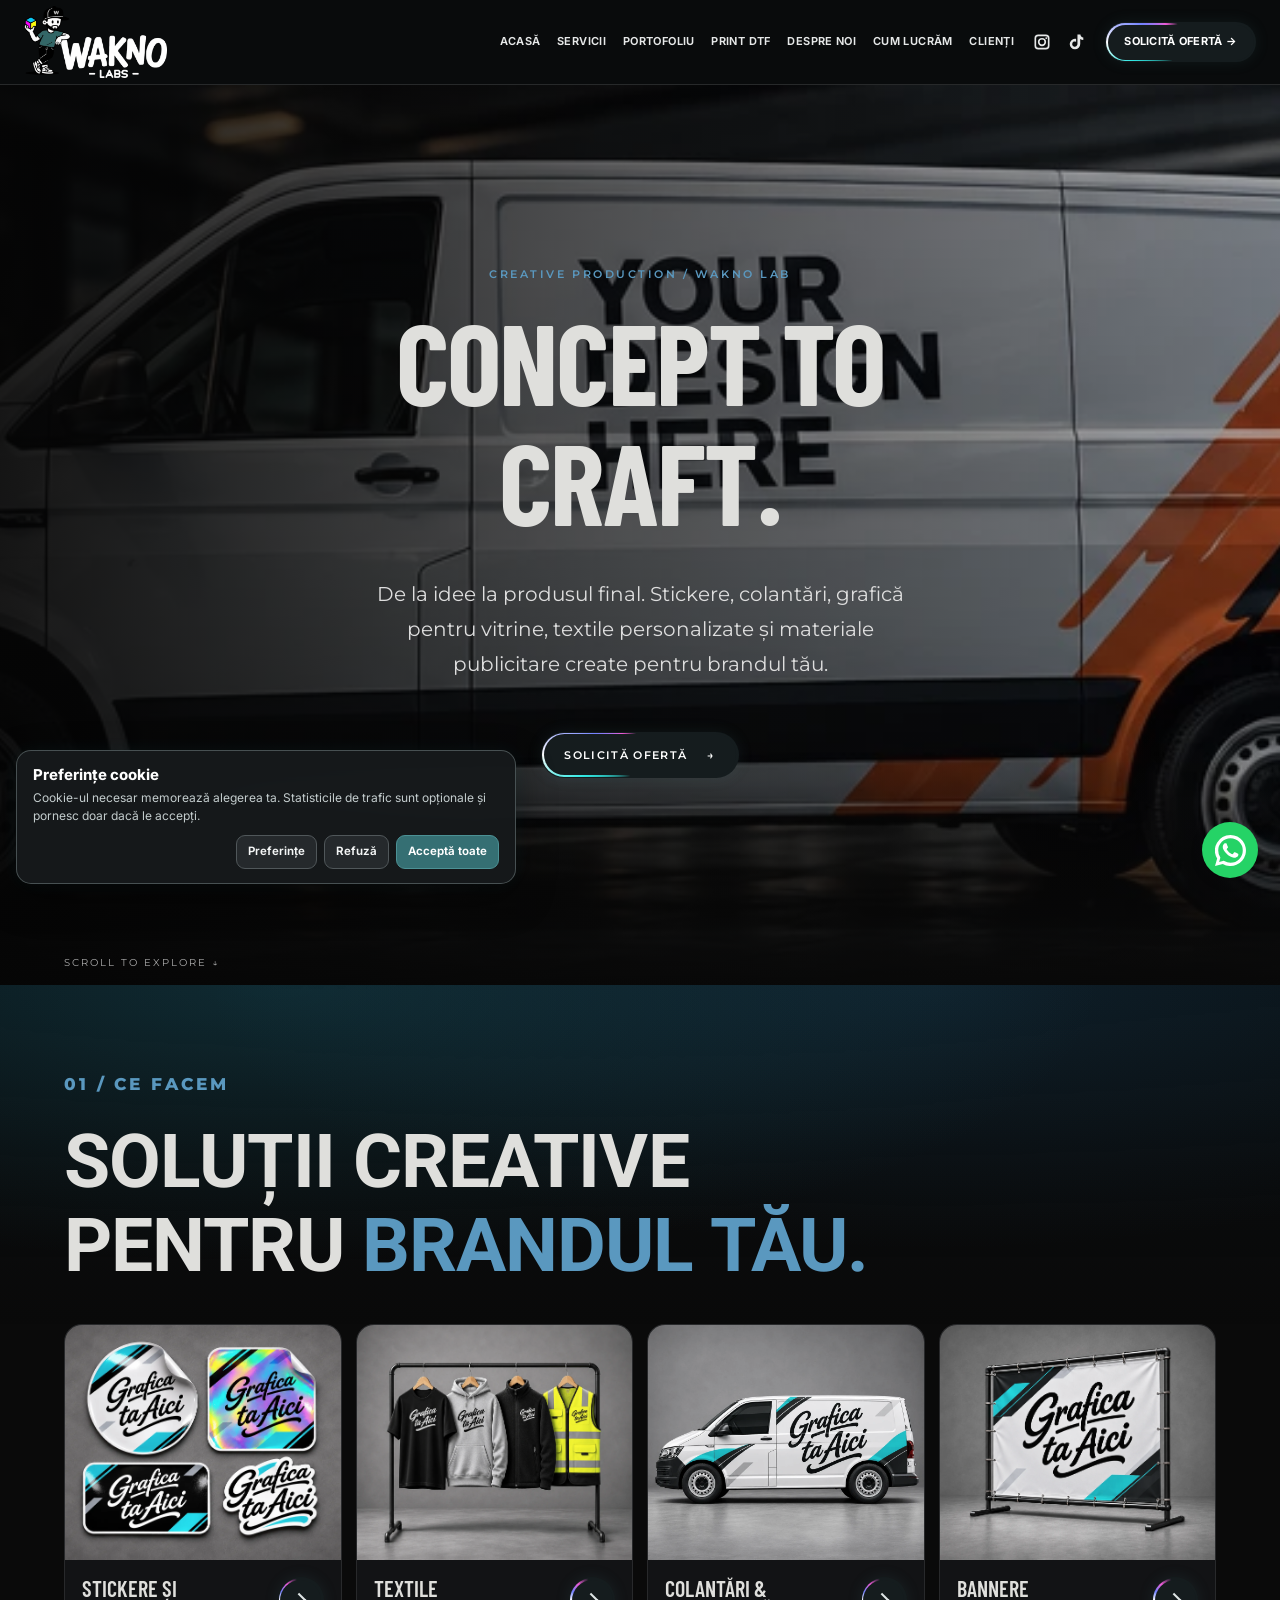
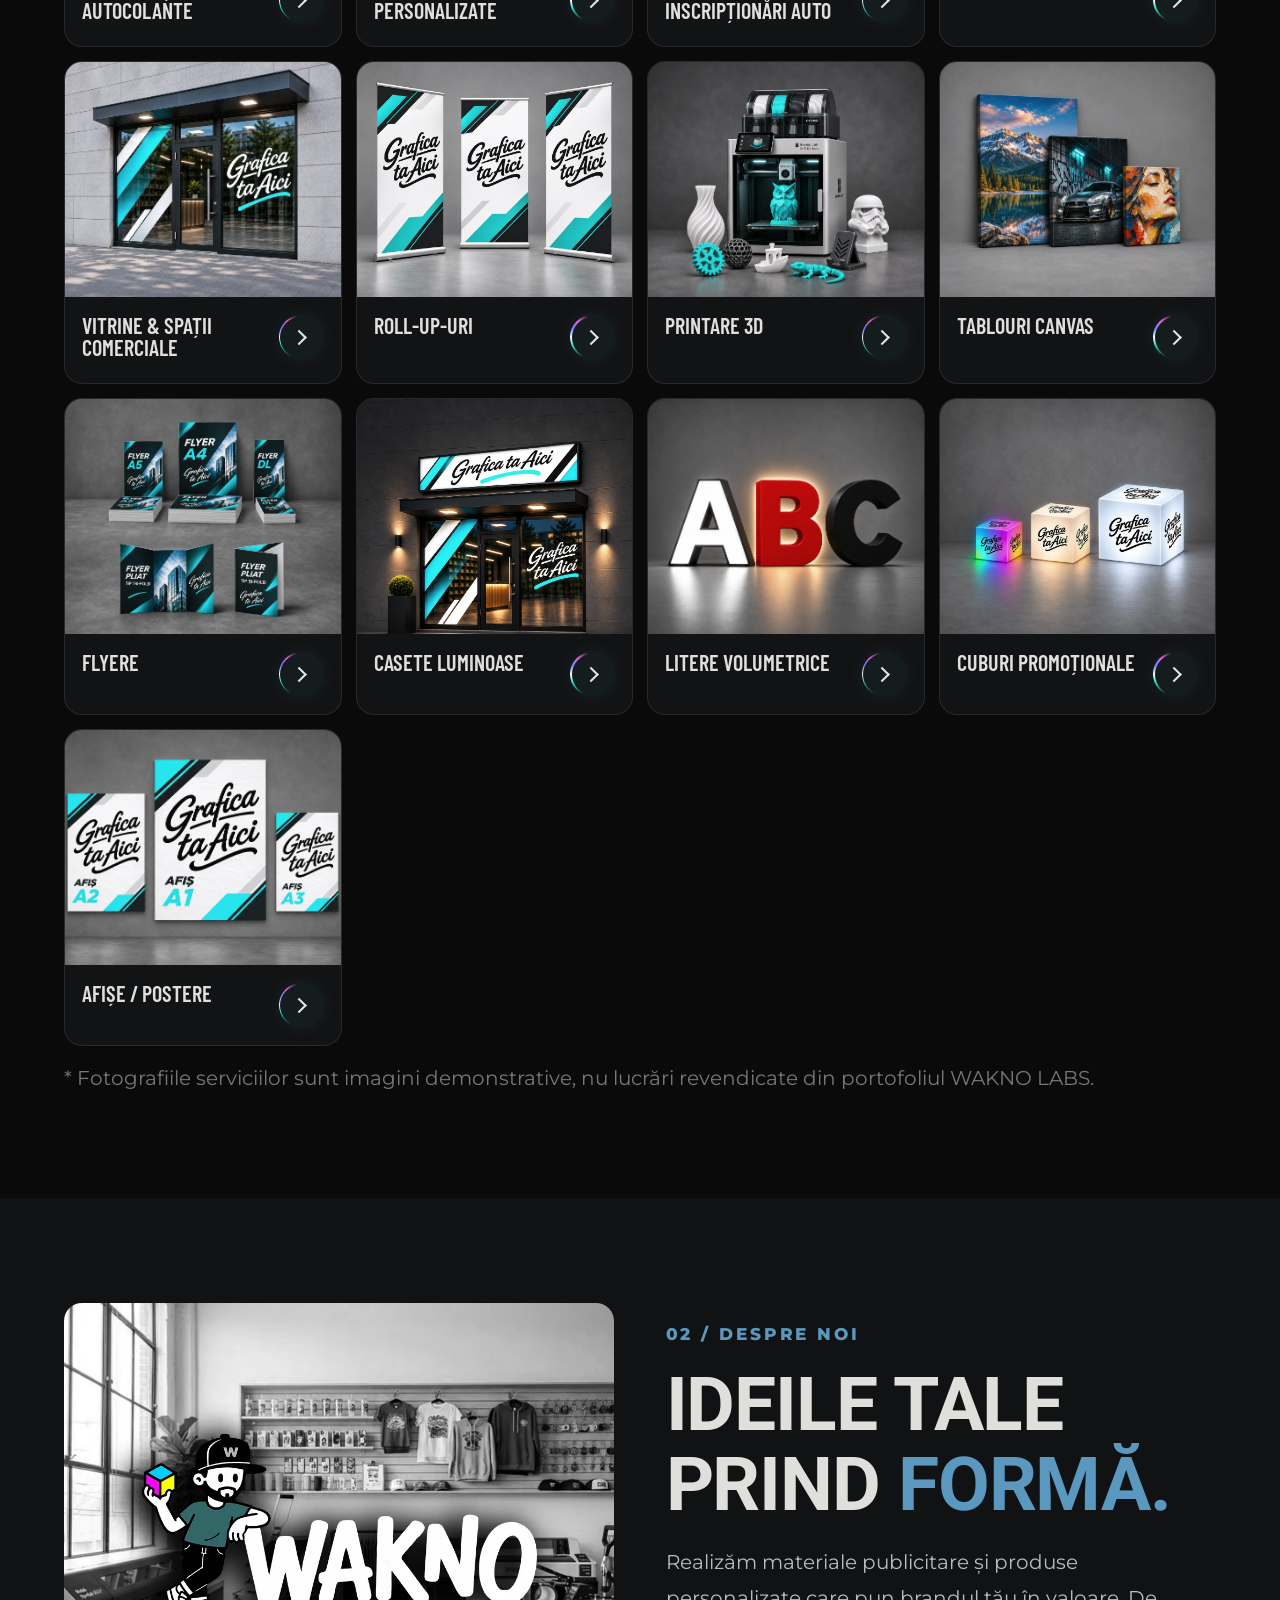
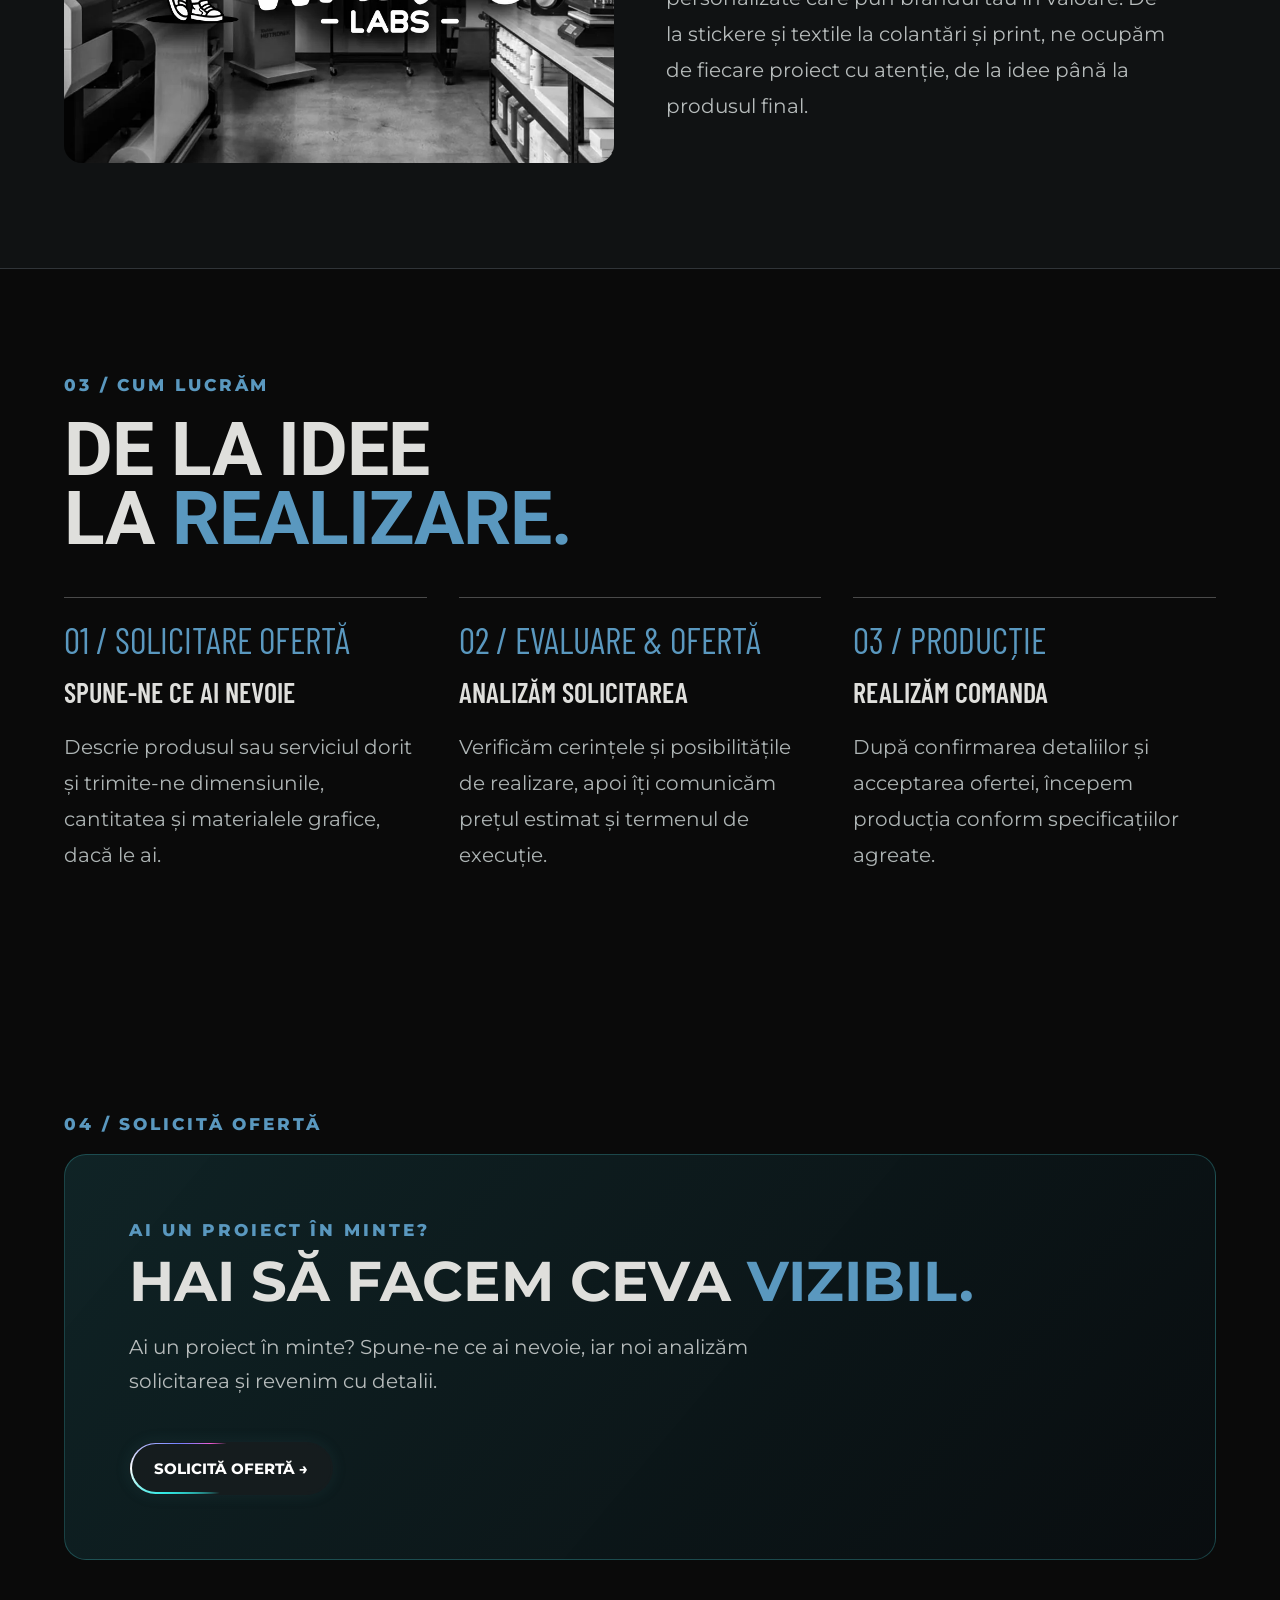
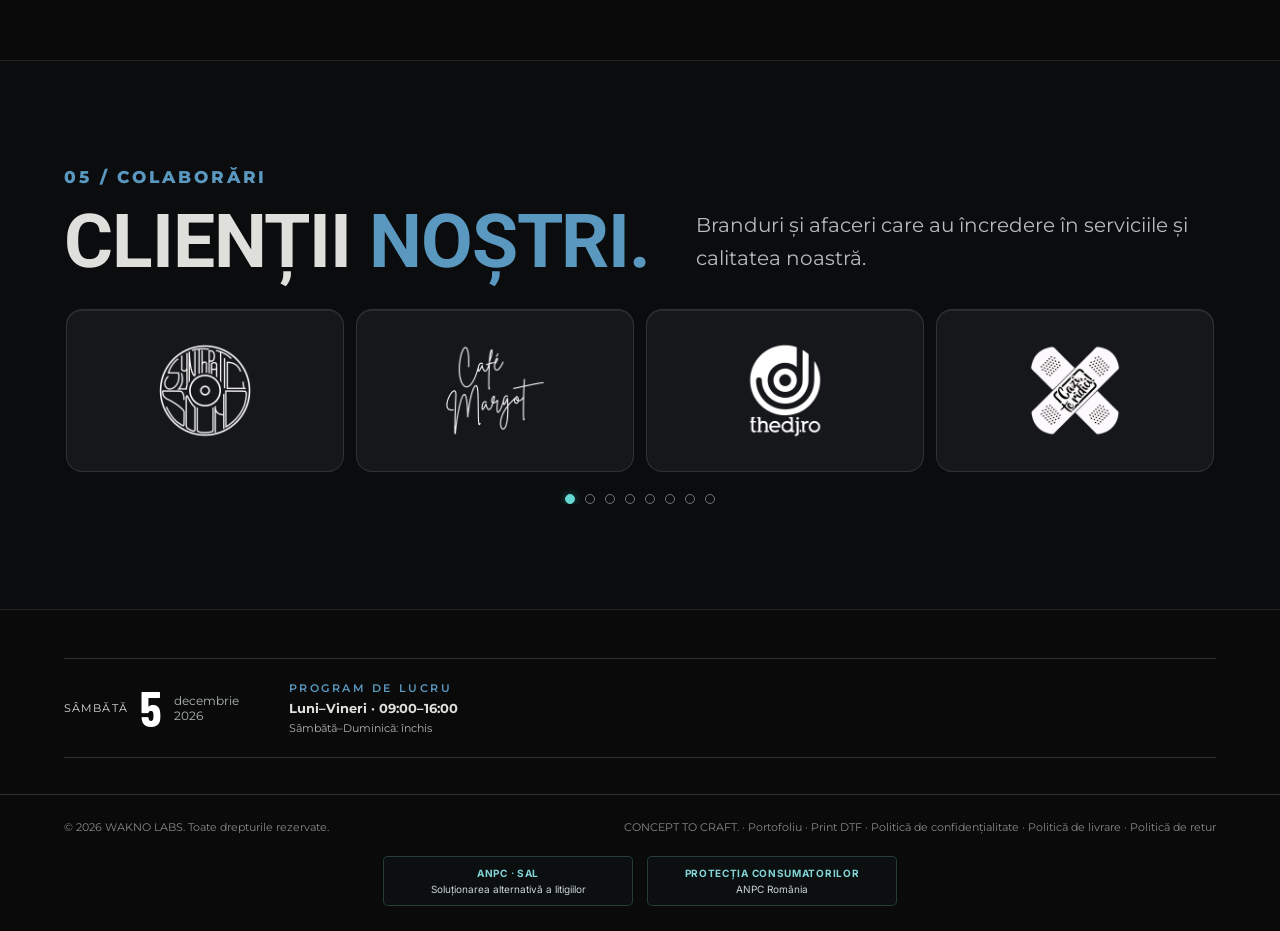
<file: index.html>
<!DOCTYPE html>

<html lang="ro"><head><meta charset="utf-8"/><meta content="width=device-width,initial-scale=1" name="viewport"/><meta content="#090909" name="theme-color"/><title>Producție Publicitară București | WAKNO LABS — CONCEPT TO CRAFT.</title><meta content="summary" name="twitter:card"/><link href="https://fonts.googleapis.com" rel="preconnect"/><link crossorigin="" href="https://fonts.gstatic.com" rel="preconnect"/><link href="https://fonts.googleapis.com/css2?family=Barlow+Condensed:wght@500;600;700;800&amp;family=Inter:wght@400;500;600;700;800&amp;display=swap" rel="stylesheet"/><style>
:root{--bg:#0a0a0a;--panel:#26262a;--stroke:#303438;--text:#dfdfdc;--muted:#aeb5b5;--accent:#468184}*{box-sizing:border-box}html{scroll-behavior:smooth;scroll-padding-top:90px}body{margin:0;background:var(--bg);color:var(--text);font-family:Inter,Arial,sans-serif;font-size:15px}a{color:inherit;text-decoration:none}img{display:block;max-width:100%}button{font:inherit}.container{width:min(1440px,90%);margin-inline:auto}.eyebrow{color:var(--accent);font-size:11px;font-weight:600;letter-spacing:.23em;text-transform:uppercase}.display{font-family:'Barlow Condensed',Impact,sans-serif;text-transform:uppercase;font-weight:700;letter-spacing:-.015em;line-height:.91}.orange{color:var(--accent)}.topbar{position:absolute;inset:0 0 auto;z-index:10;border-bottom:1px solid #ffffff30}.navrow{min-height:92px;display:flex;align-items:center;justify-content:space-between;gap:25px}.logo{display:block;flex-shrink:0}.logo img{width:208px;height:78px;object-fit:contain;object-position:left center}.nav{display:flex;align-items:center;gap:27px}.nav a{font-size:11px;font-weight:600;letter-spacing:.08em;text-transform:uppercase;transition:color .2s}.nav a:hover{color:var(--accent)}.nav-cta{border:1px solid var(--accent);color:var(--accent)!important;padding:12px 18px}.menu-btn{display:none;background:transparent;color:white;border:1px solid #ffffff70;padding:9px 13px;cursor:pointer}.hero{height:min(850px,100svh);min-height:610px;position:relative;display:flex;align-items:center;overflow:hidden;isolation:isolate}.hero video{position:absolute;inset:0;width:100%;height:100%;object-fit:cover;object-position:center 46%;z-index:-3}.hero:before{content:"";position:absolute;inset:0;background:linear-gradient(90deg,#050505e8 0%,#0707079e 47%,#07070750 100%),linear-gradient(0deg,#090909 0%,transparent 28%);z-index:-2}.hero-copy{padding-top:115px}.hero h1{font-size:clamp(80px,11vw,170px);margin:20px 0 16px;max-width:1000px}.hero p{color:#dedede;max-width:550px;font-size:14px;line-height:1.75}.hero-actions{display:flex;gap:22px;align-items:center;flex-wrap:wrap;margin-top:30px}.btn{display:inline-flex;align-items:center;justify-content:center;gap:20px;padding:15px 22px;border:1px solid #777;font-size:11px;letter-spacing:.12em;text-transform:uppercase;font-weight:600;transition:background .2s,border-color .2s}.btn:hover{border-color:var(--accent);background:#ffffff10}.btn-primary{border-color:var(--accent);background:var(--accent);color:#0a0a0a}.btn-primary:hover{background:#ff854b}.scroll-note{position:absolute;bottom:28px;left:5%;font-size:10px;letter-spacing:.2em;color:#aaa}.section{padding:105px 0}.section-header{display:flex;justify-content:space-between;align-items:end;gap:32px;margin-bottom:42px}.section-header h2{font-size:clamp(48px,6vw,88px);margin:13px 0 0}.section-header p{color:var(--muted);max-width:370px;font-size:13px;line-height:1.75;margin:0}.clients .section-header>p{font-size:12px;line-height:1.65;max-width:520px}.service-grid{display:grid;grid-template-columns:repeat(12,1fr);gap:16px}.service{grid-column:span 3;background:#141414;border:1px solid #292929;overflow:hidden;transition:transform .25s,border-color .25s}.service:hover{transform:translateY(-5px);border-color:#656565}.service.large{grid-column:span 6}.service img{width:100%;height:275px;object-fit:cover;filter:saturate(.8);transition:transform .5s,filter .5s}.service.large img{height:355px}.service:hover img{transform:scale(1.04);filter:saturate(1)}.service-body{display:flex;justify-content:space-between;gap:10px;align-items:start;padding:21px}.service h3{font-family:'Barlow Condensed',sans-serif;text-transform:uppercase;font-size:25px;font-weight:600;line-height:1;margin:0 0 8px}.service p{color:var(--muted);font-size:12px;line-height:1.6;margin:0}.service .arrow{color:var(--accent);font-size:22px}.note{color:#777;font-size:11px;margin-top:20px}.feature{position:relative;background:#171717;overflow:hidden}.feature-inner{display:grid;grid-template-columns:1fr 1fr;align-items:center;gap:70px}.feature img{width:100%;height:460px;object-fit:cover}.feature h2{font-size:clamp(60px,6.5vw,100px);margin:18px 0}.feature p{font-size:14px;color:#bbb;line-height:1.8;max-width:500px}.process{border-top:1px solid var(--stroke)}.process-grid{display:grid;grid-template-columns:repeat(3,1fr);gap:32px;margin-top:45px}.step{border-top:1px solid #4a4a4a;padding-top:20px}.step .num{font-family:'Barlow Condensed',sans-serif;color:var(--accent);font-size:36px}.step h3{font-family:'Barlow Condensed',sans-serif;font-size:28px;text-transform:uppercase;font-weight:600;margin:14px 0}.step p{color:var(--muted);font-size:13px;line-height:1.8}.clients{background:#111;border-top:1px solid #252525;border-bottom:1px solid #252525}.client-grid{display:grid;grid-template-columns:repeat(5,minmax(0,1fr));gap:12px}.client{background:rgba(22,24,26,.42);backdrop-filter:blur(10px);-webkit-backdrop-filter:blur(10px);border:1px solid #ffffff24;border-radius:16px;aspect-ratio:1.25;display:flex;align-items:center;justify-content:center;padding:20px;transition:border-color .25s,background .25s,transform .25s,box-shadow .25s;box-shadow:inset 0 1px 0 #ffffff08}.client:hover{border-color:#ffffff55;background:rgba(32,36,38,.58);transform:translateY(-3px);box-shadow:0 10px 28px #0005,inset 0 1px 0 #ffffff12}.client img{width:100%;height:100%;object-fit:contain}.social{display:flex;justify-content:space-between;align-items:center;gap:25px;flex-wrap:wrap;border-top:1px solid #333;padding-top:38px}.social-links{display:flex;gap:12px;flex-wrap:wrap}.social-links a{border:1px solid #555;padding:13px 18px;font-size:12px}.social-links a:hover{border-color:var(--accent)}.contact{padding:115px 0 100px}.contact h2{font-size:clamp(70px,10vw,150px);margin:15px 0 30px}.contact p{max-width:590px;color:#aaa;font-size:14px;line-height:1.8}.footer{border-top:1px solid #303030;padding:25px 0;color:#888;font-size:11px}.footer-row{display:flex;justify-content:space-between;gap:15px;flex-wrap:wrap}.reveal{opacity:0;transform:translateY(25px);transition:opacity .6s,transform .6s}.reveal.visible{opacity:1;transform:none}
@media(max-width:1000px){.service{grid-column:span 6}.service.large{grid-column:span 6}.client-grid{grid-template-columns:repeat(3,1fr)}.feature-inner{gap:35px}.nav{gap:13px}}@media(max-width:720px){.container{width:90%}.navrow{min-height:76px}.logo img{width:155px;height:63px}.menu-btn{display:block}.nav{display:none;position:absolute;top:76px;left:0;right:0;background:#101010;padding:22px 5%;flex-direction:column;align-items:stretch;gap:0;border-bottom:1px solid #444}.nav.open{display:flex}.nav a{padding:13px 0}.nav-cta{margin-top:10px;text-align:center}.hero{min-height:630px;height:88svh}.hero-copy{padding-top:75px}.hero h1{font-size:clamp(75px,16vw,115px)}.hero:before{background:linear-gradient(90deg,#050505dd,#05050577),linear-gradient(0deg,#090909,transparent 30%)}.section{padding:72px 0}.section-header{display:block}.section-header h2{font-size:clamp(52px,12vw,78px);margin-bottom:20px}.service.large,.service{grid-column:span 12}.service img,.service.large img{height:260px}.feature-inner{grid-template-columns:1fr;gap:30px}.feature img{height:310px}.feature h2{font-size:70px}.process-grid{grid-template-columns:1fr;gap:20px}.client-grid{grid-template-columns:repeat(2,1fr)}.contact{padding:80px 0}.contact h2{font-size:clamp(70px,15vw,115px)}}@media(prefers-reduced-motion:reduce){*,*:before,*:after{scroll-behavior:auto!important;transition:none!important}.reveal{opacity:1;transform:none}}

/* WAKNO LABS — microinteractions */
.ambient-background video{opacity:.48!important;filter:saturate(1.05)!important}.ambient-background:after{background:rgba(4,5,7,.54)!important}.ambient video{opacity:.42!important}.ambient:after{background:rgba(0,0,0,.48)!important}
.service:hover{transform:translateY(-3px)!important;border-color:rgba(91,173,176,.32)!important;box-shadow:none!important}.service:hover img{transform:scale(1.03)!important}
.wakno-shape{display:inline-flex;white-space:nowrap;color:#dfdfdc}.wakno-shape>span{position:relative;display:inline-block;color:inherit}.wakno-shape>span:before,.wakno-shape>span:after{content:attr(data-char);position:absolute;inset:0;opacity:0;pointer-events:none}.wakno-shape>span:before{color:#00cdec}.wakno-shape>span:after{color:#ed008e}
.wakno-shape.play>span{animation:wakLetter 2.8s ease-in-out both;animation-delay:calc(var(--i)*30ms)}.wakno-shape.play>span:before{animation:wakGhostC 2.8s both;animation-delay:calc(var(--i)*30ms)}.wakno-shape.play>span:after{animation:wakGhostM 2.8s both;animation-delay:calc(var(--i)*30ms)}
@keyframes wakLetter{0%,10%,100%{transform:translateX(0) rotate(0);color:#dfdfdc}30%{transform:translateX(calc((var(--i) - 2.5)*.10em)) rotate(var(--tilt));color:var(--ink)}48%{transform:translateX(calc((var(--i) - 2.5)*.13em)) rotate(calc(var(--tilt)*-.7));color:var(--ink)}55%{transform:translateX(calc((var(--i) - 2.5)*.12em)) rotate(var(--tilt));color:#dfdfdc}60%{transform:translateX(calc((var(--i) - 2.5)*.12em + 3px)) rotate(calc(var(--tilt)*-1));color:#dfdfdc}65%{transform:translateX(calc((var(--i) - 2.5)*.11em - 3px)) rotate(var(--tilt));color:#dfdfdc}82%,100%{transform:translateX(0) rotate(0);color:#dfdfdc}}
@keyframes wakGhostC{0%,44%,70%,100%{opacity:0;transform:translate(0)}52%,64%{opacity:.8;transform:translate(-5px,1px)}}@keyframes wakGhostM{0%,44%,70%,100%{opacity:0;transform:translate(0)}52%,64%{opacity:.8;transform:translate(5px,-1px)}}
.wakno-title-reveal{opacity:1;clip-path:inset(0 100% 0 0);will-change:clip-path}
.wakno-title-reveal.wakno-visible{animation:wakno-write-title 1.65s cubic-bezier(.22,.72,.16,1) both}
@keyframes wakno-write-title{0%{clip-path:inset(0 100% 0 0)}100%{clip-path:inset(0 0 0 0)}}
@media(prefers-reduced-motion:reduce){.wakno-shape.play>span,.wakno-shape.play>span:before,.wakno-shape.play>span:after{animation:none!important}.wakno-title-reveal{clip-path:none!important}}

/* Ajustări finale WAKNO: lizibilitate titluri, etichetă servicii, CTA și program */
#servicii .section-header .eyebrow{font-size:clamp(16px,1.45vw,21px)!important;letter-spacing:.17em;line-height:1.35;margin-bottom:18px}
#servicii .section-header h2.display{line-height:1.12!important;letter-spacing:-.012em;overflow-wrap:normal;word-break:normal;text-wrap:balance;padding-block:.07em;max-width:100%}
#servicii .section-header h2.display .orange{line-height:inherit}
#contact .btn.btn-primary{display:inline-flex;justify-content:center;align-items:center;min-height:62px;min-width:285px;padding:18px 32px!important;font-size:16px!important;font-weight:800;letter-spacing:.045em;text-align:center;white-space:normal;background:#468184!important;color:#fff!important;border:1px solid #72aeb0!important;box-shadow:0 7px 28px #46818445;position:relative;z-index:2}
#contact .btn.btn-primary:hover{background:#397477!important;box-shadow:0 9px 35px #46818470;transform:translateY(-2px)}
.wakno-info{margin-top:48px;margin-bottom:36px;border-top:1px solid #ffffff26;border-bottom:1px solid #ffffff26}
@media(max-width:760px){#servicii .section-header h2.display{font-size:clamp(42px,10.5vw,72px)!important;line-height:1.14!important}#servicii .section-header .eyebrow{font-size:17px!important}#contact .btn.btn-primary{width:100%;min-width:0;min-height:58px}}

/* Formular cerere oferta – WAKNO LABS */
.wakno-offer{max-width:790px;margin:32px 0 0;text-align:left;color:#e4eeee;font-family:Inter,Arial,sans-serif}
.wakno-offer-grid{display:grid;grid-template-columns:repeat(2,minmax(0,1fr));gap:17px 20px}
.wakno-offer label{display:flex;flex-direction:column;gap:9px;margin-bottom:18px;font-size:13px;font-weight:600;color:#d8e1e2}
.wakno-offer input,.wakno-offer select,.wakno-offer textarea{box-sizing:border-box;display:block;width:100%;min-width:0;padding:15px 14px;background:#0d1415;border:1px solid #526469;border-radius:10px;color:#f1f6f6;font:400 15px/1.4 Inter,Arial,sans-serif;outline:none;transition:border-color .2s}
.wakno-offer textarea{resize:vertical;min-height:120px}
.wakno-offer input:focus,.wakno-offer select:focus,.wakno-offer textarea:focus{border-color:#72c8d5;box-shadow:0 0 0 2px rgba(114,200,213,.12)}
.wakno-offer select option{background:#11191b;color:#f4f6f6}
.wakno-optional{font-weight:400;color:#a9b8bb}
.wakno-offer .wakno-offer-hint{font-size:12px;line-height:1.7;color:#bdcacc;margin:0 0 18px}
.wakno-offer-send{display:inline-flex;align-items:center;justify-content:center;gap:18px;border:1px solid rgba(255,255,255,.16);border-radius:100px;padding:17px 27px;background:#60a5c8;color:#fff;font:700 14px Inter,Arial,sans-serif;cursor:pointer;min-height:52px}
.wakno-offer-send:hover{background:#79b8d8}
.wakno-offer-note{border:1px solid rgba(101,195,208,.6);border-left:3px solid #64b9d4;border-radius:12px;background:rgba(30,72,80,.12);padding:18px;margin:20px 0;color:#c9e0e1;font-size:15px;line-height:1.65}
.wakno-offer-note strong{color:#b1e1e2;font-size:16px}.wakno-offer-note p{font-size:15px;line-height:1.65;margin:8px 0}.wakno-offer-note small{color:#a8d0d2;font-size:13px;font-weight:600}
.wakno-offer-fallback a,.wakno-offer-fallback button{color:#8cd1d7;text-decoration:underline}.wakno-offer-fallback button{border:0;background:none;font:inherit;cursor:pointer;padding:0}
.footer .anpc-footer{display:flex;justify-content:center;align-items:center;gap:14px;margin:22px auto 0;flex-wrap:nowrap}
.anpc-footer-link{box-sizing:border-box;display:flex;flex-direction:column;align-items:center;justify-content:center;gap:4px;min-height:50px;width:250px;max-width:calc(50% - 7px);padding:7px 10px;border:1px solid rgba(117,190,193,.25);border-radius:5px;background:rgba(12,20,22,.5);color:#cdd7d8;text-align:center;font:400 10px/1.25 Inter,Arial,sans-serif}
.anpc-footer-kicker{font-size:10px;letter-spacing:.7px;font-weight:700;color:#83d5d7}
@media(max-width:650px){.wakno-offer-grid{grid-template-columns:1fr;gap:0}.wakno-offer{margin-top:24px}.wakno-offer-send{width:100%}.footer .anpc-footer{gap:8px}.anpc-footer-link{max-width:calc(50% - 4px);padding:7px 5px;font-size:9px}.anpc-footer-kicker{font-size:9px;letter-spacing:.2px}}

/* Alegere proveniență textile, vizibilă numai pentru serviciul relevant */
.wakno-textile-source{border:1px solid rgba(133,190,198,.35);border-radius:16px;padding:17px 18px;margin:14px 0 20px;min-width:0}
.wakno-textile-source[hidden]{display:none!important}
.wakno-textile-source legend{padding:0 8px;font-weight:700;color:#e5f1f1}
.wakno-textile-options{display:grid;grid-template-columns:repeat(2,minmax(0,1fr));gap:10px;margin:7px 0 9px}
.wakno-textile-options label{display:flex;align-items:center;gap:9px;border:1px solid rgba(140,178,185,.42);border-radius:12px;padding:13px 12px;font-size:14px;line-height:1.35;cursor:pointer;min-width:0}
.wakno-textile-options label:has(input:checked){border-color:#73c6d5;background:rgba(87,179,195,.12)}
.wakno-textile-options input{accent-color:#70c4d3;flex-shrink:0;width:17px;height:17px}
.wakno-textile-source p{font-size:12px;line-height:1.5;opacity:.75;margin:6px 0 0}
@media(max-width:390px){.wakno-textile-options label{font-size:12px;padding:11px 8px;gap:6px}}

/* Opțiuni stickere – apar numai pentru serviciul Stickere și autocolante */
.wakno-sticker-options{border:1px solid rgba(133,190,198,.35);border-radius:16px;padding:18px;margin:14px 0 20px;min-width:0}
.wakno-sticker-options[hidden]{display:none!important}
.wakno-sticker-options legend{padding:0 8px;font-weight:700;color:#e5f1f1}
.wakno-sticker-group{margin:10px 0 18px}.wakno-sticker-group:last-child{margin-bottom:0}
.wakno-sticker-group strong{display:block;font-size:14px;margin-bottom:10px;color:#d7e7e8}
.wakno-sticker-choices{display:grid;grid-template-columns:repeat(2,minmax(0,1fr));gap:10px}
.wakno-sticker-choices.three{grid-template-columns:repeat(3,minmax(0,1fr))}
.wakno-sticker-choices label{display:flex;align-items:center;gap:9px;border:1px solid rgba(140,178,185,.42);border-radius:12px;padding:13px 12px;font-size:13px;line-height:1.4;cursor:pointer;min-width:0}
.wakno-sticker-choices label:has(input:checked){border-color:#73c6d5;background:rgba(87,179,195,.12)}
.wakno-sticker-choices input{accent-color:#70c4d3;flex-shrink:0;width:17px;height:17px}
.wakno-sticker-group small{display:block;margin-top:9px;color:#aabdc0;font-size:12px;line-height:1.5}
@media(max-width:500px){.wakno-sticker-choices.three{grid-template-columns:repeat(2,minmax(0,1fr))}.wakno-sticker-choices label{font-size:12px;padding:11px 9px}}
/* Carduri de format pentru postere: dimensiuni lizibile pe mobil */
.wakno-poster-options .flyer-card-body{min-height:132px}
.wakno-poster-options .flyer-card-title{font-size:14px}
.wakno-poster-options .flyer-card-detail{font-size:13px}
@media(max-width:520px){.wakno-poster-options .flyer-card-body{min-height:125px;padding:10px 5px}.wakno-poster-options .flyer-card-title{font-size:14px}.wakno-poster-options .flyer-card-detail{font-size:12px}}
 .wakno-auto-details{margin-top:18px;display:grid;gap:8px}.wakno-auto-details[hidden]{display:none!important}.wakno-auto-details label{display:grid;gap:8px}.wakno-auto-details textarea{box-sizing:border-box;width:100%;min-height:104px;resize:vertical;font:inherit;line-height:1.55}.wakno-auto-details small{display:block;line-height:1.55;opacity:.8}
.wakno-letters-options .wakno-abc-icon{display:block;width:min(100%,168px);height:80px;margin:0 auto 8px;overflow:visible}.wakno-letters-options .flyer-card-body{min-width:0}.wakno-letters-options .flyer-card-detail{text-align:center}@media(max-width:420px){.wakno-letters-options .wakno-abc-icon{width:100%;height:65px}}

/* Cuburi promoționale: pictograme vectoriale responsive și previzualizare în timp real */
.wakno-cube-options .wakno-cube-grid{align-items:stretch;gap:12px}
.wakno-cube-options .wakno-cube-grid .wakno-cube-choice{min-height:164px;gap:6px;padding:13px 9px!important;justify-content:flex-start}
.wakno-cube-options .wakno-cube-icon{width:100%;height:92px;display:flex;align-items:center;justify-content:center;flex-shrink:0}
.wakno-cube-options .wakno-cube-svg{width:min(100%,140px);height:92px;overflow:visible;color:#78d4db}
.wakno-cube-options .cube-top{fill:#203b40}
.wakno-cube-options .cube-side{fill:#193338}
.wakno-cube-options .cube-front{fill:#315259}
.wakno-cube-options .wakno-cube-name{display:block;line-height:1.25;font-size:15px;font-weight:700}
.wakno-cube-options .wakno-cube-grid label small{line-height:1.3;font-size:13px}
.wakno-cube-options .wakno-cube-explain{margin:6px 0 2px;color:#b9d2d4;font-size:14px;line-height:1.5}
/* Același cub din selectorul de dimensiuni reflectă iluminarea aleasă */
/* All three visible faces illuminate together, not just the front. */
.wakno-cube-options .wakno-cube-svg .cube-top,
.wakno-cube-options .wakno-cube-svg .cube-side,
.wakno-cube-options .wakno-cube-svg .cube-front{transition:fill .3s ease,filter .3s ease}
.wakno-cube-options:has(input[data-original-name="cubeLight"][value="RGB"]:checked) .wakno-cube-size-grid .wakno-cube-svg,
.wakno-cube-light-choice[data-cube-light="rgb"] .wakno-cube-svg{filter:drop-shadow(0 0 7px #b768ff)}
.wakno-cube-options:has(input[data-original-name="cubeLight"][value="RGB"]:checked) .wakno-cube-size-grid .cube-front,
.wakno-cube-light-choice[data-cube-light="rgb"] .cube-front{animation:waknoCubeRgbFront 5s linear infinite}
.wakno-cube-options:has(input[data-original-name="cubeLight"][value="RGB"]:checked) .wakno-cube-size-grid .cube-side,
.wakno-cube-light-choice[data-cube-light="rgb"] .cube-side{animation:waknoCubeRgbSide 5s linear infinite}
.wakno-cube-options:has(input[data-original-name="cubeLight"][value="RGB"]:checked) .wakno-cube-size-grid .cube-top,
.wakno-cube-light-choice[data-cube-light="rgb"] .cube-top{animation:waknoCubeRgbTop 5s linear infinite}
.wakno-cube-options:has(input[data-original-name="cubeLight"][value="Alb rece"]:checked) .wakno-cube-size-grid .wakno-cube-svg,
.wakno-cube-light-choice[data-cube-light="cold"] .wakno-cube-svg{filter:drop-shadow(0 0 8px #9ae9ff)}
.wakno-cube-options:has(input[data-original-name="cubeLight"][value="Alb rece"]:checked) .wakno-cube-size-grid .cube-front,
.wakno-cube-light-choice[data-cube-light="cold"] .cube-front{fill:#e9fcff}
.wakno-cube-options:has(input[data-original-name="cubeLight"][value="Alb rece"]:checked) .wakno-cube-size-grid .cube-top,
.wakno-cube-light-choice[data-cube-light="cold"] .cube-top{fill:#f5ffff}
.wakno-cube-options:has(input[data-original-name="cubeLight"][value="Alb rece"]:checked) .wakno-cube-size-grid .cube-side,
.wakno-cube-light-choice[data-cube-light="cold"] .cube-side{fill:#b5ebf8}
.wakno-cube-options:has(input[data-original-name="cubeLight"][value="Alb cald"]:checked) .wakno-cube-size-grid .wakno-cube-svg,
.wakno-cube-light-choice[data-cube-light="warm"] .wakno-cube-svg{filter:drop-shadow(0 0 8px #ffbd67)}
.wakno-cube-options:has(input[data-original-name="cubeLight"][value="Alb cald"]:checked) .wakno-cube-size-grid .cube-front,
.wakno-cube-light-choice[data-cube-light="warm"] .cube-front{fill:#ffe1a1}
.wakno-cube-options:has(input[data-original-name="cubeLight"][value="Alb cald"]:checked) .wakno-cube-size-grid .cube-top,
.wakno-cube-light-choice[data-cube-light="warm"] .cube-top{fill:#fff0ca}
.wakno-cube-options:has(input[data-original-name="cubeLight"][value="Alb cald"]:checked) .wakno-cube-size-grid .cube-side,
.wakno-cube-light-choice[data-cube-light="warm"] .cube-side{fill:#f6bf77}
.wakno-cube-options:has(input[data-original-name="cubeLight"][value="Neiluminat"]:checked) .wakno-cube-size-grid .wakno-cube-svg,
.wakno-cube-light-choice[data-cube-light="off"] .wakno-cube-svg{filter:none}
.wakno-cube-options:has(input[data-original-name="cubeLight"][value="Neiluminat"]:checked) .wakno-cube-size-grid .cube-front,
.wakno-cube-light-choice[data-cube-light="off"] .cube-front{fill:#344a4e}
.wakno-cube-options:has(input[data-original-name="cubeLight"][value="Neiluminat"]:checked) .wakno-cube-size-grid .cube-top,
.wakno-cube-light-choice[data-cube-light="off"] .cube-top{fill:#42585c}
.wakno-cube-options:has(input[data-original-name="cubeLight"][value="Neiluminat"]:checked) .wakno-cube-size-grid .cube-side,
.wakno-cube-light-choice[data-cube-light="off"] .cube-side{fill:#293c40}
@keyframes waknoCubeRgbFront{0%,100%{fill:#ed71ee}25%{fill:#64d9ff}50%{fill:#83ffb1}75%{fill:#ffb878}}
@keyframes waknoCubeRgbSide{0%,100%{fill:#b954c8}25%{fill:#41a8d5}50%{fill:#53ce91}75%{fill:#d68a50}}
@keyframes waknoCubeRgbTop{0%,100%{fill:#ffa5f5}25%{fill:#a4edff}50%{fill:#bcffda}75%{fill:#ffdcad}}
@media(max-width:700px){.wakno-cube-options .wakno-cube-grid .wakno-cube-choice{min-height:152px;padding:10px 6px!important}.wakno-cube-options .wakno-cube-icon,.wakno-cube-options .wakno-cube-svg{height:82px}}
@media(prefers-reduced-motion:reduce){.wakno-cube-options .cube-front,.wakno-cube-options .cube-side,.wakno-cube-options .cube-top{animation:none!important}.wakno-cube-light-choice[data-cube-light="rgb"] .cube-front,.wakno-cube-options:has(input[data-original-name="cubeLight"][value="RGB"]:checked) .wakno-cube-size-grid .cube-front{fill:#be87ef}.wakno-cube-light-choice[data-cube-light="rgb"] .cube-side,.wakno-cube-options:has(input[data-original-name="cubeLight"][value="RGB"]:checked) .wakno-cube-size-grid .cube-side{fill:#8d60b9}.wakno-cube-light-choice[data-cube-light="rgb"] .cube-top,.wakno-cube-options:has(input[data-original-name="cubeLight"][value="RGB"]:checked) .wakno-cube-size-grid .cube-top{fill:#dfb1ff}}


/* Logo apare exclusiv în opțiunile de dimensiune; iluminarea arată doar cubul. */
.wakno-cube-options .wakno-cube-size-grid .wakno-cube-svg text{paint-order:stroke;stroke:#102226;stroke-width:.45px;stroke-linejoin:round}
.wakno-cube-options .wakno-cube-grid .wakno-cube-choice{box-sizing:border-box;min-width:0}
.wakno-cube-options .wakno-cube-grid .wakno-cube-name{overflow-wrap:anywhere;text-align:center}
@media(max-width:700px){.wakno-cube-options .wakno-cube-grid{gap:9px}.wakno-cube-options .wakno-cube-grid .wakno-cube-choice{min-height:160px}.wakno-cube-options .wakno-cube-name{font-size:14px}}
#waknoOfferForm .wakno-custom-products-note{margin:18px 0 10px;padding:15px 17px;border:1px solid #31565a;border-radius:11px;background:#0b1a1c;color:#e2eff0;font-size:15px;line-height:1.6}
#waknoOfferForm .wakno-custom-products-note[hidden]{display:none!important}
#waknoOfferForm .wakno-custom-products-note strong{display:block;color:#78dce1;font-size:15px;margin-bottom:6px}
#waknoOfferForm .wakno-custom-products-note p{margin:0;color:#d3e1e3}
#despre.about-no-image .feature-inner{display:block!important;max-width:1000px;margin-inline:auto}#despre.about-no-image .feature-inner>.reveal{width:100%;max-width:900px}#despre #aboutPhoto[hidden]{display:none!important}
</style><style id="wakno-v2-style">:root{--wakno-bg:#0a0a0a;--wakno-accent:#468184;--wakno-text:#dfdfdc}body{background:var(--wakno-bg);color:var(--wakno-text)}.orange{color:var(--wakno-accent)!important}.btn-primary{background:var(--wakno-accent)!important}.hero h1.editable-title{font-size:clamp(42px,8vw,118px)!important;overflow-wrap:break-word;line-height:.98;max-width:100%;text-wrap:balance}.hero{height:auto!important;min-height:100svh!important;padding-bottom:75px}.hero-copy{padding-bottom:65px}.scroll-note{bottom:16px!important;pointer-events:none}@media(max-width:760px){.hero h1.editable-title{font-size:clamp(42px,11vw,76px)!important}.scroll-note{display:none!important}.hero-copy{padding-bottom:35px}}.gallery-section{padding:90px 0;background:var(--wakno-bg)}.wakno-gallery{display:grid;grid-template-columns:repeat(auto-fit,minmax(220px,1fr));gap:20px;margin-top:30px}.gallery-card{background:#1b1b1d;border-radius:10px;overflow:hidden;padding-bottom:15px}.gallery-card img{width:100%;aspect-ratio:4/3;object-fit:cover;display:block}.gallery-card h3,.gallery-card p{margin:12px 16px 0}.gallery-card p{color:#aaa;font-size:14px}</style>
<style id="wakno-v3-style">
:root{--bg:#0a0a0a;--panel:#26262a;--stroke:#303438;--text:#dfdfdc;--muted:#aeb5b5;--accent:#468184;--glow-a:#39e7e3;--glow-b:#6b7dff;--glow-c:#e55bdc}
body{background:#0a0a0a;color:#dfdfdc}
.topbar{position:fixed;background:rgba(8,9,10,.72);backdrop-filter:blur(16px);-webkit-backdrop-filter:blur(16px);border-bottom:1px solid #ffffff20}
.navrow{min-height:82px}.logo img{width:190px;height:76px;object-fit:contain}.nav{gap:20px}.nav a:hover{color:#8de0e2}
.nav-cta{border:1px solid transparent!important;border-radius:999px;padding:11px 16px!important;color:#fff!important;background:#050505!important}
.nav-social{display:flex;align-items:center;gap:13px;flex-shrink:0}.nav-social a{display:grid;place-items:center;width:30px;height:30px;border:1px solid transparent;border-radius:50%;color:#dfdfdc;transition:color .2s,transform .2s,filter .2s}.nav-social a:hover{color:#8de0e2;transform:translateY(-2px);filter:drop-shadow(0 0 7px #468184)}.nav-social svg{width:19px;height:19px;fill:currentColor}
.hero{z-index:1}.hero h1{font-size:clamp(68px,10vw,150px)}.hero:before{background:linear-gradient(90deg,#050505e8 0%,#0707079e 47%,#07070750 100%),linear-gradient(0deg,#090909 0%,transparent 28%)}
.ambient-background{position:fixed;inset:0;z-index:0;pointer-events:none;overflow:hidden;background:#0a0a0a}.ambient-background video{width:100%;height:100%;object-fit:cover;opacity:.25;filter:saturate(.85)}.ambient-background:after{content:"";position:absolute;inset:0;background:rgba(4,5,7,.76)}
body>header,body>main,body>footer{position:relative;z-index:1}.section:not(.feature):not(.clients),.gallery-section,.contact{background:transparent}.service{background:rgba(20,21,23,.88);border-color:#ffffff18;backdrop-filter:blur(8px)}.feature{background:rgba(18,20,21,.88)}.clients{background:rgba(12,13,15,.9)}.client{background:rgba(28,30,33,.68)!important;border-color:rgba(190,200,205,.15)!important;backdrop-filter:blur(14px) saturate(130%);-webkit-backdrop-filter:blur(14px) saturate(130%);box-shadow:inset 0 1px 0 rgba(255,255,255,.08)!important}.client:hover{background:rgba(28,30,33,.68)!important;border-color:rgba(190,200,205,.15)!important;transform:none!important;box-shadow:inset 0 1px 0 rgba(255,255,255,.08)!important}.client,.client *{pointer-events:none!important;cursor:default!important;user-select:none}.section-header p,.service p,.feature p,.contact p{color:#b7bcbc}
/* Animated multicolor glow buttons */
.btn,.nav-cta,.social-links a,.service .arrow{position:relative;isolation:isolate;overflow:hidden;border:1px solid transparent!important;background:#050505!important;color:#fff!important;border-radius:999px;box-shadow:0 0 15px #46818420;transition:transform .2s,box-shadow .25s}
.btn:before,.nav-cta:before,.social-links a:before,.service .arrow:before{content:"";position:absolute;z-index:-2;inset:-180%;background:conic-gradient(from 0deg,transparent 0deg,transparent 205deg,#31e9e4 250deg,#ffffff 270deg,#7282ff 295deg,#ed5bd6 320deg,transparent 350deg);animation:waknoGlowSpin 3.2s linear infinite}
.btn:after,.nav-cta:after,.social-links a:after,.service .arrow:after{content:"";position:absolute;z-index:-1;inset:1.5px;border-radius:inherit;background:#050505}
.btn>*{position:relative;z-index:1}.btn:hover,.nav-cta:hover,.social-links a:hover,.service .arrow:hover{transform:translateY(-2px);box-shadow:0 0 18px #39e7e380,0 0 34px #6b7dff42,0 0 45px #e55bdc25}.btn:active,.nav-cta:active,.social-links a:active{transform:scale(.98)}.btn-primary{background:#050505!important;color:#fff!important}.service .arrow{display:grid;place-items:center;width:42px;height:42px;flex-shrink:0;font-size:22px}.social-links a{padding:12px 17px}
@keyframes waknoGlowSpin{to{transform:rotate(360deg)}}
.portfolio-lightbox{position:fixed;inset:0;z-index:100;background:rgba(0,0,0,.92);display:grid;place-items:center;padding:5vw;cursor:zoom-out}.portfolio-lightbox img{max-width:min(1100px,92vw);max-height:86vh;object-fit:contain}.portfolio-lightbox button{position:absolute;top:18px;right:24px;border:0;background:transparent;color:#fff;font-size:42px;cursor:pointer}.gallery-section{scroll-margin-top:100px}.gallery-section h2{font-size:clamp(48px,6vw,88px);margin:13px 0 0}.wakno-gallery{grid-template-columns:repeat(auto-fit,minmax(230px,1fr))}.gallery-card{background:rgba(23,24,26,.9);border:1px solid #ffffff18;border-radius:12px}.gallery-card img{aspect-ratio:4/3;object-fit:cover}.gallery-card h3{color:#dfdfdc}
.client-carousel{display:block;position:relative;overflow:hidden}.client-track{display:flex;transition:transform .8s cubic-bezier(.22,.75,.2,1)}.client-slide{flex:0 0 100%;display:grid;grid-template-columns:repeat(4,minmax(0,1fr));gap:12px;padding:2px}.client-slide .client{aspect-ratio:1.7;min-width:0}.client-dots{display:flex;justify-content:center;align-items:center;gap:10px;margin-top:20px}.client-dots button{appearance:none;display:block;flex:0 0 10px;width:10px;height:10px;padding:0;border:1px solid #6b7778;border-radius:50%;background:transparent;cursor:pointer;transition:background .2s,border-color .2s,transform .2s}.client-dots button:hover{border-color:#66d7d2;transform:scale(1.12)}.client-dots button.active{border-color:#66d7d2;background:#66d7d2;box-shadow:0 0 8px #39e7e366}.client-dots button:focus-visible{outline:2px solid #8bd5d7;outline-offset:4px}
.whatsapp-float[hidden]{display:none!important}.whatsapp-float{position:fixed;right:22px;bottom:22px;z-index:70;width:56px;height:56px;display:grid;place-items:center;border:0;border-radius:50%;background:#25D366;color:#fff;box-shadow:0 3px 12px rgba(0,0,0,.22);transition:transform .22s ease,box-shadow .22s ease}.whatsapp-float:hover{transform:translateY(-2px);box-shadow:0 5px 16px rgba(0,0,0,.26)}.whatsapp-float svg{width:31px;height:31px;fill:#fff;display:block;flex-shrink:0}
@media(max-width:1150px){.nav{gap:10px}.nav a{font-size:9px}.nav-social{gap:6px}.logo img{width:155px}.client-slide .client{padding:12px}}
@media(max-width:760px){.topbar{position:fixed}.navrow{min-height:74px}.logo img{width:145px;height:62px}.nav{top:74px;background:rgba(8,9,10,.97);backdrop-filter:blur(15px)}.nav-social{justify-content:center;padding:12px 0 5px}.nav-social a{width:38px;height:38px}.nav-cta{margin-top:8px;text-align:center}.hero{padding-top:60px}.hero h1{font-size:clamp(48px,12vw,82px)}.client-slide{grid-template-columns:repeat(2,minmax(0,1fr));gap:8px}.client-slide .client{aspect-ratio:1.45;padding:9px}.whatsapp-float{width:52px;height:52px;right:14px;bottom:14px}.ambient-background video{object-position:center;opacity:.20}}
@media(max-width:430px){.client-slide{grid-template-columns:repeat(2,minmax(0,1fr));gap:7px}.client-slide .client{aspect-ratio:1.35;padding:7px;border-radius:12px}.nav-social{gap:14px}}
@media(prefers-reduced-motion:reduce){.btn:before,.nav-cta:before,.social-links a:before,.service .arrow:before{animation:none}.client-track{transition:none}}
</style>
<style id="wakno-static-section-headings">
.section-header h2,.feature h2,.process h2,.contact h2,.intro h1,
.wakno-title-reveal,.wakno-title-reveal.wakno-visible{
  opacity:1!important;clip-path:none!important;transform:none!important;
  animation:none!important;transition:none!important;filter:none!important;
}
</style>
<link href="https://fonts.googleapis.com/css2?family=Montserrat:wght@400;600;700;800&amp;family=Roboto:wght@400;600;700;800&amp;display=swap" rel="stylesheet"/><link href="https://fonts.googleapis.com/css2?family=Poppins:wght@400;600;700;800&amp;family=Oswald:wght@400;600;700;800&amp;display=swap" rel="stylesheet" media="print" onload="this.media='all'"/><noscript><link href="https://fonts.googleapis.com/css2?family=Poppins:wght@400;600;700;800&amp;family=Oswald:wght@400;600;700;800&amp;display=swap" rel="stylesheet"/></noscript><style id="wakno-typography">
:root{--wakno-heading-font:'Barlow Condensed',sans-serif;--wakno-body-font:'Inter',sans-serif;--wakno-menu-font:'Inter',sans-serif;--wakno-heading-size:80px;--wakno-body-size:15px;--wakno-menu-size:12px;--wakno-menu-size-mobile:28px}
@media(min-width:761px){.display:not(.hero h1){font-family:var(--wakno-heading-font)!important;font-size:clamp(38px,6vw,var(--wakno-heading-size))!important}.nav>a:not(.nav-cta){font-family:var(--wakno-menu-font)!important;font-size:var(--wakno-menu-size)!important}}
body{font-family:var(--wakno-body-font)!important}
.hero p,.section p,.contact p,.intro p,.gallery-card p{font-size:var(--wakno-body-size)!important}
@media(max-width:760px){.display:not(.hero h1){font-family:var(--wakno-heading-font)!important;font-size:clamp(38px,10vw,var(--wakno-heading-size))!important}}
</style>
<style id="wakno-headings-static">.wakno-title-reveal,.wakno-title-reveal.wakno-visible{opacity:1!important;clip-path:none!important;animation:none!important;transition:none!important}.section-header h2,.feature h2,.process h2,.contact h2,.intro h1{opacity:1!important;clip-path:none!important;animation:none!important;transition:none!important}</style><style id="wakno-upgrade">
.hero-copy{text-align:center;display:flex;flex-direction:column;align-items:center}.hero h1{max-width:100%;overflow-wrap:normal;line-height:1.04!important;font-size:clamp(52px,9vw,132px)!important}.hero .wakno-shape{justify-content:center;max-width:100%}.hero-actions{justify-content:center}.hero p{margin-inline:auto}.hero .eyebrow{max-width:100%}
#servicii.section{padding-block:88px}.service-grid{gap:14px}.service img{height:235px}.service.large img{height:300px}.service-body{padding:17px}.service h3{font-size:22px}.service p{font-size:12px!important}.section-header{margin-bottom:32px}
.feature-inner>*{min-width:0}.feature h2{font-size:clamp(42px,5.2vw,78px)!important;overflow-wrap:normal;line-height:1.07!important;max-width:100%}.feature-inner{gap:clamp(22px,4vw,55px)}.contact h2{overflow-wrap:break-word;line-height:1.03!important}
.wakno-info{display:flex;align-items:center;gap:30px;padding:22px 0;border-bottom:1px solid #ffffff26}.wakno-date{display:flex;align-items:center;gap:12px}.wakno-date #waknoWeekday{font-size:11px;letter-spacing:.1em;text-transform:uppercase;max-width:65px}.wakno-date strong{font:700 49px/.9 'Barlow Condensed',sans-serif;color:#fff}.wakno-date #waknoMonthYear{font-size:12px;color:#aeb5b5;max-width:85px}.wakno-hours{display:flex;flex-direction:column;gap:5px}.wakno-hours strong{font-size:13px}.wakno-hours>span:last-child{font-size:11px;color:#aeb5b5}.wakno-announcement{margin-top:16px;padding:15px 20px;border:1px solid #468184;background:#102123;color:#e5f6f5;border-radius:10px}.wakno-announcement[hidden]{display:none}.footer-row a:hover{color:#a4e0e0}
@media(max-width:760px){.hero h1{font-size:clamp(42px,11vw,76px)!important}.hero-copy{padding-top:110px!important}.wakno-info{gap:18px;flex-wrap:wrap}.feature h2{font-size:clamp(42px,10vw,68px)!important}.feature-inner{grid-template-columns:minmax(0,1fr)}#servicii.section{padding-block:68px}.service img,.service.large img{height:225px}.service-body{padding:16px}.section-header h2{overflow-wrap:break-word}.wakno-date strong{font-size:44px}}
@media(max-width:390px){.hero h1{font-size:clamp(37px,10.5vw,52px)!important}.hero .wakno-shape{letter-spacing:-.04em}}
@media(prefers-reduced-motion:reduce){.wakno-shape.play>span{animation:none!important}}
</style><style id="wakno-mobile-repair">
/* Reliability: never hide section content when animation fails. */
.reveal{opacity:1!important;transform:none!important;visibility:visible!important}
#despre .reveal,#despre .reveal h2,#despre .reveal p{opacity:1!important;visibility:visible!important}
@media(max-width:760px){
.topbar{z-index:500!important}
.menu-btn{pointer-events:auto!important;touch-action:manipulation;z-index:502!important}
.nav.open{display:flex!important;visibility:visible!important;opacity:1!important;pointer-events:auto!important;z-index:501!important}
.hero h1.editable-title,.hero h1{font-size:clamp(58px,14.5vw,90px)!important;line-height:.91!important;overflow-wrap:normal!important;word-break:normal!important}
.hero h1 .wakno-shape{font-size:inherit!important;white-space:nowrap!important}
.hero-copy{max-width:100%;min-width:0}
}
@media(max-width:370px){.hero h1.editable-title,.hero h1{font-size:clamp(49px,13.5vw,58px)!important}}
</style>
<style id="wakno-section-number-labels-20261030">
/* Titluri de sectiune 01–05: mai mari si mai lizibile, fara modificarea altor texte */
#servicii .eyebrow, #despre .eyebrow, #despre-noi .eyebrow, #cum-lucram .eyebrow, #clienti .eyebrow, #contact .eyebrow {
  font-size:clamp(20px,1.85vw,27px)!important;
  font-weight:800!important;
  letter-spacing:.12em!important;
  line-height:1.4!important;
  margin-bottom:20px!important;
  overflow-wrap:break-word;
}
@media(max-width:600px){
  #servicii .eyebrow, #despre .eyebrow, #despre-noi .eyebrow, #cum-lucram .eyebrow, #clienti .eyebrow, #contact .eyebrow {
    font-size:19px!important;letter-spacing:.09em!important;margin-bottom:16px!important;
  }
}
</style>
<style id="wakno-section-labels-uniform-20261030">
/* Regula unica pentru toate cele cinci etichete, inclusiv 01 / CE FACEM. */
body section#servicii .eyebrow,
body section#despre .eyebrow,
body section#cum-lucram .eyebrow,
body section#clienti .eyebrow,
body section#contact .eyebrow {
  font-size: 23px !important;
  font-weight: 800 !important;
  line-height: 1.35 !important;
  letter-spacing: .10em !important;
  text-transform: uppercase !important;
  margin-bottom: 18px !important;
}
@media (max-width: 600px) {
  body section#servicii .eyebrow,
  body section#despre .eyebrow,
  body section#cum-lucram .eyebrow,
  body section#clienti .eyebrow,
  body section#contact .eyebrow {
    font-size: 19px !important;
    line-height: 1.35 !important;
    margin-bottom: 15px !important;
  }
}
</style><style id="wakno-labels-match-ce-facem">
/* Etichetele 01–05 au exact tipografia lui «01 / CE FACEM» din stilul original. */
body section#servicii .section-header .eyebrow,
body section#despre .eyebrow,
body section#cum-lucram .eyebrow,
body section#clienti .eyebrow,
body section#contact .eyebrow {
  font-size: 17px !important;
  font-weight: 800 !important;
  letter-spacing: .17em !important;
  line-height: 1.35 !important;
  margin-bottom: 18px !important;
  text-transform: uppercase !important;
}
</style>
<style id="wakno-sticker-compact-final">
/* Carduri compacte, radio în fața etichetei și adaptare mobilă */
.wakno-sticker-options{padding:13px 14px!important;margin:12px 0 16px!important;border-radius:14px}
.wakno-sticker-options legend{font-size:13px}
.wakno-sticker-group{margin:7px 0 13px!important}
.wakno-sticker-group strong{font-size:13px;margin-bottom:7px!important}
.wakno-sticker-choices{gap:8px!important}
.wakno-sticker-choices label{display:flex!important;flex-direction:row!important;align-items:center!important;justify-content:flex-start!important;text-align:left!important;gap:8px!important;min-height:42px!important;padding:9px 11px!important;font-size:12px!important;line-height:1.3!important;white-space:normal!important}
.wakno-sticker-choices label input[type=radio]{display:inline-block!important;position:static!important;appearance:auto!important;-webkit-appearance:radio!important;opacity:1!important;margin:0!important;flex:0 0 16px!important;width:16px!important;height:16px!important;accent-color:#70c4d3!important}
.wakno-sticker-group small{font-size:13.5px!important;line-height:1.5;margin-top:4px!important;color:#c5d0d1!important}
.wakno-sticker-group small b{font-weight:800;color:#8ed7df!important}
@media(max-width:540px){
 .wakno-sticker-options{padding:11px 10px!important}
 .wakno-sticker-choices{grid-template-columns:repeat(2,minmax(0,1fr))!important;gap:7px!important}
 .wakno-sticker-choices.three{grid-template-columns:repeat(2,minmax(0,1fr))!important}
 .wakno-sticker-choices label{padding:8px 7px!important;gap:6px!important;font-size:11.5px!important;min-height:44px!important;overflow-wrap:anywhere}
 .wakno-sticker-choices label input[type=radio]{flex-basis:15px!important;width:15px!important;height:15px!important}
}
</style>
<style id="wakno-flyer-style">
.wakno-flyer-options .wakno-sticker-choices label{padding:10px 11px;min-height:42px}
.wakno-flyer-options .wakno-sticker-group{margin:8px 0 14px}
.wakno-flyer-options .wakno-sticker-group small{font-size:13.5px;margin-top:7px;line-height:1.5}
.wakno-flyer-options .wakno-sticker-group small b{color:#9edce1;font-weight:700}
.wakno-flyer-quantity{display:block;font-weight:600;font-size:14px;color:#d7e7e8}
.wakno-flyer-quantity input{display:block;width:100%;max-width:320px;margin-top:9px;box-sizing:border-box}
@media(max-width:520px){.wakno-flyer-options{padding:12px;margin:12px 0 16px}.wakno-flyer-options .wakno-sticker-choices{gap:7px}.wakno-flyer-options .wakno-sticker-choices.three{grid-template-columns:repeat(2,minmax(0,1fr))}.wakno-flyer-options .wakno-sticker-choices label{padding:10px 8px;font-size:12px}.wakno-flyer-quantity input{max-width:100%}}

/* Selectoare vizuale pentru flyere – pictograme SVG scalabile, fara imagini externe */
.wakno-flyer-visual-grid{display:grid;grid-template-columns:repeat(3,minmax(0,1fr));gap:9px;margin-top:10px}
.wakno-flyer-visual-grid.size-grid{grid-template-columns:repeat(5,minmax(0,1fr))}
.wakno-flyer-options .wakno-flyer-visual{display:block;position:relative;cursor:pointer;min-width:0;margin:0}
.wakno-flyer-visual input{position:absolute;opacity:0;width:1px;height:1px;pointer-events:none}
.wakno-flyer-options .flyer-card-body{display:flex;flex-direction:column;align-items:center;justify-content:center;gap:3px;min-height:143px;padding:12px 5px;border:1px solid #40545b;border-radius:11px;background:#0c1215;color:#d6e5e6;text-align:center;box-sizing:border-box;transition:background .15s,border-color .15s}
.wakno-flyer-options .flyer-card-body svg{width:75px;height:70px;max-width:100%;color:#94d4da}
.wakno-flyer-options .flyer-card-title{font-size:13px;font-weight:750;line-height:1.25}
.wakno-flyer-options .flyer-card-detail{font-size:11px;line-height:1.3;color:#a4b8bd}
.wakno-flyer-visual input:checked+.flyer-card-body{border-color:#66cce0;background:#11262b;box-shadow:inset 0 0 0 1px #66cce044}
.wakno-flyer-visual input:focus-visible+.flyer-card-body{outline:2px solid #87d9ed;outline-offset:3px}
@media(max-width:700px){.wakno-flyer-visual-grid.size-grid{grid-template-columns:repeat(3,minmax(0,1fr))}}
@media(max-width:520px){.wakno-flyer-visual-grid{gap:7px}.wakno-flyer-visual-grid.fold-grid{grid-template-columns:repeat(3,minmax(0,1fr))}.wakno-flyer-options .flyer-card-body{min-height:124px;padding:9px 3px}.wakno-flyer-options .flyer-card-body svg{width:58px;height:56px}.wakno-flyer-options .flyer-card-title{font-size:11px}.wakno-flyer-options .flyer-card-detail{font-size:10px}.wakno-flyer-visual-grid.size-grid{grid-template-columns:repeat(2,minmax(0,1fr))}}
</style><style id="wakno-poster-icon-refinement">
/* Afișe / postere: același aspect turcoaz ca flyerele, cu formatul în pictogramă */
.wakno-poster-options .wakno-flyer-visual-grid.size-grid{display:grid;grid-template-columns:repeat(5,minmax(0,1fr));gap:10px}
.wakno-poster-options .wakno-flyer-visual{display:block;min-width:0;cursor:pointer;position:relative}
.wakno-poster-options .wakno-flyer-visual>input{position:absolute;opacity:0;width:1px;height:1px}
.wakno-poster-options .flyer-card-body{display:flex;flex-direction:column;align-items:center;justify-content:center;gap:6px;min-height:143px;padding:12px 7px;border:1px solid #40545b;border-radius:11px;background:#0c1215;color:#d6e5e6;text-align:center;box-sizing:border-box;transition:background .15s,border-color .15s;overflow:hidden}
.wakno-poster-options .flyer-card-body svg{display:block;width:75px;height:70px;max-width:100%;color:#94d4da;flex-shrink:0}
.wakno-poster-options .flyer-card-title{display:none}
.wakno-poster-options .flyer-card-detail{display:block;font-size:14px;font-weight:600;line-height:1.35;overflow-wrap:anywhere;color:#d6e5e6}
.wakno-poster-options .wakno-flyer-visual:has(input:checked) .flyer-card-body{border-color:#66cce0;background:#11262b;box-shadow:inset 0 0 0 1px #66cce044}
.wakno-poster-options .wakno-flyer-visual:has(input:focus-visible) .flyer-card-body{outline:2px solid #87d9ed;outline-offset:3px}
.wakno-poster-options .wakno-flyer-visual:last-child .flyer-card-title{display:block;font-size:14px;overflow-wrap:anywhere}
@media(max-width:700px){.wakno-poster-options .wakno-flyer-visual-grid.size-grid{grid-template-columns:repeat(3,minmax(0,1fr))}}
@media(max-width:520px){.wakno-poster-options .wakno-flyer-visual-grid.size-grid{grid-template-columns:repeat(2,minmax(0,1fr));gap:9px}.wakno-poster-options .flyer-card-body{min-height:132px;padding:10px 6px}.wakno-poster-options .flyer-card-body svg{width:70px;height:68px}.wakno-poster-options .flyer-card-detail{font-size:14px}}
</style>
<style id="wakno-poster-larger-icons">
/* Pictograme afișe/postere mai mari în interiorul cardurilor */
.wakno-poster-options .flyer-card-body{min-height:174px;gap:8px;padding:12px 6px}
.wakno-poster-options .flyer-card-body svg{width:112px;height:110px;max-width:100%;}
@media(max-width:700px){.wakno-poster-options .flyer-card-body{min-height:166px}.wakno-poster-options .flyer-card-body svg{width:104px;height:103px}}
@media(max-width:520px){.wakno-poster-options .flyer-card-body{min-height:160px;padding:10px 5px}.wakno-poster-options .flyer-card-body svg{width:100px;height:100px}}
</style>
<style id="wakno-flyer-two-cards">.wakno-flyer-visual-grid.fold-grid{grid-template-columns:repeat(2,minmax(0,1fr))!important}@media(max-width:420px){.wakno-flyer-visual-grid.fold-grid{gap:10px!important}} </style><style id="wakno-flyer-size-inside-icons">
/* Format flyer: denumirea este în interiorul pictogramei, ca la postere. */
.wakno-flyer-options .size-grid .wakno-flyer-visual:not(:last-child) .flyer-card-title{display:none}
.wakno-flyer-options .size-grid .flyer-card-body{min-height:165px;gap:7px;padding:12px 5px}
.wakno-flyer-options .size-grid .flyer-card-body svg{width:104px;height:98px;max-width:100%;flex-shrink:0}
.wakno-flyer-options .size-grid .flyer-card-detail{font-size:14px;line-height:1.35;font-weight:650}
@media(max-width:520px){
 .wakno-flyer-options .size-grid .flyer-card-body{min-height:158px;padding:10px 5px}
 .wakno-flyer-options .size-grid .flyer-card-body svg{width:96px;height:94px}
 .wakno-flyer-options .size-grid .flyer-card-detail{font-size:14px}
 .wakno-flyer-options .size-grid .flyer-card-title{font-size:14px}
}
</style><style id="wakno-unified-format-cards">
/* Identical visual system for flyer and poster format cards. */
.wakno-flyer-options .size-grid .flyer-card-body,
.wakno-poster-options .size-grid .flyer-card-body{
  min-height:174px;gap:8px;padding:12px 6px;
  border:1px solid #40545b;border-radius:11px;
  background:#0c1215;color:#d6e5e6;
}
.wakno-flyer-options .size-grid .flyer-card-body svg,
.wakno-poster-options .size-grid .flyer-card-body svg{
  display:block;width:108px;height:106px;max-width:100%;
  flex-shrink:0;color:#94d4da;stroke-width:2.2;
  stroke-linecap:round;stroke-linejoin:round;
}
.wakno-flyer-options .size-grid .flyer-card-body svg text,
.wakno-poster-options .size-grid .flyer-card-body svg text{
  stroke:none;fill:currentColor;font-size:17px;font-weight:700;
}
.wakno-flyer-options .size-grid .flyer-card-detail,
.wakno-poster-options .size-grid .flyer-card-detail{
  font-size:14px;font-weight:650;line-height:1.35;color:#d6e5e6;
}
.wakno-flyer-options .size-grid input:checked + .flyer-card-body,
.wakno-poster-options .size-grid input:checked + .flyer-card-body{
  border-color:#66cce0;background:#11262b;
  box-shadow:inset 0 0 0 1px #66cce044;
}
@media(max-width:700px){
  .wakno-flyer-options .size-grid .flyer-card-body,
  .wakno-poster-options .size-grid .flyer-card-body{min-height:166px}
  .wakno-flyer-options .size-grid .flyer-card-body svg,
  .wakno-poster-options .size-grid .flyer-card-body svg{width:102px;height:102px}
}
@media(max-width:520px){
  .wakno-flyer-options .size-grid .flyer-card-body,
  .wakno-poster-options .size-grid .flyer-card-body{min-height:160px;padding:10px 5px}
  .wakno-flyer-options .size-grid .flyer-card-body svg,
  .wakno-poster-options .size-grid .flyer-card-body svg{width:98px;height:98px}
}
</style><style id="wakno-format-mm-identical">
/* Same mm-label typography and color in both flyer and poster format cards. */
#offerFlyerOptions .size-grid .flyer-card-detail,
#offerPosterOptions .size-grid .flyer-card-detail {
  display:block !important;
  color:#d6e5e6 !important;
  font-family:Inter,Arial,sans-serif !important;
  font-size:14px !important;
  font-weight:650 !important;
  line-height:1.35 !important;
  letter-spacing:0 !important;
  text-align:center !important;
  text-transform:none !important;
  opacity:1 !important;
  margin:0 !important;
}
#offerFlyerOptions .size-grid input:checked + .flyer-card-body .flyer-card-detail,
#offerPosterOptions .size-grid input:checked + .flyer-card-body .flyer-card-detail {
  color:#d6e5e6 !important;
}
@media(max-width:520px){
 #offerFlyerOptions .size-grid .flyer-card-detail,
 #offerPosterOptions .size-grid .flyer-card-detail {font-size:14px !important;line-height:1.35 !important;}
}
</style>
<style id="wakno-multi-request-note-styles">
/* Informare discretă, cu tipografie și culori consistente pe mobil și desktop */
.wakno-offer .wakno-multi-request-note{display:flex;align-items:flex-start;gap:12px;padding:14px 0 12px;margin:2px 0 12px;border-top:1px solid rgba(114,200,213,.22);color:#d6e5e6}
.wakno-offer .wakno-multi-request-icon{width:22px;height:22px;flex:0 0 22px;margin-top:1px;color:#72c8d5}
.wakno-offer .wakno-multi-request-note strong{display:block;color:#72c8d5;font:600 15px/1.5 Inter,Arial,sans-serif;letter-spacing:0}
.wakno-offer .wakno-multi-request-note p{margin:4px 0 0;color:#d6e5e6;font:400 14px/1.6 Inter,Arial,sans-serif}
@media(max-width:600px){.wakno-offer .wakno-multi-request-note{gap:10px;padding:13px 0 11px}.wakno-offer .wakno-multi-request-note strong{font-size:15px}.wakno-offer .wakno-multi-request-note p{font-size:14px;line-height:1.6}}
</style>
<style id="wakno-banner-icons-v3">
/* Same visual grammar and line weight across all banner choices. */
#contact .wakno-banner-options .wakno-sticker-choices{display:grid;grid-template-columns:repeat(2,minmax(0,1fr));gap:12px}
#contact .wakno-banner-options .wakno-sticker-choices label{display:flex;flex-direction:column;justify-content:center;align-items:center;text-align:center;gap:9px;min-width:0;min-height:154px;padding:14px 10px;position:relative;box-sizing:border-box}
#contact .wakno-banner-options .wakno-sticker-choices input[type=radio]{position:absolute;top:12px;left:12px;margin:0}
#contact .wakno-banner-options .wakno-banner-icon{width:min(100%,128px);height:94px;display:block;overflow:visible;fill:none;stroke:#7bd4d9;stroke-width:2.2;stroke-linejoin:round;stroke-linecap:round;flex:none}
#contact .wakno-banner-options .wakno-banner-icon .banner-sheet{fill:rgba(123,212,217,.07)}
#contact .wakno-banner-options .wakno-banner-icon .banner-dot{fill:#7bd4d9;stroke:none}
#contact .wakno-banner-options .wakno-banner-icon .banner-fold{stroke-width:3}
#contact .wakno-banner-options .wakno-banner-icon .banner-weld{stroke-width:2.5}
#contact .wakno-banner-options .wakno-banner-icon .banner-ring{fill:rgba(123,212,217,.15)}
#contact .wakno-banner-options .wakno-banner-icon .banner-hole{fill:#10191b;stroke-width:1.7}
#contact .wakno-banner-options .wakno-banner-option-name{font-size:14px;line-height:1.45;font-weight:600;color:#d6e5e6}
@media(max-width:430px){#contact .wakno-banner-options .wakno-sticker-choices{gap:8px}#contact .wakno-banner-options .wakno-sticker-choices label{padding:12px 6px;min-height:145px}#contact .wakno-banner-options .wakno-banner-icon{height:82px;width:min(100%,112px)}}
</style>
<style id="wakno-artwork-style">
.wakno-artwork{border:1px solid #425b60;background:rgba(10,25,28,.6);padding:22px;border-radius:14px;margin:18px 0 22px}
.wakno-artwork h3{font-size:20px;font-weight:650;margin:0 0 8px;color:#eaf5f5}
.wakno-artwork-intro{font-size:14px;line-height:1.65;color:#b8c9cb;margin:0 0 20px}
.wakno-artwork-choice{border:0;padding:0;margin:0 0 18px;min-width:0}
.wakno-artwork-choice legend{font-size:14px;font-weight:650;color:#dceced;margin-bottom:13px}
.wakno-artwork .wakno-artwork-choice label,.wakno-artwork .wakno-artwork-check{display:flex;flex-direction:row;align-items:flex-start;gap:11px;line-height:1.5;font-size:14px;font-weight:450;cursor:pointer;margin-bottom:12px}
.wakno-artwork input[type="radio"],.wakno-artwork input[type="checkbox"]{appearance:auto;accent-color:#72c8d5;width:18px;height:18px;min-width:18px;margin:1px 0 0;padding:0;flex-shrink:0}
.wakno-artwork [hidden]{display:none!important}
.wakno-artwork #waknoArtworkLinkSection,.wakno-artwork #waknoArtworkDesignSection{border-top:1px solid #3c5559;padding-top:18px;margin-top:10px}
@media(max-width:650px){.wakno-artwork{padding:16px}.wakno-artwork h3{font-size:18px}}
</style>
<style id="wakno-transfer-help-style">
.wakno-transfer-help{margin:14px 0 20px;padding:16px 17px;border:1px solid rgba(111,209,215,.32);border-radius:12px;background:rgba(11,30,33,.6);color:#c6d8da}
.wakno-transfer-heading{font-size:14px;line-height:1.6;font-weight:600;margin:0 0 12px;color:#e0eeee}
.wakno-transfer-links{display:flex;gap:9px;flex-wrap:wrap;margin-bottom:14px}
.wakno-transfer-links a{display:inline-flex;align-items:center;gap:7px;border:1px solid #5aadb1;border-radius:9px;padding:9px 13px;text-decoration:none;color:#8be5e5;font-size:13px;font-weight:650;line-height:1.3;transition:background .2s,border-color .2s}
.wakno-transfer-links a:hover,.wakno-transfer-links a:focus-visible{background:rgba(79,199,199,.15);border-color:#91eded;outline-offset:3px}
.wakno-transfer-steps{margin:0;padding-left:22px;font-size:13px;line-height:1.65}
.wakno-transfer-steps li{padding-left:3px;margin-bottom:9px}
.wakno-transfer-warning{font-size:12.5px;line-height:1.6;color:#a9c7ca;margin:11px 0 0}
.wakno-service-heading{margin-bottom:18px!important}
.wakno-service-entry-body>label{margin-bottom:18px!important;line-height:1.6}
.wakno-service-entry-body>label select{margin-top:8px}
@media(max-width:600px){.wakno-transfer-help{padding:13px}.wakno-transfer-links a{flex:1 1 auto;justify-content:center}.wakno-service-heading{margin-bottom:16px!important}}
</style>
<style id="wakno-letters-cards-corrected">
/* Three independent, equally spaced cards; identical typography on desktop/mobile. */
#contact .wakno-letters-options .wakno-letters-grid {
  display:grid;grid-template-columns:repeat(3,minmax(0,1fr));gap:14px;
  align-items:stretch;margin-top:12px;
}
#contact .wakno-letters-options .wakno-letters-grid .wakno-flyer-visual {min-width:0;display:block;margin:0;cursor:pointer}
#contact .wakno-letters-options .wakno-letters-grid .flyer-card-body {
  box-sizing:border-box;display:flex;flex-direction:column;align-items:center;justify-content:flex-start;
  gap:0;width:100%;height:100%;min-height:177px;padding:15px 10px 17px;
  text-align:center;
}
#contact .wakno-letters-options .wakno-letters-grid .wakno-abc-icon {
  display:block;flex:none;width:min(100%,168px);height:84px;margin:0 auto 10px;overflow:visible;
}
#contact .wakno-letters-options .wakno-letters-grid .flyer-card-title {
  display:block;width:100%;margin:0 0 5px;padding:0;
  color:#e5f1f2;font:650 15px/1.35 Inter,Arial,sans-serif;
  text-align:center;white-space:normal;overflow-wrap:break-word;
}
#contact .wakno-letters-options .wakno-letters-grid .flyer-card-detail {
  display:block;width:100%;margin:0;padding:0;
  color:#b7cdd0;font:450 13px/1.45 Inter,Arial,sans-serif;
  text-align:center;white-space:normal;overflow-wrap:break-word;
}
#contact .wakno-letters-options .wakno-abc-icon text {
  font-family:Arial,Helvetica,sans-serif;font-size:49px;font-weight:800;letter-spacing:-2px;text-anchor:middle;
}
#contact .wakno-letters-options .abc-depth{fill:#3d5559;stroke:#3d5559;stroke-width:2px}
#contact .wakno-letters-options .abc-glow-front{fill:#65f3f5;filter:drop-shadow(0 0 5px #64f7fa) drop-shadow(0 0 7px #4bc7d4)}
#contact .wakno-letters-options .abc-face-front{fill:#e9ffff;stroke:#8beff2;stroke-width:1px;paint-order:stroke}
#contact .wakno-letters-options .abc-face-none{fill:#9eb2b5;stroke:#869b9e;stroke-width:1px;paint-order:stroke}
#contact .wakno-letters-options .abc-glow-halo{fill:#77edf2;stroke:#5edce6;stroke-width:3px;filter:drop-shadow(0 0 7px #59dce9) drop-shadow(0 0 9px #59dce9)}
#contact .wakno-letters-options .abc-face-halo{fill:#7d9296;stroke:#a0b6b8;stroke-width:1px;paint-order:stroke}
@media(max-width:720px){
 #contact .wakno-letters-options .wakno-letters-grid{grid-template-columns:repeat(2,minmax(0,1fr));gap:10px}
 #contact .wakno-letters-options .wakno-letters-grid .wakno-flyer-visual:last-child{grid-column:1/-1}
}
@media(max-width:420px){
 #contact .wakno-letters-options .wakno-letters-grid .flyer-card-body{min-height:158px;padding:12px 7px 14px}
 #contact .wakno-letters-options .wakno-letters-grid .wakno-abc-icon{height:68px;margin-bottom:9px}
 #contact .wakno-letters-options .wakno-letters-grid .flyer-card-title{font-size:14px}
 #contact .wakno-letters-options .wakno-letters-grid .flyer-card-detail{font-size:12px}
}
</style>
<style>
.wakno-cube-grid{display:grid;grid-template-columns:repeat(4,minmax(0,1fr));gap:10px;margin-top:12px}
.wakno-cube-grid label{display:flex!important;flex-direction:column;align-items:center;justify-content:center;gap:5px;min-height:83px;padding:12px 8px!important;text-align:center;border:1px solid #405459;border-radius:10px;background:#0b1719;cursor:pointer;font-size:15px!important;line-height:1.4}
.wakno-cube-grid label:has(input:checked){border-color:#6adce2;background:#102b2f;box-shadow:0 0 0 1px #6adce2 inset}
.wakno-cube-grid input{position:absolute;opacity:0;width:1px;height:1px}
.wakno-cube-grid label:has(input:focus-visible){outline:2px solid #6adce2;outline-offset:3px}
.wakno-cube-grid label span{font-weight:700;color:#e4f3f4}
.wakno-cube-grid label small{font-size:13px;color:#a9c4c6}
.wakno-cube-custom{display:block;margin-top:14px!important;font-size:15px!important}
.wakno-cube-custom[hidden]{display:none!important}
.wakno-cube-custom input{display:block;width:100%;box-sizing:border-box;margin-top:9px;padding:13px;font-size:16px}
@media(max-width:700px){.wakno-cube-grid{grid-template-columns:repeat(2,minmax(0,1fr))}}
</style>
<style id="wakno-rollup-note-style">
#waknoOfferForm .wakno-rollup-note{margin:18px 0 6px;padding:17px 19px;border:1px solid #35575b;border-radius:12px;background:rgba(38,91,96,.12);color:#e7f4f5;line-height:1.6;font-size:15.5px}
#waknoOfferForm .wakno-rollup-note[hidden]{display:none!important}
#waknoOfferForm .wakno-rollup-note strong{display:block;font-size:16px;font-weight:650;margin-bottom:7px;color:#8de2e6}
#waknoOfferForm .wakno-rollup-note p{margin:0;font-size:15px;line-height:1.65;color:#d7e5e7}
@media(max-width:600px){#waknoOfferForm .wakno-rollup-note{padding:15px;font-size:15px}#waknoOfferForm .wakno-rollup-note p{font-size:15px}}
</style>
<style id="wakno-page-split">
.wakno-cta-panel{border:1px solid rgba(75,211,217,.26);border-radius:22px;padding:clamp(24px,5vw,64px);background:linear-gradient(130deg,rgba(20,54,58,.58),rgba(9,14,17,.8));display:flex;align-items:center;justify-content:space-between;gap:24px;flex-wrap:wrap}
.wakno-cta-panel h2{font-size:clamp(30px,4.4vw,60px);line-height:1.1;margin:10px 0 16px}.wakno-cta-panel p{max-width:650px;line-height:1.7}.wakno-cta-button{display:inline-flex;align-items:center;justify-content:center;padding:16px 24px;background:#4bd3d9;color:#071214!important;text-decoration:none;font-weight:750;border-radius:10px;min-height:52px;white-space:nowrap}
.wakno-cta-button:hover{background:#85e6e9}.wakno-quote-intro{max-width:850px;margin:0 0 32px}.wakno-quote-intro h1{font-size:clamp(32px,5vw,64px);line-height:1.12;margin:12px 0 16px}.wakno-quote-intro p{line-height:1.75}
@media(max-width:700px){.wakno-cta-panel{align-items:stretch}.wakno-cta-button{width:100%;white-space:normal;text-align:center}.wakno-quote-intro{margin-bottom:20px}}
</style>
<style>
/* Butoane săgeată servicii: aliniere și dimensiune uniformă, animația CMYK originală rămâne intactă */
.service .arrow{width:46px!important;height:46px!important;min-width:46px;min-height:46px;display:inline-flex!important;align-items:center!important;justify-content:center!important;padding:0!important;line-height:1!important;font-family:Arial,sans-serif;font-size:22px!important;font-weight:600;color:#fff!important;text-decoration:none;vertical-align:middle;background-color:#151c1e!important}
.service .arrow::after{background:#151c1e!important}
.service .arrow:focus-visible{outline:2px solid #9bdadd;outline-offset:4px}
</style>
<style id="wakno-uniform-cta-20261031">
/* CTA sectiunea 04: acelasi aspect gri industrial + contur CMYK ca restul butoanelor */
.wakno-cta-button{position:relative!important;isolation:isolate!important;overflow:hidden!important;display:inline-flex!important;align-items:center!important;justify-content:center!important;background:#151c1e!important;color:#fff!important;border:1px solid transparent!important;border-radius:999px!important;box-shadow:0 0 15px #46818420!important;transition:transform .2s,box-shadow .25s!important;z-index:0!important}
.wakno-cta-button::before{content:"";position:absolute;z-index:-2;inset:-180%;background:conic-gradient(from 0deg,transparent 0deg,transparent 205deg,#31e9e4 250deg,#fff 270deg,#7282ff 295deg,#ed5bd6 320deg,transparent 350deg);animation:waknoGlowSpin 3.2s linear infinite}
.wakno-cta-button::after{content:"";position:absolute;z-index:-1;inset:1.5px;border-radius:inherit;background:#151c1e}
.wakno-cta-button:hover{background:#151c1e!important;color:#fff!important;transform:translateY(-2px);box-shadow:0 0 18px #39e7e380,0 0 34px #6b7dff42,0 0 45px #e55bdc25}
@media (prefers-reduced-motion:reduce){.wakno-cta-button::before{animation:none}}
</style>
<link rel="preload" as="image" href="assets/wakno-labs-logo.webp" fetchpriority="high"/>


<style id="wakno-header-20261101">
/* WAKNO LABS | header comun - 2026-11-01
   Acest bloc este IDENTIC pe toate cele patru pagini. Restul paginilor ramane nemodificat. */
:root{--wakno-heading-font:Roboto,Arial,sans-serif;--wakno-body-font:Montserrat,Arial,sans-serif;--wakno-menu-font:Roboto,Arial,sans-serif;--wakno-heading-size:75px;--wakno-body-size:20px;--wakno-menu-size-mobile:32px;--wakno-hdr-h:84px;--wakno-hdr-width:1480px;--wakno-hdr-gutter:24px;--wakno-logo-width:170px;--wakno-logo-height:72px}
body>header.wakno-header{
  box-sizing:border-box!important;position:sticky!important;top:0!important;left:0!important;right:0!important;
  display:block!important;width:100%!important;max-width:none!important;height:auto!important;min-height:0!important;
  margin:0!important;padding:0!important;transform:none!important;overflow:visible!important;z-index:500!important;
  background:rgba(10,12,13,.96)!important;border-bottom:1px solid rgba(255,255,255,.12)!important;
  -webkit-backdrop-filter:blur(14px)!important;backdrop-filter:blur(14px)!important;
}
body>header.wakno-header>.wakno-header-inner{
  box-sizing:border-box!important;position:relative!important;display:flex!important;flex-wrap:nowrap!important;
  align-items:center!important;justify-content:space-between!important;gap:20px!important;
  width:calc(100% - 2 * var(--wakno-hdr-gutter))!important;max-width:var(--wakno-hdr-width)!important;
  height:var(--wakno-hdr-h)!important;min-height:var(--wakno-hdr-h)!important;
  margin:0 auto!important;padding:0!important;transform:none!important;
}
body>header.wakno-header .wakno-logo{
  box-sizing:border-box!important;display:flex!important;flex:0 0 var(--wakno-logo-width)!important;
  align-items:center!important;justify-content:flex-start!important;
  width:var(--wakno-logo-width)!important;min-width:var(--wakno-logo-width)!important;
  height:var(--wakno-logo-height)!important;min-height:var(--wakno-logo-height)!important;max-height:none!important;margin:0!important;padding:0!important;line-height:0!important;
  overflow:hidden!important;transform:none!important;
}
body>header.wakno-header .wakno-logo>img{
  display:block!important;width:100%!important;min-width:0!important;height:100%!important;
  max-width:none!important;max-height:none!important;object-fit:contain!important;
  object-position:left center!important;transform:none!important;margin:0!important;padding:0!important;
}
body>header.wakno-header .nav{box-sizing:border-box!important;align-items:center!important;margin:0!important;padding:0!important;transform:none!important}
body>header.wakno-header .nav>a:not(.nav-cta){
  box-sizing:border-box!important;font-family:Inter,Arial,sans-serif!important;font-size:11px!important;
  font-weight:650!important;letter-spacing:.035em!important;line-height:1.2!important;
  text-align:left!important;text-decoration:none!important;text-transform:uppercase!important;
  color:#e6e8e8!important;white-space:nowrap!important;transform:none!important;
}
body>header.wakno-header .nav>a[aria-current="page"]:not(.nav-cta),
body>header.wakno-header .nav>a:not(.nav-cta):hover{color:#83c5c7!important}
body>header.wakno-header .nav-social{
  display:flex!important;flex:0 0 auto!important;align-items:center!important;justify-content:center!important;
  gap:12px!important;margin:0!important;padding:0!important;
}
body>header.wakno-header .nav-social>a{
  box-sizing:border-box!important;display:grid!important;place-items:center!important;flex:0 0 23px!important;
  width:23px!important;height:23px!important;margin:0!important;padding:0!important;
  color:#e6e8e8!important;line-height:1!important;background:none!important;border:0!important;
}
body>header.wakno-header .nav-social>a:hover{color:#83c5c7!important}
body>header.wakno-header .nav-social svg{
  display:block!important;width:18px!important;height:18px!important;
  fill:currentColor!important;stroke:none!important;overflow:visible!important;
}
/* Contur luminat pe o portiune, nu o banda multicolora pe toata marginea. */
body>header.wakno-header a.nav-cta{
  box-sizing:border-box!important;position:relative!important;isolation:isolate!important;overflow:hidden!important;
  display:inline-flex!important;flex:0 0 auto!important;align-items:center!important;justify-content:center!important;
  min-height:40px!important;width:auto!important;max-width:none!important;
  margin:0!important;padding:0 18px!important;border:1px solid transparent!important;
  border-radius:999px!important;background:#151c1e!important;color:#fff!important;
  font:700 11px/1.2 Inter,Arial,sans-serif!important;letter-spacing:.025em!important;
  text-transform:uppercase!important;text-align:center!important;text-decoration:none!important;white-space:nowrap!important;
  box-shadow:0 0 15px rgba(70,129,132,.12)!important;transform:none!important;
  transition:box-shadow .25s ease,filter .25s ease!important;
}
body>header.wakno-header a.nav-cta::before{
  content:""!important;position:absolute!important;inset:-180%!important;z-index:-2!important;
  background:conic-gradient(from 0deg,transparent 0deg,transparent 205deg,#31e9e4 250deg,#ffffff 270deg,#7282ff 295deg,#ed5bd6 320deg,transparent 350deg)!important;
  animation:waknoHeaderCmyk 3.2s linear infinite!important;pointer-events:none!important;
}
body>header.wakno-header a.nav-cta::after{
  content:""!important;position:absolute!important;inset:1.5px!important;z-index:-1!important;
  border-radius:inherit!important;background:#151c1e!important;pointer-events:none!important;
}
body>header.wakno-header a.nav-cta:hover{box-shadow:0 0 18px rgba(57,231,227,.24)!important;filter:brightness(1.07)!important}
body>header.wakno-header .menu-btn{
  box-sizing:border-box!important;display:none!important;align-items:center!important;justify-content:center!important;
  width:52px!important;height:52px!important;margin:0!important;padding:0!important;cursor:pointer!important;
  background:#17191b!important;color:#fff!important;border:1px solid #ffffff55!important;border-radius:12px!important;
}
body>header.wakno-header .wakno-menu-icon{
  display:block!important;position:relative!important;width:26px!important;height:26px!important;
  background:linear-gradient(#fff,#fff) center 5px/26px 2.5px no-repeat,
  linear-gradient(#fff,#fff) center 12px/26px 2.5px no-repeat,
  linear-gradient(#fff,#fff) center 19px/26px 2.5px no-repeat!important;
}
body>header.wakno-header .menu-btn[aria-expanded="true"] .wakno-menu-icon{background:none!important}
body>header.wakno-header .menu-btn[aria-expanded="true"] .wakno-menu-icon::before,
body>header.wakno-header .menu-btn[aria-expanded="true"] .wakno-menu-icon::after{
  content:""!important;position:absolute!important;top:12px!important;left:0!important;
  width:26px!important;height:2.5px!important;background:#fff!important;transform:rotate(45deg)!important;
}
body>header.wakno-header .menu-btn[aria-expanded="true"] .wakno-menu-icon::after{transform:rotate(-45deg)!important}
@keyframes waknoHeaderCmyk{to{transform:rotate(360deg)}}
@media(min-width:1181px){
  body>header.wakno-header .menu-btn{display:none!important}
  body>header.wakno-header .nav{
    box-sizing:border-box!important;position:static!important;display:flex!important;flex-direction:row!important;
    flex:1 1 auto!important;min-width:0!important;width:auto!important;height:auto!important;
    align-items:center!important;justify-content:flex-end!important;gap:clamp(11px,1.3vw,21px)!important;
    border:0!important;background:none!important;overflow:visible!important;opacity:1!important;visibility:visible!important;
  }
  body>header.wakno-header .nav>a:not(.nav-cta){flex:0 0 auto!important;width:auto!important;margin:0!important;padding:0!important}
}
@media(max-width:1180px){
  :root{--wakno-hdr-h:78px;--wakno-logo-width:150px;--wakno-logo-height:64px;--wakno-hdr-gutter:5vw}
  body>header.wakno-header .menu-btn{display:flex!important;position:relative!important;z-index:504!important;flex:0 0 52px!important}
  body>header.wakno-header .nav{
    box-sizing:border-box!important;position:fixed!important;top:var(--wakno-hdr-h)!important;
    left:0!important;right:0!important;bottom:0!important;z-index:503!important;
    display:none!important;flex-direction:column!important;align-items:stretch!important;
    justify-content:flex-start!important;gap:0!important;
    width:100%!important;max-width:none!important;height:calc(100dvh - var(--wakno-hdr-h))!important;
    max-height:none!important;margin:0!important;padding:18px 7vw 42px!important;
    overflow-x:hidden!important;overflow-y:auto!important;overscroll-behavior:contain!important;
    border:0!important;border-top:1px solid #ffffff20!important;
    background:#090a0b!important;opacity:1!important;visibility:visible!important;
    transform:none!important;backdrop-filter:none!important;-webkit-backdrop-filter:none!important;
  }
  body>header.wakno-header .nav.open{display:flex!important}
  body>header.wakno-header .nav>a:not(.nav-cta){
    display:block!important;flex:0 0 auto!important;width:100%!important;margin:0!important;padding:12px 0!important;
    font-size:clamp(20px,5.6vw,28px)!important;font-weight:700!important;letter-spacing:.025em!important;
    line-height:1.25!important;white-space:normal!important;
  }
  body>header.wakno-header .nav-social{justify-content:flex-start!important;gap:18px!important;padding:12px 0!important}
  body>header.wakno-header .nav-social>a{width:44px!important;height:44px!important;flex-basis:44px!important}
  body>header.wakno-header .nav-social svg{width:22px!important;height:22px!important}
  body>header.wakno-header a.nav-cta{
    display:flex!important;align-self:stretch!important;flex:0 0 auto!important;
    width:100%!important;min-height:52px!important;margin:14px 0 0!important;
    font-size:14px!important;
  }
  body.wakno-menu-open{overflow:hidden!important}
}
@media(prefers-reduced-motion:reduce){body>header.wakno-header a.nav-cta::before{animation:none!important}}
</style>
<link rel="stylesheet" href="./cookie-consent.css?v=20261106b"><meta name="description" content="CONCEPT TO CRAFT. WAKNO LABS oferă producție publicitară în București și Ilfov: stickere, colantări auto și vitrine, bannere și textile personalizate.">
<meta name="robots" content="index, follow">
<link rel="canonical" href="https://waknolab.com/">
<meta property="og:type" content="website">
<meta property="og:locale" content="ro_RO">
<meta property="og:site_name" content="WAKNO LABS">
<meta property="og:title" content="Producție Publicitară București | WAKNO LABS — CONCEPT TO CRAFT.">
<meta property="og:description" content="CONCEPT TO CRAFT. WAKNO LABS oferă producție publicitară în București și Ilfov: stickere, colantări auto și vitrine, bannere și textile personalizate.">
<meta property="og:url" content="https://waknolab.com/">
<meta property="og:image" content="https://waknolab.com/assets/hero-poster.webp">
<meta property="og:image:alt" content="WAKNO LABS — producție publicitară în București și Ilfov">
<script type="application/ld+json">{"@context":"https://schema.org","@type":"LocalBusiness","name":"WAKNO LABS","url":"https://waknolab.com","description":"CONCEPT TO CRAFT. WAKNO LABS oferă producție publicitară în București și Ilfov: stickere, colantări auto și vitrine, bannere și textile personalizate.","areaServed":[{"@type":"City","name":"București"},{"@type":"AdministrativeArea","name":"Ilfov"}],"openingHoursSpecification":{"@type":"OpeningHoursSpecification","dayOfWeek":["Monday","Tuesday","Wednesday","Thursday","Friday"],"opens":"09:00","closes":"16:00"},"sameAs":["https://www.instagram.com/wakno_lab/","https://www.tiktok.com/@wakno.lab"]}</script>
<link rel="icon" type="image/png" sizes="64x64" href="/assets/favicon-64.png">
<link rel="shortcut icon" href="/assets/favicon.ico">
<link rel="apple-touch-icon" sizes="180x180" href="/assets/apple-touch-icon.png">
<script type="application/ld+json">{"@context":"https://schema.org","@type":"WebSite","name":"WAKNO LABS","alternateName":"WAKNO LAB","url":"https://waknolab.com/"}</script>
<style id="wakno-service-card-interaction">
#servicii .service{
  border-radius:18px!important;
  transition:transform .22s cubic-bezier(.2,.8,.25,1),border-color .22s ease,box-shadow .22s ease!important;
}
#servicii .service.is-pressed{
  transform:scale(.975) translateY(1px)!important;
  border-color:rgba(103,217,222,.82)!important;
  box-shadow:0 0 0 2px rgba(103,217,222,.18),0 9px 24px rgba(0,0,0,.28)!important;
}
@media(prefers-reduced-motion:reduce){
  #servicii .service{transition:none!important}
  #servicii .service.is-pressed{transform:none!important;box-shadow:0 0 0 1px rgba(103,217,222,.35)!important}
}
</style><style id="wakno-service-chevron">#servicii .service .arrow{font-size:0!important;color:transparent!important}#servicii .service .arrow-icon{display:block;width:11px;height:11px;border-top:2.5px solid #dfe5e5;border-right:2.5px solid #dfe5e5;transform:rotate(45deg) translate(-1px,1px);flex:none}</style><style id="wakno-client-zoom-wave">
#clienti .client-slide>.client:not(.client-placeholder) img{animation:wakno-client-logo-zoom-wave 3.6s ease-in-out infinite;transform-origin:center center}
#clienti .client-slide>.client:nth-child(4n+2) img{animation-delay:.18s}
#clienti .client-slide>.client:nth-child(4n+3) img{animation-delay:.36s}
#clienti .client-slide>.client:nth-child(4n+4) img{animation-delay:.54s}
@keyframes wakno-client-logo-zoom-wave{0%,72%,100%{transform:scale(1)}12%,34%{transform:scale(1.06)}48%{transform:scale(1)}}
@media(prefers-reduced-motion:reduce){#clienti .client-slide>.client img{animation:none!important;transform:none!important}}
</style>
<style id="wakno-services-top-gradient">
#servicii{position:relative;isolation:isolate}
#servicii::before{content:"";position:absolute;z-index:-1;pointer-events:none;inset:0 0 auto;height:clamp(210px,28vw,340px);background:radial-gradient(ellipse at 22% 0%,rgba(37,132,154,.23),transparent 58%),radial-gradient(ellipse at 73% 0%,rgba(41,103,145,.19),transparent 55%),linear-gradient(180deg,rgba(8,21,28,.48) 0%,rgba(8,15,20,.24) 52%,transparent 100%)}
</style>


<style id="wakno-about-image-rounded">#despre #aboutPhoto{border-radius:18px;overflow:hidden}</style>
</head><body><div aria-hidden="true" class="ambient-background"><video autoplay="" loop="" muted="" playsinline="" preload="metadata" src="assets/ambient-loop.mp4"></video></div>
<header class="topbar wakno-header"><div class="container navrow wakno-header-inner"><a aria-label="WAKNO LABS — Acasă" class="logo wakno-logo" href="#acasa"><img alt="WAKNO LABS" src="assets/wakno-labs-logo.webp" width="170" height="72" decoding="async" fetchpriority="high"/></a><button aria-expanded="false" aria-label="Deschide meniul" class="menu-btn" id="menuBtn"><span class="wakno-menu-icon" aria-hidden="true"></span></button><nav aria-label="Navigare principală" class="nav" id="nav"><a href="#acasa">Acasă</a><a href="#servicii">Servicii</a><a href="portofoliu.html">Portofoliu</a><a href="print-dtf.html">Print DTF</a><a href="#despre">Despre noi</a><a href="#cum-lucram">Cum lucrăm</a><a href="#clienti">Clienți</a><span aria-label="Rețele sociale" class="nav-social"><a aria-label="Instagram WAKNO LABS" href="https://www.instagram.com/wakno_lab/" rel="noopener noreferrer" target="_blank"><svg aria-hidden="true" viewbox="0 0 24 24"><path d="M7 2h10a5 5 0 0 1 5 5v10a5 5 0 0 1-5 5H7a5 5 0 0 1-5-5V7a5 5 0 0 1 5-5zm0 2.2A2.8 2.8 0 0 0 4.2 7v10A2.8 2.8 0 0 0 7 19.8h10a2.8 2.8 0 0 0 2.8-2.8V7A2.8 2.8 0 0 0 17 4.2H7zm5 2.3a5.5 5.5 0 1 1 0 11 5.5 5.5 0 0 1 0-11zm0 2.2a3.3 3.3 0 1 0 0 6.6 3.3 3.3 0 0 0 0-6.6zm5.7-3.2a1.3 1.3 0 1 1 0 2.6 1.3 1.3 0 0 1 0-2.6z"></path></svg></a><a aria-label="TikTok WAKNO LABS" href="https://www.tiktok.com/@wakno.lab" rel="noopener noreferrer" target="_blank"><svg aria-hidden="true" viewbox="0 0 24 24"><path d="M16.6 2c.2 2.2 1.5 3.7 3.8 3.9v3.4a9.2 9.2 0 0 1-4.1-1.2v6.7a7 7 0 1 1-7-7c.5 0 1 .1 1.5.2v3.7a3.5 3.5 0 1 0 1.8 3.1V2h4z"></path></svg></a></span><a class="nav-cta" href="solicita-oferta.html">Solicită ofertă →</a></nav></div></header>
<main><section class="hero" id="acasa"><video aria-hidden="true" autoplay="" loop="" muted="" playsinline="" poster="assets/hero.webp" preload="metadata"><source src="assets/header-loop.mp4" type="video/mp4"/></video><div class="container hero-copy"><span class="eyebrow">Producție publicitară / Print / Personalizare</span><h1 class="display">CONCEPT TO<br/><span class="orange">CRAFT.</span></h1><p>De la idee la produsul final. Stickere, colantări, grafică pentru vitrine, materiale promoționale și personalizări care îți fac brandul vizibil.</p><div class="hero-actions"><a class="btn btn-primary" href="solicita-oferta.html">Solicită ofertă <span>→</span></a></div></div><span class="scroll-note">SCROLL TO EXPLORE ↓</span></section>
<section class="section" id="servicii"><div class="container"><div class="section-header reveal"><div><div class="eyebrow">01 / Ce facem</div><h2 class="display">SOLUȚII CREATIVE<br/>PENTRU <span class="orange">BRANDUL TĂU.</span></h2></div></div><div class="service-grid">
<article class="service large reveal"><img alt="Exemplu demonstrativ de inscripționare auto" loading="lazy" src="assets/auto.webp"/><div class="service-body"><div><h3>Colantări &amp; inscripționări auto</h3><p>Autoturisme, autoutilitare și flote comerciale.</p></div><a aria-label="Solicită ofertă colantări auto" class="arrow" href="solicita-oferta.html"><span aria-hidden="true" class="arrow-icon"></span></a></div></article>
<article class="service large reveal"><img alt="Exemplu demonstrativ de personalizare a unei vitrine" loading="lazy" src="assets/vitrine.webp"/><div class="service-body"><div><h3>Vitrine &amp; spații comerciale</h3><p>Autocolante pentru geamuri, vitrine și suprafețe.</p></div><a aria-label="Solicită ofertă vitrine" class="arrow" href="solicita-oferta.html"><span aria-hidden="true" class="arrow-icon"></span></a></div></article>
<article class="service reveal"><img alt="Stickere personalizate — imagine demonstrativă" loading="lazy" src="assets/stickere.webp"/><div class="service-body"><div><h3>Stickere</h3><p>Print, decupare pe contur și etichete.</p></div><a aria-label="Solicită ofertă stickere" class="arrow" href="solicita-oferta.html"><span aria-hidden="true" class="arrow-icon"></span></a></div></article>
<article class="service reveal"><img alt="Banner publicitar — imagine demonstrativă" loading="lazy" src="assets/bannere.webp"/><div class="service-body"><div><h3>Bannere</h3><p>Print de mari dimensiuni și materiale promoționale.</p></div><a aria-label="Solicită ofertă bannere" class="arrow" href="solicita-oferta.html"><span aria-hidden="true" class="arrow-icon"></span></a></div></article>
<article class="service reveal"><img alt="Textile personalizate — imagine demonstrativă" loading="lazy" src="assets/textile.webp"/><div class="service-body"><div><h3>Textile personalizate</h3><p>Tricouri, hanorace, șepci și accesorii.</p></div><a aria-label="Solicită ofertă textile" class="arrow" href="solicita-oferta.html"><span aria-hidden="true" class="arrow-icon"></span></a></div></article>
<article class="service reveal"><img alt="Roll-up expozițional — imagine demonstrativă" loading="lazy" src="assets/rollup.jpg"/><div class="service-body"><div><h3>Roll-up-uri</h3><p>Sisteme de expunere pentru evenimente.</p></div><a aria-label="Solicită ofertă roll-up" class="arrow" href="solicita-oferta.html"><span aria-hidden="true" class="arrow-icon"></span></a></div></article>
<article class="service large reveal"><img alt="Printare 3D — imagine demonstrativă" loading="lazy" src="assets/print3d.webp"/><div class="service-body"><div><h3>Printare 3D</h3><p>Obiecte, prototipuri și piese personalizate.</p></div><a aria-label="Solicită ofertă printare 3D" class="arrow" href="solicita-oferta.html"><span aria-hidden="true" class="arrow-icon"></span></a></div></article>
<article class="service large reveal"><img alt="Tablou canvas — imagine demonstrativă" loading="lazy" src="assets/canvas.webp"/><div class="service-body"><div><h3>Tablouri canvas</h3><p>Printuri decorative și tablouri personalizate.</p></div><a aria-label="Solicită ofertă canvas" class="arrow" href="solicita-oferta.html"><span aria-hidden="true" class="arrow-icon"></span></a></div></article>
<article class="service reveal"><img alt="Print DTF pentru textile" loading="lazy" src="assets/textile.webp"/><div class="service-body"><div><h3>Print DTF</h3><p>Transferuri pentru personalizare textile. Vezi formatele și cere o ofertă.</p></div><a aria-label="Vezi pagina Print DTF" class="arrow" href="solicita-oferta.html"><span aria-hidden="true" class="arrow-icon"></span></a></div></article></div><p class="note">* Fotografiile serviciilor sunt imagini demonstrative, nu lucrări revendicate din portofoliul WAKNO LABS.</p></div></section>
<section class="section feature" id="despre"><div class="container feature-inner"><img id="aboutPhoto" alt="Imagine despre WAKNO LABS" loading="lazy" src="assets/uploads/about-wakno-workshop.webp"/><div class="reveal"><div class="eyebrow">02 / Despre noi</div><h2 class="display">IDEILE TALE<br/><span class="orange">PRIND VIAȚĂ.</span></h2><p>La WAKNO LABS transformăm ideile în materiale vizuale care atrag atenția. Fie că ai nevoie de un sticker, un tricou personalizat sau de o inscripționare pentru afacerea ta, pornim de la nevoile proiectului tău.</p></div></div></section>
<section class="section process" id="cum-lucram"><div class="container"><div class="eyebrow">03 / Cum lucrăm</div><h2 class="display" style="font-size:clamp(55px,7vw,100px);margin:16px 0">DE LA IDEE<br/>LA <span class="orange">REALIZARE.</span></h2><div class="process-grid"><article class="step reveal"><div class="num">01 / SOLICITARE OFERTĂ</div><h3>Spune-ne ce ai nevoie</h3><p>Descrie produsul sau serviciul dorit și trimite-ne dimensiunile, cantitatea și materialele grafice, dacă le ai.</p></article><article class="step reveal"><div class="num">02 / EVALUARE &amp; OFERTĂ</div><h3>Analizăm solicitarea</h3><p>Verificăm cerințele și posibilitățile de realizare, apoi îți comunicăm prețul estimat și termenul de execuție.</p></article><article class="step reveal"><div class="num">03 / PRODUCȚIE</div><h3>Realizăm comanda</h3><p>După confirmarea detaliilor și acceptarea ofertei, începem producția conform specificațiilor agreate.</p></article></div></div></section>

<section class="contact" id="contact"><div class="container"><div class="eyebrow">04 / Solicită ofertă</div><div class="wakno-cta-panel"><div><span class="eyebrow">AI UN PROIECT ÎN MINTE?</span><h2>HAI SĂ FACEM<br/>CEVA VIZIBIL.</h2><p>Spune-ne ce produse îți dorești, alege opțiunile potrivite și trimite-ne detaliile. Îți pregătim o ofertă personalizată.</p></div><a class="wakno-cta-button" href="solicita-oferta.html">SOLICITĂ OFERTĂ →</a></div></div></section><section class="section clients" id="clienti"><div class="container"><div class="section-header reveal"><div><div class="eyebrow">05 / Colaborări</div><h2 class="display">CLIENȚII <span class="orange">NOȘTRI.</span></h2></div><p>Branduri și afaceri care au încredere în serviciile și calitatea noastră.</p></div><div class="client-grid"><div class="client reveal"><img alt="Kaya Finance &amp; Consulting" loading="lazy" src="assets/client-kaya.webp"/></div><div class="client reveal"><img alt="Booyakafé" loading="lazy" src="assets/client-booyakafe.webp"/></div><div class="client reveal"><img alt="ACA Industrial" loading="lazy" src="assets/client-aca.webp"/></div><div class="client reveal"><img alt="BOEM" loading="lazy" src="assets/client-boem.webp"/></div><div class="client reveal"><img alt="Njoy Garden &amp; Club" loading="lazy" src="assets/client-njoy.webp"/></div></div></div></section><section aria-label="Program și informații" class="wakno-info container"><div class="wakno-date" id="waknoDate"><span id="waknoWeekday"></span><strong id="waknoDay"></strong><span id="waknoMonthYear"></span></div><div class="wakno-hours"><span class="eyebrow">Program de lucru</span><strong id="waknoWeekHours">Luni–Vineri · 09:00–16:00</strong><span id="waknoWeekend">Sâmbătă–Duminică: închis</span></div></section><div class="wakno-announcement container" hidden="" id="waknoAnnouncement" role="status"></div></main><a aria-label="Contactează WAKNO LABS pe WhatsApp" class="whatsapp-float" hidden="" href="solicita-oferta.html" id="whatsappFloat"><svg aria-hidden="true" focusable="false" viewbox="0 0 24 24"><path d="M17.472 14.382c-.297-.149-1.758-.867-2.03-.966-.273-.099-.471-.148-.67.15-.198.297-.767.966-.94 1.164-.173.198-.347.223-.644.074-.297-.148-1.255-.463-2.39-1.475-.883-.788-1.48-1.761-1.653-2.059-.173-.297-.018-.458.13-.606.134-.133.298-.347.446-.52.149-.174.198-.298.298-.496.099-.198.05-.372-.025-.52-.074-.149-.669-1.612-.916-2.207-.242-.579-.487-.5-.669-.51l-.57-.01c-.198 0-.52.074-.792.372-.272.297-1.04 1.016-1.04 2.479s1.065 2.876 1.213 3.074c.149.198 2.095 3.2 5.076 4.487.709.306 1.262.489 1.693.626.712.226 1.36.194 1.872.118.571-.085 1.758-.719 2.005-1.413.248-.694.248-1.289.174-1.413-.074-.124-.272-.198-.57-.347M12.004 21.5h-.003a9.5 9.5 0 0 1-4.843-1.327l-.347-.206-3.601.944.961-3.51-.226-.36A9.49 9.49 0 0 1 2.5 12.004 9.5 9.5 0 1 1 12.004 21.5M12.004 0A12 12 0 0 0 1.68 18.126L0 24l6.02-1.578A12 12 0 1 0 12.004 0"></path></svg></a><footer class="footer"><div class="container footer-row"><span>© 2026 WAKNO LABS. Toate drepturile rezervate.</span><span>CONCEPT TO CRAFT. · <a href="portofoliu.html">Portofoliu</a> · <a href="print-dtf.html">Print DTF</a> · <a class="privacy-policy-link" href="politica-confidentialitate.html">Politică de confidențialitate</a> · <a class="privacy-policy-link" href="politica-livrare.html">Politică de livrare</a> · <a class="privacy-policy-link" href="politica-retur.html">Politică de retur</a></span></div><div aria-label="Informații ANPC – previzualizare vizuală" class="container anpc-footer"><div aria-label="ANPC – Soluționarea Alternativă a Litigiilor" class="anpc-footer-link" role="img"><span class="anpc-footer-kicker">ANPC · SAL</span><span>Soluționarea alternativă a litigiilor</span></div><div aria-label="ANPC România" class="anpc-footer-link" role="img"><span class="anpc-footer-kicker">PROTECȚIA CONSUMATORILOR</span><span>ANPC România</span></div></div></footer><script>const yearNode=document.getElementById('year');if(yearNode)yearNode.textContent=new Date().getFullYear();const b=document.getElementById('menuBtn'),n=document.getElementById('nav');b.addEventListener('click',()=>{const o=n.classList.toggle('open');b.setAttribute('aria-expanded',o);b.dataset.menuState=o?'open':'closed'});n.querySelectorAll('a').forEach(x=>x.addEventListener('click',()=>{n.classList.remove('open');b.setAttribute('aria-expanded','false');b.dataset.menuState='closed'}));const obs='IntersectionObserver'in window?new IntersectionObserver(es=>es.forEach(e=>{if(e.isIntersecting){e.target.classList.add('visible');obs.unobserve(e.target)}}),{threshold:.08}):null;document.querySelectorAll('.reveal').forEach(e=>obs?obs.observe(e):e.classList.add('visible'));const v=document.querySelector('.hero video');if(v){v.muted=true;const playback=v.play();if(playback&&playback.catch)playback.catch(()=>{});}</script><script>
/* WAKNO LABS — conector pentru dashboard/content.json */
(async function syncContent(){
  const setText=(selector,value)=>{const el=document.querySelector(selector);if(el&&typeof value==='string')el.textContent=value;};
  const setTitle=(selector,value)=>{const el=document.querySelector(selector);if(!el||typeof value!=='string')return;const words=value.trim();
    const split=words.lastIndexOf(' ');if(split<0){el.textContent=words;return;}
    const first=words.slice(0,split),last=words.slice(split+1);
    el.replaceChildren(document.createTextNode(first+' '));const accent=document.createElement('span');accent.className='orange';accent.textContent=last;el.append(accent);
  };
  const make=(tag,cls,text)=>{const el=document.createElement(tag);if(cls)el.className=cls;if(text!==undefined)el.textContent=text;return el;};
  const validAsset=path=>typeof path==='string'&&/^assets\/[a-zA-Z0-9_./-]+$/.test(path)&&!path.includes('..');
  const validLink=path=>{try{const url=new URL(path);return ['https:','http:'].includes(url.protocol)?url.href:null}catch{return null}};
  try{
    const response=await fetch('./content.json?updated='+Date.now(),{cache:'no-store'});
    if(!response.ok)throw new Error('HTTP '+response.status);
    const data=await response.json();
    if(data.hero){
      setText('.hero .eyebrow',data.hero.eyebrow);
      setText('.hero-copy p',data.hero.description);
      if(typeof data.hero.title==='string'){
        const h=document.querySelector('.hero h1');if(h){const title=data.hero.title.trim();h.replaceChildren();
          if(title.toUpperCase()==="CONCEPT TO CRAFT."){h.append('CONCEPT TO',document.createElement('br'),make('span','orange','CRAFT.'));}
          else {h.append(document.createTextNode(title));h.classList.add('editable-title');}
        }
      }
    }
    if(Array.isArray(data.services)){
      const grid=document.querySelector('.service-grid');if(grid){grid.replaceChildren();data.services.filter(item=>item&&item.hidden!==true).forEach(item=>{
        if(!item||typeof item.title!=='string')return;
        const article=make('article','service'+(item.large?' large':'')+' reveal visible');
        if(validAsset(item.image)){const img=make('img');img.src=item.image;img.alt=item.title+' — imagine demonstrativă';img.loading='lazy';article.append(img);}
        const body=make('div','service-body'),wrap=make('div'),h=make('h3','',item.title),p=make('p','',item.description||'');
        const link=make('a','arrow');const icon=make('span','arrow-icon');icon.setAttribute('aria-hidden','true');link.append(icon);link.href=/print\s*dtf/i.test(item.title)?'print-dtf.html':'#contact';link.setAttribute('aria-label','Solicită ofertă: '+item.title);
        wrap.append(h,p);body.append(wrap,link);article.append(body);grid.append(article);
      });}
    }
    if(data.about){setTitle('#despre h2',data.about.title);setText('#despre p',data.about.description);
      const aboutSection=document.querySelector('#despre');const aboutPhoto=document.querySelector('#aboutPhoto');
      if(aboutPhoto&&aboutSection){
        const show=data.about.showImage!==false;
        const src=typeof data.about.image==='string' ? data.about.image.trim() : 'assets/hero.webp';
        const safe=src && !src.includes('..') && (/^assets\/[a-zA-Z0-9_./-]+$/.test(src)||/^https:\/\/[a-zA-Z0-9./_-]+$/.test(src));
        aboutPhoto.hidden=!show;aboutPhoto.style.display=show?'':'none';
        if(show&&safe)aboutPhoto.src=src;
        aboutSection.classList.toggle('about-no-image',!show);
      }
    }
    if(Array.isArray(data.clients)){data.clients=data.clients.filter(x=>x&&x.hidden!==true);
      const grid=document.querySelector('.client-grid');if(grid){grid.replaceChildren();grid.classList.add('client-carousel');const shuffled=[...data.clients];for(let i=shuffled.length-1;i>0;i--){const j=Math.floor(Math.random()*(i+1));[shuffled[i],shuffled[j]]=[shuffled[j],shuffled[i]]}const perSlide=4;const pages=[];for(let i=0;i<shuffled.length;i+=perSlide)pages.push(shuffled.slice(i,i+perSlide));if(pages.length>1&&pages[pages.length-1].length<perSlide){const last=pages[pages.length-1];const blocked=new Set([...last,...pages[pages.length-2],...pages[0]]);const fillers=shuffled.filter(item=>!blocked.has(item));for(let i=fillers.length-1;i>0;i--){const j=Math.floor(Math.random()*(i+1));[fillers[i],fillers[j]]=[fillers[j],fillers[i]]}while(last.length<perSlide&&fillers.length)last.push(fillers.shift())}const track=make('div','client-track');grid.append(track);const slides=[];pages.forEach(items=>{const slide=make('div','client-slide');items.forEach(item=>{const card=make('div','client reveal visible');if(validAsset(item.image)){const img=make('img');img.src=item.image;img.alt=item.name||'Client WAKNO LABS';img.loading='lazy';card.append(img)}else if(item.name)card.append(make('span','',item.name));slide.append(card)});while(slide.children.length<perSlide)slide.append(make('div','client client-placeholder'));track.append(slide);slides.push(slide)});track.style.width=(slides.length*100)+'%';slides.forEach(slide=>slide.style.flexBasis=(100/slides.length)+'%');let dots=make('div','client-dots');grid.append(dots);let current=0;const go=index=>{current=(index+slides.length)%slides.length;track.style.transform='translateX(-'+(current*100/slides.length)+'%)';[...dots.children].forEach((d,i)=>{const active=i===current;d.classList.toggle('active',active);d.setAttribute('aria-pressed',String(active))})};slides.forEach((_,i)=>{const dot=make('button','client-dot');dot.type='button';dot.setAttribute('aria-label','Arată grupul '+(i+1));dot.onclick=()=>go(i);dots.append(dot)});go(0);if(slides.length>1){let timer=setInterval(()=>go(current+1),4000);grid.addEventListener('mouseenter',()=>clearInterval(timer));grid.addEventListener('mouseleave',()=>{clearInterval(timer);timer=setInterval(()=>go(current+1),4000)});grid.addEventListener('focusin',()=>clearInterval(timer));grid.addEventListener('focusout',()=>{clearInterval(timer);timer=setInterval(()=>go(current+1),4000)})}}}
    if(data.contact){
      setTitle('#contact h2',data.contact.title);setText('#contact p',data.contact.description);
      const wa=document.querySelector('#whatsappFloat');if(wa){const digits=String(data.contact.whatsapp||'').replace(/[^0-9]/g,'');if(digits.length>=10){const msg=encodeURIComponent(data.contact.whatsappMessage||'Bună! Aș dori o ofertă de la WAKNO LABS.');wa.href='https://wa.me/'+digits+'?text='+msg;wa.hidden=false}else{wa.hidden=true}}
      const headerSocial=document.querySelectorAll('.nav-social a');if(headerSocial[0]&&validLink(data.contact.instagram))headerSocial[0].href=validLink(data.contact.instagram);if(headerSocial[1]&&validLink(data.contact.tiktok))headerSocial[1].href=validLink(data.contact.tiktok);
      if(typeof data.contact.email==='string'&&/^[^\s@]+@[^\s@]+\.[^\s@]+$/.test(data.contact.email)){
        const email=data.contact.email;
        const gmail=document.querySelector('#contact .btn-primary');if(gmail)gmail.href='https://mail.google.com/mail/?view=cm&fs=1&to='+encodeURIComponent(email)+'&su='+encodeURIComponent('Cerere ofertă WAKNO LABS');
        const mail=document.querySelector('#contact a[href^="mailto:"]');if(mail){mail.href='mailto:'+email;mail.textContent=email;}
      }
    }
    if(data.design){const d=data.design;const valid=c=>typeof c==='string'&&/^#[0-9a-f]{6}$/i.test(c);const style=document.documentElement.style;
      if(valid(d.accent)){style.setProperty('--wakno-accent',d.accent);style.setProperty('--accent',d.accent)}
      if(valid(d.background)){style.setProperty('--wakno-bg',d.background);style.setProperty('--bg',d.background)}
      if(valid(d.text)){style.setProperty('--wakno-text',d.text);style.setProperty('--text',d.text)}
    }
    window.dispatchEvent(new Event('wakno-content-ready'));console.info('WAKNO LABS: conținut sincronizat din content.json');
  }catch(error){console.warn('WAKNO LABS: nu s-a putut încărca content.json; se afișează conținutul original.',error);}
})();
</script><script>
/* Branding shared across pages; motion plays once per browser tab session. */
(function(){
const logo=document.querySelector('.logo img');const wa=document.getElementById('whatsappFloat');
const validAsset=v=>typeof v==='string'&&/^assets\/[a-zA-Z0-9_./-]+$/.test(v)&&!v.includes('..');
function apply(data){if(logo&&validAsset(data.branding?.headerLogo)&&data.branding.headerLogo!=='assets/wakno-logo.png'){const n=data.branding.headerLogo;if(logo.getAttribute('src')!==n){const t=new Image();t.onload=()=>{logo.src=n};t.src=n}};
if(wa){const c=data.contact||{};let digits=String(c.whatsapp||'').replace(/\D/g,'');if(digits.startsWith('0')&&digits.length===10)digits='4'+digits;if(digits.length>=10&&c.whatsappEnabled!==false){wa.href='https://wa.me/'+digits+'?text='+encodeURIComponent(c.whatsappMessage||'Bună! Aș dori o ofertă de la WAKNO LABS.');wa.hidden=false}else wa.hidden=true;}
const links=document.querySelectorAll('.nav-social a');for(const [i,key] of ['instagram','tiktok'].entries()){const value=data.contact?.[key];if(links[i]&&typeof value==='string'&&/^https:\/\//.test(value))links[i].href=value;}
}
fetch('./content.json',{cache:'no-store'}).then(r=>r.ok?r.json():Promise.reject(r.status)).then(apply).catch(console.warn);
const startHero=()=>{const hero=document.querySelector('.hero h1');if(hero&&!hero.querySelector('.wakno-shape')&&hero.textContent.replace(/\s+/g,'').toUpperCase()==='CONCEPTTOCRAFT.'){
hero.replaceChildren(document.createTextNode('CONCEPT TO'),document.createElement('br'));const word=document.createElement('span');word.className='wakno-shape';word.setAttribute('aria-label','CRAFT.');
const colors=['#00cdec','#ed008e','#ffdf00','#dfdfdc','#00cdec','#dfdfdc'],tilts=['-12deg','9deg','-8deg','11deg','-10deg','5deg'];
[...'CRAFT.'].forEach((ch,i)=>{const s=document.createElement('span');s.textContent=ch;s.setAttribute('aria-hidden','true');s.dataset.char=ch;s.style.setProperty('--i',i);s.style.setProperty('--tilt',tilts[i]);s.style.setProperty('--ink',colors[i]);word.append(s)});hero.append(word);
try{if(!matchMedia('(prefers-reduced-motion: reduce)').matches){word.classList.add('play')}}catch{word.classList.add('play')}
}
};window.addEventListener('wakno-content-ready',startHero,{once:true});setTimeout(startHero,1800);

})();
</script>
<script id="wakno-design-runtime">
(()=>{const fonts={'Inter':'Inter,Arial,sans-serif','Montserrat':'Montserrat,Arial,sans-serif','Poppins':'Poppins,Arial,sans-serif','Roboto':'Roboto,Arial,sans-serif','Oswald':'Oswald,Arial,sans-serif','Barlow Condensed':'"Barlow Condensed",Arial,sans-serif'};
const allow=(v,min,max,def)=>{const n=Number(v);return Number.isFinite(n)?Math.min(max,Math.max(min,n)):def};
fetch('./content.json',{cache:'no-store'}).then(r=>{if(!r.ok)throw Error('content');return r.json()}).then(data=>{
const t=data.design?.typography||{},s=document.documentElement.style;
for(const [key,prop] of [['headingFont','--wakno-heading-font'],['bodyFont','--wakno-body-font'],['menuFont','--wakno-menu-font']])if(fonts[t[key]])s.setProperty(prop,fonts[t[key]]);
for(const [key,prop,min,max,def] of [['headingSize','--wakno-heading-size',40,130,80],['bodySize','--wakno-body-size',12,24,15],['menuSize','--wakno-menu-size',11,20,12],['mobileMenuSize','--wakno-menu-size-mobile',20,38,28]])s.setProperty(prop,allow(t[key],min,max,def)+'px');

}).catch(()=>{});
})();
</script>
<script>document.addEventListener('DOMContentLoaded',()=>{const m=document.getElementById('menuBtn'),n=document.getElementById('nav');if(!m||!n)return;const sync=()=>{document.body.classList.toggle('wakno-menu-open',n.classList.contains('open'));m.setAttribute('aria-label',n.classList.contains('open')?'Închide meniul':'Deschide meniul')};m.addEventListener('click',()=>setTimeout(sync,0));n.querySelectorAll('a').forEach(a=>a.addEventListener('click',()=>{document.body.classList.remove('wakno-menu-open');m.dataset.menuState='closed'}));document.addEventListener('keydown',e=>{if(e.key==='Escape'&&n.classList.contains('open'))m.click()})});</script><script id="wakno-info-runtime">(()=>{const tz='Europe/Bucharest';let prev='';function updateDate(){const now=new Date();const dateParts=new Intl.DateTimeFormat('ro-RO',{timeZone:tz,weekday:'long',day:'numeric',month:'long',year:'numeric'}).formatToParts(now);const part=k=>dateParts.find(x=>x.type===k)?.value||'';const key=part('day')+part('month')+part('year');if(key===prev)return;prev=key;document.getElementById('waknoWeekday').textContent=part('weekday');document.getElementById('waknoDay').textContent=part('day');document.getElementById('waknoMonthYear').textContent=part('month')+' '+part('year');}updateDate();setInterval(updateDate,60000);fetch('./content.json',{cache:'no-store'}).then(r=>r.ok?r.json():null).then(d=>{if(!d)return;const b=d.businessHours||{};document.getElementById('waknoWeekHours').textContent=(b.weekdays||'Luni–Vineri')+' · '+(b.weekdayHours||'09:00–16:00');document.getElementById('waknoWeekend').textContent=b.weekend||'Sâmbătă–Duminică: închis';const a=d.announcements||{};if(!a.enabled||!a.message)return;const today=new Intl.DateTimeFormat('sv-SE',{timeZone:tz,year:'numeric',month:'2-digit',day:'2-digit'}).format(new Date());if(a.startDate&&today<a.startDate||a.endDate&&today>a.endDate)return;const node=document.getElementById('waknoAnnouncement');node.textContent=a.message;node.dataset.type=a.type||'informare';node.hidden=false;}).catch(()=>{});})();</script><script id="wakno-offer-script">(()=>{
const form=document.getElementById('waknoOfferForm'),list=document.getElementById('waknoServiceList'),add=document.getElementById('waknoAddService');if(!form||!list)return;
const template=list.querySelector('.wakno-service-entry').cloneNode(true);let nextIndex=1;let recipient='waknolab@gmail.com';
const isEmail=x=>/^[^\s@]+@[^\s@]+\.[^\s@]+$/.test(x);
fetch('./content.json',{cache:'no-store'}).then(r=>r.ok?r.json():null).then(d=>{const e=d?.contact?.email;if(typeof e==='string'&&isEmail(e))recipient=e;}).catch(()=>{});
const groups={
'Textile personalizate':'offerTextileSource','Stickere și autocolante':'offerStickerOptions','Flyere':'offerFlyerOptions','Afișe / postere':'offerPosterOptions','Bannere':'offerBannerOptions','Litere volumetrice':'offerLettersOptions','Cuburi promoționale personalizate':'offerCubeOptions'};
const sectionFor=entry=>entry.querySelector('.wakno-service-entry-body');
function refresh(entry){
 const service=entry.querySelector('select').value;
 entry.querySelectorAll('fieldset').forEach(field=>{
  const active=groups[service]===field.dataset.originalId;
  field.hidden=!active;
  field.querySelectorAll('input').forEach(input=>{
   input.disabled=!active;input.required=active && (input.type==='radio'||input.dataset.originalId==='offerFlyerQuantity'||input.dataset.originalId==='offerPosterQuantity'||input.dataset.originalId==='offerBannerWidth'||input.dataset.originalId==='offerBannerHeight');
   if(!active){input.checked=false;if(input.type!=='radio')input.value='';}
  });
 });
 const customNote=entry.querySelector('.wakno-custom-products-note');
 if(customNote)customNote.hidden=service!=='Alt serviciu / proiect personalizat';
 const autoDetails=entry.querySelector('.wakno-auto-details');
 const autoActive=['Colantări și inscripționări auto','Inscripționări vitrine și window graphics','Casete luminoase','Litere volumetrice','Cuburi promoționale personalizate','Alt serviciu / proiect personalizat','Printare 3D'].includes(service);
 autoDetails.hidden=!autoActive;
 const autoInput=autoDetails.querySelector('textarea');
 autoInput.disabled=!autoActive;autoInput.required=autoActive;
 const autoHelp=autoDetails.querySelector('small');
 if(service==='Inscripționări vitrine și window graphics'){
  autoInput.placeholder='Ex.: Doresc inscripționarea a 3 vitrine pentru un magazin, aproximativ 120 × 200 cm fiecare, cu logo, program și elemente grafice.';
  autoHelp.textContent='Menționează numărul de vitrine, dimensiunile aproximative și ce dorești să aplicăm. Restul detaliilor le stabilim împreună ulterior.';
 }else if(service==='Litere volumetrice'){
  autoInput.placeholder='Ex.: Doresc litere volumetrice pentru firma magazinului, aproximativ 3 metri lățime, montate pe fațadă. Textul este MAGAZIN MIXT.';
  autoHelp.textContent='Menționează textul dorit, dimensiunile aproximative, numărul de seturi și locul montajului. Restul detaliilor le stabilim împreună ulterior.';
 }else if(service==='Cuburi promoționale personalizate'){
  autoInput.placeholder='Ex.: Doresc 3 cuburi de 32 × 32 cm pentru un eveniment, cu logo pe fața frontală și text pe două fețe laterale. Vor fi amplasate în interior.';
  autoHelp.textContent='Menționează câte cuburi dorești, ce logo, text sau grafică vrei să aplicăm, pe câte fețe și unde vor fi folosite. Restul detaliilor le stabilim ulterior.';
 }else if(service==='Printare 3D'){
  autoInput.placeholder='Ex.: Doresc printarea a 5 piese din fișierul STL furnizat, aproximativ 10 × 8 cm fiecare, din PLA negru.';
  autoHelp.textContent='Realizăm exclusiv printarea modelelor 3D furnizate de client (STL sau 3MF). Nu oferim proiectare sau modelare 3D. Menționează numărul pieselor, materialul și culoarea dorită.';
 }else if(service==='Alt serviciu / proiect personalizat'){
  autoInput.placeholder='Ex.: Doresc 100 de pixuri personalizate cu logo, 30 de agende și 50 de sacoșe pentru un eveniment. Prefer culori închise și livrare în București.';
  autoHelp.textContent='Poți solicita agende, umbrele, pixuri, brichete, sacoșe, materiale promoționale sau alte produse. Descrie produsele, cantitățile aproximative și personalizarea dorită. Restul detaliilor le stabilim ulterior.';
 }else if(service==='Casete luminoase'){
  autoInput.placeholder='Ex.: Doresc o casetă luminoasă pentru fațada magazinului, aproximativ 200 × 60 cm, cu logo. Sau 3 casete luminoase pentru mai multe locații.';
  autoHelp.textContent='Menționează câte casete luminoase dorești, dimensiunile aproximative și unde vor fi montate. Restul detaliilor le stabilim împreună ulterior.';
 }else{
  autoInput.placeholder='Ex.: 2 autoturisme pentru inscripționare cu logo pe portiere sau flotă de 12 autoutilitare pentru colantare laterală.';
  autoHelp.textContent='Menționează tipul vehiculelor, câte sunt (inclusiv dacă este o flotă) și ce îți dorești. Restul detaliilor le stabilim împreună după solicitare.';
 }
 const cube=entry.querySelector('[data-original-id="offerCubeOptions"]');
 const custom=cube.querySelector('.wakno-cube-custom');
 const customInput=cube.querySelector('.wakno-cube-custom-input');
 const isCustom=service==='Cuburi promoționale personalizate' && !!cube.querySelector('input[data-original-name="cubeSize"][value="Dimensiune personalizată"]:checked');
 custom.hidden=!isCustom;customInput.disabled=!isCustom;customInput.required=isCustom;
 if(!isCustom)customInput.value='';
 if(!autoActive)autoInput.value='';
 const rollupNote=entry.querySelector('.wakno-rollup-note');
 if(rollupNote)rollupNote.hidden=service!=='Roll-up-uri';
 const general=entry.querySelector('.wakno-general-quantity');
 const hasSpecific=service==='Flyere'||service==='Afișe / postere';
 general.hidden=!service||hasSpecific||autoActive;
 const q=general.querySelector('input');q.disabled=!service||hasSpecific||autoActive;q.required=!!service&&!hasSpecific&&!autoActive;
 if(q.disabled)q.value='';
 entry.classList.toggle('wakno-service-chosen',!!service);
 updateFormLock();
}
function updateFormLock(){
 const first=!!list.querySelector('.wakno-service-entry select')?.value;
 add.disabled=!first;
 form.classList.toggle('wakno-await-service',!first);
 form.querySelectorAll('.wakno-offer-grid input, #offerDetails, .wakno-offer-send, input[name="artworkStatus"]').forEach(el=>el.disabled=!first); if(!first){form.querySelectorAll('#waknoArtworkLinkSection input, #waknoArtworkDesignSection input, #waknoArtworkDesignSection textarea').forEach(el=>el.disabled=true);}else if(typeof syncArtwork==='function'){syncArtwork();}
}
function renumber(){[...list.children].forEach((entry,i)=>{entry.dataset.index=i+1;entry.querySelector('.wakno-service-heading strong').textContent='Serviciul '+String(i+1).padStart(2,'0');const remove=entry.querySelector('.wakno-remove-service');if(remove)remove.hidden=i===0;});}
function prepare(entry,clone){
 entry.querySelectorAll('fieldset').forEach(field=>{field.dataset.originalId=field.id;if(clone)field.removeAttribute('id');});
 entry.querySelectorAll('input').forEach(input=>{
  if(input.id){input.dataset.originalId=input.id;if(clone)input.removeAttribute('id');}
  if(input.type==='radio'){input.dataset.originalName=input.name;input.name=input.name+'__'+entry.dataset.index;}
 });
 entry.querySelector('select').addEventListener('change',()=>refresh(entry));
 entry.querySelectorAll('input[data-original-name="cubeSize"]').forEach(r=>r.addEventListener('change',()=>refresh(entry)));
 if(clone){const autoLabel=entry.querySelector('.wakno-auto-details label');autoLabel.removeAttribute('for');entry.querySelector('.wakno-auto-details-input').removeAttribute('id');}
 if(clone){entry.querySelector('select').removeAttribute('id');entry.querySelector('select').value='';const btn=document.createElement('button');btn.type='button';btn.className='wakno-remove-service';btn.textContent='Elimină';btn.setAttribute('aria-label','Elimină acest serviciu');entry.querySelector('.wakno-service-heading').append(btn);btn.addEventListener('click',()=>{entry.remove();renumber();updateFormLock();});}
 refresh(entry);
}
prepare(list.firstElementChild,false);
add.addEventListener('click',()=>{
 const entry=template.cloneNode(true);entry.dataset.index=++nextIndex;
 entry.querySelectorAll('input').forEach(i=>{i.checked=false;if(i.type!=='radio')i.value='';});
 list.append(entry);prepare(entry,true);renumber();entry.scrollIntoView({behavior:'smooth',block:'start'});entry.querySelector('select').focus({preventScroll:true});
});
function selected(entry,name){return entry.querySelector('input[data-original-name="'+name+'"]:checked')?.value||'Nespecificat';}
function fieldValue(entry,id){return entry.querySelector('[data-original-id="'+id+'"]')?.value?.trim()||'';}
function describe(entry){const service=entry.querySelector('select').value;const lines=['Serviciu: '+service];
 if(service==='Textile personalizate')lines.push('Proveniența produselor textile: '+selected(entry,'textileSource'));
 if(service==='Stickere și autocolante')lines.push('Tip de tăiere: '+selected(entry,'stickerCut'),'Finisaj: '+selected(entry,'stickerFinish'),'Livrare: '+selected(entry,'stickerFormat'));
 if(service==='Flyere')lines.push('Tip flyer: '+selected(entry,'flyerType'),'Dimensiune flyer: '+selected(entry,'flyerSize'),'Tipărire: '+selected(entry,'flyerPrintSides'),'Cantitate: '+fieldValue(entry,'offerFlyerQuantity')+' buc.');
 if(service==='Afișe / postere')lines.push('Format poster: '+selected(entry,'posterSize'),'Cantitate: '+fieldValue(entry,'offerPosterQuantity')+' buc.');
 if(['Colantări și inscripționări auto','Inscripționări vitrine și window graphics','Casete luminoase','Litere volumetrice','Cuburi promoționale personalizate','Alt serviciu / proiect personalizat','Printare 3D'].includes(service))lines.push('Detalii despre proiect: '+(entry.querySelector('.wakno-auto-details-input')?.value.trim()||'Nespecificate'));
 if(service==='Litere volumetrice')lines.push('Tip litere: '+selected(entry,'lettersLighting'));
 if(service==='Cuburi promoționale personalizate')lines.push('Dimensiune cub: '+selected(entry,'cubeSize')+(selected(entry,'cubeSize')==='Dimensiune personalizată'?' — '+(entry.querySelector('.wakno-cube-custom-input')?.value||'Nespecificată'):''),'Iluminare: '+selected(entry,'cubeLight'));
 if(service==='Bannere')lines.push('Dimensiune banner: '+fieldValue(entry,'offerBannerWidth')+' × '+fieldValue(entry,'offerBannerHeight')+' cm','Material: '+selected(entry,'bannerMaterial'),'Finisaj margini: '+selected(entry,'bannerHem'),'Capse: '+selected(entry,'bannerEyelets'));
 if(service!=='Flyere'&&service!=='Afișe / postere'&&service!=='Colantări și inscripționări auto'&&service!=='Inscripționări vitrine și window graphics'&&service!=='Casete luminoase'&&service!=='Litere volumetrice'&&service!=='Cuburi promoționale personalizate'&&service!=='Alt serviciu / proiect personalizat'&&service!=='Printare 3D')lines.push('Cantitate: '+(entry.querySelector('.wakno-general-quantity-input')?.value||'Nespecificată')+' buc.');
 return lines.join('\n');}
const artworkLinkSection=document.getElementById('waknoArtworkLinkSection');
const artworkDesignSection=document.getElementById('waknoArtworkDesignSection');
const designAssetsSection=document.getElementById('waknoDesignAssetsSection');
function artworkStatus(){return form.querySelector('input[name="artworkStatus"]:checked')?.value||'';}
function designAssetsStatus(){return form.querySelector('input[name="designAssets"]:checked')?.value||'';}
function syncArtwork(){
 const enabled=!!list.querySelector('.wakno-service-entry select')?.value;
 const status=enabled?artworkStatus():'';
 const has3d=[...list.querySelectorAll('.wakno-service-entry select')].some(el=>el.value==='Printare 3D');
 const showLink=status==='ready'||status==='partial'||has3d;
 document.getElementById('wakno3dNotice').hidden=!has3d;
 const showDesign=status==='design'||status==='partial';
 artworkLinkSection.hidden=!showLink; artworkDesignSection.hidden=!showDesign;
 const link=document.getElementById('offerFiles'),confirm=document.getElementById('offerFilesConfirm');
 link.disabled=!showLink;link.required=showLink;
 confirm.disabled=!showLink;confirm.required=showLink;
 const brief=document.getElementById('offerDesignBrief');brief.disabled=!showDesign;brief.required=showDesign;
 form.querySelectorAll('input[name="designAssets"]').forEach(input=>{input.disabled=!showDesign;input.required=showDesign;});
 const assets=showDesign&&designAssetsStatus()==='yes';
 designAssetsSection.hidden=!assets;
 document.getElementById('offerDesignAssets').disabled=!assets;
 document.getElementById('offerDesignPreferences').disabled=!showDesign;
}
form.querySelectorAll('input[name="artworkStatus"],input[name="designAssets"]').forEach(input=>input.addEventListener('change',syncArtwork));
syncArtwork();
let lastMessage='';
form.addEventListener('submit',e=>{e.preventDefault();
 const entries=[...list.querySelectorAll('.wakno-service-entry')];
 for(const entry of entries){const select=entry.querySelector('select');if(!select.value){select.setCustomValidity('Selectează un serviciu sau elimină această secțiune.');select.reportValidity();select.setCustomValidity('');return;}}
 if(!form.reportValidity())return;
 const val=id=>document.getElementById(id).value.trim(),phone=val('offerPhone');
 if(phone.replace(/\D/g,'').length<9){document.getElementById('offerPhone').setCustomValidity('Introdu un număr de telefon valid.');form.reportValidity();return;}
 document.getElementById('offerPhone').setCustomValidity('');
 const subject='Cerere ofertă WAKNO LABS – '+entries.length+' servici'+(entries.length===1?'u':'i');
 lastMessage=['Bună ziua,','','Doresc o ofertă pentru următoarele produse:','',...entries.flatMap((entry,i)=>['--- Serviciul '+String(i+1).padStart(2,'0')+' ---',describe(entry),'']),'Nume: '+val('offerName'),'Telefon: '+phone,'Email: '+val('offerEmail'),'','Detalii despre proiect:',val('offerDetails')||'Nu au fost adăugate detalii suplimentare.','','Situația graficii: '+({ready:'Toate fișierele sunt pregătite pentru print',design:'Solicit realizarea graficii',partial:'Am grafică doar pentru unele produse'}[artworkStatus()]||'Nespecificată'),'Link fișiere pentru print: '+(val('offerFiles')||'Nu se aplică'),'Confirmare fișiere: '+(document.getElementById('offerFilesConfirm').checked&& !document.getElementById('offerFilesConfirm').disabled?'Clientul confirmă includerea fișierelor disponibile și accesul la link':'Nu se aplică'),'Descriere grafică solicitată: '+(val('offerDesignBrief')||'Nu se aplică'),'Materiale existente: '+({yes:'Da, există logo / fotografii / texte',no:'Nu, este necesar ajutor și pentru materiale'}[designAssetsStatus()]||'Nu se aplică'),'Link materiale existente: '+(val('offerDesignAssets')||'Nu a fost furnizat'),'Preferințe design: '+(val('offerDesignPreferences')||'Nespecificate'),'','Vă rog să confirmați primirea solicitării.'].join('\n');
 const mailto='mailto:'+recipient+'?subject='+encodeURIComponent(subject)+'&body='+encodeURIComponent(lastMessage);
 document.getElementById('offerGmail').href='https://mail.google.com/mail/?view=cm&fs=1&to='+encodeURIComponent(recipient)+'&su='+encodeURIComponent(subject)+'&body='+encodeURIComponent(lastMessage);
 document.getElementById('offerFallback').hidden=false;window.location.href=mailto;
});
document.getElementById('offerPhone').addEventListener('input',e=>e.target.setCustomValidity(''));
document.getElementById('offerCopy').addEventListener('click',()=>{if(lastMessage&&navigator.clipboard?.writeText)navigator.clipboard.writeText(lastMessage).then(()=>{document.getElementById('offerCopy').textContent='mesaj copiat ✓'}).catch(()=>{});});
})();</script>
<style>
/* Formularul devine activ doar după alegerea serviciului. */
#waknoOfferForm.wakno-await-service > :not(.wakno-offer-grid) {transition:opacity .2s ease;}
#waknoOfferForm.wakno-await-service input:disabled,
#waknoOfferForm.wakno-await-service textarea:disabled,
#waknoOfferForm.wakno-await-service button:disabled {cursor:not-allowed;opacity:.55;}
#waknoOfferForm.wakno-await-service .wakno-offer-send:disabled {filter:grayscale(.7);}
</style>
<style id="wakno-banner-styles">
.wakno-banner-dimensions{display:grid;grid-template-columns:repeat(2,minmax(0,1fr));gap:10px;margin-top:10px}
.wakno-banner-dimensions label{display:flex;flex-direction:column;gap:7px;font-size:13px;font-weight:600;color:#c7d5d8}
.wakno-banner-dimensions input{width:100%;min-width:0;box-sizing:border-box;background:#0b1315;border:1px solid #405459;color:#f2f7f8;border-radius:9px;padding:12px;font:inherit}
.wakno-banner-options .wakno-sticker-group small{font-size:13.5px;line-height:1.5;display:block;margin-top:9px}
.wakno-banner-options .wakno-sticker-group small b{color:#9edee1}
@media(max-width:390px){.wakno-banner-dimensions{gap:8px}.wakno-banner-dimensions input{padding:10px}.wakno-banner-options .wakno-sticker-choices{grid-template-columns:repeat(2,minmax(0,1fr))}}
</style>
<style id="wakno-form-typography-unified">
/* Dimensiuni consecvente pentru opțiunile tuturor serviciilor, inclusiv mobil. */
#contact .wakno-sticker-options legend,
#contact .wakno-textile-source legend {font-size:15px;line-height:1.45}
#contact .wakno-sticker-group strong {font-size:14px;line-height:1.5}
#contact .wakno-sticker-choices label,
#contact .wakno-textile-options label {font-size:14px;line-height:1.45}
#contact .wakno-sticker-group small,
#contact .wakno-banner-options .wakno-sticker-group small,
#contact .wakno-textile-source p {font-size:14px;line-height:1.6;color:#b9cbd0}
#contact .wakno-sticker-group small b,
#contact .wakno-banner-options .wakno-sticker-group small b {color:#a3dfe3;font-weight:750}
#contact .wakno-help-lines span {display:block}
#contact .wakno-help-lines span + span {margin-top:5px}
@media(max-width:600px){
 #contact .wakno-sticker-options {padding:13px 11px}
 #contact .wakno-sticker-choices {gap:7px}
 #contact .wakno-sticker-choices label,
 #contact .wakno-textile-options label {font-size:14px;padding:10px 8px;gap:7px;overflow-wrap:anywhere}
 #contact .wakno-sticker-group small,
 #contact .wakno-banner-options .wakno-sticker-group small,
 #contact .wakno-textile-source p {font-size:14px;line-height:1.6}
}
</style>
<style id="wakno-multi-service-style">
#waknoServiceList{display:grid;gap:18px;margin-bottom:16px}.wakno-service-entry{border:1px solid rgba(82,197,197,.35);border-radius:15px;padding:17px;background:rgba(8,24,27,.64);min-width:0}.wakno-service-heading{display:flex;justify-content:space-between;align-items:center;margin-bottom:14px;color:#69dfd9;letter-spacing:.05em;font-size:14px}.wakno-service-entry-body>label{display:block;margin-bottom:14px}.wakno-service-entry-body>label select{width:100%}.wakno-service-entry-body fieldset{margin-top:14px}.wakno-add-service{display:flex;align-items:center;justify-content:center;gap:10px;width:100%;padding:15px 18px;border:1px dashed #52c7c4;background:rgba(29,119,117,.12);border-radius:12px;color:#76e5de;font-size:15px;font-weight:700;cursor:pointer}.wakno-add-service span{font-size:24px;line-height:1}.wakno-add-service:disabled{opacity:.45;cursor:not-allowed}.wakno-add-service:not(:disabled):hover{background:rgba(29,119,117,.24)}.wakno-remove-service{border:1px solid rgba(230,235,237,.32);border-radius:8px;padding:7px 11px;background:transparent;color:#dce8e8;font-size:13px;cursor:pointer}.wakno-service-hint{font-size:14px!important;line-height:1.55!important;color:#c5d7d9!important;margin:9px 0 22px!important}.wakno-service-entry .wakno-flyer-visual svg{max-width:100%}@media(max-width:600px){.wakno-service-entry{padding:12px;border-radius:12px}.wakno-service-heading{font-size:14px}.wakno-add-service{min-height:48px}.wakno-service-entry-body fieldset{min-width:0}}
</style>
<style id="wakno-multi-fixes">
/* Aliniere identică în toate secțiunile, inclusiv pe telefon */
#waknoServiceList .wakno-service-entry{box-sizing:border-box;width:100%;overflow:hidden}
#waknoServiceList .wakno-service-entry-body{min-width:0;display:flex;flex-direction:column;gap:0}
#waknoServiceList .wakno-service-entry-body>label{width:100%;box-sizing:border-box}
#waknoServiceList .wakno-textile-options{display:grid;grid-template-columns:repeat(2,minmax(0,1fr));gap:10px;align-items:stretch}
#waknoServiceList .wakno-textile-options label{box-sizing:border-box;min-width:0;display:flex;flex-direction:column;align-items:center;justify-content:center;text-align:center;gap:10px;min-height:94px;padding:14px 12px;line-height:1.45}
#waknoServiceList .wakno-textile-options input[type=radio]{position:static;flex:none;width:17px;height:17px;margin:0;appearance:auto;accent-color:#69d9de;opacity:1;pointer-events:auto}
#waknoServiceList .wakno-textile-source p{margin:12px 0 0}
#waknoServiceList .wakno-general-quantity{display:flex;flex-direction:column;gap:9px;margin:16px 0 0;font-size:14px;font-weight:650;color:#d6e5e6}
#waknoServiceList .wakno-general-quantity[hidden]{display:none!important}
#waknoServiceList .wakno-general-quantity input{width:100%;box-sizing:border-box;background:#0b1315;border:1px solid #405459;border-radius:9px;color:#f2f7f8;padding:13px 14px;font:inherit;min-height:46px}
#waknoServiceList .wakno-general-quantity input:focus{outline:2px solid #69d9de;outline-offset:1px}
.wakno-details-intro{margin:18px 0 8px;color:#b9cbd0;font-size:14px;line-height:1.6}
.wakno-details-intro strong{color:#85e0df}
@media(max-width:480px){#waknoServiceList .wakno-textile-options{gap:8px}#waknoServiceList .wakno-textile-options label{padding:12px 8px;font-size:14px;min-height:104px}}
</style>
<style id="wakno-form-readability-2026">
/* Lizibilitate si aliniere unitara, fara schimbarea logicii formularului. */
#waknoOfferForm{font-size:16px;line-height:1.6;overflow-wrap:break-word}
#waknoOfferForm .wakno-service-entry{padding:22px;border-radius:15px}
#waknoOfferForm .wakno-service-heading{font-size:17px;line-height:1.4;letter-spacing:.015em;margin-bottom:19px}
#waknoOfferForm label,#waknoOfferForm legend,#waknoOfferForm .wakno-sticker-group strong,#waknoOfferForm .wakno-banner-dimensions label{font-size:15.5px;line-height:1.5;color:#e4eff0}
#waknoOfferForm .wakno-service-entry-body>label{display:block;margin-bottom:20px!important}
#waknoOfferForm .wakno-service-entry-body>label select{display:block;margin-top:9px}
#waknoOfferForm .wakno-general-quantity{display:block;font-size:15.5px;line-height:1.5;margin-top:20px}
#waknoOfferForm .wakno-general-quantity input{display:block;margin-top:9px;font-size:16px}
#waknoOfferForm input:not([type=radio]):not([type=checkbox]),#waknoOfferForm select,#waknoOfferForm textarea{font-size:16px;line-height:1.5;min-height:49px;padding:13px 15px;max-width:100%}
#waknoOfferForm textarea{min-height:120px}
#waknoOfferForm .wakno-sticker-choices label,#waknoOfferForm .wakno-textile-options label,#waknoOfferForm .wakno-banner-option-name{font-size:15px;line-height:1.45}
#waknoOfferForm .wakno-sticker-group small,#waknoOfferForm .wakno-textile-source p,#waknoOfferForm .wakno-help-lines,#waknoOfferForm .wakno-offer-hint,#waknoOfferForm .wakno-service-hint,#waknoOfferForm .wakno-details-intro,#waknoOfferForm .wakno-transfer-instructions,#waknoOfferForm .wakno-transfer-heading{font-size:14.5px!important;line-height:1.65!important;color:#c6d8da}
#waknoOfferForm .wakno-offer-grid{column-gap:20px;row-gap:15px}
#waknoOfferForm .wakno-offer-note p{font-size:15.5px;line-height:1.7}
#waknoOfferForm .wakno-offer-note small{font-size:14px;line-height:1.6}
#waknoOfferForm .wakno-add-service,#waknoOfferForm .wakno-offer-send{font-size:16px;min-height:52px}
#waknoOfferForm input[type=radio],#waknoOfferForm input[type=checkbox]{accent-color:#69d9de;flex-shrink:0}
#waknoOfferForm :is(input,select,textarea,button):focus-visible{outline:2px solid #79dce0;outline-offset:2px}
@media(max-width:650px){
 #waknoOfferForm .wakno-offer-grid{grid-template-columns:minmax(0,1fr);gap:0}
 #waknoOfferForm .wakno-service-entry{padding:16px 14px}
 #waknoOfferForm .wakno-service-heading{font-size:16px;margin-bottom:17px}
 #waknoOfferForm label,#waknoOfferForm legend,#waknoOfferForm .wakno-sticker-group strong,#waknoOfferForm .wakno-general-quantity{font-size:15px}
 #waknoOfferForm .wakno-sticker-choices label,#waknoOfferForm .wakno-textile-options label,#waknoOfferForm .wakno-banner-option-name{font-size:14.5px}
 #waknoOfferForm .wakno-sticker-group small,#waknoOfferForm .wakno-textile-source p,#waknoOfferForm .wakno-offer-hint,#waknoOfferForm .wakno-service-hint{font-size:14px!important}
 #waknoOfferForm input:not([type=radio]):not([type=checkbox]),#waknoOfferForm select,#waknoOfferForm textarea{font-size:16px;min-height:48px}
 #waknoOfferForm .wakno-sticker-choices,#waknoOfferForm .wakno-textile-options{min-width:0}
 #waknoOfferForm .wakno-offer-send{width:100%}
}
@media(max-width:360px){#waknoOfferForm .wakno-service-entry{padding:13px 11px}#waknoOfferForm .wakno-sticker-choices label,#waknoOfferForm .wakno-textile-options label{padding:10px 6px}}

/* WAKNO LABS: gri industrial, animatiile CMYK raman neschimbate */
.btn::after,.nav-cta::after,.social-links a::after,.service .arrow::after{background:#151c1e!important}
.btn,.btn-primary,.nav-cta,.social-links a,.service .arrow{background-color:#151c1e!important}
</style>
<script id="wakno-menu-resize-guard">(function(){var n=document.getElementById('nav'),b=document.getElementById('menuBtn');if(!n||!b||!window.matchMedia)return;var mq=matchMedia('(min-width:1181px)');function close(){n.classList.remove('open');document.body.classList.remove('wakno-menu-open');document.body.style.overflow='';b.setAttribute('aria-expanded','false');b.setAttribute('aria-label','Deschide meniul');b.dataset.menuState='closed'}(mq.addEventListener?mq.addEventListener('change',function(e){if(e.matches)close()}):mq.addListener(function(e){if(e.matches)close()}))})();</script><script>/* SEO settings managed in the WAKNO LABS dashboard. */(async()=>{try{const r=await fetch('./content.json?updated='+Date.now(),{cache:'no-store'});if(!r.ok)return;const d=await r.json(),s=d.seo&&d.seo['home'];if(!s)return;const set=(q,v)=>{const e=document.querySelector(q);if(e&&typeof v==='string'&&v.trim())e.setAttribute('content',v.trim())};if(typeof s.title==='string'&&s.title.trim()){document.title=s.title.trim();set('meta[property="og:title"]',s.title);set('meta[name="twitter:title"]',s.title)}if(typeof s.description==='string'&&s.description.trim()){set('meta[name="description"]',s.description);set('meta[property="og:description"]',s.description);set('meta[name="twitter:description"]',s.description)}}catch(e){console.warn('SEO content unavailable',e)}})();</script><script src="./cookie-consent.js?v=20261106b" data-analytics="enabled" defer></script><script id="wakno-service-card-tap">
(()=>{const section=document.getElementById('servicii');if(!section)return;const timers=new WeakMap();section.addEventListener('click',event=>{const card=event.target instanceof Element?event.target.closest('.service'):null;if(!card||!section.contains(card))return;card.classList.remove('is-pressed');void card.offsetWidth;card.classList.add('is-pressed');const previous=timers.get(card);if(previous)clearTimeout(previous);timers.set(card,setTimeout(()=>{card.classList.remove('is-pressed');timers.delete(card)},260))})})();
</script></body></html>
</file>
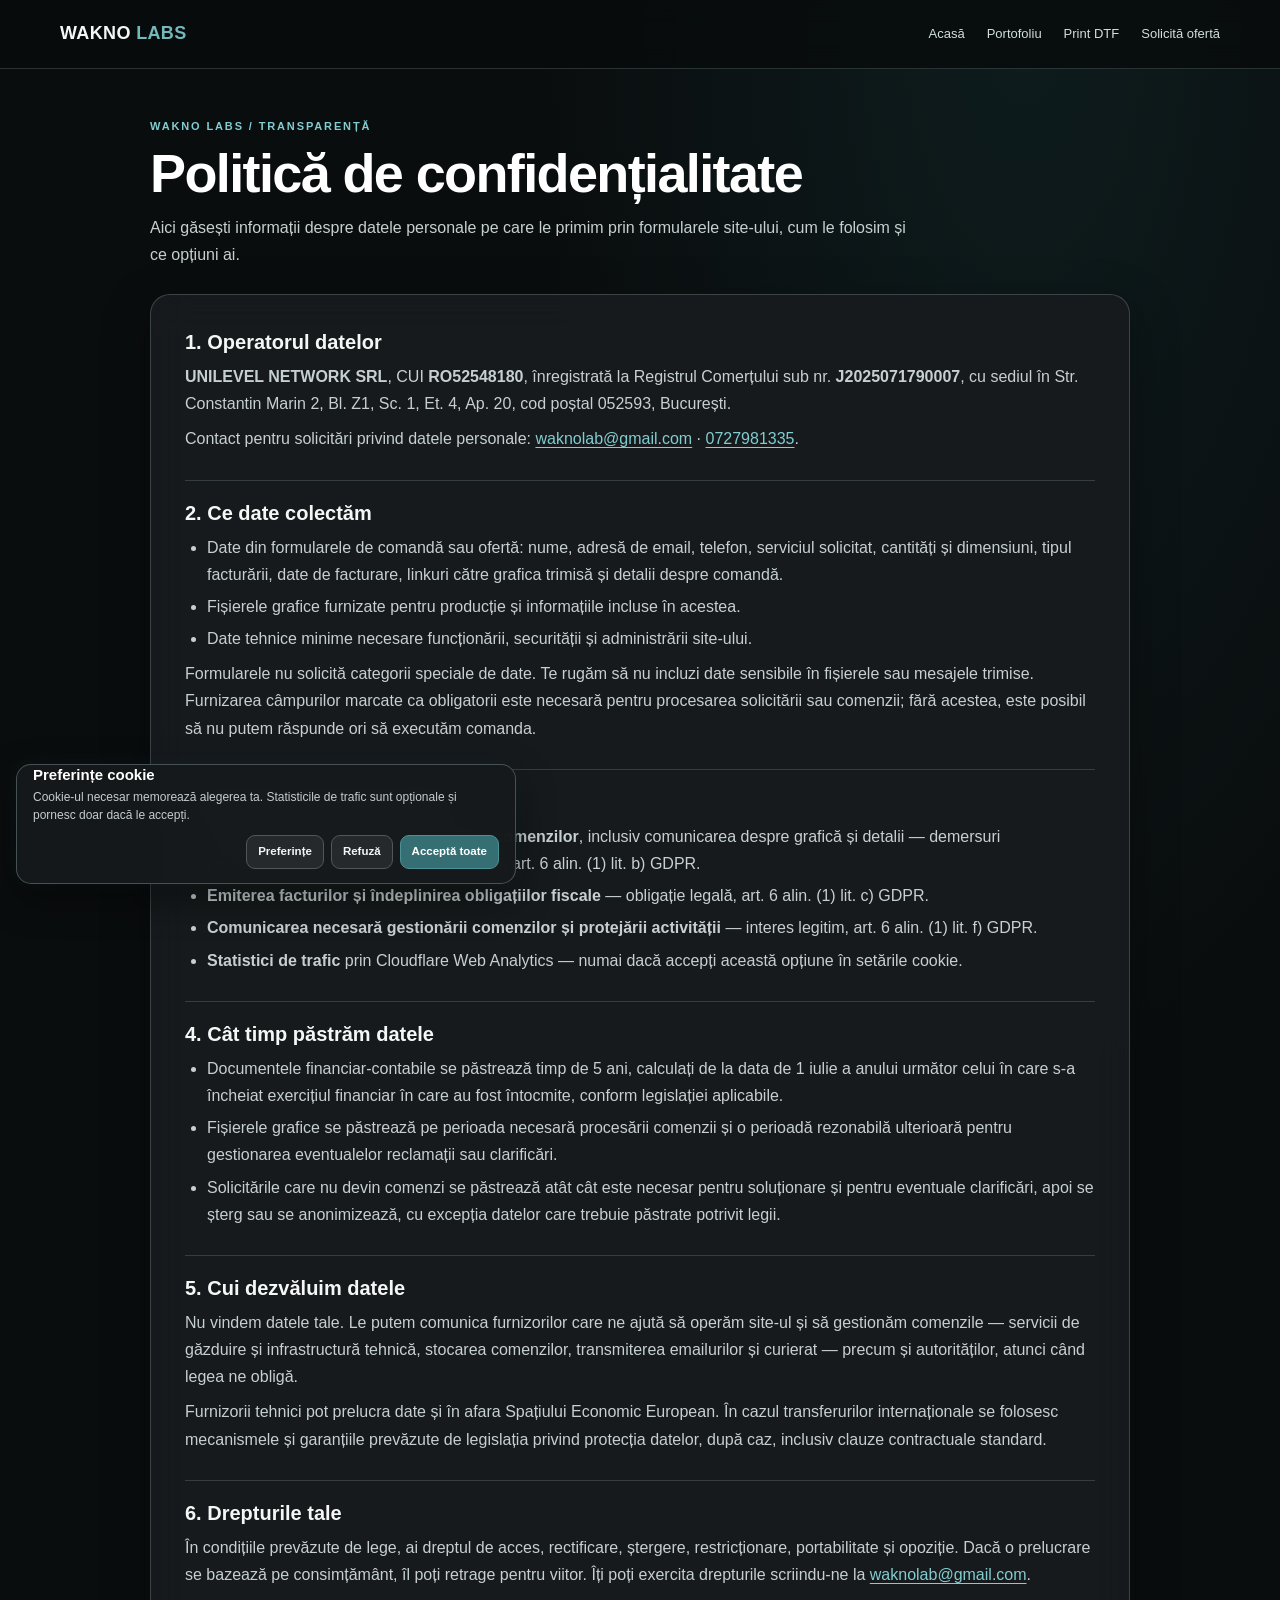
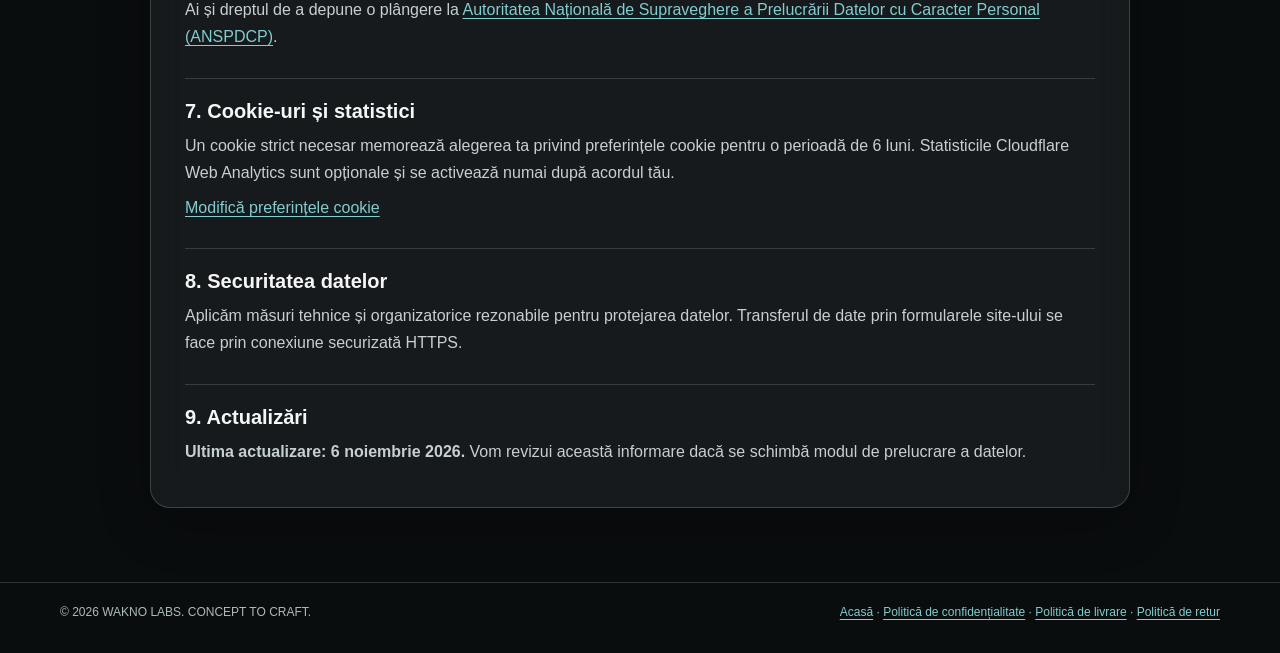
<file: politica-confidentialitate.html>
<!doctype html>
<html lang="ro">
<head>
<meta charset="utf-8">
<meta name="viewport" content="width=device-width,initial-scale=1">
<meta name="theme-color" content="#0a0d0e">



<title>Politică de Confidențialitate | WAKNO LABS</title>
<style>
:root{color-scheme:dark;--bg:#0a0d0e;--panel:rgba(24,28,30,.92);--text:#e9eeee;--muted:#b9c4c5;--line:rgba(180,205,207,.2);--accent:#82cdd0}
*{box-sizing:border-box}
body{margin:0;background:radial-gradient(ellipse at 80% 0,rgba(30,89,91,.2),transparent 34%),var(--bg);color:var(--text);font-family:Inter,Arial,sans-serif;line-height:1.65}
a{color:var(--accent);text-underline-offset:3px}
.site-head{border-bottom:1px solid var(--line);background:rgba(8,11,12,.82);backdrop-filter:blur(12px)}
.site-head-inner{width:min(1160px,calc(100% - 36px));min-height:68px;margin:auto;display:flex;align-items:center;justify-content:space-between;gap:20px}
.brand{color:#f4f7f7;font-size:18px;font-weight:800;letter-spacing:.02em;text-decoration:none}.brand span{color:#74b9bc}
.site-nav{display:flex;gap:22px;flex-wrap:wrap}.site-nav a{font-size:13px;color:#d4dddd;text-decoration:none}.site-nav a:hover{color:#fff}
main{width:min(980px,calc(100% - 36px));margin:48px auto 74px}
.eyebrow{color:var(--accent);font-size:11px;font-weight:800;letter-spacing:.17em}
h1{margin:8px 0 10px;font-size:clamp(34px,6vw,54px);line-height:1.12;letter-spacing:-.03em;color:#fff}
.lead{max-width:760px;color:#c7d0d1;font-size:16px}
.policy-card{margin-top:26px;padding:clamp(20px,4vw,34px);border:1px solid rgba(193,215,217,.22);border-radius:20px;background:var(--panel);box-shadow:0 15px 50px rgba(0,0,0,.3);backdrop-filter:blur(18px)}
.draft-notice{margin:0 0 25px;padding:15px 17px;border:1px solid #c89c4c66;border-left:3px solid #ddb85f;border-radius:10px;background:rgba(94,70,28,.18);color:#f1dfb5;font-size:14px}
section{padding:19px 0;border-bottom:1px solid var(--line)}section:first-of-type{padding-top:0}section:last-child{border-bottom:0;padding-bottom:0}
h2{margin:0 0 8px;color:#f5f7f7;font-size:20px;line-height:1.3}
p{margin:8px 0;color:#c7d0d1;font-size:16px;line-height:1.7}
ul{margin:8px 0;padding-left:22px;color:#c7d0d1;font-size:16px;line-height:1.7}
li+li{margin-top:5px}
.data-pending{color:#ffdca1;font-weight:650}
.site-footer{border-top:1px solid var(--line);padding:20px 18px 30px;color:#aebaba;font-size:12px}
.site-footer-inner{width:min(1160px,100%);margin:auto;display:flex;align-items:center;justify-content:space-between;gap:15px;flex-wrap:wrap}
@media(max-width:640px){.site-head-inner{padding:12px 0;align-items:flex-start;flex-direction:column;gap:7px}.site-nav{gap:14px}main{margin-top:34px}.policy-card{border-radius:15px}.site-footer-inner{flex-direction:column;align-items:flex-start}}
</style>
<link rel="stylesheet" href="./cookie-consent.css?v=20261106b">
<meta name="description" content="Politica de confidențialitate WAKNO LABS: vezi ce date colectăm prin formulare, cum le folosim și cum îți poți exercita drepturile asupra datelor personale.">
<meta name="robots" content="index, follow">
<link rel="canonical" href="https://waknolab.com/politica-confidentialitate.html">
<meta property="og:type" content="website">
<meta property="og:locale" content="ro_RO">
<meta property="og:site_name" content="WAKNO LABS">
<meta property="og:title" content="Politică de Confidențialitate | WAKNO LABS">
<meta property="og:description" content="Politica de confidențialitate WAKNO LABS: vezi ce date colectăm prin formulare, cum le folosim și cum îți poți exercita drepturile asupra datelor personale.">
<meta property="og:url" content="https://waknolab.com/politica-confidentialitate.html">
<meta property="og:image" content="https://waknolab.com/assets/hero-poster.webp">
<meta property="og:image:alt" content="WAKNO LABS — producție publicitară în București și Ilfov">
<link rel="icon" type="image/png" sizes="64x64" href="/assets/favicon-64.png">
<link rel="shortcut icon" href="/assets/favicon.ico">
<link rel="apple-touch-icon" sizes="180x180" href="/assets/apple-touch-icon.png">
</head>
<body>
<header class="site-head"><div class="site-head-inner"><a class="brand" href="index.html">WAKNO <span>LABS</span></a><nav class="site-nav" aria-label="Navigare principală"><a href="index.html">Acasă</a><a href="portofoliu.html">Portofoliu</a><a href="print-dtf.html">Print DTF</a><a href="solicita-oferta.html">Solicită ofertă</a></nav></div></header>
<main>
<div class="eyebrow">WAKNO LABS / TRANSPARENȚĂ</div>
<h1>Politică de confidențialitate</h1>
<p class="lead">Aici găsești informații despre datele personale pe care le primim prin formularele site-ului, cum le folosim și ce opțiuni ai.</p>
<div class="policy-card">
<section>
<h2>1. Operatorul datelor</h2>
<p><strong>UNILEVEL NETWORK SRL</strong>, CUI <strong>RO52548180</strong>, înregistrată la Registrul Comerțului sub nr. <strong>J2025071790007</strong>, cu sediul în Str. Constantin Marin 2, Bl. Z1, Sc. 1, Et. 4, Ap. 20, cod poștal 052593, București.</p>
<p>Contact pentru solicitări privind datele personale: <a href="mailto:waknolab@gmail.com">waknolab@gmail.com</a> · <a href="tel:+40727981335">0727981335</a>.</p>
</section>
<section>
<h2>2. Ce date colectăm</h2>
<ul>
<li>Date din formularele de comandă sau ofertă: nume, adresă de email, telefon, serviciul solicitat, cantități și dimensiuni, tipul facturării, date de facturare, linkuri către grafica trimisă și detalii despre comandă.</li>
<li>Fișierele grafice furnizate pentru producție și informațiile incluse în acestea.</li>
<li>Date tehnice minime necesare funcționării, securității și administrării site-ului.</li>
</ul>
<p>Formularele nu solicită categorii speciale de date. Te rugăm să nu incluzi date sensibile în fișierele sau mesajele trimise. Furnizarea câmpurilor marcate ca obligatorii este necesară pentru procesarea solicitării sau comenzii; fără acestea, este posibil să nu putem răspunde ori să executăm comanda.</p>
</section>
<section>
<h2>3. Scopuri și temeiuri legale</h2>
<ul>
<li><strong>Procesarea solicitărilor și executarea comenzilor</strong>, inclusiv comunicarea despre grafică și detalii — demersuri precontractuale și executarea contractului, art. 6 alin. (1) lit. b) GDPR.</li>
<li><strong>Emiterea facturilor și îndeplinirea obligațiilor fiscale</strong> — obligație legală, art. 6 alin. (1) lit. c) GDPR.</li>
<li><strong>Comunicarea necesară gestionării comenzilor și protejării activității</strong> — interes legitim, art. 6 alin. (1) lit. f) GDPR.</li>
<li><strong>Statistici de trafic</strong> prin Cloudflare Web Analytics — numai dacă accepți această opțiune în setările cookie.</li>
</ul>
</section>
<section>
<h2>4. Cât timp păstrăm datele</h2>
<ul>
<li>Documentele financiar-contabile se păstrează timp de 5 ani, calculați de la data de 1 iulie a anului următor celui în care s-a încheiat exercițiul financiar în care au fost întocmite, conform legislației aplicabile.</li>
<li>Fișierele grafice se păstrează pe perioada necesară procesării comenzii și o perioadă rezonabilă ulterioară pentru gestionarea eventualelor reclamații sau clarificări.</li>
<li>Solicitările care nu devin comenzi se păstrează atât cât este necesar pentru soluționare și pentru eventuale clarificări, apoi se șterg sau se anonimizează, cu excepția datelor care trebuie păstrate potrivit legii.</li>
</ul>
</section>
<section>
<h2>5. Cui dezvăluim datele</h2>
<p>Nu vindem datele tale. Le putem comunica furnizorilor care ne ajută să operăm site-ul și să gestionăm comenzile — servicii de găzduire și infrastructură tehnică, stocarea comenzilor, transmiterea emailurilor și curierat — precum și autorităților, atunci când legea ne obligă.</p>
<p>Furnizorii tehnici pot prelucra date și în afara Spațiului Economic European. În cazul transferurilor internaționale se folosesc mecanismele și garanțiile prevăzute de legislația privind protecția datelor, după caz, inclusiv clauze contractuale standard.</p>
</section>
<section>
<h2>6. Drepturile tale</h2>
<p>În condițiile prevăzute de lege, ai dreptul de acces, rectificare, ștergere, restricționare, portabilitate și opoziție. Dacă o prelucrare se bazează pe consimțământ, îl poți retrage pentru viitor. Îți poți exercita drepturile scriindu-ne la <a href="mailto:waknolab@gmail.com">waknolab@gmail.com</a>.</p>
<p>Ai și dreptul de a depune o plângere la <a href="https://www.dataprotection.ro/" target="_blank" rel="noopener noreferrer">Autoritatea Națională de Supraveghere a Prelucrării Datelor cu Caracter Personal (ANSPDCP)</a>.</p>
</section>
<section>
<h2>7. Cookie-uri și statistici</h2>
<p>Un cookie strict necesar memorează alegerea ta privind preferințele cookie pentru o perioadă de 6 luni. Statisticile Cloudflare Web Analytics sunt opționale și se activează numai după acordul tău.</p><p><button class="policy-cookie-settings" type="button" data-open-cookie-settings>Modifică preferințele cookie</button></p>
</section>
<section>
<h2>8. Securitatea datelor</h2>
<p>Aplicăm măsuri tehnice și organizatorice rezonabile pentru protejarea datelor. Transferul de date prin formularele site-ului se face prin conexiune securizată HTTPS.</p>
</section>
<section>
<h2>9. Actualizări</h2>
<p><strong>Ultima actualizare: 6 noiembrie 2026.</strong> Vom revizui această informare dacă se schimbă modul de prelucrare a datelor.</p>
</section>
</div>
</main>
<footer class="site-footer"><div class="site-footer-inner"><span>© 2026 WAKNO LABS. CONCEPT TO CRAFT.</span><span><a href="index.html">Acasă</a> · <a class="privacy-policy-link" href="politica-confidentialitate.html">Politică de confidențialitate</a> · <a class="privacy-policy-link" href="politica-livrare.html">Politică de livrare</a> · <a class="privacy-policy-link" href="politica-retur.html">Politică de retur</a></span></div></footer>
<script src="./cookie-consent.js?v=20261106b" data-analytics="enabled" defer></script>
</body>
</html>
</file>
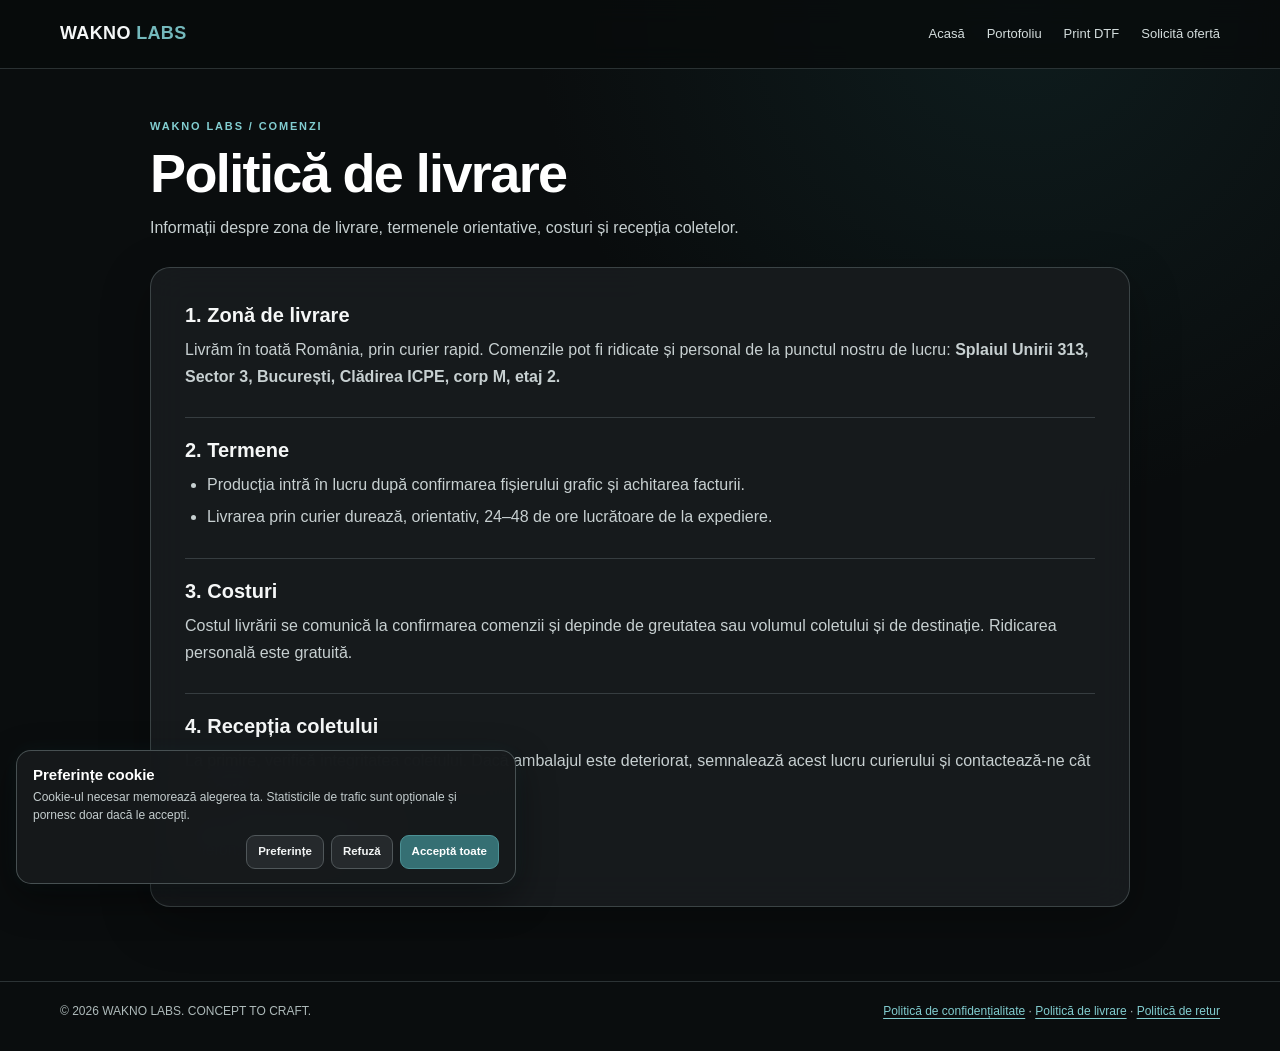
<file: politica-livrare.html>
<!doctype html><html lang="ro"><head><meta charset="utf-8"><meta name="viewport" content="width=device-width,initial-scale=1"><meta name="theme-color" content="#0a0d0e"><title>Politică de Livrare | WAKNO LABS</title><style>:root{color-scheme:dark;--bg:#0a0d0e;--panel:rgba(24,28,30,.92);--text:#e9eeee;--muted:#b9c4c5;--line:rgba(180,205,207,.2);--accent:#82cdd0}*{box-sizing:border-box}body{margin:0;background:radial-gradient(ellipse at 80% 0,rgba(30,89,91,.2),transparent 34%),var(--bg);color:var(--text);font-family:Inter,Arial,sans-serif;line-height:1.65}a{color:var(--accent);text-underline-offset:3px}.site-head{border-bottom:1px solid var(--line);background:rgba(8,11,12,.82);backdrop-filter:blur(12px)}.site-head-inner{width:min(1160px,calc(100% - 36px));min-height:68px;margin:auto;display:flex;align-items:center;justify-content:space-between;gap:20px}.brand{color:#f4f7f7;font-size:18px;font-weight:800;letter-spacing:.02em;text-decoration:none}.brand span{color:#74b9bc}.site-nav{display:flex;gap:22px;flex-wrap:wrap}.site-nav a{font-size:13px;color:#d4dddd;text-decoration:none}.site-nav a:hover{color:#fff}main{width:min(980px,calc(100% - 36px));margin:48px auto 74px}.eyebrow{color:var(--accent);font-size:11px;font-weight:800;letter-spacing:.17em}h1{margin:8px 0 10px;font-size:clamp(34px,6vw,54px);line-height:1.12;letter-spacing:-.03em;color:#fff}.lead{max-width:760px;color:#c7d0d1;font-size:16px}.policy-card{margin-top:26px;padding:clamp(20px,4vw,34px);border:1px solid rgba(193,215,217,.22);border-radius:20px;background:var(--panel);box-shadow:0 15px 50px rgba(0,0,0,.3);backdrop-filter:blur(18px)}section{padding:19px 0;border-bottom:1px solid var(--line)}section:first-child{padding-top:0}section:last-child{border-bottom:0;padding-bottom:0}h2{margin:0 0 8px;color:#f5f7f7;font-size:20px;line-height:1.3}p{margin:8px 0;color:#c7d0d1;font-size:16px;line-height:1.7}ul{margin:8px 0;padding-left:22px;color:#c7d0d1;font-size:16px;line-height:1.7}li+li{margin-top:5px}.site-footer{border-top:1px solid var(--line);padding:20px 18px 30px;color:#aebaba;font-size:12px}.site-footer-inner{width:min(1160px,100%);margin:auto;display:flex;align-items:center;justify-content:space-between;gap:15px;flex-wrap:wrap}@media(max-width:640px){.site-head-inner{padding:12px 0;align-items:flex-start;flex-direction:column;gap:7px}.site-nav{gap:14px}main{margin-top:34px}.policy-card{border-radius:15px}.site-footer-inner{flex-direction:column;align-items:flex-start}}</style><link rel="stylesheet" href="./cookie-consent.css?v=20261106b"><meta name="description" content="Află cum se livrează comenzile WAKNO LABS în România prin curier rapid, termenele orientative, costurile de transport și opțiunile pentru ridicare personală.">
<meta name="robots" content="index, follow">
<link rel="canonical" href="https://waknolab.com/politica-livrare.html">
<meta property="og:type" content="website">
<meta property="og:locale" content="ro_RO">
<meta property="og:site_name" content="WAKNO LABS">
<meta property="og:title" content="Politică de Livrare | WAKNO LABS">
<meta property="og:description" content="Află cum se livrează comenzile WAKNO LABS în România prin curier rapid, termenele orientative, costurile de transport și opțiunile pentru ridicare personală.">
<meta property="og:url" content="https://waknolab.com/politica-livrare.html">
<meta property="og:image" content="https://waknolab.com/assets/hero-poster.webp">
<meta property="og:image:alt" content="WAKNO LABS — producție publicitară în București și Ilfov">
<link rel="icon" type="image/png" sizes="64x64" href="/assets/favicon-64.png">
<link rel="shortcut icon" href="/assets/favicon.ico">
<link rel="apple-touch-icon" sizes="180x180" href="/assets/apple-touch-icon.png">
</head><body><header class="site-head"><div class="site-head-inner"><a class="brand" href="index.html">WAKNO <span>LABS</span></a><nav class="site-nav" aria-label="Navigare principală"><a href="index.html">Acasă</a><a href="portofoliu.html">Portofoliu</a><a href="print-dtf.html">Print DTF</a><a href="solicita-oferta.html">Solicită ofertă</a></nav></div></header><main><div class="eyebrow">WAKNO LABS / COMENZI</div><h1>Politică de livrare</h1><p class="lead">Informații despre zona de livrare, termenele orientative, costuri și recepția coletelor.</p><div class="policy-card"><section><h2>1. Zonă de livrare</h2><p>Livrăm în toată România, prin curier rapid. Comenzile pot fi ridicate și personal de la punctul nostru de lucru: <strong>Splaiul Unirii 313, Sector 3, București, Clădirea ICPE, corp M, etaj 2.</strong></p></section><section><h2>2. Termene</h2><ul><li>Producția intră în lucru după confirmarea fișierului grafic și achitarea facturii.</li><li>Livrarea prin curier durează, orientativ, 24–48 de ore lucrătoare de la expediere.</li></ul></section><section><h2>3. Costuri</h2><p>Costul livrării se comunică la confirmarea comenzii și depinde de greutatea sau volumul coletului și de destinație. Ridicarea personală este gratuită.</p></section><section><h2>4. Recepția coletului</h2><p>La primire, verifică integritatea coletului. Dacă ambalajul este deteriorat, semnalează acest lucru curierului și contactează-ne cât mai curând.</p><p>Email: <a href="mailto:waknolab@gmail.com">waknolab@gmail.com</a><br>Telefon: <a href="tel:+40727981335">0727981335</a></p></section></div></main><footer class="site-footer"><div class="site-footer-inner"><span>© 2026 WAKNO LABS. CONCEPT TO CRAFT.</span><span><a href="politica-confidentialitate.html">Politică de confidențialitate</a> · <a href="politica-livrare.html">Politică de livrare</a> · <a href="politica-retur.html">Politică de retur</a></span></div></footer><script src="./cookie-consent.js?v=20261106b" data-analytics="enabled" defer></script></body></html>
</file>
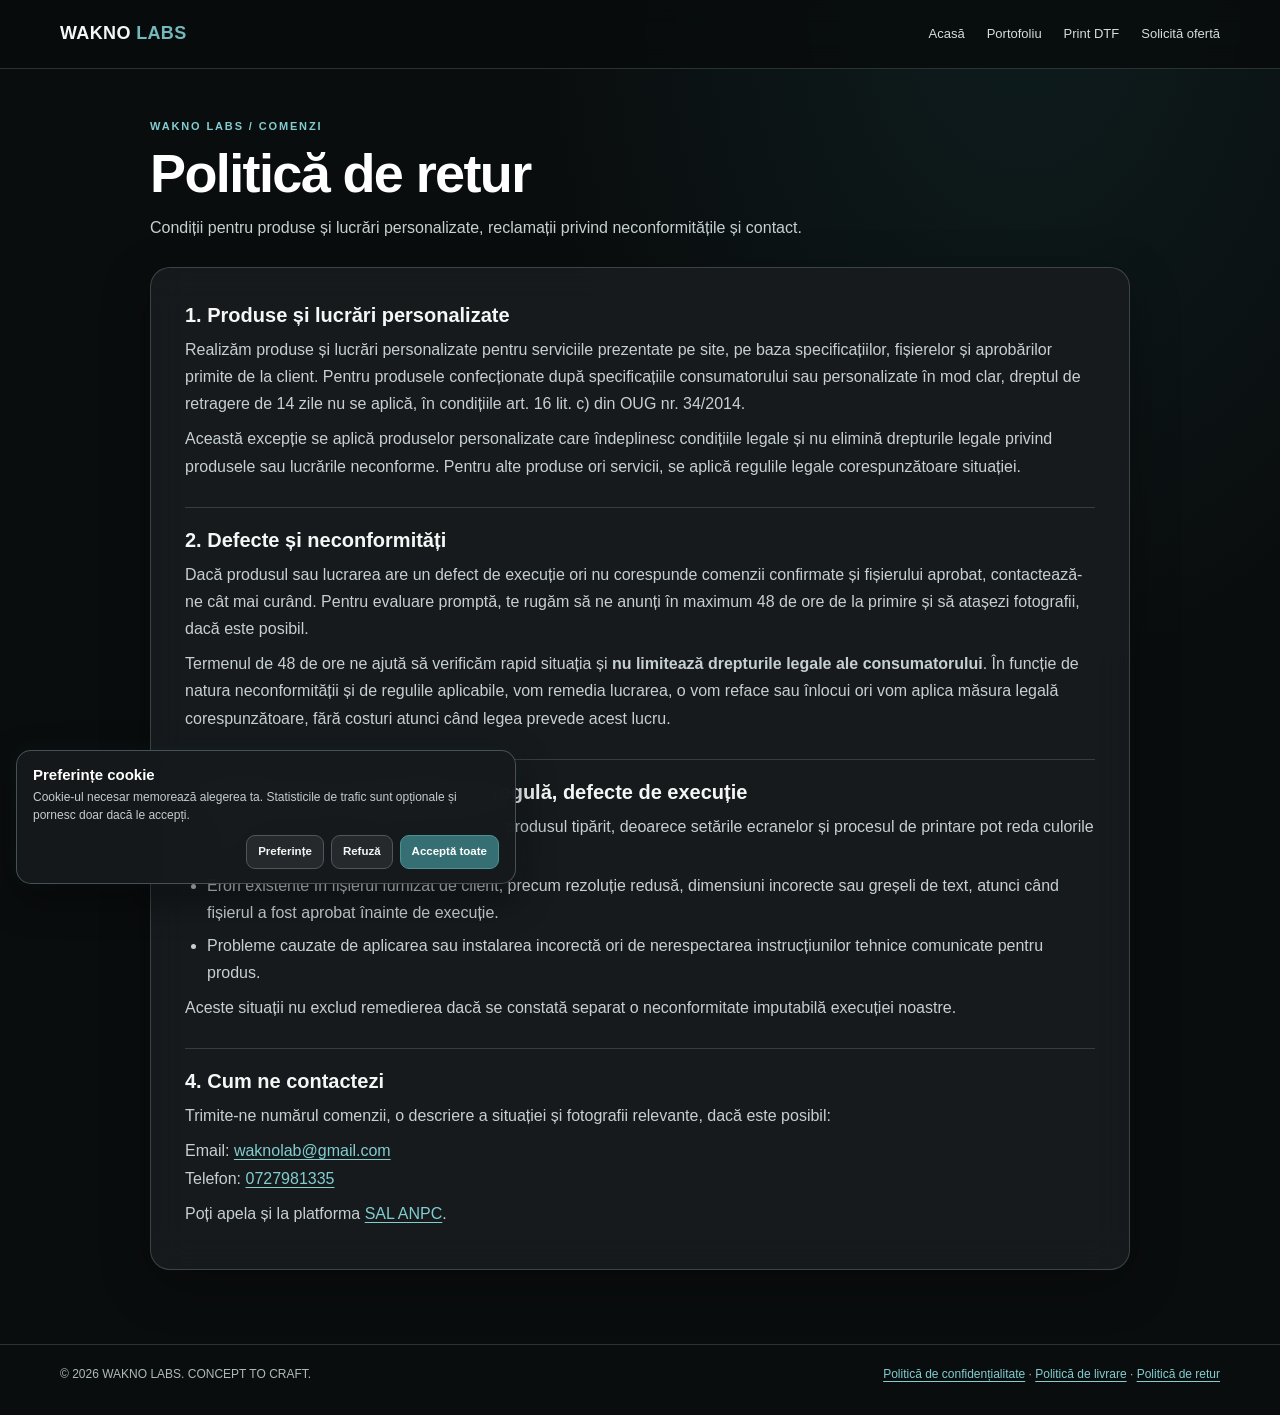
<file: politica-retur.html>
<!doctype html><html lang="ro"><head><meta charset="utf-8"><meta name="viewport" content="width=device-width,initial-scale=1"><meta name="theme-color" content="#0a0d0e"><title>Politică de Retur și Reclamații | WAKNO LABS</title><style>:root{color-scheme:dark;--bg:#0a0d0e;--panel:rgba(24,28,30,.92);--text:#e9eeee;--muted:#b9c4c5;--line:rgba(180,205,207,.2);--accent:#82cdd0}*{box-sizing:border-box}body{margin:0;background:radial-gradient(ellipse at 80% 0,rgba(30,89,91,.2),transparent 34%),var(--bg);color:var(--text);font-family:Inter,Arial,sans-serif;line-height:1.65}a{color:var(--accent);text-underline-offset:3px}.site-head{border-bottom:1px solid var(--line);background:rgba(8,11,12,.82);backdrop-filter:blur(12px)}.site-head-inner{width:min(1160px,calc(100% - 36px));min-height:68px;margin:auto;display:flex;align-items:center;justify-content:space-between;gap:20px}.brand{color:#f4f7f7;font-size:18px;font-weight:800;letter-spacing:.02em;text-decoration:none}.brand span{color:#74b9bc}.site-nav{display:flex;gap:22px;flex-wrap:wrap}.site-nav a{font-size:13px;color:#d4dddd;text-decoration:none}.site-nav a:hover{color:#fff}main{width:min(980px,calc(100% - 36px));margin:48px auto 74px}.eyebrow{color:var(--accent);font-size:11px;font-weight:800;letter-spacing:.17em}h1{margin:8px 0 10px;font-size:clamp(34px,6vw,54px);line-height:1.12;letter-spacing:-.03em;color:#fff}.lead{max-width:760px;color:#c7d0d1;font-size:16px}.policy-card{margin-top:26px;padding:clamp(20px,4vw,34px);border:1px solid rgba(193,215,217,.22);border-radius:20px;background:var(--panel);box-shadow:0 15px 50px rgba(0,0,0,.3);backdrop-filter:blur(18px)}section{padding:19px 0;border-bottom:1px solid var(--line)}section:first-child{padding-top:0}section:last-child{border-bottom:0;padding-bottom:0}h2{margin:0 0 8px;color:#f5f7f7;font-size:20px;line-height:1.3}p{margin:8px 0;color:#c7d0d1;font-size:16px;line-height:1.7}ul{margin:8px 0;padding-left:22px;color:#c7d0d1;font-size:16px;line-height:1.7}li+li{margin-top:5px}.site-footer{border-top:1px solid var(--line);padding:20px 18px 30px;color:#aebaba;font-size:12px}.site-footer-inner{width:min(1160px,100%);margin:auto;display:flex;align-items:center;justify-content:space-between;gap:15px;flex-wrap:wrap}@media(max-width:640px){.site-head-inner{padding:12px 0;align-items:flex-start;flex-direction:column;gap:7px}.site-nav{gap:14px}main{margin-top:34px}.policy-card{border-radius:15px}.site-footer-inner{flex-direction:column;align-items:flex-start}}</style><link rel="stylesheet" href="./cookie-consent.css?v=20261106b"><meta name="description" content="Consultă politica WAKNO LABS pentru produse și lucrări personalizate, reclamații privind defectele, neconformitățile și pașii de urmat pentru sesizări.">
<meta name="robots" content="index, follow">
<link rel="canonical" href="https://waknolab.com/politica-retur.html">
<meta property="og:type" content="website">
<meta property="og:locale" content="ro_RO">
<meta property="og:site_name" content="WAKNO LABS">
<meta property="og:title" content="Politică de Retur și Reclamații | WAKNO LABS">
<meta property="og:description" content="Consultă politica WAKNO LABS pentru produse și lucrări personalizate, reclamații privind defectele, neconformitățile și pașii de urmat pentru sesizări.">
<meta property="og:url" content="https://waknolab.com/politica-retur.html">
<meta property="og:image" content="https://waknolab.com/assets/hero-poster.webp">
<meta property="og:image:alt" content="WAKNO LABS — producție publicitară în București și Ilfov">
<link rel="icon" type="image/png" sizes="64x64" href="/assets/favicon-64.png">
<link rel="shortcut icon" href="/assets/favicon.ico">
<link rel="apple-touch-icon" sizes="180x180" href="/assets/apple-touch-icon.png">
</head><body><header class="site-head"><div class="site-head-inner"><a class="brand" href="index.html">WAKNO <span>LABS</span></a><nav class="site-nav" aria-label="Navigare principală"><a href="index.html">Acasă</a><a href="portofoliu.html">Portofoliu</a><a href="print-dtf.html">Print DTF</a><a href="solicita-oferta.html">Solicită ofertă</a></nav></div></header><main><div class="eyebrow">WAKNO LABS / COMENZI</div><h1>Politică de retur</h1><p class="lead">Condiții pentru produse și lucrări personalizate, reclamații privind neconformitățile și contact.</p><div class="policy-card"><section><h2>1. Produse și lucrări personalizate</h2><p>Realizăm produse și lucrări personalizate pentru serviciile prezentate pe site, pe baza specificațiilor, fișierelor și aprobărilor primite de la client. Pentru produsele confecționate după specificațiile consumatorului sau personalizate în mod clar, dreptul de retragere de 14 zile nu se aplică, în condițiile art. 16 lit. c) din OUG nr. 34/2014.</p><p>Această excepție se aplică produselor personalizate care îndeplinesc condițiile legale și nu elimină drepturile legale privind produsele sau lucrările neconforme. Pentru alte produse ori servicii, se aplică regulile legale corespunzătoare situației.</p></section><section><h2>2. Defecte și neconformități</h2><p>Dacă produsul sau lucrarea are un defect de execuție ori nu corespunde comenzii confirmate și fișierului aprobat, contactează-ne cât mai curând. Pentru evaluare promptă, te rugăm să ne anunți în maximum 48 de ore de la primire și să atașezi fotografii, dacă este posibil.</p><p>Termenul de 48 de ore ne ajută să verificăm rapid situația și <strong>nu limitează drepturile legale ale consumatorului</strong>. În funcție de natura neconformității și de regulile aplicabile, vom remedia lucrarea, o vom reface sau înlocui ori vom aplica măsura legală corespunzătoare, fără costuri atunci când legea prevede acest lucru.</p></section><section><h2>3. Situații care nu reprezintă, de regulă, defecte de execuție</h2><ul><li>Diferențe minore de culoare între ecran și produsul tipărit, deoarece setările ecranelor și procesul de printare pot reda culorile diferit.</li><li>Erori existente în fișierul furnizat de client, precum rezoluție redusă, dimensiuni incorecte sau greșeli de text, atunci când fișierul a fost aprobat înainte de execuție.</li><li>Probleme cauzate de aplicarea sau instalarea incorectă ori de nerespectarea instrucțiunilor tehnice comunicate pentru produs.</li></ul><p>Aceste situații nu exclud remedierea dacă se constată separat o neconformitate imputabilă execuției noastre.</p></section><section><h2>4. Cum ne contactezi</h2><p>Trimite-ne numărul comenzii, o descriere a situației și fotografii relevante, dacă este posibil:</p><p>Email: <a href="mailto:waknolab@gmail.com">waknolab@gmail.com</a><br>Telefon: <a href="tel:+40727981335">0727981335</a></p><p>Poți apela și la platforma <a href="https://reclamatiisal.anpc.ro/" target="_blank" rel="noopener noreferrer">SAL ANPC</a>.</p></section></div></main><footer class="site-footer"><div class="site-footer-inner"><span>© 2026 WAKNO LABS. CONCEPT TO CRAFT.</span><span><a href="politica-confidentialitate.html">Politică de confidențialitate</a> · <a href="politica-livrare.html">Politică de livrare</a> · <a href="politica-retur.html">Politică de retur</a></span></div></footer><script src="./cookie-consent.js?v=20261106b" data-analytics="enabled" defer></script></body></html>
</file>
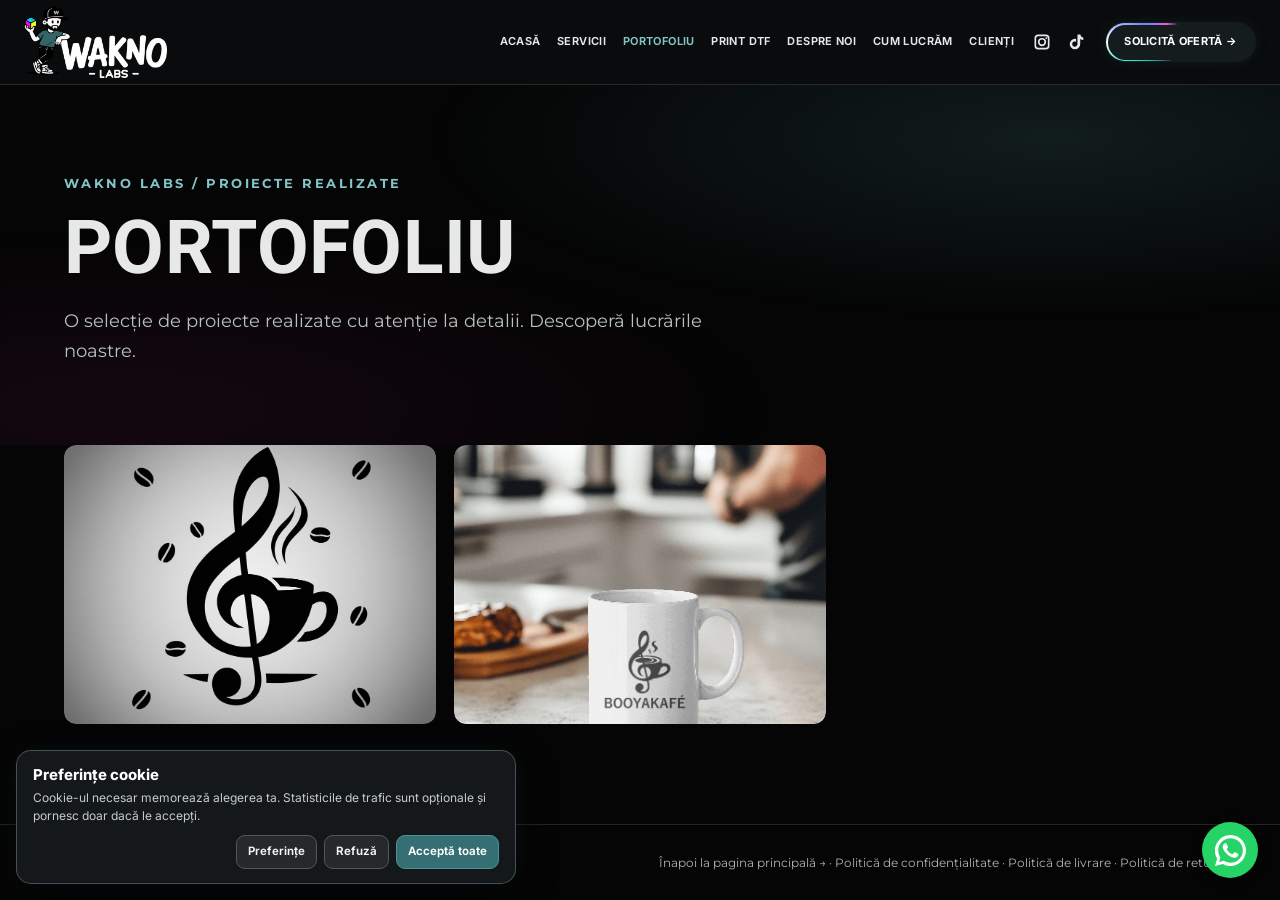
<file: portofoliu.html>
<!DOCTYPE html>

<html lang="ro"><head><meta charset="utf-8"/><meta content="width=device-width,initial-scale=1" name="viewport"/><meta content="#0a0a0a" name="theme-color"/><title>Portofoliu Producție Publicitară | WAKNO LABS</title><link href="https://fonts.googleapis.com" rel="preconnect"/><link crossorigin="" href="https://fonts.gstatic.com" rel="preconnect"/><link href="https://fonts.googleapis.com/css2?family=Barlow+Condensed:wght@500;600;700;800&amp;family=Inter:wght@400;500;600;700;800&amp;display=swap" rel="stylesheet"/><style>
:root{--bg:#0a0a0a;--panel:#26262a;--accent:#468184;--text:#dfdfdc;--muted:#aeb5b5}*{box-sizing:border-box}body{margin:0;background:var(--bg);color:var(--text);font:15px Inter,Arial,sans-serif}a{color:inherit;text-decoration:none}button{font:inherit;cursor:pointer}.container{width:min(1380px,90%);margin:auto}.topbar{position:sticky;top:0;z-index:30;background:rgba(8,9,10,.92);backdrop-filter:blur(18px);border-bottom:1px solid #ffffff19}.navrow{min-height:90px;display:flex;align-items:center;justify-content:space-between;gap:28px}.logo img{width:200px;max-height:70px;object-fit:contain}.nav{display:flex;align-items:center;gap:24px;font-size:12px;font-weight:700;text-transform:uppercase;letter-spacing:.06em}.nav a:hover,.nav a[aria-current]{color:#91d6d8}.nav-social{display:flex;gap:14px}.nav-social svg{height:19px;width:19px;fill:currentColor}.menu-btn{display:none;background:transparent;border:1px solid #ffffff44;border-radius:8px;color:white;padding:9px 13px}.eyebrow{color:#81b7b9;letter-spacing:.25em;font-size:12px;font-weight:700}.display{font:800 clamp(64px,10vw,142px)/.9 'Barlow Condensed',Impact,sans-serif;margin:15px 0 22px}.intro{position:relative;isolation:isolate;padding:90px 0 60px;overflow:hidden}.intro:before{content:'';position:absolute;inset:0;z-index:-1;background:radial-gradient(ellipse at 82% 15%,#46818430,transparent 42%),radial-gradient(ellipse at 10% 90%,#ae267b17,transparent 40%)}.intro p{max-width:660px;color:var(--muted);line-height:1.8}.highlight{color:#77b6b9}.filters{display:flex;flex-wrap:wrap;gap:12px;margin:0 0 32px}.filter{background:#17191b;color:#dfdfdc;border:1px solid #46818466;padding:12px 22px;border-radius:999px;transition:background .2s,border-color .2s}.filter:hover,.filter[aria-pressed=true]{background:#468184;color:#080909;border-color:#95dbdd}.gallery{display:grid;grid-template-columns:repeat(3,minmax(0,1fr));gap:22px;padding-bottom:100px}.item{min-width:0;border:1px solid #ffffff20;background:#151719;border-radius:18px;overflow:hidden;transition:transform .25s,border-color .25s}.item:hover{transform:translateY(-4px);border-color:#468184}.item button{display:block;width:100%;padding:0;border:0;background:#0b0c0e;text-align:left}.item img{display:block;width:100%;aspect-ratio:4/3;object-fit:cover;transition:transform .35s}.item:hover img{transform:scale(1.035)}.item-copy{padding:19px 21px 22px}.item h2{font-size:17px;margin:0 0 9px}.item p{font-size:13px;color:var(--muted);line-height:1.65;margin:0}.category{font-size:10px;letter-spacing:.14em;text-transform:uppercase;color:#83c5c7;margin-bottom:9px}.empty{color:var(--muted);padding:40px 0 110px;line-height:1.7}.footer{border-top:1px solid #ffffff20;padding:30px 0;color:var(--muted);font-size:12px}.footer-row{display:flex;justify-content:space-between;gap:20px;flex-wrap:wrap}.lightbox{position:fixed;inset:0;background:rgba(0,0,0,.95);z-index:100;display:grid;place-items:center;padding:65px 20px 45px}.lightbox img{max-width:min(1200px,95vw);max-height:82vh;object-fit:contain}.lightbox button{position:absolute;right:20px;top:14px;color:white;border:1px solid #ffffff55;border-radius:50%;background:#181818;width:44px;height:44px;font-size:26px}.lightbox .alt{position:absolute;bottom:12px;left:10%;right:10%;text-align:center;font-size:13px;color:#ccc}.ambient{position:fixed;inset:0;z-index:-2;pointer-events:none;overflow:hidden}.ambient video{width:100%;height:100%;object-fit:cover;opacity:.13}.ambient:after{content:'';position:absolute;inset:0;background:#0009}@media(max-width:950px){.gallery{grid-template-columns:repeat(2,minmax(0,1fr))}.menu-btn{display:block}.nav{display:none;position:absolute;top:100%;left:0;right:0;background:#101113;padding:25px 5%;flex-direction:column;align-items:flex-start;border-bottom:1px solid #ffffff25}.nav.open{display:flex}}@media(max-width:600px){.gallery{grid-template-columns:1fr}.navrow{min-height:74px}.logo img{width:145px}.intro{padding:65px 0 45px}.display{font-size:70px}.filters{gap:8px}.filter{padding:10px 15px;font-size:12px}}@media(prefers-reduced-motion:reduce){.ambient video{display:none}*,*:before,*:after{transition:none!important}}

/* WAKNO LABS — microinteractions */
.ambient-background video{opacity:.48!important;filter:saturate(1.05)!important}.ambient-background:after{background:rgba(4,5,7,.54)!important}.ambient video{opacity:.48!important}.ambient:after{background:rgba(0,0,0,.48)!important}
.service:hover{transform:translateY(-3px)!important;border-color:rgba(91,173,176,.32)!important;box-shadow:none!important}.service:hover img{transform:scale(1.03)!important}
.wakno-shape{display:inline-flex;white-space:nowrap;color:#dfdfdc}.wakno-shape>span{position:relative;display:inline-block;color:inherit}.wakno-shape>span:before,.wakno-shape>span:after{content:attr(data-char);position:absolute;inset:0;opacity:0;pointer-events:none}.wakno-shape>span:before{color:#00cdec}.wakno-shape>span:after{color:#ed008e}
.wakno-shape.play>span{animation:wakLetter 2.8s ease-in-out both;animation-delay:calc(var(--i)*30ms)}.wakno-shape.play>span:before{animation:wakGhostC 2.8s both;animation-delay:calc(var(--i)*30ms)}.wakno-shape.play>span:after{animation:wakGhostM 2.8s both;animation-delay:calc(var(--i)*30ms)}
@keyframes wakLetter{0%,10%,100%{transform:translateX(0) rotate(0);color:#dfdfdc}30%{transform:translateX(calc((var(--i) - 2.5)*.10em)) rotate(var(--tilt));color:var(--ink)}48%{transform:translateX(calc((var(--i) - 2.5)*.13em)) rotate(calc(var(--tilt)*-.7));color:var(--ink)}55%{transform:translateX(calc((var(--i) - 2.5)*.12em)) rotate(var(--tilt));color:#dfdfdc}60%{transform:translateX(calc((var(--i) - 2.5)*.12em + 3px)) rotate(calc(var(--tilt)*-1));color:#dfdfdc}65%{transform:translateX(calc((var(--i) - 2.5)*.11em - 3px)) rotate(var(--tilt));color:#dfdfdc}82%,100%{transform:translateX(0) rotate(0);color:#dfdfdc}}
@keyframes wakGhostC{0%,44%,70%,100%{opacity:0;transform:translate(0)}52%,64%{opacity:.8;transform:translate(-5px,1px)}}@keyframes wakGhostM{0%,44%,70%,100%{opacity:0;transform:translate(0)}52%,64%{opacity:.8;transform:translate(5px,-1px)}}
.wakno-title-reveal{clip-path:inset(0 100% 0 0);transition:clip-path .85s cubic-bezier(.22,1,.36,1)}.wakno-title-reveal.wakno-visible{clip-path:inset(0 0 0 0)}
@media(prefers-reduced-motion:reduce){.wakno-shape.play>span,.wakno-shape.play>span:before,.wakno-shape.play>span:after{animation:none!important}.wakno-title-reveal{clip-path:none!important}}
.whatsapp-float[hidden]{display:none!important}.whatsapp-float{position:fixed;right:22px;bottom:22px;z-index:70;width:56px;height:56px;display:grid;place-items:center;border:0;border-radius:50%;background:#25D366;color:#fff;box-shadow:0 3px 12px rgba(0,0,0,.22);transition:transform .22s ease,box-shadow .22s ease}.whatsapp-float:hover{transform:translateY(-2px);box-shadow:0 5px 16px rgba(0,0,0,.26)}.whatsapp-float svg{width:31px;height:31px;fill:#fff;display:block;flex-shrink:0}
</style><style id="wakno-static-section-headings">
.section-header h2,.feature h2,.process h2,.contact h2,.intro h1,
.wakno-title-reveal,.wakno-title-reveal.wakno-visible{
  opacity:1!important;clip-path:none!important;transform:none!important;
  animation:none!important;transition:none!important;filter:none!important;
}
</style>
<link href="https://fonts.googleapis.com/css2?family=Montserrat:wght@400;600;700;800&amp;family=Roboto:wght@400;600;700;800&amp;display=swap" rel="stylesheet"/><link href="https://fonts.googleapis.com/css2?family=Poppins:wght@400;600;700;800&amp;family=Oswald:wght@400;600;700;800&amp;display=swap" rel="stylesheet" media="print" onload="this.media='all'"/><noscript><link href="https://fonts.googleapis.com/css2?family=Poppins:wght@400;600;700;800&amp;family=Oswald:wght@400;600;700;800&amp;display=swap" rel="stylesheet"/></noscript><style id="wakno-typography">
:root{--wakno-heading-font:'Barlow Condensed',sans-serif;--wakno-body-font:'Inter',sans-serif;--wakno-menu-font:'Inter',sans-serif;--wakno-heading-size:80px;--wakno-body-size:15px;--wakno-menu-size:12px;--wakno-menu-size-mobile:28px}
@media(min-width:761px){.display:not(.hero h1){font-family:var(--wakno-heading-font)!important;font-size:clamp(38px,6vw,var(--wakno-heading-size))!important}.nav>a:not(.nav-cta){font-family:var(--wakno-menu-font)!important;font-size:var(--wakno-menu-size)!important}}
body{font-family:var(--wakno-body-font)!important}
.hero p,.section p,.contact p,.intro p,.gallery-card p{font-size:var(--wakno-body-size)!important}
@media(max-width:760px){.display:not(.hero h1){font-family:var(--wakno-heading-font)!important;font-size:clamp(38px,10vw,var(--wakno-heading-size))!important}}
</style>
<style id="wakno-headings-static">.wakno-title-reveal,.wakno-title-reveal.wakno-visible{opacity:1!important;clip-path:none!important;animation:none!important;transition:none!important}.section-header h2,.feature h2,.process h2,.contact h2,.intro h1{opacity:1!important;clip-path:none!important;animation:none!important;transition:none!important}</style><style id="wakno-portfolio-heading-polish">
.intro{padding:clamp(55px,7vw,92px) 0 clamp(38px,5vw,60px)}
.intro .eyebrow{font-size:clamp(11px,1.15vw,13px);letter-spacing:.19em;color:#83c5c7}
.intro .portfolio-heading{font-family:var(--wakno-heading-font,'Barlow Condensed',sans-serif)!important;font-size:clamp(58px,8vw,110px)!important;font-weight:700!important;line-height:1.03!important;letter-spacing:.005em!important;margin:18px 0 20px!important;color:#e7e9e8!important;overflow-wrap:normal;word-break:normal}
.intro p{font-size:clamp(15px,1.4vw,18px)!important;max-width:640px;line-height:1.7;color:#b9c2c2}
@media(max-width:600px){.intro .portfolio-heading{font-size:clamp(48px,11vw,68px)!important}.intro{padding-top:58px}}
</style>
<style id="wakno-gallery-clean">
.filters,.filter,.item-copy,.category{display:none!important}
.gallery{gap:18px;padding-bottom:100px}
.gallery .item{background:transparent!important;border:0!important;border-radius:12px!important;overflow:hidden;box-shadow:none!important;transform:none!important}
.gallery .item button{display:block;line-height:0;background:transparent!important;border:0!important;padding:0!important;overflow:hidden;border-radius:12px;width:100%;cursor:zoom-in}
.gallery .item img{width:100%;aspect-ratio:4/3;object-fit:cover;display:block;transition:transform .45s ease!important}
.gallery .item:hover img{transform:scale(1.055)!important}
.lightbox{z-index:9999}.lightbox img{max-width:95vw;max-height:88vh;width:auto;height:auto;object-fit:contain}
@media(max-width:600px){.gallery{gap:14px}}
@media(prefers-reduced-motion:reduce){.gallery .item img{transition:none!important}.gallery .item:hover img{transform:none!important}}
</style>

<link rel="preload" as="image" href="assets/wakno-labs-logo.webp" fetchpriority="high"/>


<style id="wakno-header-20261101">
/* WAKNO LABS | header comun - 2026-11-01
   Acest bloc este IDENTIC pe toate cele patru pagini. Restul paginilor ramane nemodificat. */
:root{--wakno-heading-font:Roboto,Arial,sans-serif;--wakno-body-font:Montserrat,Arial,sans-serif;--wakno-menu-font:Roboto,Arial,sans-serif;--wakno-heading-size:75px;--wakno-body-size:20px;--wakno-menu-size-mobile:32px;--wakno-hdr-h:84px;--wakno-hdr-width:1480px;--wakno-hdr-gutter:24px;--wakno-logo-width:170px;--wakno-logo-height:72px}
body>header.wakno-header{
  box-sizing:border-box!important;position:sticky!important;top:0!important;left:0!important;right:0!important;
  display:block!important;width:100%!important;max-width:none!important;height:auto!important;min-height:0!important;
  margin:0!important;padding:0!important;transform:none!important;overflow:visible!important;z-index:500!important;
  background:rgba(10,12,13,.96)!important;border-bottom:1px solid rgba(255,255,255,.12)!important;
  -webkit-backdrop-filter:blur(14px)!important;backdrop-filter:blur(14px)!important;
}
body>header.wakno-header>.wakno-header-inner{
  box-sizing:border-box!important;position:relative!important;display:flex!important;flex-wrap:nowrap!important;
  align-items:center!important;justify-content:space-between!important;gap:20px!important;
  width:calc(100% - 2 * var(--wakno-hdr-gutter))!important;max-width:var(--wakno-hdr-width)!important;
  height:var(--wakno-hdr-h)!important;min-height:var(--wakno-hdr-h)!important;
  margin:0 auto!important;padding:0!important;transform:none!important;
}
body>header.wakno-header .wakno-logo{
  box-sizing:border-box!important;display:flex!important;flex:0 0 var(--wakno-logo-width)!important;
  align-items:center!important;justify-content:flex-start!important;
  width:var(--wakno-logo-width)!important;min-width:var(--wakno-logo-width)!important;
  height:var(--wakno-logo-height)!important;min-height:var(--wakno-logo-height)!important;max-height:none!important;margin:0!important;padding:0!important;line-height:0!important;
  overflow:hidden!important;transform:none!important;
}
body>header.wakno-header .wakno-logo>img{
  display:block!important;width:100%!important;min-width:0!important;height:100%!important;
  max-width:none!important;max-height:none!important;object-fit:contain!important;
  object-position:left center!important;transform:none!important;margin:0!important;padding:0!important;
}
body>header.wakno-header .nav{box-sizing:border-box!important;align-items:center!important;margin:0!important;padding:0!important;transform:none!important}
body>header.wakno-header .nav>a:not(.nav-cta){
  box-sizing:border-box!important;font-family:Inter,Arial,sans-serif!important;font-size:11px!important;
  font-weight:650!important;letter-spacing:.035em!important;line-height:1.2!important;
  text-align:left!important;text-decoration:none!important;text-transform:uppercase!important;
  color:#e6e8e8!important;white-space:nowrap!important;transform:none!important;
}
body>header.wakno-header .nav>a[aria-current="page"]:not(.nav-cta),
body>header.wakno-header .nav>a:not(.nav-cta):hover{color:#83c5c7!important}
body>header.wakno-header .nav-social{
  display:flex!important;flex:0 0 auto!important;align-items:center!important;justify-content:center!important;
  gap:12px!important;margin:0!important;padding:0!important;
}
body>header.wakno-header .nav-social>a{
  box-sizing:border-box!important;display:grid!important;place-items:center!important;flex:0 0 23px!important;
  width:23px!important;height:23px!important;margin:0!important;padding:0!important;
  color:#e6e8e8!important;line-height:1!important;background:none!important;border:0!important;
}
body>header.wakno-header .nav-social>a:hover{color:#83c5c7!important}
body>header.wakno-header .nav-social svg{
  display:block!important;width:18px!important;height:18px!important;
  fill:currentColor!important;stroke:none!important;overflow:visible!important;
}
/* Contur luminat pe o portiune, nu o banda multicolora pe toata marginea. */
body>header.wakno-header a.nav-cta{
  box-sizing:border-box!important;position:relative!important;isolation:isolate!important;overflow:hidden!important;
  display:inline-flex!important;flex:0 0 auto!important;align-items:center!important;justify-content:center!important;
  min-height:40px!important;width:auto!important;max-width:none!important;
  margin:0!important;padding:0 18px!important;border:1px solid transparent!important;
  border-radius:999px!important;background:#151c1e!important;color:#fff!important;
  font:700 11px/1.2 Inter,Arial,sans-serif!important;letter-spacing:.025em!important;
  text-transform:uppercase!important;text-align:center!important;text-decoration:none!important;white-space:nowrap!important;
  box-shadow:0 0 15px rgba(70,129,132,.12)!important;transform:none!important;
  transition:box-shadow .25s ease,filter .25s ease!important;
}
body>header.wakno-header a.nav-cta::before{
  content:""!important;position:absolute!important;inset:-180%!important;z-index:-2!important;
  background:conic-gradient(from 0deg,transparent 0deg,transparent 205deg,#31e9e4 250deg,#ffffff 270deg,#7282ff 295deg,#ed5bd6 320deg,transparent 350deg)!important;
  animation:waknoHeaderCmyk 3.2s linear infinite!important;pointer-events:none!important;
}
body>header.wakno-header a.nav-cta::after{
  content:""!important;position:absolute!important;inset:1.5px!important;z-index:-1!important;
  border-radius:inherit!important;background:#151c1e!important;pointer-events:none!important;
}
body>header.wakno-header a.nav-cta:hover{box-shadow:0 0 18px rgba(57,231,227,.24)!important;filter:brightness(1.07)!important}
body>header.wakno-header .menu-btn{
  box-sizing:border-box!important;display:none!important;align-items:center!important;justify-content:center!important;
  width:52px!important;height:52px!important;margin:0!important;padding:0!important;cursor:pointer!important;
  background:#17191b!important;color:#fff!important;border:1px solid #ffffff55!important;border-radius:12px!important;
}
body>header.wakno-header .wakno-menu-icon{
  display:block!important;position:relative!important;width:26px!important;height:26px!important;
  background:linear-gradient(#fff,#fff) center 5px/26px 2.5px no-repeat,
  linear-gradient(#fff,#fff) center 12px/26px 2.5px no-repeat,
  linear-gradient(#fff,#fff) center 19px/26px 2.5px no-repeat!important;
}
body>header.wakno-header .menu-btn[aria-expanded="true"] .wakno-menu-icon{background:none!important}
body>header.wakno-header .menu-btn[aria-expanded="true"] .wakno-menu-icon::before,
body>header.wakno-header .menu-btn[aria-expanded="true"] .wakno-menu-icon::after{
  content:""!important;position:absolute!important;top:12px!important;left:0!important;
  width:26px!important;height:2.5px!important;background:#fff!important;transform:rotate(45deg)!important;
}
body>header.wakno-header .menu-btn[aria-expanded="true"] .wakno-menu-icon::after{transform:rotate(-45deg)!important}
@keyframes waknoHeaderCmyk{to{transform:rotate(360deg)}}
@media(min-width:1181px){
  body>header.wakno-header .menu-btn{display:none!important}
  body>header.wakno-header .nav{
    box-sizing:border-box!important;position:static!important;display:flex!important;flex-direction:row!important;
    flex:1 1 auto!important;min-width:0!important;width:auto!important;height:auto!important;
    align-items:center!important;justify-content:flex-end!important;gap:clamp(11px,1.3vw,21px)!important;
    border:0!important;background:none!important;overflow:visible!important;opacity:1!important;visibility:visible!important;
  }
  body>header.wakno-header .nav>a:not(.nav-cta){flex:0 0 auto!important;width:auto!important;margin:0!important;padding:0!important}
}
@media(max-width:1180px){
  :root{--wakno-hdr-h:78px;--wakno-logo-width:150px;--wakno-logo-height:64px;--wakno-hdr-gutter:5vw}
  body>header.wakno-header .menu-btn{display:flex!important;position:relative!important;z-index:504!important;flex:0 0 52px!important}
  body>header.wakno-header .nav{
    box-sizing:border-box!important;position:fixed!important;top:var(--wakno-hdr-h)!important;
    left:0!important;right:0!important;bottom:0!important;z-index:503!important;
    display:none!important;flex-direction:column!important;align-items:stretch!important;
    justify-content:flex-start!important;gap:0!important;
    width:100%!important;max-width:none!important;height:calc(100dvh - var(--wakno-hdr-h))!important;
    max-height:none!important;margin:0!important;padding:18px 7vw 42px!important;
    overflow-x:hidden!important;overflow-y:auto!important;overscroll-behavior:contain!important;
    border:0!important;border-top:1px solid #ffffff20!important;
    background:#090a0b!important;opacity:1!important;visibility:visible!important;
    transform:none!important;backdrop-filter:none!important;-webkit-backdrop-filter:none!important;
  }
  body>header.wakno-header .nav.open{display:flex!important}
  body>header.wakno-header .nav>a:not(.nav-cta){
    display:block!important;flex:0 0 auto!important;width:100%!important;margin:0!important;padding:12px 0!important;
    font-size:clamp(20px,5.6vw,28px)!important;font-weight:700!important;letter-spacing:.025em!important;
    line-height:1.25!important;white-space:normal!important;
  }
  body>header.wakno-header .nav-social{justify-content:flex-start!important;gap:18px!important;padding:12px 0!important}
  body>header.wakno-header .nav-social>a{width:44px!important;height:44px!important;flex-basis:44px!important}
  body>header.wakno-header .nav-social svg{width:22px!important;height:22px!important}
  body>header.wakno-header a.nav-cta{
    display:flex!important;align-self:stretch!important;flex:0 0 auto!important;
    width:100%!important;min-height:52px!important;margin:14px 0 0!important;
    font-size:14px!important;
  }
  body.wakno-menu-open{overflow:hidden!important}
}
@media(prefers-reduced-motion:reduce){body>header.wakno-header a.nav-cta::before{animation:none!important}}
</style>
<link rel="stylesheet" href="./cookie-consent.css?v=20261106b"><meta name="description" content="Descoperă portofoliul WAKNO LABS din București și Ilfov: stickere, colantări auto, vitrine, bannere, textile personalizate și alte proiecte publicitare.">
<meta name="robots" content="index, follow">
<link rel="canonical" href="https://waknolab.com/portofoliu.html">
<meta property="og:type" content="website">
<meta property="og:locale" content="ro_RO">
<meta property="og:site_name" content="WAKNO LABS">
<meta property="og:title" content="Portofoliu Producție Publicitară | WAKNO LABS">
<meta property="og:description" content="Descoperă portofoliul WAKNO LABS din București și Ilfov: stickere, colantări auto, vitrine, bannere, textile personalizate și alte proiecte publicitare.">
<meta property="og:url" content="https://waknolab.com/portofoliu.html">
<meta property="og:image" content="https://waknolab.com/assets/hero-poster.webp">
<meta property="og:image:alt" content="WAKNO LABS — producție publicitară în București și Ilfov">
<link rel="icon" type="image/png" sizes="64x64" href="/assets/favicon-64.png">
<link rel="shortcut icon" href="/assets/favicon.ico">
<link rel="apple-touch-icon" sizes="180x180" href="/assets/apple-touch-icon.png">
</head><body><div aria-hidden="true" class="ambient"><video autoplay="" loop="" muted="" playsinline="" preload="none"><source src="assets/ambient-loop.mp4" type="video/mp4"/></video></div><header class="topbar wakno-header"><div class="container navrow wakno-header-inner"><a aria-label="WAKNO LABS — Acasă" class="logo wakno-logo" href="index.html"><img alt="WAKNO LABS" src="assets/wakno-labs-logo.webp" width="170" height="72" decoding="async" fetchpriority="high"/></a><button aria-expanded="false" aria-label="Deschide meniul" class="menu-btn" id="menuBtn"><span class="wakno-menu-icon" aria-hidden="true"></span></button><nav aria-label="Navigare principală" class="nav" id="nav"><a href="index.html#acasa">Acasă</a><a href="index.html#servicii">Servicii</a><a aria-current="page" href="portofoliu.html">Portofoliu</a><a href="print-dtf.html">Print DTF</a><a href="index.html#despre">Despre noi</a><a href="index.html#cum-lucram">Cum lucrăm</a><a href="index.html#clienti">Clienți</a><span aria-label="Rețele sociale" class="nav-social"><a aria-label="Instagram WAKNO LABS" href="https://www.instagram.com/wakno_lab/" rel="noopener noreferrer" target="_blank"><svg aria-hidden="true" viewbox="0 0 24 24"><path d="M7 2h10a5 5 0 0 1 5 5v10a5 5 0 0 1-5 5H7a5 5 0 0 1-5-5V7a5 5 0 0 1 5-5zm0 2.2A2.8 2.8 0 0 0 4.2 7v10A2.8 2.8 0 0 0 7 19.8h10a2.8 2.8 0 0 0 2.8-2.8V7A2.8 2.8 0 0 0 17 4.2H7zm5 2.3a5.5 5.5 0 1 1 0 11 5.5 5.5 0 0 1 0-11zm0 2.2a3.3 3.3 0 1 0 0 6.6 3.3 3.3 0 0 0 0-6.6zm5.7-3.2a1.3 1.3 0 1 1 0 2.6 1.3 1.3 0 0 1 0-2.6z"></path></svg></a><a aria-label="TikTok WAKNO LABS" href="https://www.tiktok.com/@wakno.lab" rel="noopener noreferrer" target="_blank"><svg aria-hidden="true" viewbox="0 0 24 24"><path d="M16.6 2c.2 2.2 1.5 3.7 3.8 3.9v3.4a9.2 9.2 0 0 1-4.1-1.2v6.7a7 7 0 1 1-7-7c.5 0 1 .1 1.5.2v3.7a3.5 3.5 0 1 0 1.8 3.1V2h4z"></path></svg></a></span><a class="nav-cta" href="solicita-oferta.html">Solicită ofertă →</a></nav></div></header><main><section class="intro"><div class="container"><div class="eyebrow">WAKNO LABS / PROIECTE REALIZATE</div><h1 class="display portfolio-heading">PORTOFOLIU</h1><p>O selecție de proiecte realizate cu atenție la detalii. Descoperă lucrările noastre.</p></div></section><section aria-label="Proiecte" class="container"><div class="gallery" id="gallery"></div><p class="empty" hidden="" id="empty">Momentan nu sunt proiecte publicate în portofoliu. Revino în curând!</p></section></main><footer class="footer"><div class="container footer-row"><span>© 2026 WAKNO LABS. Toate drepturile rezervate. · CONCEPT TO CRAFT.</span><span><a href="index.html">Înapoi la pagina principală →</a> · <a class="privacy-policy-link" href="politica-confidentialitate.html">Politică de confidențialitate</a> · <a class="privacy-policy-link" href="politica-livrare.html">Politică de livrare</a> · <a class="privacy-policy-link" href="politica-retur.html">Politică de retur</a></span></div></footer><a aria-label="Contactează WAKNO LABS pe WhatsApp" class="whatsapp-float" hidden="" href="https://wa.me/40727981335" id="whatsappFloat"><svg aria-hidden="true" focusable="false" viewbox="0 0 24 24"><path d="M17.472 14.382c-.297-.149-1.758-.867-2.03-.966-.273-.099-.471-.148-.67.15-.198.297-.767.966-.94 1.164-.173.198-.347.223-.644.074-.297-.148-1.255-.463-2.39-1.475-.883-.788-1.48-1.761-1.653-2.059-.173-.297-.018-.458.13-.606.134-.133.298-.347.446-.52.149-.174.198-.298.298-.496.099-.198.05-.372-.025-.52-.074-.149-.669-1.612-.916-2.207-.242-.579-.487-.5-.669-.51l-.57-.01c-.198 0-.52.074-.792.372-.272.297-1.04 1.016-1.04 2.479s1.065 2.876 1.213 3.074c.149.198 2.095 3.2 5.076 4.487.709.306 1.262.489 1.693.626.712.226 1.36.194 1.872.118.571-.085 1.758-.719 2.005-1.413.248-.694.248-1.289.174-1.413-.074-.124-.272-.198-.57-.347M12.004 21.5h-.003a9.5 9.5 0 0 1-4.843-1.327l-.347-.206-3.601.944.961-3.51-.226-.36A9.49 9.49 0 0 1 2.5 12.004 9.5 9.5 0 1 1 12.004 21.5M12.004 0A12 12 0 0 0 1.68 18.126L0 24l6.02-1.578A12 12 0 1 0 12.004 0"></path></svg></a><script>
(()=>{'use strict';const yearNode=document.getElementById('year');if(yearNode)yearNode.textContent=new Date().getFullYear();const menu=document.getElementById('menuBtn'),nav=document.getElementById('nav');menu.addEventListener('click',()=>{const open=nav.classList.toggle('open');menu.setAttribute('aria-expanded',String(open));document.body.classList.toggle('wakno-menu-open',open);menu.setAttribute('aria-label',open?'Închide meniul':'Deschide meniul');menu.dataset.menuState=open?'open':'closed'});nav.querySelectorAll('a').forEach(a=>a.addEventListener('click',()=>{nav.classList.remove('open');document.body.classList.remove('wakno-menu-open');menu.setAttribute('aria-expanded','false');menu.dataset.menuState='closed'}));document.addEventListener('keydown',e=>{if(e.key==='Escape'&&nav.classList.contains('open'))menu.click()});const grid=document.getElementById('gallery'),empty=document.getElementById('empty');const asset=v=>typeof v==='string'&&/^assets\/[a-zA-Z0-9_./-]+$/.test(v)&&!v.includes('..');let items=[];const element=(tag,cls,text)=>{const e=document.createElement(tag);if(cls)e.className=cls;if(text)e.textContent=text;return e};function openLightbox(item){const layer=element('div','lightbox');layer.setAttribute('role','dialog');layer.setAttribute('aria-modal','true');layer.setAttribute('aria-label','Imagine mărită');const close=element('button','','×');close.setAttribute('aria-label','Închide imaginea');const img=element('img');img.src=item.image;img.alt=item.title||'Proiect WAKNO LABS';layer.append(close,img);const dismiss=e=>{if(e.key==='Escape'){layer.remove();document.removeEventListener('keydown',dismiss)}};const finish=()=>{layer.remove();document.removeEventListener('keydown',dismiss)};close.addEventListener('click',finish);layer.addEventListener('click',e=>{if(e.target===layer)finish()});document.addEventListener('keydown',dismiss);document.body.append(layer);close.focus()};function draw(){grid.replaceChildren();empty.hidden=items.length>0;grid.hidden=!items.length;for(const item of items){const article=element('article','item');const btn=element('button');btn.type='button';btn.setAttribute('aria-label','Mărește fotografia'+(item.title?': '+item.title:''));const img=element('img');img.src=item.image;img.alt=item.title||'Fotografie din portofoliul WAKNO LABS';img.loading='lazy';btn.append(img);btn.addEventListener('click',()=>openLightbox(item));article.append(btn);grid.append(article)}}fetch('./content.json?updated='+Date.now(),{cache:'no-store'}).then(r=>{if(!r.ok)throw Error('Nu s-a putut încărca content.json');return r.json()}).then(data=>{items=Array.isArray(data.gallery)?data.gallery.filter(x=>x&&x.hidden!==true&&asset(x.image)):[];draw()}).catch(err=>{console.warn(err);empty.textContent='Portofoliul nu poate fi încărcat momentan. Te rugăm să încerci din nou.';draw()})})();
</script><script>
/* Branding shared across pages; motion plays once per browser tab session. */
(function(){
const logo=document.querySelector('.logo img');const wa=document.getElementById('whatsappFloat');
const validAsset=v=>typeof v==='string'&&/^assets\/[a-zA-Z0-9_./-]+$/.test(v)&&!v.includes('..');
function apply(data){if(logo&&validAsset(data.branding?.headerLogo)&&data.branding.headerLogo!=='assets/wakno-logo.png'){const n=data.branding.headerLogo;if(logo.getAttribute('src')!==n){const t=new Image();t.onload=()=>{logo.src=n};t.src=n}};
if(wa){const c=data.contact||{};let digits=String(c.whatsapp||'').replace(/\D/g,'');if(digits.startsWith('0')&&digits.length===10)digits='4'+digits;if(digits.length>=10&&c.whatsappEnabled!==false){wa.href='https://wa.me/'+digits+'?text='+encodeURIComponent(c.whatsappMessage||'Bună! Aș dori o ofertă de la WAKNO LABS.');wa.hidden=false}else wa.hidden=true;}
const links=document.querySelectorAll('.nav-social a');for(const [i,key] of ['instagram','tiktok'].entries()){const value=data.contact?.[key];if(links[i]&&typeof value==='string'&&/^https:\/\//.test(value))links[i].href=value;}
}
fetch('./content.json',{cache:'no-store'}).then(r=>r.ok?r.json():Promise.reject(r.status)).then(apply).catch(console.warn);
const hero=document.querySelector('.hero h1');if(hero&&hero.textContent.trim().replace(/\s+/g,' ').toUpperCase()==='CONCEPT TO CRAFT.'){
hero.replaceChildren(document.createTextNode('IDEAS TAKE'),document.createElement('br'));const word=document.createElement('span');word.className='wakno-shape';word.setAttribute('aria-label','SHAPE.');
const colors=['#00cdec','#ed008e','#ffdf00','#dfdfdc','#00cdec','#dfdfdc'],tilts=['-12deg','9deg','-8deg','11deg','-10deg','5deg'];
[...'SHAPE.'].forEach((ch,i)=>{const s=document.createElement('span');s.textContent=ch;s.setAttribute('aria-hidden','true');s.dataset.char=ch;s.style.setProperty('--i',i);s.style.setProperty('--tilt',tilts[i]);s.style.setProperty('--ink',colors[i]);word.append(s)});hero.append(word);
try{if(!sessionStorage.getItem('wakno-shape-played')&&!matchMedia('(prefers-reduced-motion: reduce)').matches){word.classList.add('play');sessionStorage.setItem('wakno-shape-played','1')}}catch{word.classList.add('play')}
}
const titles=[...document.querySelectorAll('.section-header h2,.feature h2,.contact h2,.intro h1')];if(!matchMedia('(prefers-reduced-motion: reduce)').matches&&'IntersectionObserver'in window){const observer=new IntersectionObserver(entries=>entries.forEach(e=>{if(e.isIntersecting){e.target.classList.add('wakno-visible');observer.unobserve(e.target)}}),{threshold:.12});titles.forEach(t=>{t.classList.add('wakno-title-reveal');observer.observe(t)})}
})();
</script>
<script id="wakno-design-runtime">
(()=>{const fonts={'Inter':'Inter,Arial,sans-serif','Montserrat':'Montserrat,Arial,sans-serif','Poppins':'Poppins,Arial,sans-serif','Roboto':'Roboto,Arial,sans-serif','Oswald':'Oswald,Arial,sans-serif','Barlow Condensed':'"Barlow Condensed",Arial,sans-serif'};
const allow=(v,min,max,def)=>{const n=Number(v);return Number.isFinite(n)?Math.min(max,Math.max(min,n)):def};
fetch('./content.json',{cache:'no-store'}).then(r=>{if(!r.ok)throw Error('content');return r.json()}).then(data=>{
const t=data.design?.typography||{},s=document.documentElement.style;
for(const [key,prop] of [['headingFont','--wakno-heading-font'],['bodyFont','--wakno-body-font'],['menuFont','--wakno-menu-font']])if(fonts[t[key]])s.setProperty(prop,fonts[t[key]]);
for(const [key,prop,min,max,def] of [['headingSize','--wakno-heading-size',40,130,80],['bodySize','--wakno-body-size',12,24,15],['menuSize','--wakno-menu-size',11,20,12],['mobileMenuSize','--wakno-menu-size-mobile',20,38,28]])s.setProperty(prop,allow(t[key],min,max,def)+'px');

}).catch(()=>{});
})();
</script>
<script id="wakno-menu-resize-guard">(function(){var n=document.getElementById('nav'),b=document.getElementById('menuBtn');if(!n||!b||!window.matchMedia)return;var mq=matchMedia('(min-width:1181px)');function close(){n.classList.remove('open');document.body.classList.remove('wakno-menu-open');document.body.style.overflow='';b.setAttribute('aria-expanded','false');b.setAttribute('aria-label','Deschide meniul');b.dataset.menuState='closed'}(mq.addEventListener?mq.addEventListener('change',function(e){if(e.matches)close()}):mq.addListener(function(e){if(e.matches)close()}))})();</script><script>/* SEO settings managed in the WAKNO LABS dashboard. */(async()=>{try{const r=await fetch('./content.json?updated='+Date.now(),{cache:'no-store'});if(!r.ok)return;const d=await r.json(),s=d.seo&&d.seo['portfolio'];if(!s)return;const set=(q,v)=>{const e=document.querySelector(q);if(e&&typeof v==='string'&&v.trim())e.setAttribute('content',v.trim())};if(typeof s.title==='string'&&s.title.trim()){document.title=s.title.trim();set('meta[property="og:title"]',s.title);set('meta[name="twitter:title"]',s.title)}if(typeof s.description==='string'&&s.description.trim()){set('meta[name="description"]',s.description);set('meta[property="og:description"]',s.description);set('meta[name="twitter:description"]',s.description)}}catch(e){console.warn('SEO content unavailable',e)}})();</script><script src="./cookie-consent.js?v=20261106b" data-analytics="enabled" defer></script></body></html>
</file>
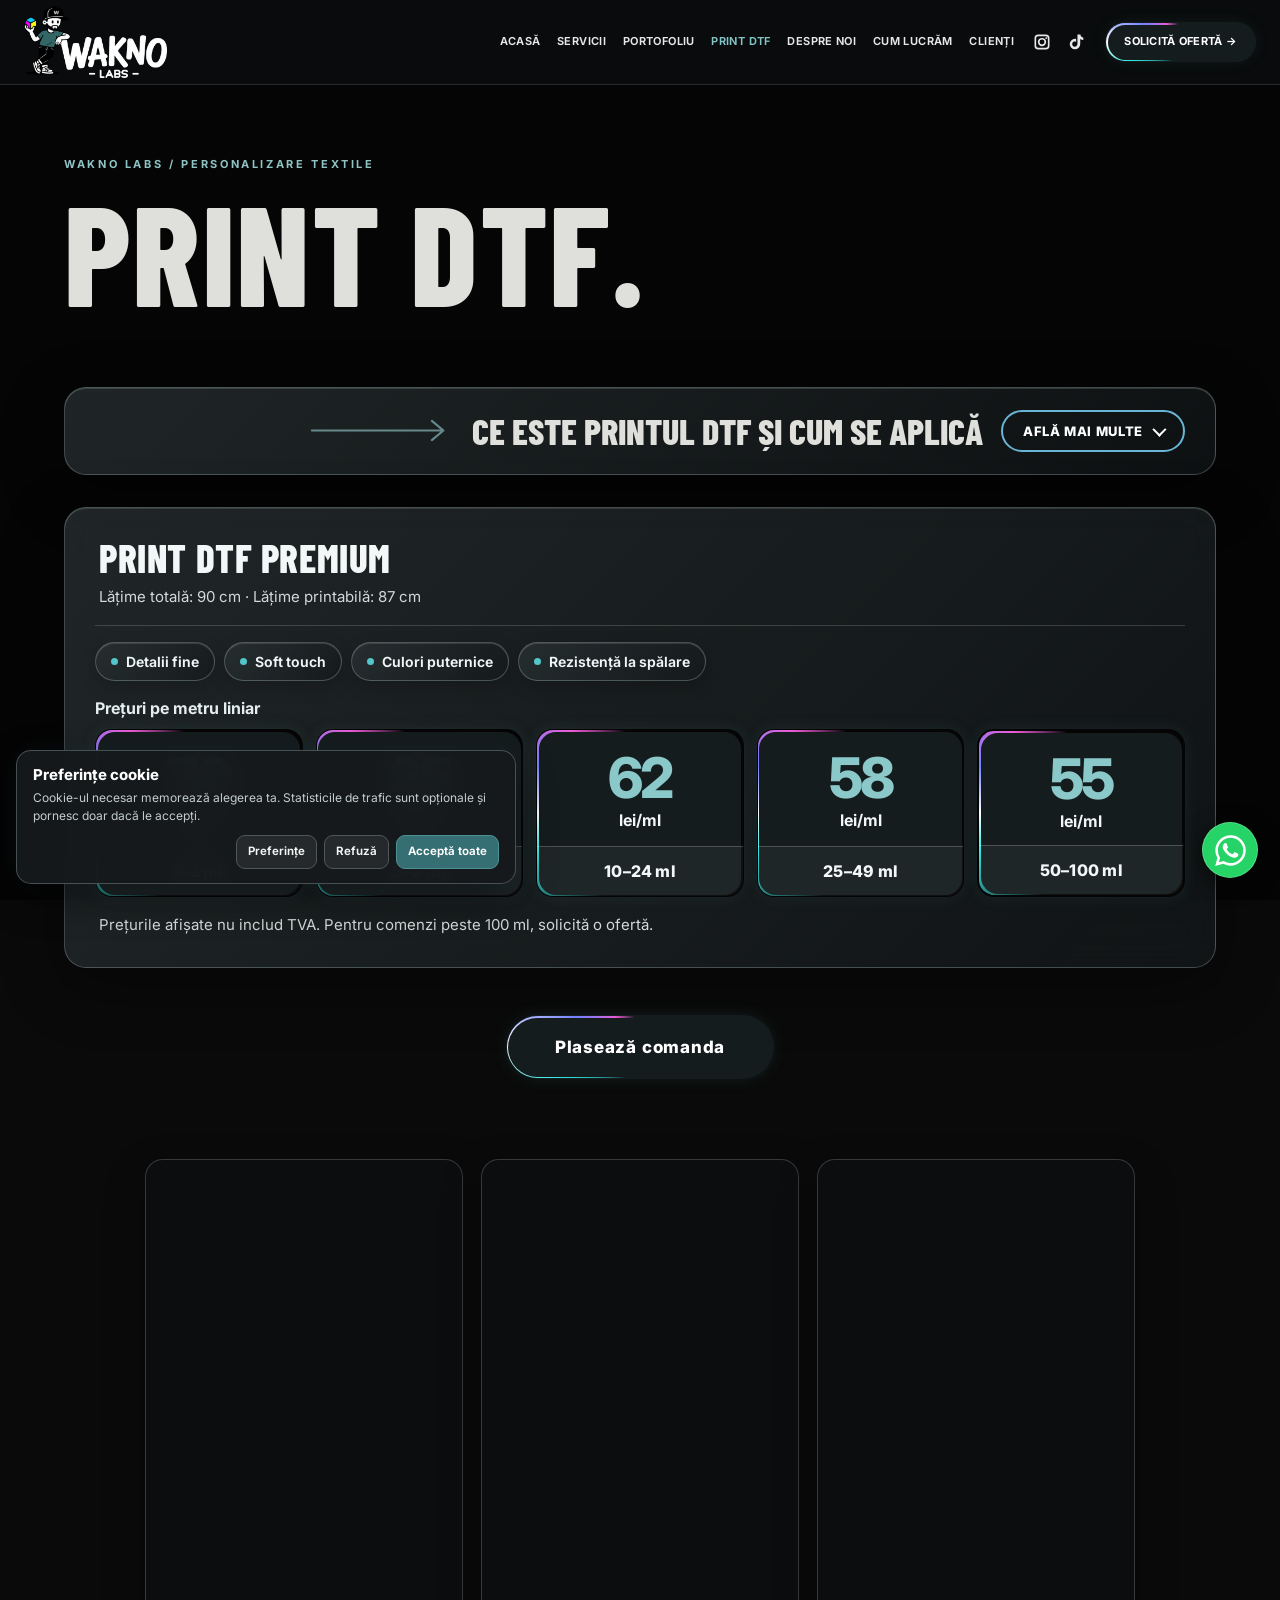
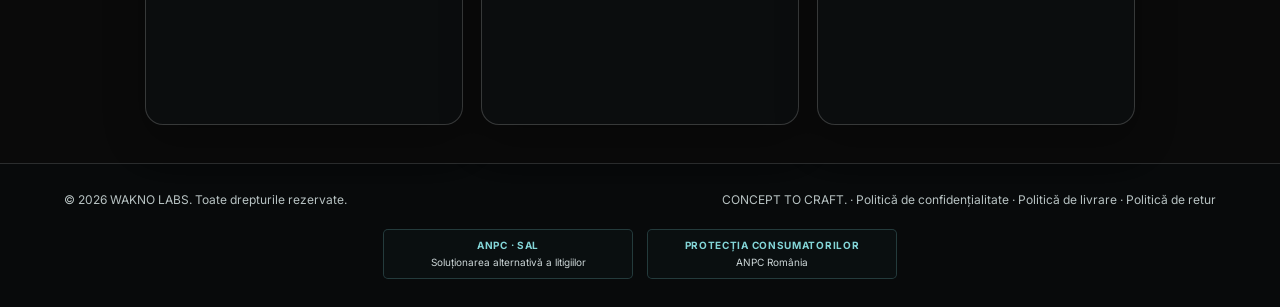
<file: print-dtf.html>
<!doctype html><html lang="ro"><head><meta charset="utf-8"><meta name="viewport" content="width=device-width,initial-scale=1"><meta name="theme-color" content="#0a0a0a"><meta name="twitter:card" content="summary_large_image"><title>Print DTF Premium București | WAKNO LABS</title><link rel="preconnect" href="https://fonts.googleapis.com"><link rel="preconnect" href="https://fonts.gstatic.com" crossorigin><link href="https://fonts.googleapis.com/css2?family=Barlow+Condensed:wght@500;600;700;800&family=Inter:wght@400;500;600;700;800&display=swap" rel="stylesheet"><style>
:root{--accent:#468184;--bg:#0a0a0a;--text:#dfdfdc;--muted:#b8c5c5}*{box-sizing:border-box}html{scroll-behavior:smooth}body{margin:0;background:var(--bg);color:var(--text);font:15px Inter,Arial,sans-serif;min-height:100vh}a{color:inherit;text-decoration:none}button,input{font:inherit}button{cursor:pointer}.ambient{position:fixed;inset:0;z-index:-2;pointer-events:none;overflow:hidden;background:#0a0a0a}.ambient video{width:100%;height:100%;object-fit:cover;opacity:.48;filter:saturate(1.05)}.ambient:after{content:'';position:absolute;inset:0;background:rgba(0,0,0,.48)}.wrap{width:min(1220px,90%);margin:auto}.top{position:sticky;top:0;z-index:30;border-bottom:1px solid #ffffff22;background:rgba(8,10,11,.88);backdrop-filter:blur(18px)}.top .wrap{display:flex;align-items:center;justify-content:space-between;gap:22px;min-height:84px}.logo{width:170px;max-height:70px;object-fit:contain}.nav{display:flex;align-items:center;gap:24px;font-size:12px;font-weight:750;letter-spacing:.06em;text-transform:uppercase}.nav a:hover,.nav a[aria-current]{color:#91d6d8}.menu-btn{display:none;border:1px solid #ffffff55;background:#17191b;color:#fff;border-radius:12px;width:50px;height:50px;font-size:27px}.eyebrow{color:#8fc4c5;font-size:11px;letter-spacing:.24em;text-transform:uppercase;font-weight:700}.intro{padding:72px 0 30px}.intro h1{font:800 clamp(76px,11vw,144px)/.92 'Barlow Condensed',Impact,sans-serif;margin:15px 0 17px;letter-spacing:.01em}.intro h1 span{color:var(--accent)}.intro p{color:#d3dddd;line-height:1.75;max-width:760px;margin:0}.glass{background:linear-gradient(135deg,rgba(43,51,53,.70),rgba(20,25,27,.64));border:1px solid rgba(211,237,238,.25);box-shadow:inset 0 1px 0 rgba(255,255,255,.14),0 18px 60px #0006;backdrop-filter:blur(19px);-webkit-backdrop-filter:blur(19px);border-radius:22px}.price-panel{padding:30px;margin:24px 0 32px}.price-head{display:flex;justify-content:space-between;align-items:center;gap:22px;flex-wrap:wrap;margin-bottom:22px}.price-head h2,.order h2{font:750 clamp(29px,3.5vw,42px)/1 'Barlow Condensed',Impact,sans-serif;margin:0 0 8px;text-transform:uppercase}.price-head p{margin:0;color:var(--muted);font-size:13px}.tabs{display:flex;flex-wrap:wrap;gap:5px;background:rgba(0,0,0,.35);border:1px solid #ffffff22;padding:5px;border-radius:999px}.tabs button{border:0;border-radius:999px;padding:13px 21px;background:transparent;color:#e2e9e9;font-size:13px;font-weight:750;transition:background .2s,color .2s}.tabs button[aria-selected=true]{background:var(--accent);color:#fff;box-shadow:0 2px 16px #0005}.tabs button:focus-visible,.cta:focus-visible,.menu-btn:focus-visible{outline:3px solid #b7e6e6;outline-offset:3px}.cards{display:grid;grid-template-columns:repeat(5,minmax(0,1fr));gap:13px}.price-card{min-width:0;min-height:190px;display:flex;flex-direction:column;align-items:center;justify-content:space-between;text-align:center;padding:25px 10px 0;border-radius:17px;border:1px solid rgba(223,241,241,.28);background:linear-gradient(145deg,rgba(255,255,255,.13),rgba(255,255,255,.045));box-shadow:inset 0 1px 0 #ffffff30,0 9px 28px #0003;overflow:hidden;transition:transform .2s,border-color .2s}.price-card:hover{transform:translateY(-3px);border-color:var(--accent)}.price-card strong{display:block;font-size:clamp(28px,3vw,46px);line-height:1.1;color:#8bc8ca;letter-spacing:-.05em;font-weight:800}.price-card strong.request{font-size:clamp(17px,2vw,24px);letter-spacing:0;margin-top:10px}.price-card small{display:block;color:#e2eded;margin-top:4px;font-size:13px}.price-card .range{margin-top:20px;width:calc(100% + 20px);padding:14px 6px;border-top:1px solid #ffffff2d;background:#ffffff0b;font-size:13px;color:#f2f5f5}.note{color:#b9c7c7;font-size:12px;line-height:1.7;margin:20px 0 0}.promo{margin:15px 0;padding:13px 17px;border-left:3px solid var(--accent);background:#193133b8;border-radius:5px}.promo[hidden],.availability[hidden]{display:none}.availability{color:#ffd7b1}.order{display:grid;grid-template-columns:minmax(0,1fr) minmax(300px,.9fr);gap:28px;align-items:center;padding:24px;margin-bottom:80px}.order-image{width:100%;max-height:340px;aspect-ratio:16/10;object-fit:cover;border-radius:14px}.order-content{padding:8px 8px 8px 0}.order p{color:#d0dada;line-height:1.65}.order label{display:block;font-weight:600;margin:18px 0 8px}.order input{width:100%;max-width:320px;background:#0b1012c9;border:1px solid #a1b5b578;border-radius:10px;color:#fff;padding:14px}.cta{display:inline-flex;align-items:center;justify-content:center;gap:16px;background:var(--accent);color:#fff;border:1px solid #b6e1e13a;border-radius:999px;padding:16px 27px;font-weight:800;letter-spacing:.06em;margin-top:15px;transition:transform .2s,filter .2s}.cta:hover{filter:brightness(1.15);transform:translateY(-2px)}.cta[aria-disabled=true]{opacity:.45;pointer-events:none}.footer{border-top:1px solid #ffffff25;background:#080b0c99;padding:28px 0;color:#b8c3c3;font-size:12px}.footer .wrap{display:flex;justify-content:space-between;gap:20px;flex-wrap:wrap}@media(max-width:950px){.cards{grid-template-columns:repeat(3,minmax(0,1fr))}.order{grid-template-columns:1fr 1fr}.price-card{min-height:165px}}@media(max-width:760px){.top .wrap{min-height:78px}.logo{width:165px}.menu-btn{display:grid;place-items:center;position:relative;z-index:52}.nav{display:none;position:fixed;top:78px;left:0;right:0;height:calc(100dvh - 78px);overflow:auto;flex-direction:column;align-items:stretch;gap:0;background:#090c0d;padding:25px 7%;z-index:51}.nav.open{display:flex}.nav a{display:block;padding:16px 0;font-size:22px}.intro{padding:52px 0 20px}.intro h1{font-size:clamp(72px,17vw,112px)}.price-panel{padding:18px;margin-top:18px}.price-head{align-items:flex-start}.tabs{width:100%}.tabs button{flex:1;padding:12px 9px}.cards{grid-template-columns:repeat(2,minmax(0,1fr));gap:10px}.price-card{min-height:150px;padding:20px 6px 0}.price-card strong{font-size:36px}.price-card .range{margin-top:12px}.order{grid-template-columns:1fr;padding:17px;gap:20px}.order-content{padding:0}.order-image{max-height:250px}}@media(max-width:380px){.cards{gap:8px}.price-card strong{font-size:30px}.tabs button{font-size:11px}}@media(prefers-reduced-motion:reduce){html{scroll-behavior:auto}.ambient video{display:none}*,*:before,*:after{transition:none!important}}

/* Acelasi contur animat CMYK ca butoanele de pe prima pagina */
.price-card{
  position:relative;isolation:isolate;overflow:hidden;
  border:1px solid transparent!important;
  background:#050505!important;
  box-shadow:0 0 15px #46818420;
  transition:transform .2s ease,box-shadow .25s ease;
}
.price-card::before{
  content:"";position:absolute;z-index:-2;inset:-180%;
  background:conic-gradient(from 0deg,transparent 0deg,transparent 205deg,#31e9e4 250deg,#ffffff 270deg,#7282ff 295deg,#ed5bd6 320deg,transparent 350deg);
  animation:waknoGlowSpin 3.2s linear infinite;
  pointer-events:none;
}
.price-card::after{
  content:"";position:absolute;z-index:-1;inset:1.5px;
  border-radius:inherit;background:#101719;pointer-events:none;
}
.price-card:hover{
  transform:translateY(-2px);
  box-shadow:0 0 18px #39e7e380,0 0 34px #6b7dff42,0 0 45px #e55bdc25;
}
.price-card:active{transform:scale(.98)}
.price-card> *{position:relative;z-index:1}
@keyframes waknoGlowSpin{to{transform:rotate(360deg)}}
@media(prefers-reduced-motion:reduce){.price-card::before{animation:none}}

/* Ajustari lizibilitate Print DTF: intervale si selector latime */
.price-card .range {
  font-size: 16px;
  font-weight: 800;
  line-height: 1.35;
  letter-spacing: .015em;
  color: #fff;
}
.tabs button {
  border: 2.5px solid transparent;
  background: transparent;
  color: #f5fbfb;
  font-weight: 800;
  line-height: 1.35;
  box-sizing: border-box;
}
.tabs button[aria-selected="true"] {
  background: transparent;
  color: #fff;
  border-color: #69b5d6;
  box-shadow: 0 0 0 1px rgba(105,181,214,.12);
}
.tabs button:not([aria-selected="true"]):hover {
  border-color: rgba(105,181,214,.55);
}
@media (max-width: 760px) {
  .price-card .range { font-size: 15px; }
  .tabs button { padding: 12px 9px; }
}

/* width/height din HTML dau doar raportul imaginii (evita saltul la incarcare) */
.order-image{height:auto}

/* Formular comanda: link fisiere, date facturare */
.order [hidden]{display:none!important} #dtfSuccess[hidden]{display:none!important} .top[hidden],main.wrap[hidden],.footer[hidden]{display:none!important}
.order input,.order textarea{font-size:16px}
.order textarea{width:100%;max-width:440px;background:#0b1012c9;border:1px solid #a1b5b578;border-radius:10px;color:#fff;padding:14px;font-family:inherit;resize:vertical;min-height:88px;line-height:1.5}
.order .field input{max-width:440px}
.order .field label{margin:16px 0 6px;font-size:14px}
.order .opt{font-weight:400;color:#b9c7c7}
.order .hint{font-size:12px;line-height:1.6;color:#b9c7c7;margin:8px 0 0;max-width:440px}
.order .hint a,.order .alt a{color:#8fc4c5;text-decoration:underline}
.order .err{display:block;margin-top:6px;font-size:12px;line-height:1.5;color:#ffb4a8}
.order [aria-invalid=true]{border-color:#ff9c8a!important}
.order fieldset{border:1px solid #ffffff2b;border-radius:14px;padding:4px 16px 18px;margin:24px 0 0;min-width:0}
.order legend{font-weight:700;padding:0 8px}
.order .seg{display:flex;flex-wrap:wrap;gap:8px;margin-top:10px}
.order .seg label{display:inline-block;position:relative;margin:0;font-weight:700}
.order .seg input{position:absolute;opacity:0;width:1px;height:1px;padding:0;border:0;max-width:none}
.order .seg span{display:inline-block;padding:11px 18px;border:2px solid #ffffff33;border-radius:999px;cursor:pointer;transition:border-color .2s}
.order .seg input:checked+span{border-color:#69b5d6;color:#fff}
.order .seg input:focus-visible+span{outline:3px solid #b7e6e6;outline-offset:3px}
.order .alt{margin-top:10px}
.link-btn{background:none;border:0;padding:0;color:#8fc4c5;text-decoration:underline;font:inherit}
.link-btn:focus-visible,.order .alt a:focus-visible,.order .hint a:focus-visible{outline:3px solid #b7e6e6;outline-offset:3px}
.order{align-items:start}

/* "Ce este printul DTF": bara care se deschide la click */
.about{margin:24px 0 32px;padding:0}
.about>summary{list-style:none;cursor:pointer;display:flex;align-items:center;justify-content:space-between;flex-wrap:wrap;gap:14px 18px;padding:22px 30px;border-radius:22px}
.about>summary::-webkit-details-marker{display:none}
.about>summary:focus-visible{outline:3px solid #b7e6e6;outline-offset:3px}
.about .sum-title{font:750 clamp(26px,3vw,36px)/1 'Barlow Condensed',Impact,sans-serif;margin:0;text-transform:uppercase}
.about .sum-btn{display:inline-flex;align-items:center;gap:10px;border:2px solid #69b5d6;border-radius:999px;padding:11px 20px;font-weight:800;font-size:13px;letter-spacing:.05em;text-transform:uppercase;color:#fff;white-space:nowrap;transition:background .2s}
.about>summary:hover .sum-btn{background:rgba(105,181,214,.16)}
.about .sum-btn:after{content:"";width:8px;height:8px;border-right:2px solid currentColor;border-bottom:2px solid currentColor;transform:rotate(45deg) translateY(-2px);transition:transform .2s}
.about[open] .sum-btn:after{transform:rotate(-135deg) translateY(-1px)}
.about .when-open,.about[open] .when-closed{display:none}
.about[open] .when-open{display:inline}
.about .about-body{padding:2px 30px 30px}
.about h3{font-size:17px;font-weight:700;margin:30px 0 14px;color:#fff}
.about .lead{color:#d3dddd;line-height:1.75;max-width:78ch;margin:0}
.adv,.steps{list-style:none;margin:0;padding:0;display:grid;gap:13px}
.adv{grid-template-columns:repeat(2,minmax(0,1fr))}
.steps{grid-template-columns:repeat(4,minmax(0,1fr));counter-reset:step}
.adv li,.steps li{padding:18px 20px;border:1px solid rgba(223,241,241,.2);border-radius:14px;background:rgba(255,255,255,.05);line-height:1.6;color:#d0dada}
.adv strong,.steps strong{display:block;font-size:17px;margin-bottom:5px;color:#8bc8ca}
.steps li{counter-increment:step;border-top:3px solid var(--accent)}
.steps li:before{content:counter(step);display:block;font:800 34px/1 'Barlow Condensed',Impact,sans-serif;color:var(--accent);margin-bottom:8px}
@media(max-width:950px){.steps{grid-template-columns:repeat(2,minmax(0,1fr))}}
@media(max-width:760px){.about>summary{padding:18px}.about .about-body{padding:2px 18px 20px}.adv,.steps{grid-template-columns:1fr}}
@media(prefers-reduced-motion:reduce){.about .sum-btn:after{transition:none}}

.steps li{position:relative}
.steps li:before{min-height:56px;margin-bottom:6px}
.steps li svg{position:absolute;top:16px;right:16px;width:56px;height:56px;color:#8bc8ca}

/* Etapele DTF: aliniere si micro-animatii ale pictogramelor */
.steps{align-items:stretch;gap:14px}
.steps li{display:flex;flex-direction:column;align-items:flex-start;min-width:0;min-height:225px;padding:22px 19px 23px;line-height:1.65;overflow:hidden}
.steps li::before{min-height:0;margin:0 0 21px;font-size:36px;line-height:1}
.steps li strong{font-size:19px;line-height:1.25;min-height:48px;margin:0 0 8px;color:#9ad5d6}
.steps li svg{top:19px;right:18px;width:52px;height:52px;transform-origin:center;will-change:transform;transition:color .25s,filter .25s}
.steps li:hover svg{color:#b6f2f0;filter:drop-shadow(0 0 7px rgba(110,221,224,.45))}
.steps li:nth-child(1) svg{animation:dtfPrinter 3.8s ease-in-out infinite}
.steps li:nth-child(2) svg{animation:dtfPowder 3.5s ease-in-out infinite}
.steps li:nth-child(3) svg{animation:dtfHeat 3s ease-in-out infinite}
.steps li:nth-child(4) svg{animation:dtfPress 4s ease-in-out infinite}
@keyframes dtfPrinter{0%,100%{transform:translateX(0)}25%{transform:translateX(-5px)}75%{transform:translateX(5px)}}
@keyframes dtfPowder{0%,100%{transform:translateY(0)}50%{transform:translateY(5px)}}
@keyframes dtfHeat{0%,100%{transform:translateY(0);opacity:.85}50%{transform:translateY(-4px);opacity:1}}
@keyframes dtfPress{0%,100%{transform:scale(1)}45%{transform:scale(.94)}65%{transform:scale(.94)}}
@media(max-width:760px){.steps li{min-height:0;padding:21px 20px 23px}.steps li strong{min-height:0;font-size:19px}.steps li::before{margin-bottom:24px}}
@media(prefers-reduced-motion:reduce){.steps li svg{animation:none!important;will-change:auto}}

/* Selector DTF: text aerisit, doua randuri, fara comprimare */
.tabs{gap:8px;align-items:stretch}
.tabs .width-tab{
  display:flex;flex-direction:column;align-items:center;justify-content:center;
  gap:5px;min-height:66px;padding:11px 18px;
  font-family:Inter,Arial,sans-serif;font-size:14px;font-weight:700;
  letter-spacing:0;line-height:1.35;text-align:center;white-space:normal;
}
.width-tab-main{display:block;color:#f5fbfb;font-size:14px;font-weight:700}
.width-tab-sub{display:block;color:#a8d6d7;font-size:14px;font-weight:700;letter-spacing:.015em}
.tabs .width-tab[aria-selected="true"]{border-color:#69b5d6;background:transparent}
.tabs .width-tab[aria-selected="true"] .width-tab-sub{color:#c5e7e8}
@media(max-width:760px){
  .tabs{border-radius:22px}
  .tabs .width-tab{flex:1 1 145px;padding:12px 9px;min-width:0}
  .width-tab-main{font-size:12.5px}
  .width-tab-sub{font-size:13px}
}
 .dtf-cmyk{display:inline-flex;white-space:nowrap;color:#dfdfdc} .dtf-cmyk>span{position:relative;display:inline-block;color:inherit} .dtf-cmyk>span:before, .dtf-cmyk>span:after{content:attr(data-char);position:absolute;inset:0;opacity:0;pointer-events:none} .dtf-cmyk>span:before{color:#00cdec} .dtf-cmyk>span:after{color:#ed008e}
 .dtf-cmyk.play>span{animation:dtfWakLetter 2.8s ease-in-out both;animation-delay:calc(var(--i)*30ms)} .dtf-cmyk.play>span:before{animation:dtfWakGhostC 2.8s both;animation-delay:calc(var(--i)*30ms)} .dtf-cmyk.play>span:after{animation:dtfWakGhostM 2.8s both;animation-delay:calc(var(--i)*30ms)}
@keyframes dtfWakLetter{0%,10%,100%{transform:translateX(0) rotate(0);color:#dfdfdc}30%{transform:translateX(calc((var(--i) - 2.5)*.10em)) rotate(var(--tilt));color:var(--ink)}48%{transform:translateX(calc((var(--i) - 2.5)*.13em)) rotate(calc(var(--tilt)*-.7));color:var(--ink)}55%{transform:translateX(calc((var(--i) - 2.5)*.12em)) rotate(var(--tilt));color:#dfdfdc}60%{transform:translateX(calc((var(--i) - 2.5)*.12em + 3px)) rotate(calc(var(--tilt)*-1));color:#dfdfdc}65%{transform:translateX(calc((var(--i) - 2.5)*.11em - 3px)) rotate(var(--tilt));color:#dfdfdc}82%,100%{transform:translateX(0) rotate(0);color:#dfdfdc}}
@keyframes dtfWakGhostC{0%,44%,70%,100%{opacity:0;transform:translate(0)}52%,64%{opacity:.8;transform:translate(-5px,1px)}}@keyframes dtfWakGhostM{0%,44%,70%,100%{opacity:0;transform:translate(0)}52%,64%{opacity:.8;transform:translate(5px,-1px)}}

.intro h1 .dtf-cmyk{color:var(--accent);vertical-align:baseline}
.intro h1 .dtf-cmyk>span{color:var(--accent)}
@media(prefers-reduced-motion:reduce){.dtf-cmyk.play>span,.dtf-cmyk.play>span:before,.dtf-cmyk.play>span:after{animation:none!important}}

/* Sageata discreta spre butonul „Afla mai multe” */
.about>summary::before{
  content:"";
  flex:0 1 145px;
  width:clamp(48px,11vw,145px);
  height:25px;
  margin-left:auto;
  background: no-repeat center / contain url("data:image/svg+xml,%3Csvg xmlns='http://www.w3.org/2000/svg' viewBox='0 0 150 26'%3E%3Cpath d='M3 13H140M128 3l12 10-12 10' fill='none' stroke='%238fc4c5' stroke-width='2.3' stroke-linecap='round' stroke-linejoin='round'/%3E%3C/svg%3E");
  opacity:.65;
  animation:waknoArrowNudge 2.8s ease-in-out infinite;
  pointer-events:none;
}
.about[open]>summary::before{opacity:.35;animation:none}
@keyframes waknoArrowNudge{0%,100%{transform:translateX(-5px);opacity:.42}50%{transform:translateX(4px);opacity:.82}}
@media(max-width:560px){.about>summary::before{flex-basis:38px;width:38px;height:20px}}
@media(max-width:420px){.about>summary::before{display:none}}
@media(prefers-reduced-motion:reduce){.about>summary::before{animation:none}}

/* Etapele DTF: numere mari in fundal, continut centrat si descrieri lizibile */
.steps li{
  position:relative;
  isolation:isolate;
  display:flex;
  flex-direction:column;
  align-items:center;
  justify-content:center;
  text-align:center;
  min-height:255px;
  padding:86px 20px 26px;
  font-size:15.5px;
  line-height:1.65;
}
.steps li::before{
  position:absolute;
  z-index:-1;
  top:9px;
  left:15px;
  margin:0;
  min-height:0;
  font:800 clamp(94px,9vw,128px)/1 'Barlow Condensed',Impact,sans-serif;
  color:#8bc8ca;
  opacity:.14;
  pointer-events:none;
}
.steps li strong{
  min-height:0;
  margin:0 0 12px;
  font-size:20px;
  line-height:1.3;
  text-align:center;
  color:#a5ddde;
}
.steps li svg{z-index:1;top:20px;right:18px}
@media(max-width:760px){
  .steps li{min-height:225px;padding:78px 24px 25px;font-size:15.5px}
  .steps li::before{font-size:104px;top:5px;left:16px;margin:0}
  .steps li strong{font-size:20px;margin-bottom:10px}
}

/* Carduri de pret mai compacte, fara micsorarea textelor */
.price-card{min-height:150px;padding-top:16px}
.price-card .range{margin-top:10px}
@media(max-width:950px){.price-card{min-height:140px;padding-top:14px}}
@media(max-width:760px){.price-card{min-height:132px;padding-top:14px}}

/* Selector latime: cifre, litere si paranteze cu aceeasi tipografie */
.tabs .width-tab-main,
.tabs .width-tab-main * {
  font-family: Inter, Arial, sans-serif !important;
  font-size: 14px !important;
  font-weight: 650 !important;
  font-style: normal;
  letter-spacing: 0 !important;
  line-height: 1.45;
  font-variant-numeric: lining-nums tabular-nums;
  font-synthesis: none;
}
.tabs .width-tab-main { white-space: nowrap; }
@media(max-width:760px){
  .tabs .width-tab-main,.tabs .width-tab-main * {font-size:12.5px !important}
}
@media(max-width:400px){
  .tabs .width-tab-main,.tabs .width-tab-main * {font-size:11.5px !important}
  .tabs .width-tab{padding-inline:6px}
}

/* WAKNO LABS — corectii pentru telefon, fara schimbari in logica comenzilor */
@media (max-width: 760px) {
  .wrap{width:calc(100% - 32px);max-width:100%}
  .top .wrap{min-height:76px;gap:12px}
  .top .logo{width:min(158px,52vw);max-height:64px;height:auto}
  .top .menu-btn{width:48px;height:48px;flex-shrink:0}
  .intro h1{font-size:clamp(66px,16vw,105px);overflow-wrap:normal}
  .price-panel{padding:18px 14px}
  .price-head{gap:16px;margin-bottom:18px}
  .price-head h2{font-size:clamp(27px,8vw,36px);line-height:1.05}
  /* Latimile pe acelasi rand; doua randuri de text in fiecare buton */
  .tabs{display:grid;grid-template-columns:repeat(2,minmax(0,1fr));width:100%;gap:5px;padding:5px;border-radius:22px}
  .tabs .width-tab{width:100%;min-width:0;min-height:68px;padding:9px 4px;gap:4px;border-radius:17px}
  .tabs .width-tab-main,.tabs .width-tab-main *{font-size:clamp(10px,2.95vw,12.5px)!important;line-height:1.3;white-space:normal;letter-spacing:0!important}
  .tabs .width-tab-sub{font-size:clamp(12px,3.5vw,14px);line-height:1.2}
  /* Tarife compacte, 2 coloane, ultimul card centrat */
  .cards{grid-template-columns:repeat(2,minmax(0,1fr));gap:11px}
  .price-card{min-height:124px;padding:13px 6px 0}
  .price-card strong.request{font-size:clamp(17px,4.5vw,21px);margin-top:6px}
  .price-card .range{font-size:14px;padding:11px 4px;margin-top:9px}
  .cards>.price-card:last-child:nth-child(odd){grid-column:1/-1;width:calc((100% - 11px)/2);justify-self:center}
  .note{font-size:12px;line-height:1.6}
  .order{padding:18px 14px;gap:18px}
  .order-content{min-width:0;width:100%}
  .order .field input,.order textarea{max-width:none;width:100%;min-width:0}
  .order fieldset{padding:8px 12px 16px}
  .order .seg{display:grid;grid-template-columns:repeat(2,minmax(0,1fr));gap:8px}
  .order .seg label{min-width:0}
  .order .seg span{display:flex;align-items:center;justify-content:center;text-align:center;min-height:50px;padding:9px 6px;font-size:clamp(11px,3.1vw,14px);line-height:1.25;white-space:normal}
  .order .hint{font-size:12px;overflow-wrap:anywhere}
  .order .cta{width:100%;min-height:54px;text-align:center}
}
@media(max-width:360px){
  .wrap{width:calc(100% - 24px)}
  .price-panel{padding:16px 10px}
  .tabs .width-tab-main,.tabs .width-tab-main *{font-size:10px!important}
  .order .seg span{font-size:11px}
}

/* Ajustari finale mobile: tip client alaturat, ultimul tarif centrat */
@media (max-width: 760px) {
  .order .seg {
    display:grid!important;
    grid-template-columns:repeat(2,minmax(0,1fr))!important;
    gap:8px!important;
    width:100%;
  }
  .order .seg label {display:block!important;width:100%;min-width:0;box-sizing:border-box}
  .order .seg label span {
    display:flex!important;align-items:center;justify-content:center;
    width:100%;min-height:54px;box-sizing:border-box;
    padding:9px 5px!important;text-align:center;
    font-size:clamp(11px,3vw,14px);line-height:1.25;
    white-space:normal;overflow-wrap:normal;
  }
  #tiers.cards {display:grid!important;grid-template-columns:repeat(2,minmax(0,1fr))!important;gap:11px}
  #tiers.cards>.price-card:last-child:nth-child(odd) {
    grid-column:1 / -1!important;
    width:calc((100% - 11px)/2)!important;
    max-width:none;
    justify-self:center!important;
    box-sizing:border-box;
  }
}

/* Informare dupa solicitarea Print DTF */
.order-confirmation{margin:18px 0 8px;padding:17px 19px;border:1px solid rgba(105,181,214,.48);border-left:3px solid #69b5d6;border-radius:14px;background:linear-gradient(120deg,rgba(70,129,132,.16),rgba(10,17,19,.55));color:#e0eeee}
.order-confirmation-title{display:flex;align-items:center;gap:10px;color:#b3e2e3;font-size:17px;line-height:1.4}
.order-confirmation-title svg{flex:none}
.order-confirmation p{font-size:15px;line-height:1.65;margin:10px 0 0;color:#d0dddd}
.order-confirmation .order-confirmation-foot{font-size:14px;color:#a9cbcc;font-weight:650}
@media(max-width:760px){.order-confirmation{padding:15px 14px;margin-top:16px}.order-confirmation-title{font-size:16px}.order-confirmation p{font-size:14.5px}}

/* Previzualizare decorativa ANPC/SAL fara linkuri; NU pictograme oficiale */
.footer .anpc-footer{display:flex;justify-content:center;align-items:center;gap:14px;margin:22px auto 0;flex-wrap:nowrap}
.anpc-footer-link{box-sizing:border-box;display:flex;flex-direction:column;align-items:center;justify-content:center;gap:4px;min-height:50px;width:250px;max-width:calc(50% - 7px);padding:7px 10px;border:1px solid rgba(117,190,193,.25);border-radius:5px;background:rgba(12,20,22,.5);color:#cdd7d8;text-align:center;text-decoration:none;font-size:10px;line-height:1.25;transition:border-color .2s,background .2s}

.anpc-footer-kicker{font-size:10px;letter-spacing:.7px;font-weight:700;color:#83d5d7}
@media(max-width:520px){.footer .anpc-footer{gap:8px}.anpc-footer-link{max-width:calc(50% - 4px);padding:7px 5px;font-size:9px}.anpc-footer-kicker{font-size:9px;letter-spacing:.2px}}

/* Buton WhatsApp flotant – configurat din content.json, la fel ca pe homepage */
.wa-dtf{position:fixed;right:22px;bottom:22px;z-index:90;width:56px;height:56px;display:flex;align-items:center;justify-content:center;border-radius:50%;background:#25d366;color:#fff;box-shadow:0 5px 22px #0008;border:1px solid #ffffff38;transition:transform .2s,box-shadow .2s}
.wa-dtf:hover{transform:translateY(-3px);box-shadow:0 8px 26px #000a}
.wa-dtf svg{width:31px;height:31px;fill:currentColor}
.wa-dtf[hidden]{display:none!important}
.wa-dtf:focus-visible{outline:3px solid #b7e6e6;outline-offset:4px}
@media(max-width:760px){.wa-dtf{right:14px;bottom:14px;width:52px;height:52px}.wa-dtf svg{width:29px;height:29px}}
</style><style id="wakno-unified-success-style">
#comanda #wakno-unified-success{position:relative!important;inset:auto!important;z-index:auto!important;display:block!important;box-sizing:border-box;width:100%;min-height:390px;height:auto;overflow:visible;padding:0;background:transparent;color:#fff;text-align:center;font-family:Inter,Arial,sans-serif}
#comanda #wakno-unified-success .wakno-success-header{display:flex;align-items:center;justify-content:space-between;gap:16px;margin:0 0 12px}
#comanda #wakno-unified-success .wakno-success-kicker{color:#9fc7c9;font-size:11px;font-weight:800;letter-spacing:.16em;text-align:left}
#comanda #wakno-unified-success .wakno-success-inner{width:min(640px,100%);margin:0 auto;padding:25px 12px 35px}
#comanda #wakno-unified-success .wakno-success-check{font-size:54px;line-height:1;color:#86cdd1;font-weight:400;margin:0 auto 24px}
#comanda #wakno-unified-success h1{font:750 clamp(30px,5vw,46px)/1.12 Inter,Arial,sans-serif;letter-spacing:-.025em;margin:0 auto 20px;max-width:600px;color:#fff}
#comanda #wakno-unified-success p{font-size:clamp(15px,2vw,17px);line-height:1.65;color:#d0dada;margin:0 auto 27px;max-width:590px}
#comanda #wakno-unified-success .wakno-success-actions{display:flex;justify-content:center;align-items:center;gap:12px;flex-wrap:wrap}
#comanda #wakno-unified-success .wakno-success-action{display:inline-flex;align-items:center;justify-content:center;min-height:50px;padding:14px 23px;border-radius:999px;border:1px solid #8cc9e3;background:#609fc5;color:#fff;text-decoration:none;font:800 14px/1.2 Inter,Arial,sans-serif;cursor:pointer;transition:background .2s,transform .2s}
#comanda #wakno-unified-success .wakno-success-action:hover{background:#78b5d7;transform:translateY(-2px)}
#comanda #wakno-unified-success .wakno-success-action.home{background:transparent;border-color:#78b5d7}
#comanda #wakno-unified-success .wakno-success-action.home:hover{background:rgba(96,159,197,.17)}
#comanda #wakno-unified-success .wakno-success-action:focus-visible{outline:3px solid #fff;outline-offset:4px}
@media(max-width:460px){#comanda #wakno-unified-success{min-height:340px}#comanda #wakno-unified-success .wakno-success-inner{padding:25px 2px 22px}#comanda #wakno-unified-success h1{margin-bottom:18px}#comanda #wakno-unified-success .wakno-success-actions{flex-direction:column}#comanda #wakno-unified-success .wakno-success-action{width:min(310px,100%)}}
@media(prefers-reduced-motion:reduce){#comanda #wakno-unified-success .wakno-success-action{transition:none}}
</style><style id="wakno-matching-submit-buttons">
/* Aceeasi identitate vizuala pentru trimitere, pe ambele formulare */
.wakno-offer-send, .order #send.cta{
  position:relative!important;isolation:isolate;overflow:hidden;
  display:inline-flex!important;align-items:center;justify-content:center;
  gap:15px!important;min-height:62px!important;padding:18px 29px!important;
  border:1px solid transparent!important;border-radius:999px!important;
  background:#050607!important;color:#fff!important;
  font:800 15px/1.3 Inter,Arial,sans-serif!important;letter-spacing:.015em!important;
  text-decoration:none!important;box-shadow:0 0 17px rgba(70,129,132,.18)!important;
  transform:none;transition:box-shadow .2s ease,transform .2s ease!important;
}
.wakno-offer-send::before, .order #send.cta::before{
  content:"";position:absolute;inset:-240%;z-index:-2;pointer-events:none;
  background:conic-gradient(transparent 0deg,transparent 185deg,#26dbe8 225deg,#a25dff 265deg,#ee4cce 300deg,transparent 345deg);
  animation:waknoMatchingBorder 3.3s linear infinite;
}
.wakno-offer-send::after, .order #send.cta::after{
  content:"";position:absolute;inset:1.5px;z-index:-1;pointer-events:none;
  border-radius:inherit;background:#050607;
}
.wakno-offer-send:hover, .order #send.cta:hover{box-shadow:0 0 22px rgba(129,96,213,.35)!important;transform:translateY(-2px)!important}
.wakno-offer-send:focus-visible, .order #send.cta:focus-visible{outline:3px solid #a9dadd;outline-offset:4px}
@keyframes waknoMatchingBorder{to{transform:rotate(360deg)}}
@media(prefers-reduced-motion:reduce){.wakno-offer-send::before,.order #send.cta::before{animation:none}}
@media(max-width:760px){.wakno-offer-send,.order #send.cta{min-height:60px!important;font-size:14px!important;padding:17px 22px!important}}

/* WAKNO LABS: gri industrial, fara schimbarea animatiei CMYK */
.order #send.cta::after,.price-card::after{background:#151c1e!important}
.order #send.cta{background:#151c1e!important}
</style>
<link href="https://fonts.googleapis.com/css2?family=Roboto:wght@400;600;700;800&amp;display=swap" rel="stylesheet"/><link rel="preload" as="image" href="assets/wakno-labs-logo.webp" fetchpriority="high"/>


<style id="wakno-header-20261101">
/* WAKNO LABS | header comun - 2026-11-01
   Acest bloc este IDENTIC pe toate cele patru pagini. Restul paginilor ramane nemodificat. */
:root{--wakno-heading-font:Roboto,Arial,sans-serif;--wakno-body-font:Montserrat,Arial,sans-serif;--wakno-menu-font:Roboto,Arial,sans-serif;--wakno-heading-size:75px;--wakno-body-size:20px;--wakno-menu-size-mobile:32px;--wakno-hdr-h:84px;--wakno-hdr-width:1480px;--wakno-hdr-gutter:24px;--wakno-logo-width:170px;--wakno-logo-height:72px}
body>header.wakno-header{
  box-sizing:border-box!important;position:sticky!important;top:0!important;left:0!important;right:0!important;
  display:block!important;width:100%!important;max-width:none!important;height:auto!important;min-height:0!important;
  margin:0!important;padding:0!important;transform:none!important;overflow:visible!important;z-index:500!important;
  background:rgba(10,12,13,.96)!important;border-bottom:1px solid rgba(255,255,255,.12)!important;
  -webkit-backdrop-filter:blur(14px)!important;backdrop-filter:blur(14px)!important;
}
body>header.wakno-header>.wakno-header-inner{
  box-sizing:border-box!important;position:relative!important;display:flex!important;flex-wrap:nowrap!important;
  align-items:center!important;justify-content:space-between!important;gap:20px!important;
  width:calc(100% - 2 * var(--wakno-hdr-gutter))!important;max-width:var(--wakno-hdr-width)!important;
  height:var(--wakno-hdr-h)!important;min-height:var(--wakno-hdr-h)!important;
  margin:0 auto!important;padding:0!important;transform:none!important;
}
body>header.wakno-header .wakno-logo{
  box-sizing:border-box!important;display:flex!important;flex:0 0 var(--wakno-logo-width)!important;
  align-items:center!important;justify-content:flex-start!important;
  width:var(--wakno-logo-width)!important;min-width:var(--wakno-logo-width)!important;
  height:var(--wakno-logo-height)!important;min-height:var(--wakno-logo-height)!important;max-height:none!important;margin:0!important;padding:0!important;line-height:0!important;
  overflow:hidden!important;transform:none!important;
}
body>header.wakno-header .wakno-logo>img{
  display:block!important;width:100%!important;min-width:0!important;height:100%!important;
  max-width:none!important;max-height:none!important;object-fit:contain!important;
  object-position:left center!important;transform:none!important;margin:0!important;padding:0!important;
}
body>header.wakno-header .nav{box-sizing:border-box!important;align-items:center!important;margin:0!important;padding:0!important;transform:none!important}
body>header.wakno-header .nav>a:not(.nav-cta){
  box-sizing:border-box!important;font-family:Inter,Arial,sans-serif!important;font-size:11px!important;
  font-weight:650!important;letter-spacing:.035em!important;line-height:1.2!important;
  text-align:left!important;text-decoration:none!important;text-transform:uppercase!important;
  color:#e6e8e8!important;white-space:nowrap!important;transform:none!important;
}
body>header.wakno-header .nav>a[aria-current="page"]:not(.nav-cta),
body>header.wakno-header .nav>a:not(.nav-cta):hover{color:#83c5c7!important}
body>header.wakno-header .nav-social{
  display:flex!important;flex:0 0 auto!important;align-items:center!important;justify-content:center!important;
  gap:12px!important;margin:0!important;padding:0!important;
}
body>header.wakno-header .nav-social>a{
  box-sizing:border-box!important;display:grid!important;place-items:center!important;flex:0 0 23px!important;
  width:23px!important;height:23px!important;margin:0!important;padding:0!important;
  color:#e6e8e8!important;line-height:1!important;background:none!important;border:0!important;
}
body>header.wakno-header .nav-social>a:hover{color:#83c5c7!important}
body>header.wakno-header .nav-social svg{
  display:block!important;width:18px!important;height:18px!important;
  fill:currentColor!important;stroke:none!important;overflow:visible!important;
}
/* Contur luminat pe o portiune, nu o banda multicolora pe toata marginea. */
body>header.wakno-header a.nav-cta{
  box-sizing:border-box!important;position:relative!important;isolation:isolate!important;overflow:hidden!important;
  display:inline-flex!important;flex:0 0 auto!important;align-items:center!important;justify-content:center!important;
  min-height:40px!important;width:auto!important;max-width:none!important;
  margin:0!important;padding:0 18px!important;border:1px solid transparent!important;
  border-radius:999px!important;background:#151c1e!important;color:#fff!important;
  font:700 11px/1.2 Inter,Arial,sans-serif!important;letter-spacing:.025em!important;
  text-transform:uppercase!important;text-align:center!important;text-decoration:none!important;white-space:nowrap!important;
  box-shadow:0 0 15px rgba(70,129,132,.12)!important;transform:none!important;
  transition:box-shadow .25s ease,filter .25s ease!important;
}
body>header.wakno-header a.nav-cta::before{
  content:""!important;position:absolute!important;inset:-180%!important;z-index:-2!important;
  background:conic-gradient(from 0deg,transparent 0deg,transparent 205deg,#31e9e4 250deg,#ffffff 270deg,#7282ff 295deg,#ed5bd6 320deg,transparent 350deg)!important;
  animation:waknoHeaderCmyk 3.2s linear infinite!important;pointer-events:none!important;
}
body>header.wakno-header a.nav-cta::after{
  content:""!important;position:absolute!important;inset:1.5px!important;z-index:-1!important;
  border-radius:inherit!important;background:#151c1e!important;pointer-events:none!important;
}
body>header.wakno-header a.nav-cta:hover{box-shadow:0 0 18px rgba(57,231,227,.24)!important;filter:brightness(1.07)!important}
body>header.wakno-header .menu-btn{
  box-sizing:border-box!important;display:none!important;align-items:center!important;justify-content:center!important;
  width:52px!important;height:52px!important;margin:0!important;padding:0!important;cursor:pointer!important;
  background:#17191b!important;color:#fff!important;border:1px solid #ffffff55!important;border-radius:12px!important;
}
body>header.wakno-header .wakno-menu-icon{
  display:block!important;position:relative!important;width:26px!important;height:26px!important;
  background:linear-gradient(#fff,#fff) center 5px/26px 2.5px no-repeat,
  linear-gradient(#fff,#fff) center 12px/26px 2.5px no-repeat,
  linear-gradient(#fff,#fff) center 19px/26px 2.5px no-repeat!important;
}
body>header.wakno-header .menu-btn[aria-expanded="true"] .wakno-menu-icon{background:none!important}
body>header.wakno-header .menu-btn[aria-expanded="true"] .wakno-menu-icon::before,
body>header.wakno-header .menu-btn[aria-expanded="true"] .wakno-menu-icon::after{
  content:""!important;position:absolute!important;top:12px!important;left:0!important;
  width:26px!important;height:2.5px!important;background:#fff!important;transform:rotate(45deg)!important;
}
body>header.wakno-header .menu-btn[aria-expanded="true"] .wakno-menu-icon::after{transform:rotate(-45deg)!important}
@keyframes waknoHeaderCmyk{to{transform:rotate(360deg)}}
@media(min-width:1181px){
  body>header.wakno-header .menu-btn{display:none!important}
  body>header.wakno-header .nav{
    box-sizing:border-box!important;position:static!important;display:flex!important;flex-direction:row!important;
    flex:1 1 auto!important;min-width:0!important;width:auto!important;height:auto!important;
    align-items:center!important;justify-content:flex-end!important;gap:clamp(11px,1.3vw,21px)!important;
    border:0!important;background:none!important;overflow:visible!important;opacity:1!important;visibility:visible!important;
  }
  body>header.wakno-header .nav>a:not(.nav-cta){flex:0 0 auto!important;width:auto!important;margin:0!important;padding:0!important}
}
@media(max-width:1180px){
  :root{--wakno-hdr-h:78px;--wakno-logo-width:150px;--wakno-logo-height:64px;--wakno-hdr-gutter:5vw}
  body>header.wakno-header .menu-btn{display:flex!important;position:relative!important;z-index:504!important;flex:0 0 52px!important}
  body>header.wakno-header .nav{
    box-sizing:border-box!important;position:fixed!important;top:var(--wakno-hdr-h)!important;
    left:0!important;right:0!important;bottom:0!important;z-index:503!important;
    display:none!important;flex-direction:column!important;align-items:stretch!important;
    justify-content:flex-start!important;gap:0!important;
    width:100%!important;max-width:none!important;height:calc(100dvh - var(--wakno-hdr-h))!important;
    max-height:none!important;margin:0!important;padding:18px 7vw 42px!important;
    overflow-x:hidden!important;overflow-y:auto!important;overscroll-behavior:contain!important;
    border:0!important;border-top:1px solid #ffffff20!important;
    background:#090a0b!important;opacity:1!important;visibility:visible!important;
    transform:none!important;backdrop-filter:none!important;-webkit-backdrop-filter:none!important;
  }
  body>header.wakno-header .nav.open{display:flex!important}
  body>header.wakno-header .nav>a:not(.nav-cta){
    display:block!important;flex:0 0 auto!important;width:100%!important;margin:0!important;padding:12px 0!important;
    font-size:clamp(20px,5.6vw,28px)!important;font-weight:700!important;letter-spacing:.025em!important;
    line-height:1.25!important;white-space:normal!important;
  }
  body>header.wakno-header .nav-social{justify-content:flex-start!important;gap:18px!important;padding:12px 0!important}
  body>header.wakno-header .nav-social>a{width:44px!important;height:44px!important;flex-basis:44px!important}
  body>header.wakno-header .nav-social svg{width:22px!important;height:22px!important}
  body>header.wakno-header a.nav-cta{
    display:flex!important;align-self:stretch!important;flex:0 0 auto!important;
    width:100%!important;min-height:52px!important;margin:14px 0 0!important;
    font-size:14px!important;
  }
  body.wakno-menu-open{overflow:hidden!important}
}
@media(prefers-reduced-motion:reduce){body>header.wakno-header a.nav-cta::before{animation:none!important}}

/* Tarife Print DTF după designul de referință */
.price-panel{background:linear-gradient(115deg,#f3f7fb 0%,#f1eaf4 52%,#fafbfc 100%);border:1px solid rgba(255,255,255,.9);box-shadow:0 16px 42px rgba(9,20,35,.15);backdrop-filter:none;-webkit-backdrop-filter:none;color:#171719}
.price-panel .price-head h2{font:600 clamp(18px,2vw,22px)/1.35 Inter,Arial,sans-serif;margin:0;color:#19191d;text-transform:none;letter-spacing:0}
.price-width-highlight{color:#f0b900}
.price-panel .price-card{position:relative;isolation:auto;min-height:168px;padding:20px 10px 0;border:1px solid rgba(255,255,255,.95)!important;border-radius:23px;background:rgba(255,255,255,.7)!important;box-shadow:0 10px 24px rgba(25,30,45,.08);color:#171719;transform:none;transition:box-shadow .2s,border-color .2s}
.price-panel .price-card::before,.price-panel .price-card::after{display:none!important;content:none!important}
.price-panel .price-card:hover{transform:translateY(-2px);border-color:#e8e7ec!important;box-shadow:0 13px 28px rgba(25,30,45,.12)}
.price-panel .price-card:last-child{border:2px solid #ffd33d!important}
.price-panel .price-card strong{color:#141416;font-size:clamp(42px,5vw,56px);letter-spacing:-.045em;line-height:1}
.price-panel .price-card strong.request{font-size:clamp(17px,2vw,24px);letter-spacing:0}
.price-panel .price-card small{color:#171719;font-size:16px;font-weight:700}
.price-panel .price-card .range{border-top:1px solid rgba(255,255,255,.8);background:rgba(255,255,255,.2);color:#67666d;font-size:14px;font-weight:400}
.price-panel .dtf-tax-note{margin:17px 4px 0;color:#686770;font-size:13px;line-height:1.5}
.dtf-benefits{display:flex;flex-wrap:wrap;gap:9px;list-style:none;padding:0;margin:16px 0 0}
.dtf-benefits li{padding:11px 17px;border:1px solid rgba(255,255,255,.9);border-radius:999px;background:rgba(255,255,255,.82);box-shadow:0 5px 16px rgba(25,30,45,.08);color:#18181a;font-size:13px;font-weight:650;line-height:1.25}
.price-panel>.note{color:#686770;margin-top:16px}
@media(max-width:760px){.price-panel .price-card{min-height:150px}.price-panel .price-card small{font-size:14px}.price-panel .price-card .range{font-size:13px}.dtf-benefits li{font-size:12px;padding:10px 14px}}

/* Ghid de aplicare DTF */
.application-guide{margin-top:38px;padding-top:28px;border-top:1px solid rgba(223,241,241,.2)}
.application-guide h3{margin:0 0 10px;color:#fff}
.application-guide h4{margin:26px 0 12px;color:#fff;font-size:16px}
.application-guide .guide-intro{margin:0;color:#d0dada;line-height:1.7;max-width:75ch}
.press-settings{display:grid;grid-template-columns:repeat(4,minmax(0,1fr));gap:10px;margin:20px 0 0}
.press-settings>div{padding:16px;border:1px solid rgba(223,241,241,.2);border-radius:13px;background:rgba(255,255,255,.045)}
.press-settings dt{color:#b9c7c7;font-size:12px;line-height:1.4}
.press-settings dd{margin:7px 0 0;color:#8bc8ca;font-size:20px;font-weight:750}
.application-guide .guide-note{margin:14px 0 0;padding:12px 15px;border-left:3px solid var(--accent);border-radius:5px;background:rgba(25,49,51,.48);color:#d0dada;font-size:13px;line-height:1.65}
.guide-list{display:grid;gap:8px;margin:0;padding-left:20px;color:#d0dada;line-height:1.65}
.guide-list strong{color:#fff}
.application-steps{display:grid;grid-template-columns:repeat(2,minmax(0,1fr));gap:11px;margin:0;padding:0;list-style:none}
.application-steps li{display:flex;gap:14px;align-items:flex-start;padding:17px;border:1px solid rgba(223,241,241,.18);border-radius:13px;background:rgba(255,255,255,.045)}
.application-steps .step-number{flex:0 0 34px;color:#8bc8ca;font:800 22px/1 'Barlow Condensed',Impact,sans-serif}
.application-steps strong{display:block;margin-bottom:5px;color:#fff;font-size:14px}
.application-steps p{margin:0;color:#c4d0d0;font-size:13px;line-height:1.6}
.dtf-troubleshooting{margin-top:20px;border:1px solid rgba(223,241,241,.2);border-radius:13px;background:rgba(255,255,255,.035)}
.dtf-troubleshooting summary{cursor:pointer;padding:15px 17px;color:#9ad5d6;font-weight:700}
.dtf-troubleshooting .guide-list{padding:0 18px 17px 36px}
@media(max-width:760px){.press-settings{grid-template-columns:repeat(2,minmax(0,1fr))}.application-steps{grid-template-columns:1fr}}

/* Antet premium Print DTF și caracteristici */
.price-panel .dtf-premium-head{align-items:center;gap:18px;margin:0 0 16px;padding:0 4px 17px;border:0;border-bottom:1px solid rgba(25,30,45,.1);border-radius:0;background:transparent;color:#171719;box-shadow:none}
.price-panel .dtf-premium-copy{min-width:0}
.price-panel .dtf-premium-head .dtf-premium-copy h2{margin:0;color:#171719;font:800 clamp(27px,3.2vw,39px)/1 'Barlow Condensed',Impact,sans-serif;letter-spacing:.015em;text-transform:uppercase}
.price-panel .dtf-premium-head .dtf-premium-copy p{margin:8px 0 0;color:#686770;font-size:13px;line-height:1.5}



.price-panel .dtf-premium-head .tabs{flex-basis:100%;justify-content:center}
.dtf-benefits{display:flex;flex-wrap:wrap;gap:9px;list-style:none;padding:0;margin:0 0 17px}
.dtf-benefits li{display:inline-flex;align-items:center;gap:8px;padding:9px 14px;border:1px solid rgba(255,255,255,.95);border-radius:999px;background:rgba(255,255,255,.9);box-shadow:0 5px 16px rgba(25,30,45,.08);color:#18181a;font-size:12.5px;font-weight:650;line-height:1.25}
.dtf-benefits li::before{content:"";width:7px;height:7px;flex:0 0 7px;border-radius:50%;background:#f0b900}
.price-panel .price-label{margin:0 0 11px;color:#25252a;font-size:14px;font-weight:650}
.price-panel .dtf-tax-note{margin:16px 4px 0;color:#686770;font-size:13px;line-height:1.5}
@media(max-width:760px){.price-panel .dtf-premium-head{padding:17px;align-items:flex-start}.price-panel .dtf-premium-head .tabs{width:100%}.dtf-benefits{gap:7px}.dtf-benefits li{font-size:12px;padding:9px 12px}}
@media(max-width:450px){.price-panel .dtf-premium-head{flex-direction:column;align-items:stretch}.price-panel .dtf-premium-head .tabs{flex-basis:auto}}

/* Revenire la tema industriala fumurie si contururile luminoase originale */
.price-panel{background:linear-gradient(135deg,rgba(43,51,53,.72),rgba(20,25,27,.70));border:1px solid rgba(211,237,238,.24);box-shadow:inset 0 1px 0 rgba(255,255,255,.12),0 18px 60px rgba(0,0,0,.42);backdrop-filter:blur(19px);-webkit-backdrop-filter:blur(19px);color:#e2e9e9}
.price-panel .dtf-premium-head{background:transparent;border:0;border-bottom:1px solid rgba(255,255,255,.16);border-radius:0;box-shadow:none;color:#f4f7f7}
.price-panel .dtf-premium-head .dtf-premium-copy h2{color:#f4f7f7}
.price-panel .dtf-premium-head .dtf-premium-copy p{color:#d0dada;font-size:15px;line-height:1.55}


.dtf-benefits li{border-color:rgba(211,237,238,.25);background:linear-gradient(135deg,rgba(43,51,53,.72),rgba(20,25,27,.74));box-shadow:inset 0 1px 0 rgba(255,255,255,.12),0 6px 18px rgba(0,0,0,.2);color:#eff6f6;font-size:14px;padding:10px 15px}
.dtf-benefits li::before{background:#53c6c9}
.price-panel .price-label{color:#e4eeee;font-size:16px;font-weight:700}
.price-panel .price-card{position:relative;isolation:isolate;overflow:hidden;border:1px solid transparent!important;border-radius:17px;background:#050505!important;box-shadow:0 0 15px rgba(70,129,132,.16);transform:none;transition:transform .2s ease,box-shadow .25s ease}
.price-panel .price-card::before{display:block!important;content:""!important;position:absolute;z-index:-2;inset:-180%;background:conic-gradient(from 0deg,transparent 0deg,transparent 205deg,#31e9e4 250deg,#ffffff 270deg,#7282ff 295deg,#ed5bd6 320deg,transparent 350deg);animation:waknoGlowSpin 3.2s linear infinite;pointer-events:none}
.price-panel .price-card::after{display:block!important;content:""!important;position:absolute;z-index:-1;inset:1.5px;border-radius:inherit;background:#101719;pointer-events:none}
.price-panel .price-card>*{position:relative;z-index:1}
.price-panel .price-card:hover{transform:translateY(-2px);border-color:transparent!important;box-shadow:0 0 18px #39e7e380,0 0 34px #6b7dff42,0 0 45px #e55bdc25}
.price-panel .price-card:last-child{border-color:transparent!important}
.price-panel .price-card strong{color:#8bc8ca;font-size:clamp(42px,5vw,56px);letter-spacing:-.045em;line-height:1}
.price-panel .price-card strong.request{font-size:clamp(17px,2vw,24px);letter-spacing:0}
.price-panel .price-card small{color:#f2f7f7;font-size:16px;font-weight:700}
.price-panel .price-card .range{border-top:1px solid rgba(255,255,255,.2);background:rgba(255,255,255,.045);color:#f2f7f7;font-size:16px;font-weight:800;line-height:1.35;letter-spacing:.015em}
.price-panel .dtf-tax-note{margin:16px 4px 0;color:#d2dada;font-size:15px;line-height:1.6}
.price-panel>.note{margin-top:16px;color:#c9d3d3;font-size:14px;line-height:1.6}
@media(max-width:760px){.price-panel .price-card{min-height:150px}.price-panel .price-card small,.price-panel .price-card .range{font-size:15px}.dtf-benefits li{font-size:13px;padding:9px 12px}}
@media(prefers-reduced-motion:reduce){.price-panel .price-card::before{animation:none!important}}

#sendMsg:empty{display:none!important}

/* Formularul Print DTF se deschide la cererea vizitatorului */
.order-launch{display:flex;justify-content:center;margin:22px 0 80px}
.order[hidden]{display:none!important}
.order#comanda{scroll-margin-top:105px}

/* Butonul de comandă și formularul modal Print DTF */
.dtf-order-trigger{position:relative;isolation:isolate;overflow:hidden;min-height:64px;padding:19px 48px;border:1px solid transparent;background:#151c1e;color:#fff;font-size:17px;font-weight:800;letter-spacing:.045em;box-shadow:0 0 15px rgba(70,129,132,.16)}
.dtf-order-trigger::before{content:"";position:absolute;inset:-180%;z-index:-2;background:conic-gradient(from 0deg,transparent 0deg,transparent 205deg,#31e9e4 250deg,#fff 270deg,#7282ff 295deg,#ed5bd6 320deg,transparent 350deg);animation:waknoGlowSpin 3.2s linear infinite;pointer-events:none}
.dtf-order-trigger::after{content:"";position:absolute;inset:1.5px;z-index:-1;border-radius:inherit;background:#151c1e;pointer-events:none}
.dtf-order-trigger:hover{filter:brightness(1.1);box-shadow:0 0 18px #39e7e380,0 0 34px #6b7dff42}
.order-dialog{position:fixed;inset:0;width:min(760px,calc(100vw - 28px));max-width:none;height:auto;max-height:calc(100dvh - 28px);margin:auto;padding:0;overflow:hidden;border:0;background:transparent;color:var(--text);scrollbar-width:thin;scrollbar-color:#52666a rgba(8,12,13,.45)}
.order-dialog::backdrop{background:rgba(3,8,9,.68);backdrop-filter:blur(10px);-webkit-backdrop-filter:blur(10px)}
.order-modal-card{display:block;width:100%;max-height:calc(100dvh - 28px);overflow:auto;margin:0;padding:28px;scrollbar-width:thin;scrollbar-color:#52666a rgba(8,12,13,.25)}
.order-modal-card .order-content{position:relative;padding:0}
.order-modal-head{display:flex;align-items:center;justify-content:space-between;gap:16px;margin-bottom:8px;padding-right:0}
.order-close{position:relative;display:flex;align-items:center;justify-content:center;flex:0 0 42px;width:42px;height:42px;padding:0;border:1px solid rgba(223,241,241,.35);border-radius:12px;background:#151c1e;color:#fff;font-size:0;line-height:0;cursor:pointer;transition:border-color .2s,box-shadow .2s}.order-close-mark{position:relative;display:block;width:18px;height:18px;flex:0 0 18px}.order-close-mark::before,.order-close-mark::after{content:"";position:absolute;left:50%;top:50%;width:18px;height:2px;border-radius:2px;background:currentColor;transform:translate(-50%,-50%) rotate(45deg)}.order-close-mark::after{transform:translate(-50%,-50%) rotate(-45deg)}
.order-close:hover{border-color:#69b5d6;box-shadow:0 0 14px rgba(57,231,227,.25)}
.order-close:focus-visible,.dtf-order-trigger:focus-visible{outline:3px solid #b7e6e6;outline-offset:4px}
.order-modal-card h2{padding-right:48px}
.order-dialog[open]{display:block}
@media(max-width:600px){.order-modal-card{padding:20px 16px;max-height:calc(100dvh - 20px)}.order-dialog{max-height:calc(100dvh - 20px);width:calc(100vw - 20px)}.dtf-order-trigger{min-height:60px;padding:17px 34px;font-size:16px}}
@media(prefers-reduced-motion:reduce){.dtf-order-trigger::before{animation:none}}

html{scrollbar-width:thin;scrollbar-color:#52666a #0a0d0e}
html::-webkit-scrollbar,.order-dialog::-webkit-scrollbar,.order-modal-card::-webkit-scrollbar{width:8px;height:8px}
html::-webkit-scrollbar-track,.order-dialog::-webkit-scrollbar-track,.order-modal-card::-webkit-scrollbar-track{background:rgba(8,12,13,.58)}
html::-webkit-scrollbar-thumb,.order-dialog::-webkit-scrollbar-thumb,.order-modal-card::-webkit-scrollbar-thumb{background:#52666a;border:2px solid #111719;border-radius:999px}
.order-dialog #sendMsg:not(:empty){padding:12px 14px;border:1px solid rgba(255,151,130,.4);border-radius:11px;background:rgba(88,40,33,.34);color:#ffd2c8;font-size:14px;line-height:1.55}
.dtf-process-videos{width:min(990px,90%);margin:20px auto 38px;display:grid;grid-template-columns:repeat(3,minmax(0,1fr));gap:18px}
.dtf-process-video{display:block;width:100%;aspect-ratio:9/16;object-fit:cover;border:1px solid rgba(255,255,255,.18);border-radius:18px;background:#0b0d0e;box-shadow:0 16px 42px rgba(0,0,0,.28)}
@media(max-width:760px){.dtf-process-videos{width:min(400px,88%);grid-template-columns:minmax(0,1fr);gap:16px}.dtf-process-video{border-radius:17px}}
</style>
<link rel="stylesheet" href="./cookie-consent.css?v=20261106b"><meta name="description" content="Print DTF premium în București: transferuri la rolă de 90 cm, cu 87 cm imprimabili. Culori intense și detalii fine, pregătite pentru aplicare pe textile.">
<meta name="robots" content="index, follow">
<link rel="canonical" href="https://waknolab.com/print-dtf.html">
<meta property="og:type" content="website">
<meta property="og:locale" content="ro_RO">
<meta property="og:site_name" content="WAKNO LABS">
<meta property="og:title" content="Print DTF Premium București | WAKNO LABS">
<meta property="og:description" content="Print DTF premium în București: transferuri la rolă de 90 cm, cu 87 cm imprimabili. Culori intense și detalii fine, pregătite pentru aplicare pe textile.">
<meta property="og:url" content="https://waknolab.com/print-dtf.html">
<meta property="og:image" content="https://waknolab.com/assets/hero-poster.webp">
<meta property="og:image:alt" content="WAKNO LABS — producție publicitară în București și Ilfov">
<link rel="icon" type="image/png" sizes="64x64" href="/assets/favicon-64.png">
<link rel="shortcut icon" href="/assets/favicon.ico">
<link rel="apple-touch-icon" sizes="180x180" href="/assets/apple-touch-icon.png">
</head><body><div class="ambient" aria-hidden="true"><video autoplay muted loop playsinline preload="none"><source src="assets/ambient-loop.mp4" type="video/mp4"></video></div><header class="topbar top wakno-header"><div class="container navrow wakno-header-inner"><a aria-label="WAKNO LABS — Acasă" class="logo wakno-logo" href="index.html"><img id="logo" alt="WAKNO LABS" src="assets/wakno-labs-logo.webp" width="170" height="72" decoding="async" fetchpriority="high"/></a><button aria-expanded="false" aria-label="Deschide meniul" class="menu-btn" id="menuBtn"><span class="wakno-menu-icon" aria-hidden="true"></span></button><nav aria-label="Navigare principală" class="nav" id="nav"><a href="index.html#acasa">Acasă</a><a href="index.html#servicii">Servicii</a><a href="portofoliu.html">Portofoliu</a><a aria-current="page" href="print-dtf.html">Print DTF</a><a href="index.html#despre">Despre noi</a><a href="index.html#cum-lucram">Cum lucrăm</a><a href="index.html#clienti">Clienți</a><span aria-label="Rețele sociale" class="nav-social"><a aria-label="Instagram WAKNO LABS" href="https://www.instagram.com/wakno_lab/" rel="noopener noreferrer" target="_blank"><svg aria-hidden="true" viewbox="0 0 24 24"><path d="M7 2h10a5 5 0 0 1 5 5v10a5 5 0 0 1-5 5H7a5 5 0 0 1-5-5V7a5 5 0 0 1 5-5zm0 2.2A2.8 2.8 0 0 0 4.2 7v10A2.8 2.8 0 0 0 7 19.8h10a2.8 2.8 0 0 0 2.8-2.8V7A2.8 2.8 0 0 0 17 4.2H7zm5 2.3a5.5 5.5 0 1 1 0 11 5.5 5.5 0 0 1 0-11zm0 2.2a3.3 3.3 0 1 0 0 6.6 3.3 3.3 0 0 0 0-6.6zm5.7-3.2a1.3 1.3 0 1 1 0 2.6 1.3 1.3 0 0 1 0-2.6z"></path></svg></a><a aria-label="TikTok WAKNO LABS" href="https://www.tiktok.com/@wakno.lab" rel="noopener noreferrer" target="_blank"><svg aria-hidden="true" viewbox="0 0 24 24"><path d="M16.6 2c.2 2.2 1.5 3.7 3.8 3.9v3.4a9.2 9.2 0 0 1-4.1-1.2v6.7a7 7 0 1 1-7-7c.5 0 1 .1 1.5.2v3.7a3.5 3.5 0 1 0 1.8 3.1V2h4z"></path></svg></a></span><a class="nav-cta" href="solicita-oferta.html">Solicită ofertă →</a></nav></div></header><main class="wrap"><section class="intro"><div class="eyebrow">WAKNO LABS / PERSONALIZARE TEXTILE</div><h1 id="dtfTitle">PRINT <span>DTF.</span></h1><p id="dtfSubtitle">Transferuri DTF pentru textile. Selectează lățimea și lungimea, apoi trimite solicitarea pe email.</p><div class="promo" id="promo" hidden></div><p class="availability" id="availability" hidden>Comenzile DTF sunt momentan indisponibile.</p></section><details class="glass about" id="ce-este-dtf"><summary><h2 class="sum-title">CE ESTE PRINTUL DTF ȘI CUM SE APLICĂ</h2><span class="sum-btn" aria-hidden="true"><span class="when-closed">Află mai multe</span><span class="when-open">Închide</span></span></summary>
<div class="about-body">
<p class="lead">Printul DTF (Direct-to-Film) este o tehnologie modernă de personalizare textilă care implică imprimarea digitală a designului pe o folie PET specială, urmată de aplicarea unei pudre adezive termice și transferul final pe material prin presă termică. Această metodă permite obținerea unor imprimeuri cu culori vibrante, detalii precise și alb opac, fiind compatibilă cu o gamă largă de materiale, inclusiv bumbac, poliester, amestecuri și piele ecologică, fără a necesita tratament prealabil al țesăturii.</p>
<h3>Avantajele principale</h3>
<ul class="adv">
<li><strong>Versatilitate</strong>Funcționează pe aproape orice tip de material și culoare, spre deosebire de sublimare (limitată la poliester deschis) sau serigrafie.</li>
<li><strong>Durabilitate</strong>Rezistă la spălări repetate fără să crape sau să se decojească, menținând elasticitatea designului.</li>
<li><strong>Eficiență</strong>Nu necesită matrițe pentru fiecare culoare, fiind ideală atât pentru tiraje mici, cât și mari, cu costuri competitive.</li>
<li><strong>Calitate superioară</strong>Oferă rezoluție înaltă (până la 1400×1400 dpi) și aderență excelentă, chiar și pe materiale dificile.</li>
</ul>
<h3>Cum se realizează</h3>
<ol class="steps">
<li><svg viewBox="0 0 48 48" fill="none" stroke="currentColor" stroke-width="2.4" stroke-linecap="round" stroke-linejoin="round" aria-hidden="true" focusable="false"><path d="M14 18V8h20v10"/><path d="M14 32H10a4 4 0 0 1-4-4v-6a4 4 0 0 1 4-4h28a4 4 0 0 1 4 4v6a4 4 0 0 1-4 4h-4"/><path d="M14 27h20v13H14z"/><circle cx="36" cy="23" r="1.3" fill="currentColor" stroke="none"/></svg><strong>Imprimarea</strong>Designul se imprimă pe folie PET cu cerneală pigmentată CMYK + alb.</li>
<li><svg viewBox="0 0 48 48" fill="none" stroke="currentColor" stroke-width="2.4" stroke-linecap="round" stroke-linejoin="round" aria-hidden="true" focusable="false"><path d="M8 10h32l-5 12H13z"/><path d="M16 29v.01M24 32v.01M32 29v.01M20 37v.01M28 38v.01M13 41v.01M35 41v.01" stroke-width="3.6"/></svg><strong>Pudrarea</strong>Cât timp cerneala este încă umedă, se presară pulbere adezivă.</li>
<li><svg viewBox="0 0 48 48" fill="none" stroke="currentColor" stroke-width="2.4" stroke-linecap="round" stroke-linejoin="round" aria-hidden="true" focusable="false"><path d="M15 32c-3-3 3-6 0-9s3-6 0-9"/><path d="M24 32c-3-3 3-6 0-9s3-6 0-9"/><path d="M33 32c-3-3 3-6 0-9s3-6 0-9"/><path d="M8 40h32"/></svg><strong>Uscare</strong>Folia se usucă, iar pudra se fixează (curing).</li>
<li><svg viewBox="0 0 48 48" fill="none" stroke="currentColor" stroke-width="2.4" stroke-linecap="round" stroke-linejoin="round" aria-hidden="true" focusable="false"><path d="M17 8c1 3 4 5 7 5s6-2 7-5l11 6-4 8-5-2v22H15V20l-5 2-4-8z"/><rect x="19" y="22" width="10" height="9" rx="1.5"/></svg><strong>Transfer<br>pe textile</strong>Transferul se aplică pe produsul final cu o presă termică, respectând setările recomandate pentru pelicula folosită.</li>
</ol>

<section class="application-guide" aria-labelledby="dtf-apply-title">
<h3 id="dtf-apply-title">Cum aplici transferul DTF</h3>
<p class="guide-intro">Aplicarea este simplă cu o presă termică. Rezultatul depinde de trei lucruri: temperatură, timp și presiune.</p>
<dl class="press-settings">
<div><dt>Temperatură orientativă</dt><dd>150–160°C</dd></div>
<div><dt>Timp de presare</dt><dd>10–15 s</dd></div>
<div><dt>Presiune</dt><dd>Medie–fermă</dd></div>
<div><dt>Dezlipirea foliei</dt><dd>Cald sau rece</dd></div>
</dl>
<p class="guide-note">Valorile sunt orientative. Verifică fișa furnizorului transferului și testează mai întâi pe o bucată de material. Respectă instrucțiunile peliculei pentru dezlipirea la cald sau la rece.</p>
<h4>De ce ai nevoie</h4>
<ul class="guide-list">
<li>Presă termică; fierul de călcat nu oferă temperatură și presiune constante.</li>
<li>Transferul DTF imprimat și o foaie teflonată sau hârtie siliconată.</li>
<li>Textil curat, din bumbac, poliester sau amestec.</li>
</ul>
<h4>Pașii de aplicare</h4>
<ol class="application-steps">
<li><span class="step-number" aria-hidden="true">01</span><div><strong>Pre-presează textilul</strong><p>Apasă materialul gol 2–5 secunde pentru a elimina umezeala și cutele.</p></div></li>
<li><span class="step-number" aria-hidden="true">02</span><div><strong>Așază transferul</strong><p>Pune folia transparentă în sus, cu imaginea imprimată pe textil. Verifică poziția.</p></div></li>
<li><span class="step-number" aria-hidden="true">03</span><div><strong>Presează</strong><p>Folosește setările producătorului. Ca reper: 150–160°C, 10–15 secunde și presiune medie spre fermă.</p></div></li>
<li><span class="step-number" aria-hidden="true">04</span><div><strong>Dezlipește folia</strong><p>Dezlipește la cald sau la rece, conform fișei foliei. Trage continuu; dacă un colț se ridică, pune folia la loc și mai presează 3–5 secunde.</p></div></li>
<li><span class="step-number" aria-hidden="true">05</span><div><strong>Presează încă o dată (opțional)</strong><p>Pune foaia teflonată deasupra și presează încă 5 secunde pentru un finisaj uniform.</p></div></li>
<li><span class="step-number" aria-hidden="true">06</span><div><strong>Lasă să se odihnească</strong><p>Așteaptă 24 de ore înainte de prima spălare.</p></div></li>
</ol>
<h4>Îngrijirea textilelor imprimate</h4>
<ul class="guide-list care-list">
<li>Întoarce articolul pe dos și spală-l la rece sau la maximum 30°C, fără înălbitor.</li>
<li>Nu călca direct peste print. Lasă-l să se usuce la aer sau la temperatură scăzută.</li>
</ul>
<details class="dtf-troubleshooting"><summary>Probleme frecvente</summary>
<ul class="guide-list">
<li><strong>Transferul nu se prinde:</strong> verifică temperatura, timpul, presiunea și dacă materialul era uscat.</li>
<li><strong>Marginile se ridică:</strong> presează din nou 3–5 secunde cu foaia teflonată deasupra.</li>
<li><strong>Material sintetic sau sport:</strong> testează întâi pe o zonă mică; căldura poate modifica unele materiale.</li>
</ul>
</details>
</section>
</div></details><section class="glass price-panel" aria-label="Tarife Print DTF"><div class="price-head dtf-premium-head"><div class="dtf-premium-copy"><h2 id="priceHeading">PRINT DTF PREMIUM</h2><p id="widthInfo">Lățime totală: 90 cm · Lățime printabilă: 87 cm</p></div><div class="tabs" id="widthTabs" role="tablist" aria-label="Lățime rolă"></div></div><ul class="dtf-benefits" aria-label="Caracteristicile imprimării DTF"><li>Detalii fine</li><li>Soft touch</li><li>Culori puternice</li><li>Rezistență la spălare</li></ul><div class="price-label">Prețuri pe metru liniar</div><div class="cards" id="tiers" role="tabpanel" aria-live="polite"></div><p class="dtf-tax-note">Prețurile afișate nu includ TVA. Pentru comenzi peste 100 ml, solicită o ofertă.</p><noscript><p class="note">Activează JavaScript pentru a vedea tarifele sau scrie-ne direct la waknolab@gmail.com.</p></noscript></section><div class="order-launch"><button class="cta dtf-order-trigger" id="showDtfOrder" type="button" aria-controls="comanda" aria-haspopup="dialog" aria-expanded="false">Plasează comanda</button></div>
<div class="dtf-process-videos">
  <video class="dtf-process-video" autoplay muted loop playsinline preload="metadata"><source src="assets/dtf-order/01-printare.mp4" type="video/mp4"></video>
  <video class="dtf-process-video" autoplay muted loop playsinline preload="metadata"><source src="assets/dtf-order/02-comenzi.mp4" type="video/mp4"></video>
  <video class="dtf-process-video" autoplay muted loop playsinline preload="metadata"><source src="assets/dtf-order/03-presarea.mp4" type="video/mp4"></video>
</div><dialog class="order-dialog" id="comanda" aria-labelledby="dtfOrderTitle"><section class="glass order order-modal-card"><div class="order-content"><div class="order-modal-head"><div class="eyebrow">WAKNO LABS / COMENZI</div><button class="order-close" id="closeDtfOrder" type="button" aria-label="Închide formularul" autofocus><span class="order-close-mark" aria-hidden="true"></span></button></div><h2 id="dtfOrderTitle">Detaliile comenzii</h2><p>Completează detaliile și trimite comanda direct de pe site. Vei primi automat o confirmare pe email.</p>
<div class="field"><label for="dtfClientName">Nume *</label><input id="dtfClientName" type="text" maxlength="120" autocomplete="name" required></div><div class="field"><label for="dtfClientEmail">Email *</label><input id="dtfClientEmail" type="email" maxlength="254" autocomplete="email" required></div><div class="field"><label for="dtfClientPhone">Telefon *</label><input id="dtfClientPhone" type="tel" maxlength="40" autocomplete="tel" required></div><div class="field"><label for="length">Cantitate dorită (metri liniari)</label><input id="length" type="number" min="0.1" step="0.1" value="1" inputmode="decimal" autocomplete="off" aria-describedby="e-length"><small class="err" id="e-length" hidden></small></div>
<div class="field"><label for="files">Link către fișierul grafic *</label><input id="files" type="url" required inputmode="url" autocomplete="off" maxlength="300" placeholder="Lipește linkul fișierului (WeTransfer, Google Drive etc.)" aria-describedby="files-hint e-files"><small class="err" id="e-files" hidden></small><p class="hint" id="files-hint">Încarcă fișierul pe <a href="https://wetransfer.com" target="_blank" rel="noopener noreferrer">WeTransfer</a> sau <a href="https://www.swisstransfer.com" target="_blank" rel="noopener noreferrer">SwissTransfer</a>, Google Drive, Dropbox sau alt serviciu de transfer, apoi copiază linkul aici. Linkul este obligatoriu pentru trimiterea comenzii.</p></div>
<fieldset id="dtfBilling"><legend>Date de facturare (opțional)</legend><label style="display:flex;align-items:center;gap:10px;font-size:14px"><input id="dtfBillingToggle" type="checkbox" style="width:20px;height:20px;flex:none"> Doresc să completez acum datele de facturare</label><div id="dtfBillingFields" hidden>
<div class="seg"><label><input type="radio" name="ctype" value="fizica" checked><span>Persoană fizică</span></label><label><input type="radio" name="ctype" value="juridica"><span>Persoană juridică</span></label></div>
<div id="grp-fizica">
<div class="field"><label for="fName">Nume și prenume</label><input id="fName" type="text" maxlength="80" autocomplete="name" placeholder="ex. Ion Popescu" aria-describedby="e-fName"><small class="err" id="e-fName" hidden></small></div>

<div class="field"><label for="fAddr">Adresă <span class="opt">(opțional, pentru factură sau livrare)</span></label><input id="fAddr" type="text" maxlength="160" autocomplete="street-address" placeholder="Strada, număr, localitate, județ"></div>
</div>
<div id="grp-juridica" hidden>
<div class="field"><label for="jName">Denumire firmă</label><input id="jName" type="text" maxlength="100" autocomplete="organization" placeholder="ex. Exemplu SRL" aria-describedby="e-jName"><small class="err" id="e-jName" hidden></small></div>
<div class="field"><label for="jCui">CUI / CIF</label><input id="jCui" type="text" maxlength="20" autocomplete="off" placeholder="ex. RO12345678" aria-describedby="e-jCui"><small class="err" id="e-jCui" hidden></small></div>
<div class="field"><label for="jContact">Persoană de contact <span class="opt">(opțional)</span></label><input id="jContact" type="text" maxlength="80" autocomplete="name"></div>

</div>
</div></fieldset>
<div class="field"><label for="notes">Observații <span class="opt">(opțional)</span></label><textarea id="notes" rows="3" maxlength="400" aria-describedby="e-notes"></textarea><small class="err" id="e-notes" hidden></small></div>
<a id="send" class="cta" href="#comanda">TRIMITE COMANDA <span aria-hidden="true">→</span></a>
<aside class="order-confirmation" aria-label="Ce se întâmplă după trimiterea comenzii?">
  <div class="order-confirmation-title"><svg viewBox="0 0 24 24" width="22" height="22" fill="none" stroke="currentColor" stroke-width="1.8" stroke-linecap="round" stroke-linejoin="round" aria-hidden="true"><rect x="5" y="4" width="14" height="17" rx="2"/><path d="M9 4.5h6M9 12l2 2 4-4"/></svg><strong>Ce se întâmplă după trimiterea comenzii?</strong></div>
  <p>După primirea solicitării, vom analiza detaliile comenzii și fișierele grafice transmise. Vei primi o confirmare din partea noastră, împreună cu informațiile privind prețul final și termenul estimat de execuție.</p>
  <p class="order-confirmation-foot">Comanda intră în procesare doar după confirmarea detaliilor.</p>
</aside>
<p class="note" id="sendMsg" role="status" aria-live="polite"></p>
<p class="note alt" id="alt" hidden><a id="gmail" href="#"></a><button id="copy" type="button"></button></p>
</div></section></dialog></main><script id="wakno-order-reveal">(()=>{const button=document.getElementById("showDtfOrder"),dialog=document.getElementById("comanda"),close=document.getElementById("closeDtfOrder");if(!button||!dialog||!close)return;button.addEventListener("click",()=>{dialog.showModal();button.setAttribute("aria-expanded","true")});close.addEventListener("click",()=>dialog.close());dialog.addEventListener("click",e=>{if(e.target===dialog)dialog.close()});dialog.addEventListener("close",()=>{const success=document.getElementById("wakno-unified-success");if(success)success.remove();const content=dialog.querySelector(".order-content");if(content)content.hidden=false;dialog.setAttribute("aria-labelledby","dtfOrderTitle");button.setAttribute("aria-expanded","false");button.focus()})})();</script>
<footer class="footer"><div class="wrap"><span>© 2026 WAKNO LABS. Toate drepturile rezervate.</span><span>CONCEPT TO CRAFT. · <a class="privacy-policy-link" href="politica-confidentialitate.html">Politică de confidențialitate</a> · <a class="privacy-policy-link" href="politica-livrare.html">Politică de livrare</a> · <a class="privacy-policy-link" href="politica-retur.html">Politică de retur</a></span></div><div class="wrap anpc-footer"><div class="anpc-footer-link" role="img" aria-label="ANPC – Soluționarea Alternativă a Litigiilor"><span class="anpc-footer-kicker">ANPC · SAL</span><span>Soluționarea alternativă a litigiilor <span aria-hidden="true"></span></span></div><div class="anpc-footer-link" role="img" aria-label="ANPC România"><span class="anpc-footer-kicker">PROTECȚIA CONSUMATORILOR</span><span>ANPC România <span aria-hidden="true"></span></span></div></div></footer><a class="wa-dtf" id="waDtf" href="#" target="_blank" rel="noopener noreferrer" aria-label="Contactează WAKNO LABS pe WhatsApp" title="Scrie-ne pe WhatsApp" hidden><svg viewBox="0 0 24 24" aria-hidden="true"><path d="M17.472 14.382c-.297-.149-1.758-.867-2.03-.966-.273-.099-.472-.149-.67.149-.198.297-.768.966-.94 1.164-.173.198-.347.223-.644.074-.297-.149-1.255-.463-2.39-1.476-.883-.788-1.48-1.761-1.653-2.058-.173-.297-.018-.458.13-.606.134-.133.297-.347.446-.52.149-.173.198-.297.297-.495.099-.198.05-.372-.025-.52-.074-.149-.669-1.612-.916-2.207-.242-.579-.487-.5-.669-.51l-.57-.01c-.198 0-.52.074-.792.372s-1.04 1.015-1.04 2.48 1.065 2.876 1.213 3.074c.149.198 2.095 3.2 5.077 4.487.709.306 1.263.489 1.695.625.712.227 1.36.195 1.872.118.571-.085 1.758-.718 2.005-1.411.248-.694.248-1.288.173-1.412-.074-.124-.272-.198-.57-.347M12.045 21.785h-.004a9.8 9.8 0 0 1-4.992-1.367l-.358-.212-3.711.973.99-3.617-.233-.372a9.8 9.8 0 0 1-1.505-5.235c.002-5.404 4.4-9.801 9.805-9.801a9.74 9.74 0 0 1 6.94 2.876 9.74 9.74 0 0 1 2.873 6.942c-.002 5.404-4.4 9.801-9.805 9.801m8.337-18.137A11.74 11.74 0 0 0 12.045.19C5.548.19.26 5.477.257 11.975a11.75 11.75 0 0 0 1.573 5.886L.159 23.968l6.25-1.64a11.78 11.78 0 0 0 5.63 1.434h.005c6.497 0 11.785-5.288 11.788-11.786a11.72 11.72 0 0 0-3.45-8.328"/></svg></a><script>
(()=>{'use strict';let cfg={email:'waknolab@gmail.com',available:true,widths:[{label:'Rolă 90 cm',widthCm:90,printableCm:87,tiers:[]}]},current=0;const $=id=>document.getElementById(id),safeAsset=s=>typeof s==='string'&&/^assets\/[a-z0-9_./-]+$/i.test(s)&&!s.includes('..');const money=n=>typeof n==='number'&&Number.isFinite(n)?new Intl.NumberFormat('ro-RO',{maximumFractionDigits:2}).format(n):null;const menu=$('menuBtn'),nav=$('nav');function closeMenu(){nav.classList.remove('open');menu.setAttribute('aria-expanded','false');menu.setAttribute('aria-label','Deschide meniul'); document.body.style.overflow=''}menu.addEventListener('click',()=>{const open=nav.classList.toggle('open');menu.setAttribute('aria-expanded',String(open));menu.setAttribute('aria-label',open?'Închide meniul':'Deschide meniul'); document.body.style.overflow=open?'hidden':''});nav.querySelectorAll('a').forEach(a=>a.addEventListener('click',closeMenu));document.addEventListener('keydown',e=>{if(e.key==='Escape')closeMenu()});function draw(){const tabs=$('widthTabs');const singleWidth=(cfg.widths||[]).length===1;tabs.style.display=singleWidth?'none':'';tabs.replaceChildren();(cfg.widths||[]).forEach((w,i)=>{const b=document.createElement('button');b.className='width-tab';const main=document.createElement('span');main.className='width-tab-main';main.textContent=w.widthCm+' cm ('+w.printableCm+' cm printabil)';const sub=document.createElement('span');sub.className='width-tab-sub';sub.textContent=Number(w.widthCm)===90?'Recomandăm':Number(w.widthCm)===60?'La cerere':'';b.append(main,sub);b.type='button';b.setAttribute('role','tab');b.setAttribute('aria-selected',String(i===current));b.setAttribute('aria-controls','tiers');b.tabIndex=i===current?0:-1;b.onclick=()=>{current=i;draw()};b.onkeydown=e=>{const n=(cfg.widths||[]).length;let j=null;if(e.key==='ArrowRight')j=(i+1)%n;else if(e.key==='ArrowLeft')j=(i-1+n)%n;else if(e.key==='Home')j=0;else if(e.key==='End')j=n-1;if(j!==null){e.preventDefault();current=j;draw();tabs.children[j].focus()}};tabs.append(b)});const w=cfg.widths?.[current];if(!w)return;$('widthInfo').textContent='Lățime totală: '+w.widthCm+' cm · Lățime printabilă: '+w.printableCm+' cm';const list=$('tiers');list.replaceChildren();for(const t of (Array.isArray(w.tiers)&&w.tiers.length?w.tiers:[{min:1,max:5,price:null},{min:5,max:30,price:null},{min:30,max:80,price:null},{min:80,max:150,price:null},{min:150,max:null,price:null}])){const card=document.createElement('article');card.className='price-card';const top=document.createElement('div');const price=document.createElement('strong');const val=money(t.price);price.textContent=val||'La cerere';if(!val)price.classList.add('request');top.append(price);if(val){const unit=document.createElement('small');unit.textContent='lei/ml';top.append(unit)}const range=document.createElement('div');range.className='range';range.textContent=t.max==null?'Peste '+t.min+' ml':t.min+'–'+t.max+' ml';card.append(top,range);list.append(card)}updateLink()}function animateDtfTitle(){const h=$('dtfTitle');if(!h||h.querySelector('.dtf-cmyk'))return;const base=h.querySelector('span');if(!base||base.textContent.trim().toUpperCase()!=='DTF.')return;const word=document.createElement('span');word.className='dtf-cmyk';word.setAttribute('aria-label','DTF.');const colors=['#00cdec','#ed008e','#ffdf00','#dfdfdc'],tilts=['-12deg','9deg','-8deg','11deg'];[...'DTF.'].forEach((ch,i)=>{const letter=document.createElement('span');letter.textContent=ch;letter.setAttribute('aria-hidden','true');letter.dataset.char=ch;letter.style.setProperty('--i',i);letter.style.setProperty('--tilt',tilts[i]);letter.style.setProperty('--ink',colors[i]);word.append(letter)});base.replaceWith(word);if(!window.matchMedia||!matchMedia('(prefers-reduced-motion: reduce)').matches)word.classList.add('play')}animateDtfTitle();const FIELDS={fizica:[['fName','Nume și prenume',1],['fAddr','Adresă',0]],juridica:[['jName','Denumire firmă',1],['jCui','CUI / CIF',1],['jContact','Persoană de contact',0]]};
const nf=n=>new Intl.NumberFormat('ro-RO',{maximumFractionDigits:2}).format(n),enc=encodeURIComponent,val=id=>($(id).value||'').trim().replace(/\s+/g,' '),ctype=()=>document.querySelector('input[name=ctype]:checked')?.value==='juridica'?'juridica':'fizica';
function normLink(v){if(!v)return '';if(!/^[a-z][a-z0-9+.-]*:/i.test(v))v='https://'+v;try{const u=new URL(v);return(u.protocol==='https:'||u.protocol==='http:')&&u.hostname.includes('.')?u.href:null}catch(e){return null}}
function getData(){const w=cfg.widths?.[current]||{widthCm:'',printableCm:''},raw=Number($('length').value),len=Number.isFinite(raw)&&raw>=.1?raw:1,t=ctype(),link=normLink(val('files'))||'',notes=$('notes').value.trim().replace(/\r?\n/g,'\r\n');
const L=['Bună ziua,','','Doresc să solicit o comandă Print DTF.','','DETALII COMANDĂ','Lățime rolă: '+w.widthCm+' cm (printabilă '+w.printableCm+' cm)','Cantitate: '+nf(len)+' ml','Fișiere grafice: '+(link||'le voi atașa în acest email')];
if(notes)L.push('Observații: '+notes);
L.push('','DATE DE FACTURARE','Tip client: '+(t==='juridica'?'Persoană juridică':'Persoană fizică'));
for(const [id,label] of FIELDS[t]){const v=val(id);if(v)L.push(label+': '+v)}
L.push('','Mulțumesc!');
const name=val(t==='juridica'?'jName':'fName'),to=/^[^\s@,;?&]+@[^\s@,;?&]+\.[^\s@,;?&]+$/.test(cfg.email||'')?cfg.email:'waknolab@gmail.com';
return{to,subject:'Comandă Print DTF'+(name?' - '+name:''),body:L.join('\r\n')}}
const mailtoHref=d=>'mailto:'+d.to+'?subject='+enc(d.subject)+'&body='+enc(d.body),gmailHref=d=>'https://mail.google.com/mail/?view=cm&fs=1&to='+enc(d.to)+'&su='+enc(d.subject)+'&body='+enc(d.body);
function validate(){const errs=[],add=(id,msg)=>errs.push({id,msg}),len=Number($('length').value);
if(!Number.isFinite(len)||len<.1)add('length','Introdu o cantitate de minimum 0,1 metri liniari.');
if(normLink(val('files'))===null)add('files','Linkul nu pare valid. Copiază-l întreg din WeTransfer sau SwissTransfer.');
for(const [id,label,req] of FIELDS[ctype()]){const v=val(id);if(req&&!v){add(id,'Completează câmpul „'+label+'”.');continue}
if(v&&/Phone$/.test(id)){const n=v.replace(/\D/g,'').length;if(n<9||n>15)add(id,'Numărul de telefon nu pare complet.')}
if(id==='jCui'&&v&&!/^[a-z]{0,2}\s?\d{2,12}$/i.test(v))add(id,'CUI-ul trebuie să conțină cifre, cu sau fără RO în față.')}
if(!errs.length&&mailtoHref(getData()).length>1900)add('notes','Mesajul e prea lung ca să se deschidă în email. Scurtează observațiile sau linkul.');
return errs}
function clearErr(id){const e=id&&$('e-'+id);if(e){e.hidden=true;e.textContent=''}if(id&&$(id))$(id).removeAttribute('aria-invalid')}
function showErrs(errs){document.querySelectorAll('.order .err').forEach(e=>{e.hidden=true;e.textContent=''});document.querySelectorAll('.order [aria-invalid]').forEach(e=>e.removeAttribute('aria-invalid'));for(const e of errs){const m=$('e-'+e.id);m.textContent=e.msg;m.hidden=false;$(e.id).setAttribute('aria-invalid','true')}}
function updateLink(){const w=cfg.widths?.[current];if(!w)return;const off=cfg.available===false;$('send').href=mailtoHref(getData());$('send').setAttribute('aria-disabled',String(off));$('send').tabIndex=off?-1:0;$('alt').hidden=true}
function guard(e){if(cfg.available===false){e.preventDefault();return false}const errs=validate();showErrs(errs);if(errs.length){e.preventDefault();$(errs[0].id).focus();return false}return true}
const say=t=>{$('sendMsg').textContent=t};
$('send').addEventListener('click',e=>{if(guard(e))$('send').href=mailtoHref(getData())});
$('gmail').addEventListener('click',e=>{if(guard(e))$('gmail').href=gmailHref(getData())});
$('copy').addEventListener('click',async e=>{if(!guard(e))return;const d=getData(),text='Către: '+d.to+'\nSubiect: '+d.subject+'\n\n'+d.body.replace(/\r\n/g,'\n');let ok=false;try{await navigator.clipboard.writeText(text);ok=true}catch(err){const ta=document.createElement('textarea');ta.value=text;ta.style.cssText='position:fixed;opacity:0';document.body.append(ta);ta.select();try{ok=document.execCommand('copy')}catch(e2){}ta.remove()}say(ok?'Mesaj copiat. Lipește-l într-un email către '+d.to+'.':'Nu am putut copia automat. Scrie-ne la '+d.to+' și include detaliile comenzii.')});
const oc=document.querySelector('.order-content');
oc.addEventListener('input',e=>{if(e.target.name==='ctype'){const t=ctype();$('grp-fizica').hidden=t!=='fizica';$('grp-juridica').hidden=t!=='juridica';showErrs([])}else clearErr(e.target.id);updateLink()});
oc.addEventListener('keydown',e=>{if(e.key==='Enter'&&e.target.tagName==='INPUT'&&e.target.type!=='radio'){e.preventDefault();$('send').click()}});fetch('./content.json',{cache:'no-store'}).then(r=>r.ok?r.json():null).then(d=>{if(!d)return;cfg={...cfg,...(d.dtf||{})};if(!Array.isArray(cfg.widths))cfg.widths=[];
cfg.widths=cfg.widths.map(w=>({...w,printableCm:Number(w.widthCm)===90?87:Number(w.widthCm)===60?57:w.printableCm}));const title=cfg.title||'PRINT DTF';const h=$('dtfTitle');h.replaceChildren();if(/^PRINT\s+DTF\.?$/i.test(title.trim())){h.append(document.createTextNode('PRINT '));const s=document.createElement('span');s.textContent='DTF.';h.append(s)}else h.textContent=title;animateDtfTitle();$('dtfSubtitle').textContent=cfg.subtitle||'';$('promo').textContent=cfg.promotion||'';$('promo').hidden=!cfg.promotion;$('availability').hidden=cfg.available!==false;if(safeAsset(d.branding?.headerLogo)&&d.branding.headerLogo!=='assets/wakno-logo.png'){const n=d.branding.headerLogo,l=$('logo');if(l.getAttribute('src')!==n){const t=new Image();t.onload=()=>{l.src=n};t.src=n}}const accent=d.design?.accent;if(/^#[a-f0-9]{6}$/i.test(accent||''))document.documentElement.style.setProperty('--accent',accent);draw()}).catch(()=>draw());const ab=$('ce-este-dtf'),openAbout=()=>{if(ab&&location.hash==='#ce-este-dtf')ab.open=true};openAbout();addEventListener('hashchange',openAbout);draw()})();
</script>
<script>
/* Același număr și aceeași stare ca pe homepage, din dashboard. */
fetch('./content.json',{cache:'no-store'}).then(r=>r.ok?r.json():null).then(data=>{
 const c=data&&data.contact||{};const wa=document.getElementById('waDtf');
 let digits=String(c.whatsapp||'').replace(/\D/g,'');
 if(digits.startsWith('0')&&digits.length===10)digits='4'+digits;
 if(digits.length>=10&&c.whatsappEnabled!==false){
  wa.href='https://wa.me/'+digits+'?text='+encodeURIComponent(c.whatsappMessage||'Bună! Am o întrebare despre serviciul Print DTF de la WAKNO LABS.');
  wa.hidden=false;
 }
}).catch(()=>{});
</script>
<script>
/* Print DTF: trimitere directa prin acelasi API Resend, fara schimbari in dashboard. */
(()=>{'use strict';
 const $=id=>document.getElementById(id);
 const billing=$('dtfBillingToggle'),fields=$('dtfBillingFields'),send=$('send');
 billing.addEventListener('change',()=>{fields.hidden=!billing.checked});
 function waknoShowUnifiedSuccess(isDtf){
  const dialog=document.getElementById('comanda'),card=dialog?.querySelector('.order-modal-card'),content=card?.querySelector('.order-content');
  if(!dialog||!card||!content)return;
  const old=document.getElementById('wakno-unified-success');if(old)old.remove();
  content.hidden=true;
  const screen=document.createElement('section');screen.id='wakno-unified-success';screen.setAttribute('role','status');screen.setAttribute('aria-live','polite');
  const header=document.createElement('div');header.className='wakno-success-header';
  const kicker=document.createElement('div');kicker.className='wakno-success-kicker';kicker.textContent='WAKNO LABS / COMENZI';
  const close=document.createElement('button');close.type='button';close.className='order-close';close.setAttribute('aria-label','Închide confirmarea');close.innerHTML='<span class="order-close-mark" aria-hidden="true"></span>';close.addEventListener('click',()=>dialog.close());
  header.append(kicker,close);
  const inner=document.createElement('div');inner.className='wakno-success-inner';
  const check=document.createElement('div');check.className='wakno-success-check';check.setAttribute('aria-hidden','true');check.textContent='✓';
  const title=document.createElement('h1');title.id='dtfSuccessTitle';title.textContent=isDtf?'Comanda a fost trimisă!':'Solicitarea a fost trimisă!';
  const desc=document.createElement('p');desc.textContent=isDtf?'Îți mulțumim! Am primit comanda ta Print DTF. Vei primi și un email de confirmare.':'Îți mulțumim! Am primit solicitarea ta de ofertă. Vei primi și un email de confirmare.';
  const actions=document.createElement('div');actions.className='wakno-success-actions';
  const again=document.createElement('button');again.type='button';again.className='wakno-success-action';again.textContent=isDtf?'COMANDĂ NOUĂ →':'SOLICITARE NOUĂ →';again.addEventListener('click',()=>window.location.reload());
  const home=document.createElement('a');home.href='index.html';home.className='wakno-success-action home';home.textContent='⌂  HOME';
  actions.append(again,home);inner.append(check,title,desc,actions);screen.append(header,inner);card.append(screen);
  dialog.setAttribute('aria-labelledby','dtfSuccessTitle');
  close.focus();
}
 let sending=false,done=false;
 send.addEventListener('click',async e=>{
  e.preventDefault();e.stopImmediatePropagation();if(sending||done)return;
  const name=$('dtfClientName').value.trim(),email=$('dtfClientEmail').value.trim(),phone=$('dtfClientPhone').value.trim();
  for(const id of ['dtfClientName','dtfClientEmail','dtfClientPhone']){const el=$(id);if(!el.checkValidity()){el.reportValidity();el.focus();return}}
  if(phone.replace(/\D/g,'').length<9){$('dtfClientPhone').setCustomValidity('Introdu un număr de telefon valid.');$('dtfClientPhone').reportValidity();$('dtfClientPhone').setCustomValidity('');return}
  const length=Number($('length').value);if(!Number.isFinite(length)||length<.1){$('length').focus();$('length').reportValidity();return}
  const rawLink=$('files').value.trim();if(!rawLink){$('files').setCustomValidity('Adaugă linkul către fișierul grafic pentru a trimite comanda.');$('files').reportValidity();$('files').setCustomValidity('');$('files').focus();return}let link='';if(rawLink){try{const u=new URL(/^[a-z]+:\/\//i.test(rawLink)?rawLink:'https://'+rawLink);if(!['http:','https:'].includes(u.protocol)||!u.hostname.includes('.'))throw Error();link=u.href}catch{$('sendMsg').textContent='Verifică linkul către fișierele grafice.';$('files').focus();return}}
  const tab=document.querySelector('#widthTabs [aria-selected="true"]');const width=tab?tab.textContent.trim():'Nespecificată';
  let billingText='Date de facturare: vor fi furnizate ulterior';
  if(billing.checked){const type=document.querySelector('input[name="ctype"]:checked')?.value||'fizica';const ids=type==='juridica'?[['jName','Denumire firmă'],['jCui','CUI/CIF'],['jContact','Persoană de contact']]:[['fName','Nume facturare'],['fAddr','Adresă']];billingText='Tip client: '+(type==='juridica'?'Persoană juridică':'Persoană fizică')+'\n'+ids.map(([id,label])=>label+': '+($(id).value.trim()||'—')).join('\n')}
  // Prețul se citește din tariful publicat pentru intervalul ales; nu se inventează valori.
  const cards=[...document.querySelectorAll('#tiers .price-card')];
  const tier=cards.find(card=>{const range=card.querySelector('.range')?.textContent||'';const numbers=(range.match(/\d+(?:[.,]\d+)?/g)||[]).map(n=>Number(n.replace(',','.')));return range.startsWith('Peste')?length>numbers[0]:numbers.length===2&&length>=numbers[0]&&length<=numbers[1]});
  const unitText=tier?.querySelector('strong')?.textContent?.trim()||'';
  const unit=unitText&&unitText!=='La cerere'?Number(unitText.replace(/\s/g,'').replace(',','.')):NaN;
  const priceInfo=Number.isFinite(unit)&&unit>0?['Preț unitar: '+unit.toLocaleString('ro-RO',{maximumFractionDigits:2})+' lei/ml','Total estimat: '+(Math.round(unit*length*100)/100).toLocaleString('ro-RO',{maximumFractionDigits:2})+' lei']:['Preț: La cerere – va fi confirmat înainte de procesare'];
  const msg=['SERVICIU PRINT DTF','', 'Lățime rolă: '+width,'Cantitate: '+length.toLocaleString('ro-RO')+' metri liniari','Link fișiere grafice: '+(link||'Nu a fost furnizat'),'Observații: '+($('notes').value.trim()||'Fără observații'),'','DATE DE FACTURARE',billingText].join('\n');
  const old=send.innerHTML;sending=true;send.textContent='SE TRIMITE...';send.setAttribute('aria-disabled','true');$('sendMsg').textContent='Se trimite comanda. Te rugăm să aștepți...';
  const submissionKey='wakno-dtf-submission-id';let submissionId=sessionStorage.getItem(submissionKey);if(!submissionId){submissionId=crypto.randomUUID();sessionStorage.setItem(submissionKey,submissionId)}try{const response=await fetch('https://wakno-labs-auth.waknolab.workers.dev/api/offer',{method:'POST',headers:{'Content-Type':'application/json'},body:JSON.stringify({name,email,phone,subject:'WAKNO LABS | SERVICIU PRINT DTF – '+name,message:msg,website:'',submissionId,details:{rollWidthCm:parseFloat(width),orderedLengthM:Number(length),quantity:Number(length),artworkLinks:link?[link]:[],billing:{raw:billingText},observations:$('notes').value.trim()}})});const data=await response.json().catch(()=>({}));if(!response.ok)throw Error(data.error||'Solicitarea nu a putut fi trimisă.');sessionStorage.removeItem(submissionKey);done=true;waknoShowUnifiedSuccess(true);}
  catch(err){console.error('Print DTF order submission failed',err);$('sendMsg').textContent='Comanda nu a putut fi înregistrată. Datele au rămas în formular. Te rugăm să încerci din nou mai târziu.';}
  finally{sending=false;if(!done){send.innerHTML=old;send.setAttribute('aria-disabled','false')}}
 },true);
})();
</script>
<script id="wakno-menu-resize-guard">(function(){var n=document.getElementById('nav'),b=document.getElementById('menuBtn');if(!n||!b||!window.matchMedia)return;var mq=matchMedia('(min-width:1181px)');function close(){n.classList.remove('open');document.body.classList.remove('wakno-menu-open');document.body.style.overflow='';b.setAttribute('aria-expanded','false');b.setAttribute('aria-label','Deschide meniul');b.dataset.menuState='closed'}(mq.addEventListener?mq.addEventListener('change',function(e){if(e.matches)close()}):mq.addListener(function(e){if(e.matches)close()}))})();</script><script>/* SEO settings managed in the WAKNO LABS dashboard. */(async()=>{try{const r=await fetch('./content.json?updated='+Date.now(),{cache:'no-store'});if(!r.ok)return;const d=await r.json(),s=d.seo&&d.seo['dtf'];if(!s)return;const set=(q,v)=>{const e=document.querySelector(q);if(e&&typeof v==='string'&&v.trim())e.setAttribute('content',v.trim())};if(typeof s.title==='string'&&s.title.trim()){document.title=s.title.trim();set('meta[property="og:title"]',s.title);set('meta[name="twitter:title"]',s.title)}if(typeof s.description==='string'&&s.description.trim()){set('meta[name="description"]',s.description);set('meta[property="og:description"]',s.description);set('meta[name="twitter:description"]',s.description)}}catch(e){console.warn('SEO content unavailable',e)}})();</script><script src="./cookie-consent.js?v=20261106b" data-analytics="enabled" defer></script></body></html>
</file>
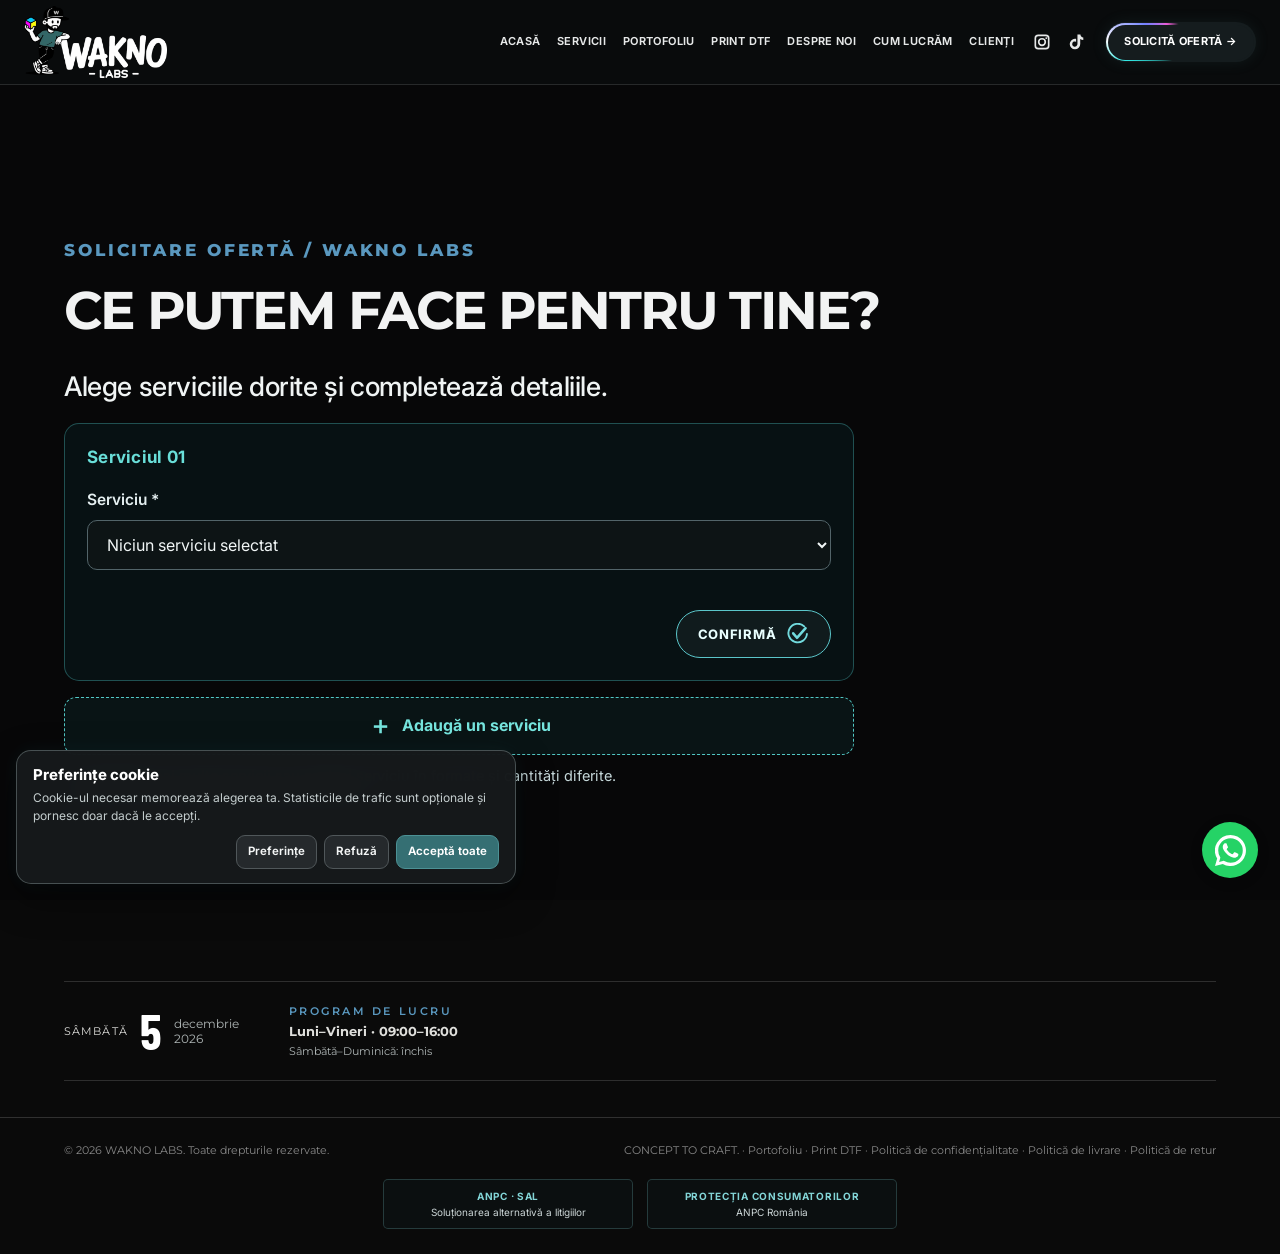
<file: solicita-oferta.html>
<!DOCTYPE html>
<html lang="ro"><head><meta charset="utf-8"/><meta content="width=device-width,initial-scale=1" name="viewport"/><meta content="#090909" name="theme-color"/><title>Solicită Ofertă Publicitară | WAKNO LABS</title><meta content="summary" name="twitter:card"/><link href="https://fonts.googleapis.com" rel="preconnect"/><link crossorigin="" href="https://fonts.gstatic.com" rel="preconnect"/><link href="https://fonts.googleapis.com/css2?family=Barlow+Condensed:wght@500;600;700;800&amp;family=Inter:wght@400;500;600;700;800&amp;display=swap" rel="stylesheet"/><style>
:root{--bg:#0a0a0a;--panel:#26262a;--stroke:#303438;--text:#dfdfdc;--muted:#aeb5b5;--accent:#468184}*{box-sizing:border-box}html{scroll-behavior:smooth;scroll-padding-top:90px}body{margin:0;background:var(--bg);color:var(--text);font-family:Inter,Arial,sans-serif;font-size:15px}a{color:inherit;text-decoration:none}img{display:block;max-width:100%}button{font:inherit}.container{width:min(1440px,90%);margin-inline:auto}.eyebrow{color:var(--accent);font-size:11px;font-weight:600;letter-spacing:.23em;text-transform:uppercase}.display{font-family:'Barlow Condensed',Impact,sans-serif;text-transform:uppercase;font-weight:700;letter-spacing:-.015em;line-height:.91}.orange{color:var(--accent)}.topbar{position:absolute;inset:0 0 auto;z-index:10;border-bottom:1px solid #ffffff30}.navrow{min-height:92px;display:flex;align-items:center;justify-content:space-between;gap:25px}.logo{display:block;flex-shrink:0}.logo img{width:208px;height:78px;object-fit:contain;object-position:left center}.nav{display:flex;align-items:center;gap:27px}.nav a{font-size:11px;font-weight:600;letter-spacing:.08em;text-transform:uppercase;transition:color .2s}.nav a:hover{color:var(--accent)}.nav-cta{border:1px solid var(--accent);color:var(--accent)!important;padding:12px 18px}.menu-btn{display:none;background:transparent;color:white;border:1px solid #ffffff70;padding:9px 13px;cursor:pointer}.hero{height:min(850px,100svh);min-height:610px;position:relative;display:flex;align-items:center;overflow:hidden;isolation:isolate}.hero video{position:absolute;inset:0;width:100%;height:100%;object-fit:cover;object-position:center 46%;z-index:-3}.hero:before{content:"";position:absolute;inset:0;background:linear-gradient(90deg,#050505e8 0%,#0707079e 47%,#07070750 100%),linear-gradient(0deg,#090909 0%,transparent 28%);z-index:-2}.hero-copy{padding-top:115px}.hero h1{font-size:clamp(80px,11vw,170px);margin:20px 0 16px;max-width:1000px}.hero p{color:#dedede;max-width:550px;font-size:14px;line-height:1.75}.hero-actions{display:flex;gap:22px;align-items:center;flex-wrap:wrap;margin-top:30px}.btn{display:inline-flex;align-items:center;justify-content:center;gap:20px;padding:15px 22px;border:1px solid #777;font-size:11px;letter-spacing:.12em;text-transform:uppercase;font-weight:600;transition:background .2s,border-color .2s}.btn:hover{border-color:var(--accent);background:#ffffff10}.btn-primary{border-color:var(--accent);background:var(--accent);color:#0a0a0a}.btn-primary:hover{background:#ff854b}.scroll-note{position:absolute;bottom:28px;left:5%;font-size:10px;letter-spacing:.2em;color:#aaa}.section{padding:105px 0}.section-header{display:flex;justify-content:space-between;align-items:end;gap:32px;margin-bottom:42px}.section-header h2{font-size:clamp(48px,6vw,88px);margin:13px 0 0}.section-header p{color:var(--muted);max-width:370px;font-size:13px;line-height:1.75;margin:0}.service-grid{display:grid;grid-template-columns:repeat(12,1fr);gap:16px}.service{grid-column:span 3;background:#141414;border:1px solid #292929;overflow:hidden;transition:transform .25s,border-color .25s}.service:hover{transform:translateY(-5px);border-color:#656565}.service.large{grid-column:span 6}.service img{width:100%;height:275px;object-fit:cover;filter:saturate(.8);transition:transform .5s,filter .5s}.service.large img{height:355px}.service:hover img{transform:scale(1.04);filter:saturate(1)}.service-body{display:flex;justify-content:space-between;gap:10px;align-items:start;padding:21px}.service h3{font-family:'Barlow Condensed',sans-serif;text-transform:uppercase;font-size:25px;font-weight:600;line-height:1;margin:0 0 8px}.service p{color:var(--muted);font-size:12px;line-height:1.6;margin:0}.service .arrow{color:var(--accent);font-size:22px}.note{color:#777;font-size:11px;margin-top:20px}.feature{position:relative;background:#171717;overflow:hidden}.feature-inner{display:grid;grid-template-columns:1fr 1fr;align-items:center;gap:70px}.feature img{width:100%;height:460px;object-fit:cover}.feature h2{font-size:clamp(60px,6.5vw,100px);margin:18px 0}.feature p{font-size:14px;color:#bbb;line-height:1.8;max-width:500px}.process{border-top:1px solid var(--stroke)}.process-grid{display:grid;grid-template-columns:repeat(3,1fr);gap:32px;margin-top:45px}.step{border-top:1px solid #4a4a4a;padding-top:20px}.step .num{font-family:'Barlow Condensed',sans-serif;color:var(--accent);font-size:36px}.step h3{font-family:'Barlow Condensed',sans-serif;font-size:28px;text-transform:uppercase;font-weight:600;margin:14px 0}.step p{color:var(--muted);font-size:13px;line-height:1.8}.clients{background:#111;border-top:1px solid #252525;border-bottom:1px solid #252525}.client-grid{display:grid;grid-template-columns:repeat(5,minmax(0,1fr));gap:12px}.client{background:#191919;border:1px solid #333;aspect-ratio:1.25;display:flex;align-items:center;justify-content:center;padding:20px;transition:border-color .2s,background .2s}.client:hover{border-color:#666;background:#202020}.client img{width:100%;height:100%;object-fit:contain}.social{display:flex;justify-content:space-between;align-items:center;gap:25px;flex-wrap:wrap;border-top:1px solid #333;padding-top:38px}.social-links{display:flex;gap:12px;flex-wrap:wrap}.social-links a{border:1px solid #555;padding:13px 18px;font-size:12px}.social-links a:hover{border-color:var(--accent)}.contact{padding:115px 0 100px}.contact h2{font-size:clamp(70px,10vw,150px);margin:15px 0 30px}.contact p{max-width:590px;color:#aaa;font-size:14px;line-height:1.8}.footer{border-top:1px solid #303030;padding:25px 0;color:#888;font-size:11px}.footer-row{display:flex;justify-content:space-between;gap:15px;flex-wrap:wrap}.reveal{opacity:0;transform:translateY(25px);transition:opacity .6s,transform .6s}.reveal.visible{opacity:1;transform:none}
@media(max-width:1000px){.service{grid-column:span 6}.service.large{grid-column:span 6}.client-grid{grid-template-columns:repeat(3,1fr)}.feature-inner{gap:35px}.nav{gap:13px}}@media(max-width:720px){.container{width:90%}.navrow{min-height:76px}.logo img{width:155px;height:63px}.menu-btn{display:block}.nav{display:none;position:absolute;top:76px;left:0;right:0;background:#101010;padding:22px 5%;flex-direction:column;align-items:stretch;gap:0;border-bottom:1px solid #444}.nav.open{display:flex}.nav a{padding:13px 0}.nav-cta{margin-top:10px;text-align:center}.hero{min-height:630px;height:88svh}.hero-copy{padding-top:75px}.hero h1{font-size:clamp(75px,16vw,115px)}.hero:before{background:linear-gradient(90deg,#050505dd,#05050577),linear-gradient(0deg,#090909,transparent 30%)}.section{padding:72px 0}.section-header{display:block}.section-header h2{font-size:clamp(52px,12vw,78px);margin-bottom:20px}.service.large,.service{grid-column:span 12}.service img,.service.large img{height:260px}.feature-inner{grid-template-columns:1fr;gap:30px}.feature img{height:310px}.feature h2{font-size:70px}.process-grid{grid-template-columns:1fr;gap:20px}.client-grid{grid-template-columns:repeat(2,1fr)}.contact{padding:80px 0}.contact h2{font-size:clamp(70px,15vw,115px)}}@media(prefers-reduced-motion:reduce){*,*:before,*:after{scroll-behavior:auto!important;transition:none!important}.reveal{opacity:1;transform:none}}

/* WAKNO LABS — microinteractions */
.ambient-background video{opacity:.48!important;filter:saturate(1.05)!important}.ambient-background:after{background:rgba(4,5,7,.54)!important}.ambient video{opacity:.42!important}.ambient:after{background:rgba(0,0,0,.48)!important}
.service:hover{transform:translateY(-3px)!important;border-color:rgba(91,173,176,.32)!important;box-shadow:none!important}.service:hover img{transform:scale(1.03)!important}
.wakno-shape{display:inline-flex;white-space:nowrap;color:#dfdfdc}.wakno-shape>span{position:relative;display:inline-block;color:inherit}.wakno-shape>span:before,.wakno-shape>span:after{content:attr(data-char);position:absolute;inset:0;opacity:0;pointer-events:none}.wakno-shape>span:before{color:#00cdec}.wakno-shape>span:after{color:#ed008e}
.wakno-shape.play>span{animation:wakLetter 2.8s ease-in-out both;animation-delay:calc(var(--i)*30ms)}.wakno-shape.play>span:before{animation:wakGhostC 2.8s both;animation-delay:calc(var(--i)*30ms)}.wakno-shape.play>span:after{animation:wakGhostM 2.8s both;animation-delay:calc(var(--i)*30ms)}
@keyframes wakLetter{0%,10%,100%{transform:translateX(0) rotate(0);color:#dfdfdc}30%{transform:translateX(calc((var(--i) - 2.5)*.10em)) rotate(var(--tilt));color:var(--ink)}48%{transform:translateX(calc((var(--i) - 2.5)*.13em)) rotate(calc(var(--tilt)*-.7));color:var(--ink)}55%{transform:translateX(calc((var(--i) - 2.5)*.12em)) rotate(var(--tilt));color:#dfdfdc}60%{transform:translateX(calc((var(--i) - 2.5)*.12em + 3px)) rotate(calc(var(--tilt)*-1));color:#dfdfdc}65%{transform:translateX(calc((var(--i) - 2.5)*.11em - 3px)) rotate(var(--tilt));color:#dfdfdc}82%,100%{transform:translateX(0) rotate(0);color:#dfdfdc}}
@keyframes wakGhostC{0%,44%,70%,100%{opacity:0;transform:translate(0)}52%,64%{opacity:.8;transform:translate(-5px,1px)}}@keyframes wakGhostM{0%,44%,70%,100%{opacity:0;transform:translate(0)}52%,64%{opacity:.8;transform:translate(5px,-1px)}}
.wakno-title-reveal{opacity:1;clip-path:inset(0 100% 0 0);will-change:clip-path}
.wakno-title-reveal.wakno-visible{animation:wakno-write-title 1.65s cubic-bezier(.22,.72,.16,1) both}
@keyframes wakno-write-title{0%{clip-path:inset(0 100% 0 0)}100%{clip-path:inset(0 0 0 0)}}
@media(prefers-reduced-motion:reduce){.wakno-shape.play>span,.wakno-shape.play>span:before,.wakno-shape.play>span:after{animation:none!important}.wakno-title-reveal{clip-path:none!important}}

/* Ajustări finale WAKNO: lizibilitate titluri, etichetă servicii, CTA și program */
#servicii .section-header .eyebrow{font-size:clamp(16px,1.45vw,21px)!important;letter-spacing:.17em;line-height:1.35;margin-bottom:18px}
#servicii .section-header h2.display{line-height:1.12!important;letter-spacing:-.012em;overflow-wrap:normal;word-break:normal;text-wrap:balance;padding-block:.07em;max-width:100%}
#servicii .section-header h2.display .orange{line-height:inherit}
#contact .btn.btn-primary{display:inline-flex;justify-content:center;align-items:center;min-height:62px;min-width:285px;padding:18px 32px!important;font-size:16px!important;font-weight:800;letter-spacing:.045em;text-align:center;white-space:normal;background:#468184!important;color:#fff!important;border:1px solid #72aeb0!important;box-shadow:0 7px 28px #46818445;position:relative;z-index:2}
#contact .btn.btn-primary:hover{background:#397477!important;box-shadow:0 9px 35px #46818470;transform:translateY(-2px)}
.wakno-info{margin-top:48px;margin-bottom:36px;border-top:1px solid #ffffff26;border-bottom:1px solid #ffffff26}
@media(max-width:760px){#servicii .section-header h2.display{font-size:clamp(42px,10.5vw,72px)!important;line-height:1.14!important}#servicii .section-header .eyebrow{font-size:17px!important}#contact .btn.btn-primary{width:100%;min-width:0;min-height:58px}}

/* Formular cerere oferta – WAKNO LABS */
.wakno-offer{max-width:790px;margin:32px 0 0;text-align:left;color:#e4eeee;font-family:Inter,Arial,sans-serif}
.wakno-offer-grid{display:grid;grid-template-columns:repeat(2,minmax(0,1fr));gap:17px 20px}
.wakno-offer label{display:flex;flex-direction:column;gap:9px;margin-bottom:18px;font-size:13px;font-weight:600;color:#d8e1e2}
.wakno-offer input,.wakno-offer select,.wakno-offer textarea{box-sizing:border-box;display:block;width:100%;min-width:0;padding:15px 14px;background:#0d1415;border:1px solid #526469;border-radius:10px;color:#f1f6f6;font:400 15px/1.4 Inter,Arial,sans-serif;outline:none;transition:border-color .2s}
.wakno-offer textarea{resize:vertical;min-height:120px}
.wakno-offer input:focus,.wakno-offer select:focus,.wakno-offer textarea:focus{border-color:#72c8d5;box-shadow:0 0 0 2px rgba(114,200,213,.12)}
.wakno-offer select option{background:#11191b;color:#f4f6f6}
.wakno-optional{font-weight:400;color:#a9b8bb}
.wakno-offer .wakno-offer-hint{font-size:12px;line-height:1.7;color:#bdcacc;margin:0 0 18px}
.wakno-offer-send{display:inline-flex;align-items:center;justify-content:center;gap:18px;border:1px solid rgba(255,255,255,.16);border-radius:100px;padding:17px 27px;background:#60a5c8;color:#fff;font:700 14px Inter,Arial,sans-serif;cursor:pointer;min-height:52px}
.wakno-offer-send:hover{background:#79b8d8}
.wakno-offer-note{border:1px solid rgba(101,195,208,.6);border-left:3px solid #64b9d4;border-radius:12px;background:rgba(30,72,80,.12);padding:18px;margin:20px 0;color:#c9e0e1;font-size:15px;line-height:1.65}
.wakno-offer-note strong{color:#b1e1e2;font-size:16px}.wakno-offer-note p{font-size:15px;line-height:1.65;margin:8px 0}.wakno-offer-note small{color:#a8d0d2;font-size:13px;font-weight:600}
.wakno-offer-fallback a,.wakno-offer-fallback button{color:#8cd1d7;text-decoration:underline}.wakno-offer-fallback button{border:0;background:none;font:inherit;cursor:pointer;padding:0}
.footer .anpc-footer{display:flex;justify-content:center;align-items:center;gap:14px;margin:22px auto 0;flex-wrap:nowrap}
.anpc-footer-link{box-sizing:border-box;display:flex;flex-direction:column;align-items:center;justify-content:center;gap:4px;min-height:50px;width:250px;max-width:calc(50% - 7px);padding:7px 10px;border:1px solid rgba(117,190,193,.25);border-radius:5px;background:rgba(12,20,22,.5);color:#cdd7d8;text-align:center;font:400 10px/1.25 Inter,Arial,sans-serif}
.anpc-footer-kicker{font-size:10px;letter-spacing:.7px;font-weight:700;color:#83d5d7}
@media(max-width:650px){.wakno-offer-grid{grid-template-columns:1fr;gap:0}.wakno-offer{margin-top:24px}.wakno-offer-send{width:100%}.footer .anpc-footer{gap:8px}.anpc-footer-link{max-width:calc(50% - 4px);padding:7px 5px;font-size:9px}.anpc-footer-kicker{font-size:9px;letter-spacing:.2px}}

/* Alegere proveniență textile, vizibilă numai pentru serviciul relevant */
.wakno-textile-source{border:1px solid rgba(133,190,198,.35);border-radius:16px;padding:17px 18px;margin:14px 0 20px;min-width:0}
.wakno-textile-source[hidden]{display:none!important}
.wakno-textile-source legend{padding:0 8px;font-weight:700;color:#e5f1f1}
.wakno-textile-options{display:grid;grid-template-columns:repeat(2,minmax(0,1fr));gap:10px;margin:7px 0 9px}
.wakno-textile-options label{display:flex;align-items:center;gap:9px;border:1px solid rgba(140,178,185,.42);border-radius:12px;padding:13px 12px;font-size:14px;line-height:1.35;cursor:pointer;min-width:0}
.wakno-textile-options label:has(input:checked){border-color:#73c6d5;background:rgba(87,179,195,.12)}
.wakno-textile-options input{accent-color:#70c4d3;flex-shrink:0;width:17px;height:17px}
.wakno-textile-source p{font-size:12px;line-height:1.5;opacity:.75;margin:6px 0 0}
@media(max-width:390px){.wakno-textile-options label{font-size:12px;padding:11px 8px;gap:6px}}

/* Opțiuni stickere – apar numai pentru serviciul Stickere și autocolante */
.wakno-sticker-options{border:1px solid rgba(133,190,198,.35);border-radius:16px;padding:18px;margin:14px 0 20px;min-width:0}
.wakno-sticker-options[hidden]{display:none!important}
.wakno-sticker-options legend{padding:0 8px;font-weight:700;color:#e5f1f1}
.wakno-sticker-group{margin:10px 0 18px}.wakno-sticker-group:last-child{margin-bottom:0}
.wakno-sticker-group strong{display:block;font-size:14px;margin-bottom:10px;color:#d7e7e8}
.wakno-sticker-choices{display:grid;grid-template-columns:repeat(2,minmax(0,1fr));gap:10px}
.wakno-sticker-choices.three{grid-template-columns:repeat(3,minmax(0,1fr))}
.wakno-sticker-choices label{display:flex;align-items:center;gap:9px;border:1px solid rgba(140,178,185,.42);border-radius:12px;padding:13px 12px;font-size:13px;line-height:1.4;cursor:pointer;min-width:0}
.wakno-sticker-choices label:has(input:checked){border-color:#73c6d5;background:rgba(87,179,195,.12)}
.wakno-sticker-choices input{accent-color:#70c4d3;flex-shrink:0;width:17px;height:17px}
.wakno-sticker-group small{display:block;margin-top:9px;color:#aabdc0;font-size:12px;line-height:1.5}
@media(max-width:500px){.wakno-sticker-choices.three{grid-template-columns:repeat(2,minmax(0,1fr))}.wakno-sticker-choices label{font-size:12px;padding:11px 9px}}
/* Carduri de format pentru postere: dimensiuni lizibile pe mobil */
.wakno-poster-options .flyer-card-body{min-height:132px}
.wakno-poster-options .flyer-card-title{font-size:14px}
.wakno-poster-options .flyer-card-detail{font-size:13px}
@media(max-width:520px){.wakno-poster-options .flyer-card-body{min-height:125px;padding:10px 5px}.wakno-poster-options .flyer-card-title{font-size:14px}.wakno-poster-options .flyer-card-detail{font-size:12px}}
 .wakno-auto-details{margin-top:18px;display:grid;gap:8px}.wakno-auto-details[hidden]{display:none!important}.wakno-auto-details label{display:grid;gap:8px}.wakno-auto-details textarea{box-sizing:border-box;width:100%;min-height:104px;resize:vertical;font:inherit;line-height:1.55}.wakno-auto-details small{display:block;line-height:1.55;opacity:.8}
.wakno-letters-options .wakno-abc-icon{display:block;width:min(100%,168px);height:80px;margin:0 auto 8px;overflow:visible}.wakno-letters-options .flyer-card-body{min-width:0}.wakno-letters-options .flyer-card-detail{text-align:center}@media(max-width:420px){.wakno-letters-options .wakno-abc-icon{width:100%;height:65px}}

/* Cuburi promoționale: pictograme vectoriale responsive și previzualizare în timp real */
.wakno-cube-options .wakno-cube-grid{align-items:stretch;gap:12px}
.wakno-cube-options .wakno-cube-grid .wakno-cube-choice{min-height:164px;gap:6px;padding:13px 9px!important;justify-content:flex-start}
.wakno-cube-options .wakno-cube-icon{width:100%;height:92px;display:flex;align-items:center;justify-content:center;flex-shrink:0}
.wakno-cube-options .wakno-cube-svg{width:min(100%,140px);height:92px;overflow:visible;color:#78d4db}
.wakno-cube-options .cube-top{fill:#203b40}
.wakno-cube-options .cube-side{fill:#193338}
.wakno-cube-options .cube-front{fill:#315259}
.wakno-cube-options .wakno-cube-name{display:block;line-height:1.25;font-size:15px;font-weight:700}
.wakno-cube-options .wakno-cube-grid label small{line-height:1.3;font-size:13px}
.wakno-cube-options .wakno-cube-explain{margin:6px 0 2px;color:#b9d2d4;font-size:14px;line-height:1.5}
/* Același cub din selectorul de dimensiuni reflectă iluminarea aleasă */
/* All three visible faces illuminate together, not just the front. */
.wakno-cube-options .wakno-cube-svg .cube-top,
.wakno-cube-options .wakno-cube-svg .cube-side,
.wakno-cube-options .wakno-cube-svg .cube-front{transition:fill .3s ease,filter .3s ease}
.wakno-cube-options:has(input[data-original-name="cubeLight"][value="RGB"]:checked) .wakno-cube-size-grid .wakno-cube-svg,
.wakno-cube-light-choice[data-cube-light="rgb"] .wakno-cube-svg{filter:drop-shadow(0 0 7px #b768ff)}
.wakno-cube-options:has(input[data-original-name="cubeLight"][value="RGB"]:checked) .wakno-cube-size-grid .cube-front,
.wakno-cube-light-choice[data-cube-light="rgb"] .cube-front{animation:waknoCubeRgbFront 5s linear infinite}
.wakno-cube-options:has(input[data-original-name="cubeLight"][value="RGB"]:checked) .wakno-cube-size-grid .cube-side,
.wakno-cube-light-choice[data-cube-light="rgb"] .cube-side{animation:waknoCubeRgbSide 5s linear infinite}
.wakno-cube-options:has(input[data-original-name="cubeLight"][value="RGB"]:checked) .wakno-cube-size-grid .cube-top,
.wakno-cube-light-choice[data-cube-light="rgb"] .cube-top{animation:waknoCubeRgbTop 5s linear infinite}
.wakno-cube-options:has(input[data-original-name="cubeLight"][value="Alb rece"]:checked) .wakno-cube-size-grid .wakno-cube-svg,
.wakno-cube-light-choice[data-cube-light="cold"] .wakno-cube-svg{filter:drop-shadow(0 0 8px #9ae9ff)}
.wakno-cube-options:has(input[data-original-name="cubeLight"][value="Alb rece"]:checked) .wakno-cube-size-grid .cube-front,
.wakno-cube-light-choice[data-cube-light="cold"] .cube-front{fill:#e9fcff}
.wakno-cube-options:has(input[data-original-name="cubeLight"][value="Alb rece"]:checked) .wakno-cube-size-grid .cube-top,
.wakno-cube-light-choice[data-cube-light="cold"] .cube-top{fill:#f5ffff}
.wakno-cube-options:has(input[data-original-name="cubeLight"][value="Alb rece"]:checked) .wakno-cube-size-grid .cube-side,
.wakno-cube-light-choice[data-cube-light="cold"] .cube-side{fill:#b5ebf8}
.wakno-cube-options:has(input[data-original-name="cubeLight"][value="Alb cald"]:checked) .wakno-cube-size-grid .wakno-cube-svg,
.wakno-cube-light-choice[data-cube-light="warm"] .wakno-cube-svg{filter:drop-shadow(0 0 8px #ffbd67)}
.wakno-cube-options:has(input[data-original-name="cubeLight"][value="Alb cald"]:checked) .wakno-cube-size-grid .cube-front,
.wakno-cube-light-choice[data-cube-light="warm"] .cube-front{fill:#ffe1a1}
.wakno-cube-options:has(input[data-original-name="cubeLight"][value="Alb cald"]:checked) .wakno-cube-size-grid .cube-top,
.wakno-cube-light-choice[data-cube-light="warm"] .cube-top{fill:#fff0ca}
.wakno-cube-options:has(input[data-original-name="cubeLight"][value="Alb cald"]:checked) .wakno-cube-size-grid .cube-side,
.wakno-cube-light-choice[data-cube-light="warm"] .cube-side{fill:#f6bf77}
.wakno-cube-options:has(input[data-original-name="cubeLight"][value="Neiluminat"]:checked) .wakno-cube-size-grid .wakno-cube-svg,
.wakno-cube-light-choice[data-cube-light="off"] .wakno-cube-svg{filter:none}
.wakno-cube-options:has(input[data-original-name="cubeLight"][value="Neiluminat"]:checked) .wakno-cube-size-grid .cube-front,
.wakno-cube-light-choice[data-cube-light="off"] .cube-front{fill:#344a4e}
.wakno-cube-options:has(input[data-original-name="cubeLight"][value="Neiluminat"]:checked) .wakno-cube-size-grid .cube-top,
.wakno-cube-light-choice[data-cube-light="off"] .cube-top{fill:#42585c}
.wakno-cube-options:has(input[data-original-name="cubeLight"][value="Neiluminat"]:checked) .wakno-cube-size-grid .cube-side,
.wakno-cube-light-choice[data-cube-light="off"] .cube-side{fill:#293c40}
@keyframes waknoCubeRgbFront{0%,100%{fill:#ed71ee}25%{fill:#64d9ff}50%{fill:#83ffb1}75%{fill:#ffb878}}
@keyframes waknoCubeRgbSide{0%,100%{fill:#b954c8}25%{fill:#41a8d5}50%{fill:#53ce91}75%{fill:#d68a50}}
@keyframes waknoCubeRgbTop{0%,100%{fill:#ffa5f5}25%{fill:#a4edff}50%{fill:#bcffda}75%{fill:#ffdcad}}
@media(max-width:700px){.wakno-cube-options .wakno-cube-grid .wakno-cube-choice{min-height:152px;padding:10px 6px!important}.wakno-cube-options .wakno-cube-icon,.wakno-cube-options .wakno-cube-svg{height:82px}}
@media(prefers-reduced-motion:reduce){.wakno-cube-options .cube-front,.wakno-cube-options .cube-side,.wakno-cube-options .cube-top{animation:none!important}.wakno-cube-light-choice[data-cube-light="rgb"] .cube-front,.wakno-cube-options:has(input[data-original-name="cubeLight"][value="RGB"]:checked) .wakno-cube-size-grid .cube-front{fill:#be87ef}.wakno-cube-light-choice[data-cube-light="rgb"] .cube-side,.wakno-cube-options:has(input[data-original-name="cubeLight"][value="RGB"]:checked) .wakno-cube-size-grid .cube-side{fill:#8d60b9}.wakno-cube-light-choice[data-cube-light="rgb"] .cube-top,.wakno-cube-options:has(input[data-original-name="cubeLight"][value="RGB"]:checked) .wakno-cube-size-grid .cube-top{fill:#dfb1ff}}


/* Logo apare exclusiv în opțiunile de dimensiune; iluminarea arată doar cubul. */
.wakno-cube-options .wakno-cube-size-grid .wakno-cube-svg text{paint-order:stroke;stroke:#102226;stroke-width:.45px;stroke-linejoin:round}
.wakno-cube-options .wakno-cube-grid .wakno-cube-choice{box-sizing:border-box;min-width:0}
.wakno-cube-options .wakno-cube-grid .wakno-cube-name{overflow-wrap:anywhere;text-align:center}
@media(max-width:700px){.wakno-cube-options .wakno-cube-grid{gap:9px}.wakno-cube-options .wakno-cube-grid .wakno-cube-choice{min-height:160px}.wakno-cube-options .wakno-cube-name{font-size:14px}}
#waknoOfferForm .wakno-custom-products-note{margin:18px 0 10px;padding:15px 17px;border:1px solid #31565a;border-radius:11px;background:#0b1a1c;color:#e2eff0;font-size:15px;line-height:1.6}
#waknoOfferForm .wakno-custom-products-note[hidden]{display:none!important}
#waknoOfferForm .wakno-custom-products-note strong{display:block;color:#78dce1;font-size:15px;margin-bottom:6px}
#waknoOfferForm .wakno-custom-products-note p{margin:0;color:#d3e1e3}
</style><style id="wakno-v2-style">:root{--wakno-bg:#0a0a0a;--wakno-accent:#468184;--wakno-text:#dfdfdc}body{background:var(--wakno-bg);color:var(--wakno-text)}.orange{color:var(--wakno-accent)!important}.btn-primary{background:var(--wakno-accent)!important}.hero h1.editable-title{font-size:clamp(42px,8vw,118px)!important;overflow-wrap:break-word;line-height:.98;max-width:100%;text-wrap:balance}.hero{height:auto!important;min-height:100svh!important;padding-bottom:75px}.hero-copy{padding-bottom:65px}.scroll-note{bottom:16px!important;pointer-events:none}@media(max-width:760px){.hero h1.editable-title{font-size:clamp(42px,11vw,76px)!important}.scroll-note{display:none!important}.hero-copy{padding-bottom:35px}}.gallery-section{padding:90px 0;background:var(--wakno-bg)}.wakno-gallery{display:grid;grid-template-columns:repeat(auto-fit,minmax(220px,1fr));gap:20px;margin-top:30px}.gallery-card{background:#1b1b1d;border-radius:10px;overflow:hidden;padding-bottom:15px}.gallery-card img{width:100%;aspect-ratio:4/3;object-fit:cover;display:block}.gallery-card h3,.gallery-card p{margin:12px 16px 0}.gallery-card p{color:#aaa;font-size:14px}</style>
<style id="wakno-v3-style">
:root{--bg:#0a0a0a;--panel:#26262a;--stroke:#303438;--text:#dfdfdc;--muted:#aeb5b5;--accent:#468184;--glow-a:#39e7e3;--glow-b:#6b7dff;--glow-c:#e55bdc}
body{background:#0a0a0a;color:#dfdfdc}
.topbar{position:fixed;background:rgba(8,9,10,.72);backdrop-filter:blur(16px);-webkit-backdrop-filter:blur(16px);border-bottom:1px solid #ffffff20}
.navrow{min-height:82px}.logo img{width:190px;height:76px;object-fit:contain}.nav{gap:20px}.nav a:hover{color:#8de0e2}
.nav-cta{border:1px solid transparent!important;border-radius:999px;padding:11px 16px!important;color:#fff!important;background:#050505!important}
.nav-social{display:flex;align-items:center;gap:13px;flex-shrink:0}.nav-social a{display:grid;place-items:center;width:30px;height:30px;border:1px solid transparent;border-radius:50%;color:#dfdfdc;transition:color .2s,transform .2s,filter .2s}.nav-social a:hover{color:#8de0e2;transform:translateY(-2px);filter:drop-shadow(0 0 7px #468184)}.nav-social svg{width:19px;height:19px;fill:currentColor}
.hero{z-index:1}.hero h1{font-size:clamp(68px,10vw,150px)}.hero:before{background:linear-gradient(90deg,#050505e8 0%,#0707079e 47%,#07070750 100%),linear-gradient(0deg,#090909 0%,transparent 28%)}
.ambient-background{position:fixed;inset:0;z-index:0;pointer-events:none;overflow:hidden;background:#0a0a0a}.ambient-background video{width:100%;height:100%;object-fit:cover;opacity:.25;filter:saturate(.85)}.ambient-background:after{content:"";position:absolute;inset:0;background:rgba(4,5,7,.76)}
body>header,body>main,body>footer{position:relative;z-index:1}.section:not(.feature):not(.clients),.gallery-section,.contact{background:transparent}.service{background:rgba(20,21,23,.88);border-color:#ffffff18;backdrop-filter:blur(8px)}.feature{background:rgba(18,20,21,.88)}.clients{background:rgba(12,13,15,.9)}.client{background:rgba(25,26,28,.82);border-color:#ffffff20}.section-header p,.service p,.feature p,.contact p{color:#b7bcbc}
/* Animated multicolor glow buttons */
.btn,.nav-cta,.social-links a,.service .arrow{position:relative;isolation:isolate;overflow:hidden;border:1px solid transparent!important;background:#050505!important;color:#fff!important;border-radius:999px;box-shadow:0 0 15px #46818420;transition:transform .2s,box-shadow .25s}
.btn:before,.nav-cta:before,.social-links a:before,.service .arrow:before{content:"";position:absolute;z-index:-2;inset:-180%;background:conic-gradient(from 0deg,transparent 0deg,transparent 205deg,#31e9e4 250deg,#ffffff 270deg,#7282ff 295deg,#ed5bd6 320deg,transparent 350deg);animation:waknoGlowSpin 3.2s linear infinite}
.btn:after,.nav-cta:after,.social-links a:after,.service .arrow:after{content:"";position:absolute;z-index:-1;inset:1.5px;border-radius:inherit;background:#050505}
.btn>*{position:relative;z-index:1}.btn:hover,.nav-cta:hover,.social-links a:hover,.service .arrow:hover{transform:translateY(-2px);box-shadow:0 0 18px #39e7e380,0 0 34px #6b7dff42,0 0 45px #e55bdc25}.btn:active,.nav-cta:active,.social-links a:active{transform:scale(.98)}.btn-primary{background:#050505!important;color:#fff!important}.service .arrow{display:grid;place-items:center;width:42px;height:42px;flex-shrink:0;font-size:22px}.social-links a{padding:12px 17px}
@keyframes waknoGlowSpin{to{transform:rotate(360deg)}}
.portfolio-lightbox{position:fixed;inset:0;z-index:100;background:rgba(0,0,0,.92);display:grid;place-items:center;padding:5vw;cursor:zoom-out}.portfolio-lightbox img{max-width:min(1100px,92vw);max-height:86vh;object-fit:contain}.portfolio-lightbox button{position:absolute;top:18px;right:24px;border:0;background:transparent;color:#fff;font-size:42px;cursor:pointer}.gallery-section{scroll-margin-top:100px}.gallery-section h2{font-size:clamp(48px,6vw,88px);margin:13px 0 0}.wakno-gallery{grid-template-columns:repeat(auto-fit,minmax(230px,1fr))}.gallery-card{background:rgba(23,24,26,.9);border:1px solid #ffffff18;border-radius:12px}.gallery-card img{aspect-ratio:4/3;object-fit:cover}.gallery-card h3{color:#dfdfdc}
.client-carousel{display:block;position:relative;overflow:hidden}.client-track{display:flex;transition:transform .8s cubic-bezier(.22,.75,.2,1)}.client-slide{flex:0 0 100%;display:grid;grid-template-columns:repeat(3,minmax(0,1fr));gap:14px;padding:2px}.client-slide .client{aspect-ratio:1.7;min-width:0}.client-dots{display:flex;justify-content:center;gap:8px;margin-top:20px}.client-dots button{width:8px;height:8px;padding:0;border:0;border-radius:50%;background:#555;cursor:pointer}.client-dots button.active{background:#468184;box-shadow:0 0 9px #39e7e3}
.whatsapp-float[hidden]{display:none!important}.whatsapp-float{position:fixed;right:22px;bottom:22px;z-index:70;width:56px;height:56px;display:grid;place-items:center;border:0;border-radius:50%;background:#25D366;color:#fff;box-shadow:0 3px 12px rgba(0,0,0,.22);transition:transform .22s ease,box-shadow .22s ease}.whatsapp-float:hover{transform:translateY(-2px);box-shadow:0 5px 16px rgba(0,0,0,.26)}.whatsapp-float svg{width:31px;height:31px;fill:#fff;display:block;flex-shrink:0}
@media(max-width:1150px){.nav{gap:10px}.nav a{font-size:9px}.nav-social{gap:6px}.logo img{width:155px}.client-slide .client{padding:12px}}
@media(max-width:760px){.topbar{position:fixed}.navrow{min-height:74px}.logo img{width:145px;height:62px}.nav{top:74px;background:rgba(8,9,10,.97);backdrop-filter:blur(15px)}.nav-social{justify-content:center;padding:12px 0 5px}.nav-social a{width:38px;height:38px}.nav-cta{margin-top:8px;text-align:center}.hero{padding-top:60px}.hero h1{font-size:clamp(48px,12vw,82px)}.client-slide{grid-template-columns:repeat(3,minmax(0,1fr));gap:7px}.client-slide .client{aspect-ratio:1/1.1;padding:8px}.whatsapp-float{width:52px;height:52px;right:14px;bottom:14px}.ambient-background video{object-position:center;opacity:.20}}
@media(max-width:430px){.client-slide{grid-template-columns:repeat(2,minmax(0,1fr))}.client-slide .client:nth-child(3){display:none}.nav-social{gap:14px}}
@media(prefers-reduced-motion:reduce){.btn:before,.nav-cta:before,.social-links a:before,.service .arrow:before{animation:none}.client-track{transition:none}}
</style>
<style id="wakno-static-section-headings">
.section-header h2,.feature h2,.process h2,.contact h2,.intro h1,
.wakno-title-reveal,.wakno-title-reveal.wakno-visible{
  opacity:1!important;clip-path:none!important;transform:none!important;
  animation:none!important;transition:none!important;filter:none!important;
}
</style>
<link href="https://fonts.googleapis.com/css2?family=Montserrat:wght@400;600;700;800&amp;family=Roboto:wght@400;600;700;800&amp;display=swap" rel="stylesheet"/><link href="https://fonts.googleapis.com/css2?family=Poppins:wght@400;600;700;800&amp;family=Oswald:wght@400;600;700;800&amp;display=swap" rel="stylesheet" media="print" onload="this.media='all'"/><noscript><link href="https://fonts.googleapis.com/css2?family=Poppins:wght@400;600;700;800&amp;family=Oswald:wght@400;600;700;800&amp;display=swap" rel="stylesheet"/></noscript><style id="wakno-typography">
:root{--wakno-heading-font:'Barlow Condensed',sans-serif;--wakno-body-font:'Inter',sans-serif;--wakno-menu-font:'Inter',sans-serif;--wakno-heading-size:80px;--wakno-body-size:15px;--wakno-menu-size:12px;--wakno-menu-size-mobile:28px}
@media(min-width:761px){.display:not(.hero h1){font-family:var(--wakno-heading-font)!important;font-size:clamp(38px,6vw,var(--wakno-heading-size))!important}.nav>a:not(.nav-cta){font-family:var(--wakno-menu-font)!important;font-size:var(--wakno-menu-size)!important}}
body{font-family:var(--wakno-body-font)!important}
.hero p,.section p,.contact p,.intro p,.gallery-card p{font-size:var(--wakno-body-size)!important}
@media(max-width:760px){.display:not(.hero h1){font-family:var(--wakno-heading-font)!important;font-size:clamp(38px,10vw,var(--wakno-heading-size))!important}}
</style>
<style id="wakno-headings-static">.wakno-title-reveal,.wakno-title-reveal.wakno-visible{opacity:1!important;clip-path:none!important;animation:none!important;transition:none!important}.section-header h2,.feature h2,.process h2,.contact h2,.intro h1{opacity:1!important;clip-path:none!important;animation:none!important;transition:none!important}</style><style id="wakno-upgrade">
.hero-copy{text-align:center;display:flex;flex-direction:column;align-items:center}.hero h1{max-width:100%;overflow-wrap:normal;line-height:1.04!important;font-size:clamp(52px,9vw,132px)!important}.hero .wakno-shape{justify-content:center;max-width:100%}.hero-actions{justify-content:center}.hero p{margin-inline:auto}.hero .eyebrow{max-width:100%}
#servicii.section{padding-block:88px}.service-grid{gap:14px}.service img{height:235px}.service.large img{height:300px}.service-body{padding:17px}.service h3{font-size:22px}.service p{font-size:12px!important}.section-header{margin-bottom:32px}
.feature-inner>*{min-width:0}.feature h2{font-size:clamp(42px,5.2vw,78px)!important;overflow-wrap:normal;line-height:1.07!important;max-width:100%}.feature-inner{gap:clamp(22px,4vw,55px)}.contact h2{overflow-wrap:break-word;line-height:1.03!important}
.wakno-info{display:flex;align-items:center;gap:30px;padding:22px 0;border-bottom:1px solid #ffffff26}.wakno-date{display:flex;align-items:center;gap:12px}.wakno-date #waknoWeekday{font-size:11px;letter-spacing:.1em;text-transform:uppercase;max-width:65px}.wakno-date strong{font:700 49px/.9 'Barlow Condensed',sans-serif;color:#fff}.wakno-date #waknoMonthYear{font-size:12px;color:#aeb5b5;max-width:85px}.wakno-hours{display:flex;flex-direction:column;gap:5px}.wakno-hours strong{font-size:13px}.wakno-hours>span:last-child{font-size:11px;color:#aeb5b5}.wakno-announcement{margin-top:16px;padding:15px 20px;border:1px solid #468184;background:#102123;color:#e5f6f5;border-radius:10px}.wakno-announcement[hidden]{display:none}.footer-row a:hover{color:#a4e0e0}
@media(max-width:760px){.hero h1{font-size:clamp(42px,11vw,76px)!important}.hero-copy{padding-top:110px!important}.wakno-info{gap:18px;flex-wrap:wrap}.feature h2{font-size:clamp(42px,10vw,68px)!important}.feature-inner{grid-template-columns:minmax(0,1fr)}#servicii.section{padding-block:68px}.service img,.service.large img{height:225px}.service-body{padding:16px}.section-header h2{overflow-wrap:break-word}.wakno-date strong{font-size:44px}}
@media(max-width:390px){.hero h1{font-size:clamp(37px,10.5vw,52px)!important}.hero .wakno-shape{letter-spacing:-.04em}}
@media(prefers-reduced-motion:reduce){.wakno-shape.play>span{animation:none!important}}
</style><style id="wakno-mobile-repair">
/* Reliability: never hide section content when animation fails. */
.reveal{opacity:1!important;transform:none!important;visibility:visible!important}
#despre .reveal,#despre .reveal h2,#despre .reveal p{opacity:1!important;visibility:visible!important}
@media(max-width:760px){
.topbar{z-index:500!important}
.menu-btn{pointer-events:auto!important;touch-action:manipulation;z-index:502!important}
.nav.open{display:flex!important;visibility:visible!important;opacity:1!important;pointer-events:auto!important;z-index:501!important}
.hero h1.editable-title,.hero h1{font-size:clamp(58px,14.5vw,90px)!important;line-height:.91!important;overflow-wrap:normal!important;word-break:normal!important}
.hero h1 .wakno-shape{font-size:inherit!important;white-space:nowrap!important}
.hero-copy{max-width:100%;min-width:0}
}
@media(max-width:370px){.hero h1.editable-title,.hero h1{font-size:clamp(49px,13.5vw,58px)!important}}
</style>
<style id="wakno-section-number-labels-20261030">
/* Titluri de sectiune 01–05: mai mari si mai lizibile, fara modificarea altor texte */
#servicii .eyebrow, #despre .eyebrow, #despre-noi .eyebrow, #cum-lucram .eyebrow, #clienti .eyebrow, #contact .eyebrow {
  font-size:clamp(20px,1.85vw,27px)!important;
  font-weight:800!important;
  letter-spacing:.12em!important;
  line-height:1.4!important;
  margin-bottom:20px!important;
  overflow-wrap:break-word;
}
@media(max-width:600px){
  #servicii .eyebrow, #despre .eyebrow, #despre-noi .eyebrow, #cum-lucram .eyebrow, #clienti .eyebrow, #contact .eyebrow {
    font-size:19px!important;letter-spacing:.09em!important;margin-bottom:16px!important;
  }
}
</style>
<style id="wakno-section-labels-uniform-20261030">
/* Regula unica pentru toate cele cinci etichete, inclusiv 01 / CE FACEM. */
body section#servicii .eyebrow,
body section#despre .eyebrow,
body section#cum-lucram .eyebrow,
body section#clienti .eyebrow,
body section#contact .eyebrow {
  font-size: 23px !important;
  font-weight: 800 !important;
  line-height: 1.35 !important;
  letter-spacing: .10em !important;
  text-transform: uppercase !important;
  margin-bottom: 18px !important;
}
@media (max-width: 600px) {
  body section#servicii .eyebrow,
  body section#despre .eyebrow,
  body section#cum-lucram .eyebrow,
  body section#clienti .eyebrow,
  body section#contact .eyebrow {
    font-size: 19px !important;
    line-height: 1.35 !important;
    margin-bottom: 15px !important;
  }
}
</style><style id="wakno-labels-match-ce-facem">
/* Etichetele 01–05 au exact tipografia lui «01 / CE FACEM» din stilul original. */
body section#servicii .section-header .eyebrow,
body section#despre .eyebrow,
body section#cum-lucram .eyebrow,
body section#clienti .eyebrow,
body section#contact .eyebrow {
  font-size: 17px !important;
  font-weight: 800 !important;
  letter-spacing: .17em !important;
  line-height: 1.35 !important;
  margin-bottom: 18px !important;
  text-transform: uppercase !important;
}
</style>
<style id="wakno-sticker-compact-final">
/* Carduri compacte, radio în fața etichetei și adaptare mobilă */
.wakno-sticker-options{padding:13px 14px!important;margin:12px 0 16px!important;border-radius:14px}
.wakno-sticker-options legend{font-size:13px}
.wakno-sticker-group{margin:7px 0 13px!important}
.wakno-sticker-group strong{font-size:13px;margin-bottom:7px!important}
.wakno-sticker-choices{gap:8px!important}
.wakno-sticker-choices label{display:flex!important;flex-direction:row!important;align-items:center!important;justify-content:flex-start!important;text-align:left!important;gap:8px!important;min-height:42px!important;padding:9px 11px!important;font-size:12px!important;line-height:1.3!important;white-space:normal!important}
.wakno-sticker-choices label input[type=radio]{display:inline-block!important;position:static!important;appearance:auto!important;-webkit-appearance:radio!important;opacity:1!important;margin:0!important;flex:0 0 16px!important;width:16px!important;height:16px!important;accent-color:#70c4d3!important}
.wakno-sticker-group small{font-size:13.5px!important;line-height:1.5;margin-top:4px!important;color:#c5d0d1!important}
.wakno-sticker-group small b{font-weight:800;color:#8ed7df!important}
@media(max-width:540px){
 .wakno-sticker-options{padding:11px 10px!important}
 .wakno-sticker-choices{grid-template-columns:repeat(2,minmax(0,1fr))!important;gap:7px!important}
 .wakno-sticker-choices.three{grid-template-columns:repeat(2,minmax(0,1fr))!important}
 .wakno-sticker-choices label{padding:8px 7px!important;gap:6px!important;font-size:11.5px!important;min-height:44px!important;overflow-wrap:anywhere}
 .wakno-sticker-choices label input[type=radio]{flex-basis:15px!important;width:15px!important;height:15px!important}
}
</style>
<style id="wakno-flyer-style">
.wakno-flyer-options .wakno-sticker-choices label{padding:10px 11px;min-height:42px}
.wakno-flyer-options .wakno-sticker-group{margin:8px 0 14px}
.wakno-flyer-options .wakno-sticker-group small{font-size:13.5px;margin-top:7px;line-height:1.5}
.wakno-flyer-options .wakno-sticker-group small b{color:#9edce1;font-weight:700}
.wakno-flyer-quantity{display:block;font-weight:600;font-size:14px;color:#d7e7e8}
.wakno-flyer-quantity input{display:block;width:100%;max-width:320px;margin-top:9px;box-sizing:border-box}
@media(max-width:520px){.wakno-flyer-options{padding:12px;margin:12px 0 16px}.wakno-flyer-options .wakno-sticker-choices{gap:7px}.wakno-flyer-options .wakno-sticker-choices.three{grid-template-columns:repeat(2,minmax(0,1fr))}.wakno-flyer-options .wakno-sticker-choices label{padding:10px 8px;font-size:12px}.wakno-flyer-quantity input{max-width:100%}}

/* Selectoare vizuale pentru flyere – pictograme SVG scalabile, fara imagini externe */
.wakno-flyer-visual-grid{display:grid;grid-template-columns:repeat(3,minmax(0,1fr));gap:9px;margin-top:10px}
.wakno-flyer-visual-grid.size-grid{grid-template-columns:repeat(5,minmax(0,1fr))}
.wakno-flyer-options .wakno-flyer-visual{display:block;position:relative;cursor:pointer;min-width:0;margin:0}
.wakno-flyer-visual input{position:absolute;opacity:0;width:1px;height:1px;pointer-events:none}
.wakno-flyer-options .flyer-card-body{display:flex;flex-direction:column;align-items:center;justify-content:center;gap:3px;min-height:143px;padding:12px 5px;border:1px solid #40545b;border-radius:11px;background:#0c1215;color:#d6e5e6;text-align:center;box-sizing:border-box;transition:background .15s,border-color .15s}
.wakno-flyer-options .flyer-card-body svg{width:75px;height:70px;max-width:100%;color:#94d4da}
.wakno-flyer-options .flyer-card-title{font-size:13px;font-weight:750;line-height:1.25}
.wakno-flyer-options .flyer-card-detail{font-size:11px;line-height:1.3;color:#a4b8bd}
.wakno-flyer-visual input:checked+.flyer-card-body{border-color:#66cce0;background:#11262b;box-shadow:inset 0 0 0 1px #66cce044}
.wakno-flyer-visual input:focus-visible+.flyer-card-body{outline:2px solid #87d9ed;outline-offset:3px}
@media(max-width:700px){.wakno-flyer-visual-grid.size-grid{grid-template-columns:repeat(3,minmax(0,1fr))}}
@media(max-width:520px){.wakno-flyer-visual-grid{gap:7px}.wakno-flyer-visual-grid.fold-grid{grid-template-columns:repeat(3,minmax(0,1fr))}.wakno-flyer-options .flyer-card-body{min-height:124px;padding:9px 3px}.wakno-flyer-options .flyer-card-body svg{width:58px;height:56px}.wakno-flyer-options .flyer-card-title{font-size:11px}.wakno-flyer-options .flyer-card-detail{font-size:10px}.wakno-flyer-visual-grid.size-grid{grid-template-columns:repeat(2,minmax(0,1fr))}}
</style><style id="wakno-poster-icon-refinement">
/* Afișe / postere: același aspect turcoaz ca flyerele, cu formatul în pictogramă */
.wakno-poster-options .wakno-flyer-visual-grid.size-grid{display:grid;grid-template-columns:repeat(5,minmax(0,1fr));gap:10px}
.wakno-poster-options .wakno-flyer-visual{display:block;min-width:0;cursor:pointer;position:relative}
.wakno-poster-options .wakno-flyer-visual>input{position:absolute;opacity:0;width:1px;height:1px}
.wakno-poster-options .flyer-card-body{display:flex;flex-direction:column;align-items:center;justify-content:center;gap:6px;min-height:143px;padding:12px 7px;border:1px solid #40545b;border-radius:11px;background:#0c1215;color:#d6e5e6;text-align:center;box-sizing:border-box;transition:background .15s,border-color .15s;overflow:hidden}
.wakno-poster-options .flyer-card-body svg{display:block;width:75px;height:70px;max-width:100%;color:#94d4da;flex-shrink:0}
.wakno-poster-options .flyer-card-title{display:none}
.wakno-poster-options .flyer-card-detail{display:block;font-size:14px;font-weight:600;line-height:1.35;overflow-wrap:anywhere;color:#d6e5e6}
.wakno-poster-options .wakno-flyer-visual:has(input:checked) .flyer-card-body{border-color:#66cce0;background:#11262b;box-shadow:inset 0 0 0 1px #66cce044}
.wakno-poster-options .wakno-flyer-visual:has(input:focus-visible) .flyer-card-body{outline:2px solid #87d9ed;outline-offset:3px}
.wakno-poster-options .wakno-flyer-visual:last-child .flyer-card-title{display:block;font-size:14px;overflow-wrap:anywhere}
@media(max-width:700px){.wakno-poster-options .wakno-flyer-visual-grid.size-grid{grid-template-columns:repeat(3,minmax(0,1fr))}}
@media(max-width:520px){.wakno-poster-options .wakno-flyer-visual-grid.size-grid{grid-template-columns:repeat(2,minmax(0,1fr));gap:9px}.wakno-poster-options .flyer-card-body{min-height:132px;padding:10px 6px}.wakno-poster-options .flyer-card-body svg{width:70px;height:68px}.wakno-poster-options .flyer-card-detail{font-size:14px}}
</style>
<style id="wakno-poster-larger-icons">
/* Pictograme afișe/postere mai mari în interiorul cardurilor */
.wakno-poster-options .flyer-card-body{min-height:174px;gap:8px;padding:12px 6px}
.wakno-poster-options .flyer-card-body svg{width:112px;height:110px;max-width:100%;}
@media(max-width:700px){.wakno-poster-options .flyer-card-body{min-height:166px}.wakno-poster-options .flyer-card-body svg{width:104px;height:103px}}
@media(max-width:520px){.wakno-poster-options .flyer-card-body{min-height:160px;padding:10px 5px}.wakno-poster-options .flyer-card-body svg{width:100px;height:100px}}
</style>
<style id="wakno-flyer-two-cards">.wakno-flyer-visual-grid.fold-grid{grid-template-columns:repeat(2,minmax(0,1fr))!important}@media(max-width:420px){.wakno-flyer-visual-grid.fold-grid{gap:10px!important}} </style><style id="wakno-flyer-size-inside-icons">
/* Format flyer: denumirea este în interiorul pictogramei, ca la postere. */
.wakno-flyer-options .size-grid .wakno-flyer-visual:not(:last-child) .flyer-card-title{display:none}
.wakno-flyer-options .size-grid .flyer-card-body{min-height:165px;gap:7px;padding:12px 5px}
.wakno-flyer-options .size-grid .flyer-card-body svg{width:104px;height:98px;max-width:100%;flex-shrink:0}
.wakno-flyer-options .size-grid .flyer-card-detail{font-size:14px;line-height:1.35;font-weight:650}
@media(max-width:520px){
 .wakno-flyer-options .size-grid .flyer-card-body{min-height:158px;padding:10px 5px}
 .wakno-flyer-options .size-grid .flyer-card-body svg{width:96px;height:94px}
 .wakno-flyer-options .size-grid .flyer-card-detail{font-size:14px}
 .wakno-flyer-options .size-grid .flyer-card-title{font-size:14px}
}
</style><style id="wakno-unified-format-cards">
/* Identical visual system for flyer and poster format cards. */
.wakno-flyer-options .size-grid .flyer-card-body,
.wakno-poster-options .size-grid .flyer-card-body{
  min-height:174px;gap:8px;padding:12px 6px;
  border:1px solid #40545b;border-radius:11px;
  background:#0c1215;color:#d6e5e6;
}
.wakno-flyer-options .size-grid .flyer-card-body svg,
.wakno-poster-options .size-grid .flyer-card-body svg{
  display:block;width:108px;height:106px;max-width:100%;
  flex-shrink:0;color:#94d4da;stroke-width:2.2;
  stroke-linecap:round;stroke-linejoin:round;
}
.wakno-flyer-options .size-grid .flyer-card-body svg text,
.wakno-poster-options .size-grid .flyer-card-body svg text{
  stroke:none;fill:currentColor;font-size:17px;font-weight:700;
}
.wakno-flyer-options .size-grid .flyer-card-detail,
.wakno-poster-options .size-grid .flyer-card-detail{
  font-size:14px;font-weight:650;line-height:1.35;color:#d6e5e6;
}
.wakno-flyer-options .size-grid input:checked + .flyer-card-body,
.wakno-poster-options .size-grid input:checked + .flyer-card-body{
  border-color:#66cce0;background:#11262b;
  box-shadow:inset 0 0 0 1px #66cce044;
}
@media(max-width:700px){
  .wakno-flyer-options .size-grid .flyer-card-body,
  .wakno-poster-options .size-grid .flyer-card-body{min-height:166px}
  .wakno-flyer-options .size-grid .flyer-card-body svg,
  .wakno-poster-options .size-grid .flyer-card-body svg{width:102px;height:102px}
}
@media(max-width:520px){
  .wakno-flyer-options .size-grid .flyer-card-body,
  .wakno-poster-options .size-grid .flyer-card-body{min-height:160px;padding:10px 5px}
  .wakno-flyer-options .size-grid .flyer-card-body svg,
  .wakno-poster-options .size-grid .flyer-card-body svg{width:98px;height:98px}
}
</style><style id="wakno-format-mm-identical">
/* Same mm-label typography and color in both flyer and poster format cards. */
#offerFlyerOptions .size-grid .flyer-card-detail,
#offerPosterOptions .size-grid .flyer-card-detail {
  display:block !important;
  color:#d6e5e6 !important;
  font-family:Inter,Arial,sans-serif !important;
  font-size:14px !important;
  font-weight:650 !important;
  line-height:1.35 !important;
  letter-spacing:0 !important;
  text-align:center !important;
  text-transform:none !important;
  opacity:1 !important;
  margin:0 !important;
}
#offerFlyerOptions .size-grid input:checked + .flyer-card-body .flyer-card-detail,
#offerPosterOptions .size-grid input:checked + .flyer-card-body .flyer-card-detail {
  color:#d6e5e6 !important;
}
@media(max-width:520px){
 #offerFlyerOptions .size-grid .flyer-card-detail,
 #offerPosterOptions .size-grid .flyer-card-detail {font-size:14px !important;line-height:1.35 !important;}
}
</style>
<style id="wakno-multi-request-note-styles">
/* Informare discretă, cu tipografie și culori consistente pe mobil și desktop */
.wakno-offer .wakno-multi-request-note{display:flex;align-items:flex-start;gap:12px;padding:14px 0 12px;margin:2px 0 12px;border-top:1px solid rgba(114,200,213,.22);color:#d6e5e6}
.wakno-offer .wakno-multi-request-icon{width:22px;height:22px;flex:0 0 22px;margin-top:1px;color:#72c8d5}
.wakno-offer .wakno-multi-request-note strong{display:block;color:#72c8d5;font:600 15px/1.5 Inter,Arial,sans-serif;letter-spacing:0}
.wakno-offer .wakno-multi-request-note p{margin:4px 0 0;color:#d6e5e6;font:400 14px/1.6 Inter,Arial,sans-serif}
@media(max-width:600px){.wakno-offer .wakno-multi-request-note{gap:10px;padding:13px 0 11px}.wakno-offer .wakno-multi-request-note strong{font-size:15px}.wakno-offer .wakno-multi-request-note p{font-size:14px;line-height:1.6}}
</style>
<style id="wakno-banner-icons-v3">
/* Same visual grammar and line weight across all banner choices. */
#contact .wakno-banner-options .wakno-sticker-choices{display:grid;grid-template-columns:repeat(2,minmax(0,1fr));gap:12px}
#contact .wakno-banner-options .wakno-sticker-choices label{display:flex;flex-direction:column;justify-content:center;align-items:center;text-align:center;gap:9px;min-width:0;min-height:154px;padding:14px 10px;position:relative;box-sizing:border-box}
#contact .wakno-banner-options .wakno-sticker-choices input[type=radio]{position:absolute;top:12px;left:12px;margin:0}
#contact .wakno-banner-options .wakno-banner-icon{width:min(100%,128px);height:94px;display:block;overflow:visible;fill:none;stroke:#7bd4d9;stroke-width:2.2;stroke-linejoin:round;stroke-linecap:round;flex:none}
#contact .wakno-banner-options .wakno-banner-icon .banner-sheet{fill:rgba(123,212,217,.07)}
#contact .wakno-banner-options .wakno-banner-icon .banner-dot{fill:#7bd4d9;stroke:none}
#contact .wakno-banner-options .wakno-banner-icon .banner-fold{stroke-width:3}
#contact .wakno-banner-options .wakno-banner-icon .banner-weld{stroke-width:2.5}
#contact .wakno-banner-options .wakno-banner-icon .banner-ring{fill:rgba(123,212,217,.15)}
#contact .wakno-banner-options .wakno-banner-icon .banner-hole{fill:#10191b;stroke-width:1.7}
#contact .wakno-banner-options .wakno-banner-option-name{font-size:14px;line-height:1.45;font-weight:600;color:#d6e5e6}
@media(max-width:430px){#contact .wakno-banner-options .wakno-sticker-choices{gap:8px}#contact .wakno-banner-options .wakno-sticker-choices label{padding:12px 6px;min-height:145px}#contact .wakno-banner-options .wakno-banner-icon{height:82px;width:min(100%,112px)}}
</style>
<style id="wakno-artwork-style">
.wakno-artwork{border:1px solid #425b60;background:rgba(10,25,28,.6);padding:22px;border-radius:14px;margin:18px 0 22px}
.wakno-artwork h3{font-size:20px;font-weight:650;margin:0 0 8px;color:#eaf5f5}
.wakno-artwork-intro{font-size:14px;line-height:1.65;color:#b8c9cb;margin:0 0 20px}
.wakno-artwork-choice{border:0;padding:0;margin:0 0 18px;min-width:0}
.wakno-artwork-choice legend{font-size:14px;font-weight:650;color:#dceced;margin-bottom:13px}
.wakno-artwork .wakno-artwork-choice label,.wakno-artwork .wakno-artwork-check{display:flex;flex-direction:row;align-items:flex-start;gap:11px;line-height:1.5;font-size:14px;font-weight:450;cursor:pointer;margin-bottom:12px}
.wakno-artwork input[type="radio"],.wakno-artwork input[type="checkbox"]{appearance:auto;accent-color:#72c8d5;width:18px;height:18px;min-width:18px;margin:1px 0 0;padding:0;flex-shrink:0}
.wakno-artwork [hidden]{display:none!important}
.wakno-artwork #waknoArtworkLinkSection,.wakno-artwork #waknoArtworkDesignSection{border-top:1px solid #3c5559;padding-top:18px;margin-top:10px}
@media(max-width:650px){.wakno-artwork{padding:16px}.wakno-artwork h3{font-size:18px}}
</style>
<style id="wakno-transfer-help-style">
.wakno-transfer-help{margin:14px 0 20px;padding:16px 17px;border:1px solid rgba(111,209,215,.32);border-radius:12px;background:rgba(11,30,33,.6);color:#c6d8da}
.wakno-transfer-heading{font-size:14px;line-height:1.6;font-weight:600;margin:0 0 12px;color:#e0eeee}
.wakno-transfer-links{display:flex;gap:9px;flex-wrap:wrap;margin-bottom:14px}
.wakno-transfer-links a{display:inline-flex;align-items:center;gap:7px;border:1px solid #5aadb1;border-radius:9px;padding:9px 13px;text-decoration:none;color:#8be5e5;font-size:13px;font-weight:650;line-height:1.3;transition:background .2s,border-color .2s}
.wakno-transfer-links a:hover,.wakno-transfer-links a:focus-visible{background:rgba(79,199,199,.15);border-color:#91eded;outline-offset:3px}
.wakno-transfer-steps{margin:0;padding-left:22px;font-size:13px;line-height:1.65}
.wakno-transfer-steps li{padding-left:3px;margin-bottom:9px}
.wakno-transfer-warning{font-size:12.5px;line-height:1.6;color:#a9c7ca;margin:11px 0 0}
.wakno-service-heading{margin-bottom:18px!important}
.wakno-service-entry-body>label{margin-bottom:18px!important;line-height:1.6}
.wakno-service-entry-body>label select{margin-top:8px}
@media(max-width:600px){.wakno-transfer-help{padding:13px}.wakno-transfer-links a{flex:1 1 auto;justify-content:center}.wakno-service-heading{margin-bottom:16px!important}}
</style>
<style id="wakno-letters-cards-corrected">
/* Three independent, equally spaced cards; identical typography on desktop/mobile. */
#contact .wakno-letters-options .wakno-letters-grid {
  display:grid;grid-template-columns:repeat(3,minmax(0,1fr));gap:14px;
  align-items:stretch;margin-top:12px;
}
#contact .wakno-letters-options .wakno-letters-grid .wakno-flyer-visual {min-width:0;display:block;margin:0;cursor:pointer}
#contact .wakno-letters-options .wakno-letters-grid .flyer-card-body {
  box-sizing:border-box;display:flex;flex-direction:column;align-items:center;justify-content:flex-start;
  gap:0;width:100%;height:100%;min-height:177px;padding:15px 10px 17px;
  text-align:center;
}
#contact .wakno-letters-options .wakno-letters-grid .wakno-abc-icon {
  display:block;flex:none;width:min(100%,168px);height:84px;margin:0 auto 10px;overflow:visible;
}
#contact .wakno-letters-options .wakno-letters-grid .flyer-card-title {
  display:block;width:100%;margin:0 0 5px;padding:0;
  color:#e5f1f2;font:650 15px/1.35 Inter,Arial,sans-serif;
  text-align:center;white-space:normal;overflow-wrap:break-word;
}
#contact .wakno-letters-options .wakno-letters-grid .flyer-card-detail {
  display:block;width:100%;margin:0;padding:0;
  color:#b7cdd0;font:450 13px/1.45 Inter,Arial,sans-serif;
  text-align:center;white-space:normal;overflow-wrap:break-word;
}
#contact .wakno-letters-options .wakno-abc-icon text {
  font-family:Arial,Helvetica,sans-serif;font-size:49px;font-weight:800;letter-spacing:-2px;text-anchor:middle;
}
#contact .wakno-letters-options .abc-depth{fill:#3d5559;stroke:#3d5559;stroke-width:2px}
#contact .wakno-letters-options .abc-glow-front{fill:#65f3f5;filter:drop-shadow(0 0 5px #64f7fa) drop-shadow(0 0 7px #4bc7d4)}
#contact .wakno-letters-options .abc-face-front{fill:#e9ffff;stroke:#8beff2;stroke-width:1px;paint-order:stroke}
#contact .wakno-letters-options .abc-face-none{fill:#9eb2b5;stroke:#869b9e;stroke-width:1px;paint-order:stroke}
#contact .wakno-letters-options .abc-glow-halo{fill:#77edf2;stroke:#5edce6;stroke-width:3px;filter:drop-shadow(0 0 7px #59dce9) drop-shadow(0 0 9px #59dce9)}
#contact .wakno-letters-options .abc-face-halo{fill:#7d9296;stroke:#a0b6b8;stroke-width:1px;paint-order:stroke}
@media(max-width:720px){
 #contact .wakno-letters-options .wakno-letters-grid{grid-template-columns:repeat(2,minmax(0,1fr));gap:10px}
 #contact .wakno-letters-options .wakno-letters-grid .wakno-flyer-visual:last-child{grid-column:1/-1}
}
@media(max-width:420px){
 #contact .wakno-letters-options .wakno-letters-grid .flyer-card-body{min-height:158px;padding:12px 7px 14px}
 #contact .wakno-letters-options .wakno-letters-grid .wakno-abc-icon{height:68px;margin-bottom:9px}
 #contact .wakno-letters-options .wakno-letters-grid .flyer-card-title{font-size:14px}
 #contact .wakno-letters-options .wakno-letters-grid .flyer-card-detail{font-size:12px}
}
</style>
<style>
.wakno-cube-grid{display:grid;grid-template-columns:repeat(4,minmax(0,1fr));gap:10px;margin-top:12px}
.wakno-cube-grid label{display:flex!important;flex-direction:column;align-items:center;justify-content:center;gap:5px;min-height:83px;padding:12px 8px!important;text-align:center;border:1px solid #405459;border-radius:10px;background:#0b1719;cursor:pointer;font-size:15px!important;line-height:1.4}
.wakno-cube-grid label:has(input:checked){border-color:#6adce2;background:#102b2f;box-shadow:0 0 0 1px #6adce2 inset}
.wakno-cube-grid input{position:absolute;opacity:0;width:1px;height:1px}
.wakno-cube-grid label:has(input:focus-visible){outline:2px solid #6adce2;outline-offset:3px}
.wakno-cube-grid label span{font-weight:700;color:#e4f3f4}
.wakno-cube-grid label small{font-size:13px;color:#a9c4c6}
.wakno-cube-custom{display:block;margin-top:14px!important;font-size:15px!important}
.wakno-cube-custom[hidden]{display:none!important}
.wakno-cube-custom input{display:block;width:100%;box-sizing:border-box;margin-top:9px;padding:13px;font-size:16px}
@media(max-width:700px){.wakno-cube-grid{grid-template-columns:repeat(2,minmax(0,1fr))}}
</style>
<style id="wakno-rollup-note-style">
#waknoOfferForm .wakno-rollup-note{margin:18px 0 6px;padding:17px 19px;border:1px solid #35575b;border-radius:12px;background:rgba(38,91,96,.12);color:#e7f4f5;line-height:1.6;font-size:15.5px}
#waknoOfferForm .wakno-rollup-note[hidden]{display:none!important}
#waknoOfferForm .wakno-rollup-note strong{display:block;font-size:16px;font-weight:650;margin-bottom:7px;color:#8de2e6}
#waknoOfferForm .wakno-rollup-note p{margin:0;font-size:15px;line-height:1.65;color:#d7e5e7}
@media(max-width:600px){#waknoOfferForm .wakno-rollup-note{padding:15px;font-size:15px}#waknoOfferForm .wakno-rollup-note p{font-size:15px}}
</style>
<style id="wakno-page-split">
.wakno-cta-panel{border:1px solid rgba(75,211,217,.26);border-radius:22px;padding:clamp(24px,5vw,64px);background:linear-gradient(130deg,rgba(20,54,58,.58),rgba(9,14,17,.8));display:flex;align-items:center;justify-content:space-between;gap:24px;flex-wrap:wrap}
.wakno-cta-panel h2{font-size:clamp(30px,4.4vw,60px);line-height:1.1;margin:10px 0 16px}.wakno-cta-panel p{max-width:650px;line-height:1.7}.wakno-cta-button{display:inline-flex;align-items:center;justify-content:center;padding:16px 24px;background:#4bd3d9;color:#071214!important;text-decoration:none;font-weight:750;border-radius:10px;min-height:52px;white-space:nowrap}
.wakno-cta-button:hover{background:#85e6e9}.wakno-quote-intro{max-width:850px;margin:0 0 32px}.wakno-quote-intro h1{font-size:clamp(32px,5vw,64px);line-height:1.12;margin:12px 0 16px}.wakno-quote-intro p{line-height:1.75}
@media(max-width:700px){.wakno-cta-panel{align-items:stretch}.wakno-cta-button{width:100%;white-space:normal;text-align:center}.wakno-quote-intro{margin-bottom:20px}}
</style><style id="wakno-quote-page">#acasa,#servicii,#despre,#cum-lucram,#clienti{display:none!important}#contact{padding-top:clamp(110px,14vw,170px)}#contact .container> .display,#contact .container>p{display:none!important}#contact .container>.eyebrow{display:none!important}</style><style>/* Quote page: dedicated layout and consistent spacing */
#contact{padding-top:clamp(110px,12vw,165px);min-height:80vh}
#contact .wakno-quote-intro{max-width:920px;margin-inline:auto}
#contact .wakno-quote-intro h1{font-size:clamp(30px,5vw,62px);line-height:1.08;letter-spacing:-.035em}
#contact .wakno-quote-intro p{font-size:clamp(15px,1.6vw,18px);line-height:1.55}
@media(max-width:640px){#contact{padding-top:105px}}
</style><style id="wakno-quote-title-white-wave">
/* Numai titlul solicitarii: aliniere stanga, un singur rand desktop, wave alb discret. */
#contact .wakno-quote-intro {
  max-width: min(100%, 1120px);
  margin-left: 0;
  margin-right: 0;
  text-align: left;
}
#contact .wakno-quote-intro .wakno-wave-title {
  display: block;
  color: #f2f3f3;
  background: none;
  text-align: left;
  font-size: clamp(32px, 4.15vw, 58px);
  line-height: 1.16;
  letter-spacing: -.04em;
  white-space: nowrap;
}
#contact .wakno-wave-title .wakno-wave-word {
  display: inline-block;
  color: inherit;
  transform: translateY(0);
  animation: waknoTitleWave 4.1s ease-in-out infinite;
  animation-delay: var(--wave-delay, 0s);
  will-change: transform;
}
@keyframes waknoTitleWave {
  0%, 12%, 50%, 100% { transform: translateY(0); }
  27% { transform: translateY(-7px); }
  38% { transform: translateY(1.5px); }
}
@media (max-width: 760px) {
  #contact .wakno-quote-intro .wakno-wave-title {
    white-space: normal;
    font-size: clamp(30px, 7.5vw, 40px);
    line-height: 1.16;
  }
}
@media (prefers-reduced-motion: reduce) {
  #contact .wakno-wave-title .wakno-wave-word {
    animation: none;
    transform: none;
  }
}
</style><style>
/* Instruction immediately above service selector */
.wakno-offer .wakno-service-prompt{font-size:clamp(20px,2.6vw,27px);font-weight:500;line-height:1.35;letter-spacing:-.015em;color:#f0f4f4;margin:0 0 22px;padding:0;}
@media(max-width:640px){.wakno-offer .wakno-service-prompt{font-size:20px;margin-bottom:18px}}
</style><style>
#waknoFormAfterSelection[hidden]{display:none!important}
#waknoNoServiceStatus{color:#a6bec0;font-size:15px;margin:13px 0 0;line-height:1.5}
#waknoNoServiceStatus[hidden]{display:none!important}
</style><style>
#waknoFormAfterSelection[hidden]{display:none!important}
.wakno-service-heading{display:flex;align-items:center;justify-content:space-between;gap:12px;flex-wrap:wrap}
.wakno-entry-actions{display:flex;align-items:center;gap:9px;flex-wrap:wrap}
.wakno-collapse-service,.wakno-confirm-service{background:transparent;color:#6ed9da;border:1px solid #287b7d;border-radius:9px;padding:9px 13px;cursor:pointer;font:inherit;font-size:13px}
.wakno-confirm-service{display:block;margin:20px 0 0 auto;background:#46c6c6;color:#071718;font-weight:700;border-color:#46c6c6}
.wakno-collapse-service:hover,.wakno-confirm-service:hover{filter:brightness(1.15)}
.wakno-service-summary{margin:12px 0 0;color:#b9d0d0;font-size:14px}
.wakno-service-summary[hidden],.wakno-service-entry-body[hidden],.wakno-confirm-service[hidden]{display:none!important}
.wakno-service-entry.wakno-collapsed{padding-bottom:18px}
#waknoAddService{margin-top:14px}
@media(max-width:600px){.wakno-entry-actions{width:100%;justify-content:flex-end}}

/* Icon-only actions: retain accessible names via aria-label and title */
.wakno-collapse-service,.wakno-confirm-service{display:inline-flex;align-items:center;justify-content:center;min-width:40px;min-height:40px;padding:8px;border-radius:10px}
.wakno-collapse-service svg{display:block;width:19px;height:19px}
.wakno-confirm-service{min-width:50px;min-height:50px;padding:8px}
.wakno-confirm-service svg{display:block;width:32px;height:32px}
.wakno-collapse-service:focus-visible,.wakno-confirm-service:focus-visible{outline:2px solid #a5ffff;outline-offset:3px}
</style>
<style id="wakno-send-button-size-adjustment">
/* Butonul de trimitere usor marit, cu animatia originala pastrata. */
#waknoOfferForm .wakno-offer-send{min-height:62px!important;padding:19px 34px!important;font-size:16px!important;gap:13px!important}
#waknoOfferForm .wakno-offer-send .wakno-send-arrow{font-size:20px!important}
@media(max-width:600px){#waknoOfferForm .wakno-offer-send{min-height:60px!important;padding:17px 24px!important;font-size:15px!important}}
</style>
<style id="wakno-submission-feedback-20261031">
.wakno-submission-notice[hidden]{display:none!important}
.wakno-submission-notice{margin:24px 0 16px;padding:24px 26px;display:flex;flex-direction:column;align-items:center;gap:13px;text-align:center;border:1px solid #438c8e;border-radius:18px;background:#0c1b1d;color:#dcecec;font:400 15px/1.65 Inter,Arial,sans-serif;animation:waknoNoticeEnter .45s ease both}
.wakno-submission-notice strong{font-size:22px;line-height:1.3;color:#f5ffff}
.wakno-submission-notice span:last-child{max-width:560px}
.wakno-submission-check{display:grid;place-items:center;width:58px;height:58px;border-radius:50%;background:#143c3d;color:#86e5df;font-size:33px;font-weight:700;animation:waknoCheckPop .55s cubic-bezier(.2,1.4,.4,1) both}
.wakno-submission-warning{border-color:#9c7740;background:#231c11;color:#ffe5bd;display:block}
@keyframes waknoNoticeEnter{from{opacity:0;transform:translateY(15px)}to{opacity:1;transform:translateY(0)}}
@keyframes waknoCheckPop{from{opacity:0;transform:scale(.55)}to{opacity:1;transform:scale(1)}}
@media(prefers-reduced-motion:reduce){.wakno-submission-notice,.wakno-submission-check{animation:none}}
</style><style id="wakno-mobile-layout-fix-20261031">
@media(max-width:760px){
 html,body{max-width:100%;overflow-x:clip}
 .topbar{z-index:500!important}
 .navrow{min-height:72px!important}
 .logo img{width:min(45vw,155px)!important;height:auto!important;max-height:60px!important;object-fit:contain}
 .menu-btn{width:48px!important;height:48px!important;min-width:48px!important;font-size:25px!important}
 .nav{top:72px!important;height:calc(100dvh - 72px)!important;max-height:calc(100dvh - 72px)!important;padding:14px 6% calc(24px + env(safe-area-inset-bottom))!important;gap:0!important;overflow-y:auto!important;overscroll-behavior:contain!important;align-items:stretch!important}
 .nav>a:not(.nav-cta){font-size:clamp(17px,5vw,21px)!important;line-height:1.25!important;padding:11px 0!important;letter-spacing:.015em!important;overflow-wrap:anywhere}
 .nav-social{margin-top:10px!important;padding:8px 0!important;gap:16px!important}
 .nav-social a{width:40px!important;height:40px!important}
 .nav-cta{margin:10px 0 16px!important;padding:14px 12px!important;min-height:52px!important;font-size:13px!important;flex-shrink:0!important}
 .whatsapp-float{width:46px!important;height:46px!important;right:10px!important;bottom:calc(12px + env(safe-area-inset-bottom))!important;z-index:80!important}
 .container{width:90%!important;max-width:100%!important}
 .wakno-offer,.wakno-offer-grid,#waknoOfferForm{min-width:0;max-width:100%}
 .wakno-offer label{font-size:14px;line-height:1.45;gap:7px;margin-bottom:13px}
 .wakno-offer input:not([type=radio]):not([type=checkbox]),.wakno-offer select,.wakno-offer textarea{font-size:16px!important;max-width:100%;padding:12px!important;line-height:1.4!important}
 .wakno-offer textarea{min-height:94px}
 .wakno-offer .wakno-offer-hint,.wakno-offer .wakno-multi-request-note p{font-size:13px!important;line-height:1.5!important}
 .wakno-offer-note{padding:13px!important;font-size:13px!important;line-height:1.55!important}
 .wakno-offer-note p{font-size:13px!important;line-height:1.55!important}
 .wakno-cube-options .wakno-cube-grid{grid-template-columns:repeat(2,minmax(0,1fr))!important;gap:9px!important}
 .wakno-cube-options .wakno-cube-grid .wakno-cube-choice{min-width:0!important;min-height:130px!important;padding:10px 6px!important;gap:5px!important}
 .wakno-cube-options .wakno-cube-icon,.wakno-cube-options .wakno-cube-svg{height:68px!important;max-width:100%!important}
 .wakno-cube-options .wakno-cube-name{font-size:13px!important;line-height:1.3!important}
 .wakno-cube-options .wakno-cube-grid label small{font-size:12px!important;line-height:1.35!important}
 #waknoOfferForm fieldset{max-width:100%;min-width:0}
 #waknoOfferForm .wakno-service-entry{max-width:100%;min-width:0}
 #waknoOfferForm .wakno-offer-send{width:100%;min-height:56px!important;padding:15px 17px!important;font-size:15px!important}
 #waknoOfferForm .wakno-service-summary{overflow-wrap:anywhere}
 #contact{padding-bottom:85px!important}
}
@media(max-width:390px){.nav>a:not(.nav-cta){font-size:17px!important}.wakno-cube-options .wakno-cube-grid .wakno-cube-choice{min-height:122px!important}}
</style>
<style id="wakno-mobile-visual-tweaks-20261031">
/* Selector compact pe mobil. Lista deschisa este randata nativ de Android. */
@media(max-width:760px){
 #waknoOfferForm #offerService,
 #waknoOfferForm select[id^="offerService"]{font-size:13px!important;min-height:0;padding-top:12px!important;padding-bottom:12px!important}
 #menuBtn.menu-btn{font-size:0!important;line-height:0!important;display:grid!important;place-items:center!important;padding:0!important}
 #menuBtn.menu-btn::after{content:"";display:block;width:26px;height:20px;background:linear-gradient(to bottom,#fff 0 3px,transparent 3px 8.5px,#fff 8.5px 11.5px,transparent 11.5px 17px,#fff 17px 20px);margin:auto}
}
</style>

<style id="wakno-post-submit-screen-20261031">
/* Ecran exclusiv după confirmarea răspunsului pozitiv de la Resend. */
body.wakno-offer-complete{min-height:100dvh;overflow-x:hidden}
body.wakno-offer-complete .topbar,body.wakno-offer-complete .ambient-background,body.wakno-offer-complete .wakno-quote-intro,body.wakno-offer-complete #waknoOfferForm > :not(#waknoSubmissionNotice),body.wakno-offer-complete .wakno-info,body.wakno-offer-complete .wakno-announcement,body.wakno-offer-complete .whatsapp-float,body.wakno-offer-complete footer{display:none!important}
body.wakno-offer-complete main{min-height:100dvh;display:grid;place-items:center;background:radial-gradient(ellipse at 50% 40%,#102b2c 0%,#080b0d 64%)}
body.wakno-offer-complete #contact{width:100%;padding:30px 0!important}
body.wakno-offer-complete #contact>.container{width:min(560px,90%);margin:auto}
body.wakno-offer-complete #waknoOfferForm{margin:0 auto!important;width:100%;max-width:none}
body.wakno-offer-complete #waknoSubmissionNotice{display:flex!important;flex-direction:column;align-items:center;justify-content:center;gap:18px;text-align:center;width:100%;padding:38px 24px!important;border:1px solid #477b7d;border-radius:22px;background:#0b1719;color:#e8f5f5;box-shadow:0 20px 70px #0008}
body.wakno-offer-complete #waknoSubmissionNotice .wakno-submission-check{display:grid;place-items:center;width:74px;height:74px;border-radius:50%;border:2px solid #75d7d5;color:#8ce8e5;font-size:42px;line-height:1}
body.wakno-offer-complete #waknoSubmissionNotice strong{font-size:clamp(23px,5vw,32px);line-height:1.2}
body.wakno-offer-complete #waknoSubmissionNotice span:not(.wakno-submission-check){font-size:15px;line-height:1.65;color:#c4d7d9}
body.wakno-offer-complete .wakno-new-request{margin-top:12px;min-height:54px;padding:15px 27px;border-radius:999px;border:1px solid #79d7d9;background:#11282a;color:#f4ffff;font:700 14px Inter,Arial,sans-serif;letter-spacing:.04em;cursor:pointer}
body.wakno-offer-complete .wakno-new-request:hover{background:#1d4244}
body.wakno-offer-complete .wakno-new-request:focus-visible{outline:2px solid #b2ffff;outline-offset:4px}
#wakno-confirmation-screen{position:fixed;inset:0;z-index:2147483647;display:grid;place-items:center;overflow:auto;padding:24px;box-sizing:border-box;background:radial-gradient(ellipse at 50% 40%,#102b2c 0%,#080b0d 64%)}
#wakno-confirmation-screen #waknoSubmissionNotice{display:flex!important;box-sizing:border-box;max-width:560px;margin:auto!important;position:relative!important;visibility:visible!important;opacity:1!important}
</style>

<style id="wakno-unified-success-style">
#wakno-unified-success{position:fixed!important;inset:0!important;z-index:2147483647!important;display:flex!important;align-items:center!important;justify-content:center!important;box-sizing:border-box;min-height:100dvh;overflow-y:auto;padding:36px 18px;background:radial-gradient(ellipse at 43% 65%,rgba(98,21,41,.45),transparent 44%),radial-gradient(ellipse at 62% 12%,rgba(33,17,75,.38),transparent 45%),#050608;color:#fff;text-align:center;font-family:Inter,Arial,sans-serif}
#wakno-unified-success .wakno-success-inner{width:min(700px,100%);margin:auto}
#wakno-unified-success .wakno-success-check{font-size:64px;line-height:1;color:#86cdd1;font-weight:400;margin-bottom:37px}
#wakno-unified-success h1{font:750 clamp(36px,6.8vw,58px)/1.12 Inter,Arial,sans-serif;letter-spacing:-.025em;margin:0 auto 36px;max-width:650px;color:#fff}
#wakno-unified-success p{font-size:clamp(16px,2.5vw,19px);line-height:1.65;color:#d0d0d4;margin:0 auto 34px;max-width:680px}
#wakno-unified-success .wakno-success-actions{display:flex;justify-content:center;align-items:center;gap:14px;flex-wrap:wrap}
#wakno-unified-success .wakno-success-action{display:inline-flex;align-items:center;justify-content:center;min-height:54px;padding:15px 26px;border-radius:999px;border:1px solid #8cc9e3;background:#609fc5;color:#fff;text-decoration:none;font:800 15px/1.2 Inter,Arial,sans-serif;cursor:pointer;transition:background .2s,transform .2s}
#wakno-unified-success .wakno-success-action:hover{background:#78b5d7;transform:translateY(-2px)}
#wakno-unified-success .wakno-success-action.home{background:transparent;border-color:#78b5d7}
#wakno-unified-success .wakno-success-action.home:hover{background:rgba(96,159,197,.17)}
#wakno-unified-success .wakno-success-action:focus-visible{outline:3px solid #fff;outline-offset:4px}
@media(max-width:460px){#wakno-unified-success .wakno-success-check{margin-bottom:27px}#wakno-unified-success h1{margin-bottom:26px}#wakno-unified-success .wakno-success-actions{flex-direction:column}#wakno-unified-success .wakno-success-action{width:min(310px,100%)}}
@media(prefers-reduced-motion:reduce){#wakno-unified-success .wakno-success-action{transition:none}}
</style>
<style id="wakno-matching-submit-buttons">
/* Aceeasi identitate vizuala pentru trimitere, pe ambele formulare */
.wakno-offer-send, .order #send.cta{
  position:relative!important;isolation:isolate;overflow:hidden;
  display:inline-flex!important;align-items:center;justify-content:center;
  gap:15px!important;min-height:62px!important;padding:18px 29px!important;
  border:1px solid transparent!important;border-radius:999px!important;
  background:#050607!important;color:#fff!important;
  font:800 15px/1.3 Inter,Arial,sans-serif!important;letter-spacing:.015em!important;
  text-decoration:none!important;box-shadow:0 0 17px rgba(70,129,132,.18)!important;
  transform:none;transition:box-shadow .2s ease,transform .2s ease!important;
}
.wakno-offer-send::before, .order #send.cta::before{
  content:"";position:absolute;inset:-240%;z-index:-2;pointer-events:none;
  background:conic-gradient(transparent 0deg,transparent 185deg,#26dbe8 225deg,#a25dff 265deg,#ee4cce 300deg,transparent 345deg);
  animation:waknoMatchingBorder 3.3s linear infinite;
}
.wakno-offer-send::after, .order #send.cta::after{
  content:"";position:absolute;inset:1.5px;z-index:-1;pointer-events:none;
  border-radius:inherit;background:#050607;
}
.wakno-offer-send:hover, .order #send.cta:hover{box-shadow:0 0 22px rgba(129,96,213,.35)!important;transform:translateY(-2px)!important}
.wakno-offer-send:focus-visible, .order #send.cta:focus-visible{outline:3px solid #a9dadd;outline-offset:4px}
@keyframes waknoMatchingBorder{to{transform:rotate(360deg)}}
@media(prefers-reduced-motion:reduce){.wakno-offer-send::before,.order #send.cta::before{animation:none}}
@media(max-width:760px){.wakno-offer-send,.order #send.cta{min-height:60px!important;font-size:14px!important;padding:17px 22px!important}}
</style>
<style id="wakno-mobile-final-fixes">
/* Meniu mobil: iconul ramane in DOM, iar starea X este controlata prin aria-expanded. */
@media(max-width:720px){
 #menuBtn.menu-btn{width:52px!important;height:52px!important;min-width:52px!important;padding:0!important;background:#151c1e!important;border:1px solid #ffffff55!important;border-radius:12px!important}
 #menuBtn .wakno-menu-icon{display:block!important}
 #waknoOfferForm .wakno-service-hint{box-sizing:border-box;max-width:100%;padding-right:52px!important;overflow-wrap:break-word;word-break:normal;font-size:13px!important;line-height:1.55!important}
}
</style>
<link rel="preload" as="image" href="assets/wakno-labs-logo.webp" fetchpriority="high"/>


<style id="wakno-header-20261101">
/* WAKNO LABS | header comun - 2026-11-01
   Acest bloc este IDENTIC pe toate cele patru pagini. Restul paginilor ramane nemodificat. */
:root{--wakno-heading-font:Roboto,Arial,sans-serif;--wakno-body-font:Montserrat,Arial,sans-serif;--wakno-menu-font:Roboto,Arial,sans-serif;--wakno-heading-size:75px;--wakno-body-size:20px;--wakno-menu-size-mobile:32px;--wakno-hdr-h:84px;--wakno-hdr-width:1480px;--wakno-hdr-gutter:24px;--wakno-logo-width:170px;--wakno-logo-height:72px}
body>header.wakno-header{
  box-sizing:border-box!important;position:sticky!important;top:0!important;left:0!important;right:0!important;
  display:block!important;width:100%!important;max-width:none!important;height:auto!important;min-height:0!important;
  margin:0!important;padding:0!important;transform:none!important;overflow:visible!important;z-index:500!important;
  background:rgba(10,12,13,.96)!important;border-bottom:1px solid rgba(255,255,255,.12)!important;
  -webkit-backdrop-filter:blur(14px)!important;backdrop-filter:blur(14px)!important;
}
body>header.wakno-header>.wakno-header-inner{
  box-sizing:border-box!important;position:relative!important;display:flex!important;flex-wrap:nowrap!important;
  align-items:center!important;justify-content:space-between!important;gap:20px!important;
  width:calc(100% - 2 * var(--wakno-hdr-gutter))!important;max-width:var(--wakno-hdr-width)!important;
  height:var(--wakno-hdr-h)!important;min-height:var(--wakno-hdr-h)!important;
  margin:0 auto!important;padding:0!important;transform:none!important;
}
body>header.wakno-header .wakno-logo{
  box-sizing:border-box!important;display:flex!important;flex:0 0 var(--wakno-logo-width)!important;
  align-items:center!important;justify-content:flex-start!important;
  width:var(--wakno-logo-width)!important;min-width:var(--wakno-logo-width)!important;
  height:var(--wakno-logo-height)!important;min-height:var(--wakno-logo-height)!important;max-height:none!important;margin:0!important;padding:0!important;line-height:0!important;
  overflow:hidden!important;transform:none!important;
}
body>header.wakno-header .wakno-logo>img{
  display:block!important;width:100%!important;min-width:0!important;height:100%!important;
  max-width:none!important;max-height:none!important;object-fit:contain!important;
  object-position:left center!important;transform:none!important;margin:0!important;padding:0!important;
}
body>header.wakno-header .nav{box-sizing:border-box!important;align-items:center!important;margin:0!important;padding:0!important;transform:none!important}
body>header.wakno-header .nav>a:not(.nav-cta){
  box-sizing:border-box!important;font-family:Inter,Arial,sans-serif!important;font-size:11px!important;
  font-weight:650!important;letter-spacing:.035em!important;line-height:1.2!important;
  text-align:left!important;text-decoration:none!important;text-transform:uppercase!important;
  color:#e6e8e8!important;white-space:nowrap!important;transform:none!important;
}
body>header.wakno-header .nav>a[aria-current="page"]:not(.nav-cta),
body>header.wakno-header .nav>a:not(.nav-cta):hover{color:#83c5c7!important}
body>header.wakno-header .nav-social{
  display:flex!important;flex:0 0 auto!important;align-items:center!important;justify-content:center!important;
  gap:12px!important;margin:0!important;padding:0!important;
}
body>header.wakno-header .nav-social>a{
  box-sizing:border-box!important;display:grid!important;place-items:center!important;flex:0 0 23px!important;
  width:23px!important;height:23px!important;margin:0!important;padding:0!important;
  color:#e6e8e8!important;line-height:1!important;background:none!important;border:0!important;
}
body>header.wakno-header .nav-social>a:hover{color:#83c5c7!important}
body>header.wakno-header .nav-social svg{
  display:block!important;width:18px!important;height:18px!important;
  fill:currentColor!important;stroke:none!important;overflow:visible!important;
}
/* Contur luminat pe o portiune, nu o banda multicolora pe toata marginea. */
body>header.wakno-header a.nav-cta{
  box-sizing:border-box!important;position:relative!important;isolation:isolate!important;overflow:hidden!important;
  display:inline-flex!important;flex:0 0 auto!important;align-items:center!important;justify-content:center!important;
  min-height:40px!important;width:auto!important;max-width:none!important;
  margin:0!important;padding:0 18px!important;border:1px solid transparent!important;
  border-radius:999px!important;background:#151c1e!important;color:#fff!important;
  font:700 11px/1.2 Inter,Arial,sans-serif!important;letter-spacing:.025em!important;
  text-transform:uppercase!important;text-align:center!important;text-decoration:none!important;white-space:nowrap!important;
  box-shadow:0 0 15px rgba(70,129,132,.12)!important;transform:none!important;
  transition:box-shadow .25s ease,filter .25s ease!important;
}
body>header.wakno-header a.nav-cta::before{
  content:""!important;position:absolute!important;inset:-180%!important;z-index:-2!important;
  background:conic-gradient(from 0deg,transparent 0deg,transparent 205deg,#31e9e4 250deg,#ffffff 270deg,#7282ff 295deg,#ed5bd6 320deg,transparent 350deg)!important;
  animation:waknoHeaderCmyk 3.2s linear infinite!important;pointer-events:none!important;
}
body>header.wakno-header a.nav-cta::after{
  content:""!important;position:absolute!important;inset:1.5px!important;z-index:-1!important;
  border-radius:inherit!important;background:#151c1e!important;pointer-events:none!important;
}
body>header.wakno-header a.nav-cta:hover{box-shadow:0 0 18px rgba(57,231,227,.24)!important;filter:brightness(1.07)!important}
body>header.wakno-header .menu-btn{
  box-sizing:border-box!important;display:none!important;align-items:center!important;justify-content:center!important;
  width:52px!important;height:52px!important;margin:0!important;padding:0!important;cursor:pointer!important;
  background:#17191b!important;color:#fff!important;border:1px solid #ffffff55!important;border-radius:12px!important;
}
body>header.wakno-header .wakno-menu-icon{
  display:block!important;position:relative!important;width:26px!important;height:26px!important;
  background:linear-gradient(#fff,#fff) center 5px/26px 2.5px no-repeat,
  linear-gradient(#fff,#fff) center 12px/26px 2.5px no-repeat,
  linear-gradient(#fff,#fff) center 19px/26px 2.5px no-repeat!important;
}
body>header.wakno-header .menu-btn[aria-expanded="true"] .wakno-menu-icon{background:none!important}
body>header.wakno-header .menu-btn[aria-expanded="true"] .wakno-menu-icon::before,
body>header.wakno-header .menu-btn[aria-expanded="true"] .wakno-menu-icon::after{
  content:""!important;position:absolute!important;top:12px!important;left:0!important;
  width:26px!important;height:2.5px!important;background:#fff!important;transform:rotate(45deg)!important;
}
body>header.wakno-header .menu-btn[aria-expanded="true"] .wakno-menu-icon::after{transform:rotate(-45deg)!important}
@keyframes waknoHeaderCmyk{to{transform:rotate(360deg)}}
@media(min-width:1181px){
  body>header.wakno-header .menu-btn{display:none!important}
  body>header.wakno-header .nav{
    box-sizing:border-box!important;position:static!important;display:flex!important;flex-direction:row!important;
    flex:1 1 auto!important;min-width:0!important;width:auto!important;height:auto!important;
    align-items:center!important;justify-content:flex-end!important;gap:clamp(11px,1.3vw,21px)!important;
    border:0!important;background:none!important;overflow:visible!important;opacity:1!important;visibility:visible!important;
  }
  body>header.wakno-header .nav>a:not(.nav-cta){flex:0 0 auto!important;width:auto!important;margin:0!important;padding:0!important}
}
@media(max-width:1180px){
  :root{--wakno-hdr-h:78px;--wakno-logo-width:150px;--wakno-logo-height:64px;--wakno-hdr-gutter:5vw}
  body>header.wakno-header .menu-btn{display:flex!important;position:relative!important;z-index:504!important;flex:0 0 52px!important}
  body>header.wakno-header .nav{
    box-sizing:border-box!important;position:fixed!important;top:var(--wakno-hdr-h)!important;
    left:0!important;right:0!important;bottom:0!important;z-index:503!important;
    display:none!important;flex-direction:column!important;align-items:stretch!important;
    justify-content:flex-start!important;gap:0!important;
    width:100%!important;max-width:none!important;height:calc(100dvh - var(--wakno-hdr-h))!important;
    max-height:none!important;margin:0!important;padding:18px 7vw 42px!important;
    overflow-x:hidden!important;overflow-y:auto!important;overscroll-behavior:contain!important;
    border:0!important;border-top:1px solid #ffffff20!important;
    background:#090a0b!important;opacity:1!important;visibility:visible!important;
    transform:none!important;backdrop-filter:none!important;-webkit-backdrop-filter:none!important;
  }
  body>header.wakno-header .nav.open{display:flex!important}
  body>header.wakno-header .nav>a:not(.nav-cta){
    display:block!important;flex:0 0 auto!important;width:100%!important;margin:0!important;padding:12px 0!important;
    font-size:clamp(20px,5.6vw,28px)!important;font-weight:700!important;letter-spacing:.025em!important;
    line-height:1.25!important;white-space:normal!important;
  }
  body>header.wakno-header .nav-social{justify-content:flex-start!important;gap:18px!important;padding:12px 0!important}
  body>header.wakno-header .nav-social>a{width:44px!important;height:44px!important;flex-basis:44px!important}
  body>header.wakno-header .nav-social svg{width:22px!important;height:22px!important}
  body>header.wakno-header a.nav-cta{
    display:flex!important;align-self:stretch!important;flex:0 0 auto!important;
    width:100%!important;min-height:52px!important;margin:14px 0 0!important;
    font-size:14px!important;
  }
  body.wakno-menu-open{overflow:hidden!important}
}
@media(prefers-reduced-motion:reduce){body>header.wakno-header a.nav-cta::before{animation:none!important}}
</style>
<link rel="stylesheet" href="./cookie-consent.css?v=20261106b"><meta name="description" content="Cere o ofertă WAKNO LABS pentru producție publicitară în București și Ilfov: stickere, colantări, bannere, vitrine și materiale la comandă pentru brandul tău.">
<meta name="robots" content="index, follow">
<link rel="canonical" href="https://waknolab.com/solicita-oferta.html">
<meta property="og:type" content="website">
<meta property="og:locale" content="ro_RO">
<meta property="og:site_name" content="WAKNO LABS">
<meta property="og:title" content="Solicită Ofertă Publicitară | WAKNO LABS">
<meta property="og:description" content="Cere o ofertă WAKNO LABS pentru producție publicitară în București și Ilfov: stickere, colantări, bannere, vitrine și materiale la comandă pentru brandul tău.">
<meta property="og:url" content="https://waknolab.com/solicita-oferta.html">
<meta property="og:image" content="https://waknolab.com/assets/hero-poster.webp">
<meta property="og:image:alt" content="WAKNO LABS — producție publicitară în București și Ilfov">
<link rel="icon" type="image/png" sizes="64x64" href="/assets/favicon-64.png">
<link rel="shortcut icon" href="/assets/favicon.ico">
<link rel="apple-touch-icon" sizes="180x180" href="/assets/apple-touch-icon.png">
</head><body><div aria-hidden="true" class="ambient-background"><video autoplay="" loop="" muted="" playsinline="" preload="metadata" src="assets/ambient-loop.mp4"></video></div>
<header class="topbar wakno-header"><div class="container navrow wakno-header-inner"><a aria-label="WAKNO LABS — Acasă" class="logo wakno-logo" href="index.html"><img alt="WAKNO LABS" src="assets/wakno-labs-logo.webp" width="170" height="72" decoding="async" fetchpriority="high"/></a><button aria-expanded="false" aria-label="Deschide meniul" class="menu-btn" id="menuBtn"><span class="wakno-menu-icon" aria-hidden="true"></span></button><nav aria-label="Navigare principală" class="nav" id="nav"><a href="index.html#acasa">Acasă</a><a href="index.html#servicii">Servicii</a><a href="portofoliu.html">Portofoliu</a><a href="print-dtf.html">Print DTF</a><a href="index.html#despre">Despre noi</a><a href="index.html#cum-lucram">Cum lucrăm</a><a href="index.html#clienti">Clienți</a><span aria-label="Rețele sociale" class="nav-social"><a aria-label="Instagram WAKNO LABS" href="https://www.instagram.com/wakno_lab/" rel="noopener noreferrer" target="_blank"><svg aria-hidden="true" viewbox="0 0 24 24"><path d="M7 2h10a5 5 0 0 1 5 5v10a5 5 0 0 1-5 5H7a5 5 0 0 1-5-5V7a5 5 0 0 1 5-5zm0 2.2A2.8 2.8 0 0 0 4.2 7v10A2.8 2.8 0 0 0 7 19.8h10a2.8 2.8 0 0 0 2.8-2.8V7A2.8 2.8 0 0 0 17 4.2H7zm5 2.3a5.5 5.5 0 1 1 0 11 5.5 5.5 0 0 1 0-11zm0 2.2a3.3 3.3 0 1 0 0 6.6 3.3 3.3 0 0 0 0-6.6zm5.7-3.2a1.3 1.3 0 1 1 0 2.6 1.3 1.3 0 0 1 0-2.6z"></path></svg></a><a aria-label="TikTok WAKNO LABS" href="https://www.tiktok.com/@wakno.lab" rel="noopener noreferrer" target="_blank"><svg aria-hidden="true" viewbox="0 0 24 24"><path d="M16.6 2c.2 2.2 1.5 3.7 3.8 3.9v3.4a9.2 9.2 0 0 1-4.1-1.2v6.7a7 7 0 1 1-7-7c.5 0 1 .1 1.5.2v3.7a3.5 3.5 0 1 0 1.8 3.1V2h4z"></path></svg></a></span><a class="nav-cta" href="#contact">Solicită ofertă →</a></nav></div></header>
<main>
<section class="contact" id="contact"><div class="container">
<div class="wakno-quote-intro"><div class="eyebrow">SOLICITARE OFERTĂ / WAKNO LABS</div><h1 class="wakno-wave-title"><span class="wakno-wave-word" style="--wave-delay:0.00s">CE</span> <span class="wakno-wave-word" style="--wave-delay:0.22s">PUTEM</span> <span class="wakno-wave-word" style="--wave-delay:0.44s">FACE</span> <span class="wakno-wave-word" style="--wave-delay:0.66s">PENTRU</span> <span class="wakno-wave-word" style="--wave-delay:0.88s">TINE?</span></h1></div><form class="wakno-offer" id="waknoOfferForm" novalidate=""><h2 class="wakno-service-prompt">Alege serviciile dorite și completează detaliile.</h2>
<div id="waknoServiceList"><section class="wakno-service-entry" data-index="1"><div class="wakno-service-heading"><strong>Serviciul 01</strong></div><div class="wakno-service-entry-body"><label>Serviciu <span aria-hidden="true">*</span><select id="offerService" required=""><option value="">Niciun serviciu selectat</option><option>Stickere și autocolante</option><option>Flyere</option><option>Afișe / postere</option><option>Bannere</option><option>Roll-up-uri</option><option>Inscripționări vitrine și window graphics</option><option>Colantări și inscripționări auto</option><option>Textile personalizate</option><option>Tablouri canvas</option><option>Printare 3D</option><option>Litere volumetrice</option><option>Casete luminoase</option><option>Cuburi promoționale personalizate</option><option>Alt serviciu / proiect personalizat</option></select></label><fieldset class="wakno-textile-source" hidden="" id="offerTextileSource"><legend>De unde provin articolele textile? <span aria-hidden="true">*</span></legend><div class="wakno-textile-options"><label><input name="textileSource" type="radio" value="Vin cu produsele mele"/> Aduc propriile articole textile</label><label><input name="textileSource" type="radio" value="Doresc să îmi furnizați voi articolele textile"/> Doresc să îmi furnizați voi articolele textile</label></div><p>Opțiunea se aplică tricourilor, hanoracelor, gecilor, fleece-urilor, vestelor și altor textile.</p></fieldset>
<fieldset class="wakno-sticker-options" hidden="" id="offerStickerOptions"><legend>Opțiuni pentru stickere și autocolante</legend>
<div class="wakno-sticker-group"><strong>Tip de tăiere <span aria-hidden="true">*</span></strong><div class="wakno-sticker-choices"><label><input name="stickerCut" type="radio" value="Kiss cut (tăierea autocolantului, suport intact)"/> Kiss cut</label><label><input name="stickerCut" type="radio" value="Die cut (decupare completă pe contur)"/> Die cut / tăiate pe contur</label></div><small><b>Kiss cut:</b> suportul rămâne întreg. <b>Die cut:</b> stickerul este decupat complet pe contur.</small></div>
<div class="wakno-sticker-group"><strong>Finisaj / laminare <span aria-hidden="true">*</span></strong><div class="wakno-sticker-choices three"><label><input name="stickerFinish" type="radio" value="Laminare mată"/> Laminare mată</label><label><input name="stickerFinish" type="radio" value="Laminare lucioasă"/> Laminare lucioasă</label><label><input name="stickerFinish" type="radio" value="Fără laminare"/> Fără laminare</label></div><small><b>Mată:</b> reduce reflexiile și oferă un aspect elegant. <b>Lucioasă:</b> intensifică culorile și oferă strălucire. <b>Fără laminare:</b> variantă economică, cu protecție mai redusă la uzură și zgârieturi.</small></div>
<div class="wakno-sticker-group"><strong>Mod de livrare <span aria-hidden="true">*</span></strong><div class="wakno-sticker-choices"><label><input name="stickerFormat" type="radio" value="În rolă"/> În rolă</label><label><input name="stickerFormat" type="radio" value="Individual"/> Individual</label></div><small>Disponibilitatea combinației alese se confirmă după verificarea proiectului.</small></div>
</fieldset>
<fieldset class="wakno-sticker-options wakno-flyer-options" hidden="" id="offerFlyerOptions"><legend>Opțiuni pentru flyere</legend>
<div class="wakno-sticker-group"><strong>Tip de flyer <span aria-hidden="true">*</span></strong><div class="wakno-flyer-visual-grid fold-grid"><label class="wakno-flyer-visual"><input name="flyerType" type="radio" value="Simplu (nepliat)"/><span class="flyer-card-body"><svg aria-hidden="true" fill="none" stroke="currentColor" stroke-linecap="round" stroke-linejoin="round" stroke-width="2.2" viewbox="0 0 92 80"><rect height="58" rx="2" width="42" x="24" y="8"></rect><path d="M30 20h30M30 28h25M30 36h28" opacity=".5"></path></svg><span class="flyer-card-title">Nepliat</span><span class="flyer-card-detail">Fără pliere</span></span></label><label class="wakno-flyer-visual"><input name="flyerType" type="radio" value="Pliat (3 panouri)"/><span class="flyer-card-body"><svg aria-hidden="true" fill="none" stroke="currentColor" stroke-linecap="round" stroke-linejoin="round" stroke-width="2.2" viewbox="0 0 92 80"><path d="M12 17L36 9L60 17L80 11V59L60 66L36 58L12 66Z"></path><path d="M36 9V58M60 17V66" opacity=".7" stroke-dasharray="3 3"></path></svg><span class="flyer-card-title">Pliat</span><span class="flyer-card-detail">3 panouri</span></span></label></div><small><b>Nepliat:</b> o singură coală. <b>Pliat:</b> flyer cu 3 panouri. Tipul exact de pliere se stabilește la confirmarea ofertei.</small></div>
<div class="wakno-sticker-group"><strong>Format flyer <span aria-hidden="true">*</span></strong><div class="wakno-flyer-visual-grid size-grid"><label class="wakno-flyer-visual"><input name="flyerSize" type="radio" value="A6 (105 × 148 mm)"/><span class="flyer-card-body"><svg aria-hidden="true" fill="none" stroke="currentColor" stroke-linecap="round" stroke-linejoin="round" stroke-width="2.2" viewbox="0 0 92 80"><rect height="43" rx="2" width="34" x="28" y="22"></rect><text fill="currentColor" font-size="17" font-weight="700" stroke="none" text-anchor="middle" x="46" y="44">A6</text></svg><span class="flyer-card-title">A6</span><span class="flyer-card-detail">105 × 148 mm</span></span></label><label class="wakno-flyer-visual"><input name="flyerSize" type="radio" value="A5 (148 × 210 mm)"/><span class="flyer-card-body"><svg aria-hidden="true" fill="none" stroke="currentColor" stroke-linecap="round" stroke-linejoin="round" stroke-width="2.2" viewbox="0 0 92 80"><rect height="52" rx="2" width="38" x="26" y="13"></rect><text fill="currentColor" font-size="17" font-weight="700" stroke="none" text-anchor="middle" x="46" y="44">A5</text></svg><span class="flyer-card-title">A5</span><span class="flyer-card-detail">148 × 210 mm</span></span></label><label class="wakno-flyer-visual"><input name="flyerSize" type="radio" value="A4 (210 × 297 mm)"/><span class="flyer-card-body"><svg aria-hidden="true" fill="none" stroke="currentColor" stroke-linecap="round" stroke-linejoin="round" stroke-width="2.2" viewbox="0 0 92 80"><rect height="58" rx="2" width="40" x="25" y="7"></rect><text fill="currentColor" font-size="17" font-weight="700" stroke="none" text-anchor="middle" x="46" y="44">A4</text></svg><span class="flyer-card-title">A4</span><span class="flyer-card-detail">210 × 297 mm</span></span></label><label class="wakno-flyer-visual"><input name="flyerSize" type="radio" value="DL (99 × 210 mm)"/><span class="flyer-card-body"><svg aria-hidden="true" fill="none" stroke="currentColor" stroke-linecap="round" stroke-linejoin="round" stroke-width="2.2" viewbox="0 0 92 80"><rect height="57" rx="2" width="22" x="34" y="8"></rect><text fill="currentColor" font-size="17" font-weight="700" stroke="none" text-anchor="middle" x="46" y="44">DL</text></svg><span class="flyer-card-title">DL</span><span class="flyer-card-detail">99 × 210 mm</span></span></label><label class="wakno-flyer-visual"><input name="flyerSize" type="radio" value="Personalizată"/><span class="flyer-card-body"><svg aria-hidden="true" fill="none" stroke="currentColor" stroke-linecap="round" stroke-linejoin="round" stroke-width="2.2" viewbox="0 0 92 80"><rect height="43" rx="3" stroke-dasharray="5 4" width="48" x="22" y="17"></rect><path d="M46 29v20M36 39h20"></path></svg><span class="flyer-card-title">Personalizată</span><span class="flyer-card-detail">La cerere</span></span></label></div><small>Dimensiunile afișate sunt orientative. Pentru flyere pliate, precizează în detaliile proiectului dacă dimensiunea dorită este cea finală (după pliere).</small></div>
<div class="wakno-sticker-group"><strong>Tipărire flyer <span aria-hidden="true">*</span></strong>
<div class="wakno-flyer-visual-grid fold-grid">
<label class="wakno-flyer-visual"><input name="flyerPrintSides" type="radio" value="Doar față"/><span class="flyer-card-body"><svg aria-hidden="true" fill="none" stroke="currentColor" stroke-linecap="round" stroke-linejoin="round" stroke-width="2.2" viewbox="0 0 92 80"><rect height="59" rx="2" width="40" x="26" y="9"></rect><path d="M34 22h24M34 30h24M34 38h17" opacity=".65"></path><path d="M34 53h12"></path></svg><span class="flyer-card-title">Doar față</span><span class="flyer-card-detail">Print pe o față</span></span></label>
<label class="wakno-flyer-visual"><input name="flyerPrintSides" type="radio" value="Față-verso"/><span class="flyer-card-body"><svg aria-hidden="true" fill="none" stroke="currentColor" stroke-linecap="round" stroke-linejoin="round" stroke-width="2.2" viewbox="0 0 92 80"><path d="M19 17h36v52H19zM37 10h36v52H37"></path><path d="M44 23h22M44 31h22M44 39h15" opacity=".65"></path></svg><span class="flyer-card-title">Față-verso</span><span class="flyer-card-detail">Print pe ambele fețe</span></span></label>
</div><small>Alege dacă dorești imprimarea pe o singură față sau pe ambele fețe ale flyerului.</small></div>
<div class="wakno-sticker-group"><label class="wakno-flyer-quantity">Cantitate dorită (bucăți) <span aria-hidden="true">*</span><input disabled="" id="offerFlyerQuantity" inputmode="numeric" min="1" placeholder="ex. 500" step="1" type="number"/></label><small>Vom confirma disponibilitatea, materialul și prețul după verificarea solicitării.</small></div>
</fieldset>
<fieldset class="wakno-sticker-options wakno-poster-options" hidden="" id="offerPosterOptions"><legend>Opțiuni pentru afișe și postere</legend>
<div class="wakno-sticker-group"><strong>Dimensiune / format <span aria-hidden="true">*</span></strong><div class="wakno-flyer-visual-grid size-grid"><label class="wakno-flyer-visual"><input name="posterSize" type="radio" value="A3 (297 × 420 mm)"/><span class="flyer-card-body"><svg aria-hidden="true" fill="none" stroke="currentColor" stroke-linecap="round" stroke-linejoin="round" stroke-width="2.2" viewbox="0 0 92 80"><rect height="42" rx="2" width="28" x="32" y="18"></rect><text fill="currentColor" font-size="17" font-weight="700" stroke="none" text-anchor="middle" x="46" y="43">A3</text></svg><span class="flyer-card-detail">297 × 420 mm</span></span></label><label class="wakno-flyer-visual"><input name="posterSize" type="radio" value="A2 (420 × 594 mm)"/><span class="flyer-card-body"><svg aria-hidden="true" fill="none" stroke="currentColor" stroke-linecap="round" stroke-linejoin="round" stroke-width="2.2" viewbox="0 0 92 80"><rect height="49" rx="2" width="34" x="29" y="13"></rect><text fill="currentColor" font-size="17" font-weight="700" stroke="none" text-anchor="middle" x="46" y="43">A2</text></svg><span class="flyer-card-detail">420 × 594 mm</span></span></label><label class="wakno-flyer-visual"><input name="posterSize" type="radio" value="A1 (594 × 841 mm)"/><span class="flyer-card-body"><svg aria-hidden="true" fill="none" stroke="currentColor" stroke-linecap="round" stroke-linejoin="round" stroke-width="2.2" viewbox="0 0 92 80"><rect height="55" rx="2" width="40" x="26" y="9"></rect><text fill="currentColor" font-size="17" font-weight="700" stroke="none" text-anchor="middle" x="46" y="43">A1</text></svg><span class="flyer-card-detail">594 × 841 mm</span></span></label><label class="wakno-flyer-visual"><input name="posterSize" type="radio" value="A0 (841 × 1189 mm)"/><span class="flyer-card-body"><svg aria-hidden="true" fill="none" stroke="currentColor" stroke-linecap="round" stroke-linejoin="round" stroke-width="2.2" viewbox="0 0 92 80"><rect height="62" rx="2" width="46" x="23" y="5"></rect><text fill="currentColor" font-size="17" font-weight="700" stroke="none" text-anchor="middle" x="46" y="43">A0</text></svg><span class="flyer-card-detail">841 × 1189 mm</span></span></label><label class="wakno-flyer-visual"><input name="posterSize" type="radio" value="Personalizată (detalii în descriere)"/><span class="flyer-card-body"><svg aria-hidden="true" fill="none" stroke="currentColor" stroke-linecap="round" stroke-linejoin="round" stroke-width="2.2" viewbox="0 0 92 80"><rect height="43" rx="2" stroke-dasharray="5 4" width="48" x="22" y="17"></rect><path d="M46 28v22M35 39h22"></path></svg><span class="flyer-card-title">Personalizată</span><span class="flyer-card-detail">La cerere</span></span></label></div><small>Formatele sunt orientative. Pentru o dimensiune personalizată, precizează lățimea și înălțimea în detaliile proiectului.</small></div>
<div class="wakno-sticker-group"><label class="wakno-flyer-quantity">Cantitate dorită (bucăți) <span aria-hidden="true">*</span><input disabled="" id="offerPosterQuantity" inputmode="numeric" min="1" placeholder="ex. 50" step="1" type="number"/></label></div>
</fieldset>
<fieldset class="wakno-sticker-options wakno-banner-options" hidden="" id="offerBannerOptions"><legend>Opțiuni pentru bannere</legend>
<div class="wakno-sticker-group"><strong>Dimensiune banner <span aria-hidden="true">*</span></strong><div class="wakno-banner-dimensions"><label>Lățime (cm)<input disabled="" id="offerBannerWidth" inputmode="decimal" min="1" placeholder="ex. 200" step="0.1" type="number"/></label><label>Înălțime (cm)<input disabled="" id="offerBannerHeight" inputmode="decimal" min="1" placeholder="ex. 100" step="0.1" type="number"/></label></div><small>Introdu dimensiunea finală dorită în centimetri.</small></div>
<div class="wakno-sticker-group"><strong>Material <span aria-hidden="true">*</span></strong><div class="wakno-sticker-choices"><label><input name="bannerMaterial" type="radio" value="Mesh (perforat)"/><svg aria-hidden="true" class="wakno-banner-icon" viewbox="0 0 120 90" xmlns="http://www.w3.org/2000/svg"><rect class="banner-sheet" height="62" rx="2" width="94" x="13" y="14"></rect><circle class="banner-dot" cx="26" cy="26" r="2.2"></circle><circle class="banner-dot" cx="37" cy="26" r="2.2"></circle><circle class="banner-dot" cx="48" cy="26" r="2.2"></circle><circle class="banner-dot" cx="59" cy="26" r="2.2"></circle><circle class="banner-dot" cx="70" cy="26" r="2.2"></circle><circle class="banner-dot" cx="81" cy="26" r="2.2"></circle><circle class="banner-dot" cx="92" cy="26" r="2.2"></circle><circle class="banner-dot" cx="26" cy="36" r="2.2"></circle><circle class="banner-dot" cx="37" cy="36" r="2.2"></circle><circle class="banner-dot" cx="48" cy="36" r="2.2"></circle><circle class="banner-dot" cx="59" cy="36" r="2.2"></circle><circle class="banner-dot" cx="70" cy="36" r="2.2"></circle><circle class="banner-dot" cx="81" cy="36" r="2.2"></circle><circle class="banner-dot" cx="92" cy="36" r="2.2"></circle><circle class="banner-dot" cx="26" cy="46" r="2.2"></circle><circle class="banner-dot" cx="37" cy="46" r="2.2"></circle><circle class="banner-dot" cx="48" cy="46" r="2.2"></circle><circle class="banner-dot" cx="59" cy="46" r="2.2"></circle><circle class="banner-dot" cx="70" cy="46" r="2.2"></circle><circle class="banner-dot" cx="81" cy="46" r="2.2"></circle><circle class="banner-dot" cx="92" cy="46" r="2.2"></circle><circle class="banner-dot" cx="26" cy="56" r="2.2"></circle><circle class="banner-dot" cx="37" cy="56" r="2.2"></circle><circle class="banner-dot" cx="48" cy="56" r="2.2"></circle><circle class="banner-dot" cx="59" cy="56" r="2.2"></circle><circle class="banner-dot" cx="70" cy="56" r="2.2"></circle><circle class="banner-dot" cx="81" cy="56" r="2.2"></circle><circle class="banner-dot" cx="92" cy="56" r="2.2"></circle><circle class="banner-dot" cx="26" cy="66" r="2.2"></circle><circle class="banner-dot" cx="37" cy="66" r="2.2"></circle><circle class="banner-dot" cx="48" cy="66" r="2.2"></circle><circle class="banner-dot" cx="59" cy="66" r="2.2"></circle><circle class="banner-dot" cx="70" cy="66" r="2.2"></circle><circle class="banner-dot" cx="81" cy="66" r="2.2"></circle><circle class="banner-dot" cx="92" cy="66" r="2.2"></circle></svg><span class="wakno-banner-option-name">Mesh (perforat)</span></label><label><input name="bannerMaterial" type="radio" value="Frontlit (neperforat)"/><svg aria-hidden="true" class="wakno-banner-icon" viewbox="0 0 120 90" xmlns="http://www.w3.org/2000/svg"><rect class="banner-sheet" height="62" rx="2" width="94" x="13" y="14"></rect><path d="M23 65L45 43 58 53 82 28 97 42"></path><circle cx="35" cy="29" r="5"></circle></svg><span class="wakno-banner-option-name">Frontlit (neperforat)</span></label></div><small><b>Mesh:</b> material perforat care permite trecerea aerului, potrivit pentru suprafețe expuse vântului. <b>Frontlit:</b> material PVC compact, neperforat, pentru un print cu aspect uniform.</small></div>
<div class="wakno-sticker-group"><strong>Finisaj margini <span aria-hidden="true">*</span></strong><div class="wakno-sticker-choices"><label><input name="bannerHem" type="radio" value="Cu tiv sudat"/><svg aria-hidden="true" class="wakno-banner-icon" viewbox="0 0 120 90" xmlns="http://www.w3.org/2000/svg"><path class="banner-sheet" d="M12 27H92V70H12Z"></path><path d="M92 27V70" stroke-dasharray="4 3"></path><path class="banner-fold" d="M92 27C112 27 113 39 99 44L80 50"></path><path d="M88 44L80 50L90 53"></path><path d="M80 50V70" stroke-dasharray="3 3"></path><path class="banner-weld" d="M83 57L91 64M83 64L89 70"></path></svg><span class="wakno-banner-option-name">Cu tiv sudat</span></label><label><input name="bannerHem" type="radio" value="Fără tiv"/><svg aria-hidden="true" class="wakno-banner-icon" viewbox="0 0 120 90" xmlns="http://www.w3.org/2000/svg"><path class="banner-sheet" d="M15 24H105V71H15Z"></path><path d="M100 24V71" stroke-width="2.2"></path></svg><span class="wakno-banner-option-name">Fără tiv</span></label></div><small><b>Cu tiv sudat:</b> marginile sunt îndoite și sudate pentru rezistență suplimentară. <b>Fără tiv:</b> marginile rămân fără această întărire.</small></div>
<div class="wakno-sticker-group"><strong>Capse de prindere <span aria-hidden="true">*</span></strong><div class="wakno-sticker-choices"><label><input name="bannerEyelets" type="radio" value="Cu capse"/><svg aria-hidden="true" class="wakno-banner-icon" viewbox="0 0 120 90" xmlns="http://www.w3.org/2000/svg"><rect class="banner-sheet" height="62" rx="2" width="94" x="13" y="14"></rect><circle class="banner-ring" cx="24" cy="25" r="5.4"></circle><circle class="banner-hole" cx="24" cy="25" r="2.3"></circle><circle class="banner-ring" cx="60" cy="25" r="5.4"></circle><circle class="banner-hole" cx="60" cy="25" r="2.3"></circle><circle class="banner-ring" cx="96" cy="25" r="5.4"></circle><circle class="banner-hole" cx="96" cy="25" r="2.3"></circle><circle class="banner-ring" cx="24" cy="65" r="5.4"></circle><circle class="banner-hole" cx="24" cy="65" r="2.3"></circle><circle class="banner-ring" cx="60" cy="65" r="5.4"></circle><circle class="banner-hole" cx="60" cy="65" r="2.3"></circle><circle class="banner-ring" cx="96" cy="65" r="5.4"></circle><circle class="banner-hole" cx="96" cy="65" r="2.3"></circle></svg><span class="wakno-banner-option-name">Cu capse</span></label><label><input name="bannerEyelets" type="radio" value="Fără capse"/><svg aria-hidden="true" class="wakno-banner-icon" viewbox="0 0 120 90" xmlns="http://www.w3.org/2000/svg"><rect class="banner-sheet" height="62" rx="2" width="94" x="13" y="14"></rect><path d="M23 24H97M23 66H97" opacity=".28"></path></svg><span class="wakno-banner-option-name">Fără capse</span></label></div><small class="wakno-help-lines"><span><b>Cu capse:</b> bannerul are inele metalice montate pe margini, pentru prindere cu șnur, coliere sau cârlige.</span><span><b>Fără capse:</b> bannerul este livrat fără inele metalice, dacă dorești altă metodă de fixare sau montaj într-un sistem special.</span></small></div>
</fieldset>
<fieldset class="wakno-sticker-options wakno-letters-options" hidden="" id="offerLettersOptions"><legend>Tipul literelor volumetrice</legend><div class="wakno-sticker-group"><strong>Alege varianta dorită <span aria-hidden="true">*</span></strong><div class="wakno-flyer-visual-grid wakno-letters-grid"><label class="wakno-flyer-visual"><input name="lettersLighting" type="radio" value="Litere volumetrice luminoase frontal"/><span class="flyer-card-body"><svg aria-hidden="true" class="wakno-abc-icon wakno-abc-front" viewbox="0 0 180 84"><text class="abc-depth" x="92" y="59">ABC</text><text class="abc-glow-front" x="90" y="56">ABC</text><text class="abc-face-front" x="90" y="56">ABC</text></svg><span class="flyer-card-title">Luminoase</span><span class="flyer-card-detail">Iluminare frontală</span></span></label><label class="wakno-flyer-visual"><input name="lettersLighting" type="radio" value="Litere volumetrice halo light"/><span class="flyer-card-body"><svg aria-hidden="true" class="wakno-abc-icon wakno-abc-halo" viewbox="0 0 180 84"><text class="abc-glow-halo" x="90" y="56">ABC</text><text class="abc-depth" x="92" y="59">ABC</text><text class="abc-face-halo" x="90" y="56">ABC</text></svg><span class="flyer-card-title">Halo light</span><span class="flyer-card-detail">Iluminare din spate</span></span></label><label class="wakno-flyer-visual"><input name="lettersLighting" type="radio" value="Litere volumetrice neluminoase"/><span class="flyer-card-body"><svg aria-hidden="true" class="wakno-abc-icon wakno-abc-none" viewbox="0 0 180 84"><text class="abc-depth" x="92" y="59">ABC</text><text class="abc-face-none" x="90" y="56">ABC</text></svg><span class="flyer-card-title">Neluminoase</span><span class="flyer-card-detail">Fără iluminare</span></span></label></div><small>Tipul iluminării, materialele și montajul le stabilim ulterior, în funcție de proiect.</small></div></fieldset>
<fieldset class="wakno-sticker-options wakno-cube-options" hidden="" id="offerCubeOptions"><legend>Configurare cuburi promoționale</legend>
<div class="wakno-sticker-group"><strong>Dimensiunea dorită <span aria-hidden="true">*</span></strong><div class="wakno-cube-grid wakno-cube-size-grid"><label class="wakno-cube-choice"><input name="cubeSize" type="radio" value="25 × 25 cm"/><span class="wakno-cube-icon"><svg aria-hidden="true" class="wakno-cube-svg" viewbox="0 0 140 104"><g stroke="currentColor" stroke-linecap="round" stroke-linejoin="round" stroke-width="2.2"><path class="cube-top" d="M53.2 35.9 l12.6 -12.6 h33.6 l-12.6 12.6 z"></path><path class="cube-side" d="M86.8 35.9 l12.6 -12.6 v34.3 l-12.6 12.6 z"></path><path class="cube-front" d="M53.2 35.9 h33.6 v34.3 h-33.6 z"></path><circle cx="70.0" cy="53.0" fill="#102226" fill-opacity=".88" r="14.4" stroke="#dce8e9" stroke-opacity=".65" stroke-width=".65"></circle><text fill="#fff" font-family="Arial,sans-serif" font-size="8.2" font-weight="700" text-anchor="middle" x="70.0" y="55.0">LOGO</text></g></svg></span><span class="wakno-cube-name">25 × 25 cm</span><small>Standard mic</small></label><label class="wakno-cube-choice"><input name="cubeSize" type="radio" value="32 × 32 cm"/><span class="wakno-cube-icon"><svg aria-hidden="true" class="wakno-cube-svg" viewbox="0 0 140 104"><g stroke="currentColor" stroke-linecap="round" stroke-linejoin="round" stroke-width="2.2"><path class="cube-top" d="M49.4 35.4 l15.5 -15.5 h41.3 l-15.5 15.5 z"></path><path class="cube-side" d="M90.6 35.4 l15.5 -15.5 v42.1 l-15.5 15.5 z"></path><path class="cube-front" d="M49.4 35.4 h41.3 v42.1 h-41.3 z"></path><circle cx="70.0" cy="56.5" fill="#102226" fill-opacity=".88" r="14.4" stroke="#dce8e9" stroke-opacity=".65" stroke-width=".65"></circle><text fill="#fff" font-family="Arial,sans-serif" font-size="8.2" font-weight="700" text-anchor="middle" x="70.0" y="58.5">LOGO</text></g></svg></span><span class="wakno-cube-name">32 × 32 cm</span><small>Standard mediu</small></label><label class="wakno-cube-choice"><input name="cubeSize" type="radio" value="40 × 40 cm"/><span class="wakno-cube-icon"><svg aria-hidden="true" class="wakno-cube-svg" viewbox="0 0 140 104"><g stroke="currentColor" stroke-linecap="round" stroke-linejoin="round" stroke-width="2.2"><path class="cube-top" d="M46.0 35.0 l18.0 -18.0 h48.0 l-18.0 18.0 z"></path><path class="cube-side" d="M94.0 35.0 l18.0 -18.0 v49.0 l-18.0 18.0 z"></path><path class="cube-front" d="M46.0 35.0 h48.0 v49.0 h-48.0 z"></path><circle cx="70.0" cy="59.5" fill="#102226" fill-opacity=".88" r="14.4" stroke="#dce8e9" stroke-opacity=".65" stroke-width=".65"></circle><text fill="#fff" font-family="Arial,sans-serif" font-size="8.2" font-weight="700" text-anchor="middle" x="70.0" y="61.5">LOGO</text></g></svg></span><span class="wakno-cube-name">40 × 40 cm</span><small>Standard mare</small></label><label class="wakno-cube-choice"><input name="cubeSize" type="radio" value="Dimensiune personalizată"/><span class="wakno-cube-icon"><svg aria-hidden="true" class="wakno-cube-svg" viewbox="0 0 140 104"><g stroke="currentColor" stroke-linecap="round" stroke-linejoin="round" stroke-width="2.2"><path class="cube-top" d="M47.9 35.2 l16.6 -16.6 h44.2 l-16.6 16.6 z"></path><path class="cube-side" d="M92.1 35.2 l16.6 -16.6 v45.1 l-16.6 16.6 z"></path><path class="cube-front" d="M47.9 35.2 h44.2 v45.1 h-44.2 z"></path><circle cx="70.0" cy="57.8" fill="#102226" fill-opacity=".88" r="14.4" stroke="#dce8e9" stroke-opacity=".65" stroke-width=".65"></circle><text fill="#fff" font-family="Arial,sans-serif" font-size="8.2" font-weight="700" text-anchor="middle" x="70.0" y="59.8">LOGO</text></g></svg></span><span class="wakno-cube-name">Personalizată</span><small>Alte dimensiuni</small></label></div><label class="wakno-cube-custom" hidden="">Dimensiune personalizată (cm) <span aria-hidden="true">*</span><input class="wakno-cube-custom-input" disabled="" placeholder="Ex.: 50 × 50 × 50 cm" type="text"/></label></div><div class="wakno-sticker-group"><strong>Tipul iluminării <span aria-hidden="true">*</span></strong><p class="wakno-cube-explain">Selectează iluminarea pentru a vedea cum se schimbă aspectul cuburilor. Grafica poate fi aplicată pe una sau mai multe fețe.</p><div class="wakno-cube-grid wakno-cube-light-grid"><label class="wakno-cube-choice wakno-cube-light-choice" data-cube-light="rgb"><input name="cubeLight" type="radio" value="RGB"/><span class="wakno-cube-icon"><svg aria-hidden="true" class="wakno-cube-svg" viewbox="0 0 140 104"><g stroke="currentColor" stroke-linecap="round" stroke-linejoin="round" stroke-width="2.2"><path class="cube-top" d="M50.3 35.5 l14.8 -14.8 h39.4 l-14.8 14.8 z"></path><path class="cube-side" d="M89.7 35.5 l14.8 -14.8 v40.2 l-14.8 14.8 z"></path><path class="cube-front" d="M50.3 35.5 h39.4 v40.2 h-39.4 z"></path></g></svg></span><span class="wakno-cube-name">RGB</span><small>Lumină colorată</small></label><label class="wakno-cube-choice wakno-cube-light-choice" data-cube-light="cold"><input name="cubeLight" type="radio" value="Alb rece"/><span class="wakno-cube-icon"><svg aria-hidden="true" class="wakno-cube-svg" viewbox="0 0 140 104"><g stroke="currentColor" stroke-linecap="round" stroke-linejoin="round" stroke-width="2.2"><path class="cube-top" d="M50.3 35.5 l14.8 -14.8 h39.4 l-14.8 14.8 z"></path><path class="cube-side" d="M89.7 35.5 l14.8 -14.8 v40.2 l-14.8 14.8 z"></path><path class="cube-front" d="M50.3 35.5 h39.4 v40.2 h-39.4 z"></path></g></svg></span><span class="wakno-cube-name">Alb rece</span><small>Lumină albă rece</small></label><label class="wakno-cube-choice wakno-cube-light-choice" data-cube-light="warm"><input name="cubeLight" type="radio" value="Alb cald"/><span class="wakno-cube-icon"><svg aria-hidden="true" class="wakno-cube-svg" viewbox="0 0 140 104"><g stroke="currentColor" stroke-linecap="round" stroke-linejoin="round" stroke-width="2.2"><path class="cube-top" d="M50.3 35.5 l14.8 -14.8 h39.4 l-14.8 14.8 z"></path><path class="cube-side" d="M89.7 35.5 l14.8 -14.8 v40.2 l-14.8 14.8 z"></path><path class="cube-front" d="M50.3 35.5 h39.4 v40.2 h-39.4 z"></path></g></svg></span><span class="wakno-cube-name">Alb cald</span><small>Lumină albă caldă</small></label><label class="wakno-cube-choice wakno-cube-light-choice" data-cube-light="off"><input name="cubeLight" type="radio" value="Neiluminat"/><span class="wakno-cube-icon"><svg aria-hidden="true" class="wakno-cube-svg" viewbox="0 0 140 104"><g stroke="currentColor" stroke-linecap="round" stroke-linejoin="round" stroke-width="2.2"><path class="cube-top" d="M50.3 35.5 l14.8 -14.8 h39.4 l-14.8 14.8 z"></path><path class="cube-side" d="M89.7 35.5 l14.8 -14.8 v40.2 l-14.8 14.8 z"></path><path class="cube-front" d="M50.3 35.5 h39.4 v40.2 h-39.4 z"></path></g></svg></span><span class="wakno-cube-name">Neiluminat</span><small>Fără iluminare</small></label></div></div><small>Dimensiunile standard sunt orientative. Detaliile constructive și disponibilitatea le confirmăm după analizarea solicitării.</small></fieldset>
<div class="wakno-custom-products-note" hidden=""><strong>Produse pe care le poți solicita</strong><p>Agende · Umbrele · Pixuri · Brichete · Sacoșe · Materiale promoționale · Alte produse personalizate</p></div><div class="wakno-auto-details" hidden=""><label for="waknoAutoDetailsFirst">Detalii despre proiect <span aria-hidden="true">*</span><textarea class="wakno-auto-details-input" disabled="" id="waknoAutoDetailsFirst" placeholder="Ex.: 2 autoturisme pentru inscripționare cu logo pe portiere sau flotă de 12 autoutilitare pentru colantare laterală." rows="3"></textarea></label><small>Menționează tipul vehiculelor, câte sunt (inclusiv dacă este o flotă) și ce îți dorești. Restul detaliilor le stabilim împreună după solicitare.</small></div>
<div class="wakno-rollup-note" hidden=""><strong>Roll-up standard · 85 × 200 cm</strong><p>Roll-up-urile sunt livrate cu sistem retractabil standard din aluminiu și husă pentru transport. Prețul include printul și sistemul de susținere. Poți furniza grafica pregătită pentru print sau poți solicita realizarea ei.</p></div>
<label class="wakno-general-quantity" hidden="">Cantitate dorită (bucăți) <span aria-hidden="true">*</span><input class="wakno-general-quantity-input" disabled="" inputmode="numeric" min="1" placeholder="ex. 10" step="1" type="number"/></label>
</div></section></div><button class="wakno-add-service" id="waknoAddService" type="button"><span aria-hidden="true">＋</span> Adaugă un serviciu</button><p class="wakno-service-hint">Poți adăuga mai multe servicii sau același serviciu în formate și cantități diferite. Toate vor fi incluse într-o singură solicitare.</p><div hidden="" id="waknoFormAfterSelection"><div class="wakno-offer-grid">
<label>Nume și prenume <span aria-hidden="true">*</span><input autocomplete="name" id="offerName" placeholder="ex. Ion Popescu" required="" type="text"/></label>
<label>Telefon <span aria-hidden="true">*</span><input autocomplete="tel" id="offerPhone" placeholder="07xx xxx xxx" required="" type="tel"/></label>
<label>Email <span aria-hidden="true">*</span><input autocomplete="email" id="offerEmail" placeholder="nume@email.ro" required="" type="email"/></label></div>
<p class="wakno-details-intro">Detaliile despre proiect se completează <strong>o singură dată</strong>, pentru toate serviciile selectate.</p>
<label>Detalii despre proiect <span class="wakno-optional">(opțional)</span><textarea id="offerDetails" placeholder="Adaugă aici cerințe speciale, informații despre design sau montaj." rows="5"></textarea></label>
<section aria-labelledby="waknoArtworkTitle" class="wakno-artwork" id="waknoArtwork">
<h3 id="waknoArtworkTitle">Grafică pentru produsele selectate</h3>
<p class="wakno-artwork-intro">Spune-ne dacă ai fișierele finale pentru print sau dacă ai nevoie și de realizarea graficii. Opțiunea se aplică tuturor serviciilor din solicitare.</p>
<fieldset class="wakno-artwork-choice"><legend>Ai grafica pregătită? <span aria-hidden="true">*</span></legend>
<label><input name="artworkStatus" required="" type="radio" value="ready"/> Da, am toate fișierele pregătite pentru print</label>
<label><input name="artworkStatus" required="" type="radio" value="design"/> Nu, doresc și realizarea graficii</label>
<label><input name="artworkStatus" required="" type="radio" value="partial"/> Am grafică doar pentru unele produse</label>
</fieldset>
<div hidden="" id="waknoArtworkLinkSection">
<label>Un singur link către toate fișierele disponibile <span aria-hidden="true">*</span><input disabled="" id="offerFiles" placeholder="Lipește aici linkul de la WeTransfer, SwissTransfer sau Drive" type="url"/></label>
<div aria-label="Cum trimiți fișierele pentru print" class="wakno-transfer-help">
<p class="wakno-transfer-heading">Nu ai încă un link? Încarcă fișierele folosind una dintre platforme:</p>
<div class="wakno-transfer-links">
<a aria-label="Deschide WeTransfer într-o filă nouă" href="https://wetransfer.com/" rel="noopener noreferrer" target="_blank">WeTransfer <span aria-hidden="true">→</span></a>
<a aria-label="Deschide SwissTransfer într-o filă nouă" href="https://www.swisstransfer.com/" rel="noopener noreferrer" target="_blank">SwissTransfer <span aria-hidden="true">→</span></a>
<a aria-label="Deschide Google Drive într-o filă nouă" href="https://drive.google.com/" rel="noopener noreferrer" target="_blank">Google Drive <span aria-hidden="true">→</span></a>
</div>
<ol class="wakno-transfer-steps">
<li>Pregătește toate fișierele pentru fiecare produs, dimensiune, format și variantă. Denumește-le clar (de exemplu, <em>Flyer_A5_fata.pdf</em>, <em>Flyer_A5_verso.pdf</em>).</li>
<li>Încarcă fișierele pe platforma aleasă și selectează opțiunea de <strong>creare a unui link de partajare</strong>, nu trimiterea directă pe email.</li>
<li>Copiază linkul generat și lipește-l în câmpul de mai sus. Verifică dacă poate fi deschis fără să solicite acces suplimentar.</li>
</ol>
<p class="wakno-transfer-warning">Pentru WeTransfer și SwissTransfer, linkurile pot expira. Asigură-te că rămân valabile suficient timp pentru verificarea solicitării. Nu trimite parole sau date confidențiale prin acest câmp.</p>
</div>
<label class="wakno-artwork-check"><input disabled="" id="offerFilesConfirm" type="checkbox"/><span>Confirm că am inclus toate fișierele disponibile pentru produsele și formatele selectate și că linkul permite accesul.</span></label>
</div>
<p class="wakno-offer-hint" hidden="" id="wakno3dNotice"><strong>Printare 3D:</strong> lucrăm numai după fișiere 3D furnizate de client (STL / 3MF). Nu realizăm proiectare sau modelare 3D. Include fișierul 3D în linkul către fișiere, chiar dacă soliciți realizarea graficii pentru alte produse.</p>
<div hidden="" id="waknoArtworkDesignSection">
<label>Ce grafică dorești să realizăm? <span aria-hidden="true">*</span><textarea disabled="" id="offerDesignBrief" placeholder="Ex.: Flyer A5 pentru un salon, banner 200 × 100 cm cu logo și ofertă promoțională. Precizează pentru ce produse ai nevoie de design." rows="4"></textarea></label>
<fieldset class="wakno-artwork-choice"><legend>Ai deja logo, fotografii sau texte pe care să le folosim? <span aria-hidden="true">*</span></legend>
<label><input disabled="" name="designAssets" type="radio" value="yes"/> Da, am materiale disponibile</label>
<label><input disabled="" name="designAssets" type="radio" value="no"/> Nu, am nevoie de ajutor și cu acestea</label>
</fieldset>
<div hidden="" id="waknoDesignAssetsSection"><label>Link către materialele existente <span class="wakno-optional">(opțional)</span><input disabled="" id="offerDesignAssets" placeholder="https://drive.google.com/..." type="url"/></label></div>
<label>Preferințe de design <span class="wakno-optional">(opțional)</span><textarea disabled="" id="offerDesignPreferences" placeholder="Culori, stil, texte, exemple de referință sau alte indicații..." rows="3"></textarea></label>
<p class="wakno-offer-hint">Realizarea graficii poate fi ofertată separat, în funcție de complexitate. Producția începe după aprobarea graficii finale și confirmarea comenzii.</p>
</div>
</section>
<button class="wakno-offer-send" type="submit">TRIMITE SOLICITAREA <span aria-hidden="true" class="wakno-send-arrow">→</span></button>
<div class="wakno-offer-note"><strong>Ce se întâmplă după trimiterea solicitării?</strong><p>După primirea solicitării, vom analiza detaliile proiectului și fișierele transmise. Te vom contacta pentru confirmarea solicitării și stabilirea tuturor detaliilor, inclusiv prețul final și termenul estimat de execuție.</p><small>Producția începe doar după confirmarea comenzii și acceptarea tuturor detaliilor de către ambele părți.</small></div>
<p class="wakno-offer-hint">Solicitarea este transmisă direct din site. Vei vedea o confirmare după ce serviciul de email acceptă mesajul.</p>
<div id="waknoSubmissionNotice" class="wakno-submission-notice" role="status" aria-live="polite" hidden></div>
<p class="wakno-offer-fallback" hidden="" id="offerFallback"></p>
</div></form></div></section><section aria-label="Program și informații" class="wakno-info container"><div class="wakno-date" id="waknoDate"><span id="waknoWeekday"></span><strong id="waknoDay"></strong><span id="waknoMonthYear"></span></div><div class="wakno-hours"><span class="eyebrow">Program de lucru</span><strong id="waknoWeekHours">Luni–Vineri · 09:00–16:00</strong><span id="waknoWeekend">Sâmbătă–Duminică: închis</span></div></section><div class="wakno-announcement container" hidden="" id="waknoAnnouncement" role="status"></div></main><a aria-label="Contactează WAKNO LABS pe WhatsApp" class="whatsapp-float" hidden="" href="#contact" id="whatsappFloat"><svg aria-hidden="true" focusable="false" viewbox="0 0 24 24"><path d="M17.472 14.382c-.297-.149-1.758-.867-2.03-.966-.273-.099-.471-.148-.67.15-.198.297-.767.966-.94 1.164-.173.198-.347.223-.644.074-.297-.148-1.255-.463-2.39-1.475-.883-.788-1.48-1.761-1.653-2.059-.173-.297-.018-.458.13-.606.134-.133.298-.347.446-.52.149-.174.198-.298.298-.496.099-.198.05-.372-.025-.52-.074-.149-.669-1.612-.916-2.207-.242-.579-.487-.5-.669-.51l-.57-.01c-.198 0-.52.074-.792.372-.272.297-1.04 1.016-1.04 2.479s1.065 2.876 1.213 3.074c.149.198 2.095 3.2 5.076 4.487.709.306 1.262.489 1.693.626.712.226 1.36.194 1.872.118.571-.085 1.758-.719 2.005-1.413.248-.694.248-1.289.174-1.413-.074-.124-.272-.198-.57-.347M12.004 21.5h-.003a9.5 9.5 0 0 1-4.843-1.327l-.347-.206-3.601.944.961-3.51-.226-.36A9.49 9.49 0 0 1 2.5 12.004 9.5 9.5 0 1 1 12.004 21.5M12.004 0A12 12 0 0 0 1.68 18.126L0 24l6.02-1.578A12 12 0 1 0 12.004 0"></path></svg></a><footer class="footer"><div class="container footer-row"><span>© 2026 WAKNO LABS. Toate drepturile rezervate.</span><span>CONCEPT TO CRAFT. · <a href="portofoliu.html">Portofoliu</a> · <a href="print-dtf.html">Print DTF</a> · <a class="privacy-policy-link" href="politica-confidentialitate.html">Politică de confidențialitate</a> · <a class="privacy-policy-link" href="politica-livrare.html">Politică de livrare</a> · <a class="privacy-policy-link" href="politica-retur.html">Politică de retur</a></span></div><div aria-label="Informații ANPC – previzualizare vizuală" class="container anpc-footer"><div aria-label="ANPC – Soluționarea Alternativă a Litigiilor" class="anpc-footer-link" role="img"><span class="anpc-footer-kicker">ANPC · SAL</span><span>Soluționarea alternativă a litigiilor</span></div><div aria-label="ANPC România" class="anpc-footer-link" role="img"><span class="anpc-footer-kicker">PROTECȚIA CONSUMATORILOR</span><span>ANPC România</span></div></div></footer><script>const yearNode=document.getElementById('year');if(yearNode)yearNode.textContent=new Date().getFullYear();const b=document.getElementById('menuBtn'),n=document.getElementById('nav');b.addEventListener('click',()=>{const o=n.classList.toggle('open');b.setAttribute('aria-expanded',o);b.setAttribute('aria-label',o?'Închide meniul':'Deschide meniul')});n.querySelectorAll('a').forEach(x=>x.addEventListener('click',()=>{n.classList.remove('open');b.setAttribute('aria-expanded','false');b.setAttribute('aria-label','Deschide meniul')}));const obs='IntersectionObserver'in window?new IntersectionObserver(es=>es.forEach(e=>{if(e.isIntersecting){e.target.classList.add('visible');obs.unobserve(e.target)}}),{threshold:.08}):null;document.querySelectorAll('.reveal').forEach(e=>obs?obs.observe(e):e.classList.add('visible'));const v=document.querySelector('.hero video');if(v){v.muted=true;const playback=v.play();if(playback&&playback.catch)playback.catch(()=>{});}</script><script>
/* WAKNO LABS — conector pentru dashboard/content.json */
(async function syncContent(){
  const setText=(selector,value)=>{const el=document.querySelector(selector);if(el&&typeof value==='string')el.textContent=value;};
  const setTitle=(selector,value)=>{const el=document.querySelector(selector);if(!el||typeof value!=='string')return;const words=value.trim();
    const split=words.lastIndexOf(' ');if(split<0){el.textContent=words;return;}
    const first=words.slice(0,split),last=words.slice(split+1);
    el.replaceChildren(document.createTextNode(first+' '));const accent=document.createElement('span');accent.className='orange';accent.textContent=last;el.append(accent);
  };
  const make=(tag,cls,text)=>{const el=document.createElement(tag);if(cls)el.className=cls;if(text!==undefined)el.textContent=text;return el;};
  const validAsset=path=>typeof path==='string'&&/^assets\/[a-zA-Z0-9_./-]+$/.test(path)&&!path.includes('..');
  const validLink=path=>{try{const url=new URL(path);return ['https:','http:'].includes(url.protocol)?url.href:null}catch{return null}};
  try{
    const response=await fetch('./content.json?updated='+Date.now(),{cache:'no-store'});
    if(!response.ok)throw new Error('HTTP '+response.status);
    const data=await response.json();
    if(data.hero){
      setText('.hero .eyebrow',data.hero.eyebrow);
      setText('.hero-copy p',data.hero.description);
      if(typeof data.hero.title==='string'){
        const h=document.querySelector('.hero h1');if(h){const title=data.hero.title.trim();h.replaceChildren();
          if(title.toUpperCase()==="CONCEPT TO CRAFT."){h.append('CONCEPT TO',document.createElement('br'),make('span','orange','CRAFT.'));}
          else {h.append(document.createTextNode(title));h.classList.add('editable-title');}
        }
      }
    }
    if(Array.isArray(data.services)){
      const grid=document.querySelector('.service-grid');if(grid){grid.replaceChildren();data.services.filter(item=>item&&item.hidden!==true).forEach(item=>{
        if(!item||typeof item.title!=='string')return;
        const article=make('article','service'+(item.large?' large':'')+' reveal visible');
        if(validAsset(item.image)){const img=make('img');img.src=item.image;img.alt=item.title+' — imagine demonstrativă';img.loading='lazy';article.append(img);}
        const body=make('div','service-body'),wrap=make('div'),h=make('h3','',item.title),p=make('p','',item.description||'');
        const link=make('a','arrow','→');link.href=/print\s*dtf/i.test(item.title)?'print-dtf.html':'#contact';link.setAttribute('aria-label','Solicită ofertă: '+item.title);
        wrap.append(h,p);body.append(wrap,link);article.append(body);grid.append(article);
      });}
    }
    if(data.about){setTitle('#despre h2',data.about.title);setText('#despre p',data.about.description);}
    if(Array.isArray(data.clients)){data.clients=data.clients.filter(x=>x&&x.hidden!==true);
      const grid=document.querySelector('.client-grid');if(grid){grid.replaceChildren();grid.classList.add('client-carousel');const track=make('div','client-track');grid.append(track);const slides=[];for(let i=0;i<data.clients.length;i+=3){const slide=make('div','client-slide');data.clients.slice(i,i+3).forEach(item=>{if(!item)return;const card=make('div','client reveal visible');if(validAsset(item.image)){const img=make('img');img.src=item.image;img.alt=item.name||'Client WAKNO LABS';img.loading='lazy';card.append(img)}else if(item.name)card.append(make('span','',item.name));slide.append(card)});while(slide.children.length<3)slide.append(make('div','client client-placeholder'));track.append(slide);slides.push(slide)}track.style.width=(slides.length*100)+'%';slides.forEach(slide=>slide.style.flexBasis=(100/slides.length)+'%');let dots=make('div','client-dots');grid.append(dots);let current=0;const go=index=>{current=(index+slides.length)%slides.length;track.style.transform='translateX(-'+(current*100/slides.length)+'%)';[...dots.children].forEach((d,i)=>d.classList.toggle('active',i===current))};slides.forEach((_,i)=>{const dot=make('button','',String(i+1));dot.type='button';dot.setAttribute('aria-label','Arată grupul '+(i+1));dot.onclick=()=>go(i);dots.append(dot)});go(0);if(slides.length>1){let timer=setInterval(()=>go(current+1),4000);grid.addEventListener('mouseenter',()=>clearInterval(timer));grid.addEventListener('mouseleave',()=>{clearInterval(timer);timer=setInterval(()=>go(current+1),4000)});grid.addEventListener('focusin',()=>clearInterval(timer));grid.addEventListener('focusout',()=>{clearInterval(timer);timer=setInterval(()=>go(current+1),4000)})}}
    }
    if(data.contact){
      setTitle('#contact h2',data.contact.title);setText('#contact p',data.contact.description);
      const wa=document.querySelector('#whatsappFloat');if(wa){const digits=String(data.contact.whatsapp||'').replace(/[^0-9]/g,'');if(digits.length>=10){const msg=encodeURIComponent(data.contact.whatsappMessage||'Bună! Aș dori o ofertă de la WAKNO LABS.');wa.href='https://wa.me/'+digits+'?text='+msg;wa.hidden=false}else{wa.hidden=true}}
      const headerSocial=document.querySelectorAll('.nav-social a');if(headerSocial[0]&&validLink(data.contact.instagram))headerSocial[0].href=validLink(data.contact.instagram);if(headerSocial[1]&&validLink(data.contact.tiktok))headerSocial[1].href=validLink(data.contact.tiktok);
      if(typeof data.contact.email==='string'&&/^[^\s@]+@[^\s@]+\.[^\s@]+$/.test(data.contact.email)){
        const email=data.contact.email;
        const gmail=document.querySelector('#contact .btn-primary');if(gmail)gmail.href='https://mail.google.com/mail/?view=cm&fs=1&to='+encodeURIComponent(email)+'&su='+encodeURIComponent('Cerere ofertă WAKNO LABS');
        const mail=document.querySelector('#contact a[href^="mailto:"]');if(mail){mail.href='mailto:'+email;mail.textContent=email;}
      }
    }
    if(data.design){const d=data.design;const valid=c=>typeof c==='string'&&/^#[0-9a-f]{6}$/i.test(c);const style=document.documentElement.style;
      if(valid(d.accent)){style.setProperty('--wakno-accent',d.accent);style.setProperty('--accent',d.accent)}
      if(valid(d.background)){style.setProperty('--wakno-bg',d.background);style.setProperty('--bg',d.background)}
      if(valid(d.text)){style.setProperty('--wakno-text',d.text);style.setProperty('--text',d.text)}
    }
    window.dispatchEvent(new Event('wakno-content-ready'));console.info('WAKNO LABS: conținut sincronizat din content.json');
  }catch(error){console.warn('WAKNO LABS: nu s-a putut încărca content.json; se afișează conținutul original.',error);}
})();
</script><script>
/* Branding shared across pages; motion plays once per browser tab session. */
(function(){
const logo=document.querySelector('.logo img');const wa=document.getElementById('whatsappFloat');
const validAsset=v=>typeof v==='string'&&/^assets\/[a-zA-Z0-9_./-]+$/.test(v)&&!v.includes('..');
function apply(data){if(logo&&validAsset(data.branding?.headerLogo)&&data.branding.headerLogo!=='assets/wakno-logo.png'){const n=data.branding.headerLogo;if(logo.getAttribute('src')!==n){const t=new Image();t.onload=()=>{logo.src=n};t.src=n}};
if(wa){const c=data.contact||{};let digits=String(c.whatsapp||'').replace(/\D/g,'');if(digits.startsWith('0')&&digits.length===10)digits='4'+digits;if(digits.length>=10&&c.whatsappEnabled!==false){wa.href='https://wa.me/'+digits+'?text='+encodeURIComponent(c.whatsappMessage||'Bună! Aș dori o ofertă de la WAKNO LABS.');wa.hidden=false}else wa.hidden=true;}
const links=document.querySelectorAll('.nav-social a');for(const [i,key] of ['instagram','tiktok'].entries()){const value=data.contact?.[key];if(links[i]&&typeof value==='string'&&/^https:\/\//.test(value))links[i].href=value;}
}
fetch('./content.json',{cache:'no-store'}).then(r=>r.ok?r.json():Promise.reject(r.status)).then(apply).catch(console.warn);
const startHero=()=>{const hero=document.querySelector('.hero h1');if(hero&&!hero.querySelector('.wakno-shape')&&hero.textContent.replace(/\s+/g,'').toUpperCase()==='CONCEPTTOCRAFT.'){
hero.replaceChildren(document.createTextNode('CONCEPT TO'),document.createElement('br'));const word=document.createElement('span');word.className='wakno-shape';word.setAttribute('aria-label','CRAFT.');
const colors=['#00cdec','#ed008e','#ffdf00','#dfdfdc','#00cdec','#dfdfdc'],tilts=['-12deg','9deg','-8deg','11deg','-10deg','5deg'];
[...'CRAFT.'].forEach((ch,i)=>{const s=document.createElement('span');s.textContent=ch;s.setAttribute('aria-hidden','true');s.dataset.char=ch;s.style.setProperty('--i',i);s.style.setProperty('--tilt',tilts[i]);s.style.setProperty('--ink',colors[i]);word.append(s)});hero.append(word);
try{if(!matchMedia('(prefers-reduced-motion: reduce)').matches){word.classList.add('play')}}catch{word.classList.add('play')}
}
};window.addEventListener('wakno-content-ready',startHero,{once:true});setTimeout(startHero,1800);

})();
</script>
<script id="wakno-design-runtime">
(()=>{const fonts={'Inter':'Inter,Arial,sans-serif','Montserrat':'Montserrat,Arial,sans-serif','Poppins':'Poppins,Arial,sans-serif','Roboto':'Roboto,Arial,sans-serif','Oswald':'Oswald,Arial,sans-serif','Barlow Condensed':'"Barlow Condensed",Arial,sans-serif'};
const allow=(v,min,max,def)=>{const n=Number(v);return Number.isFinite(n)?Math.min(max,Math.max(min,n)):def};
fetch('./content.json',{cache:'no-store'}).then(r=>{if(!r.ok)throw Error('content');return r.json()}).then(data=>{
const t=data.design?.typography||{},s=document.documentElement.style;
for(const [key,prop] of [['headingFont','--wakno-heading-font'],['bodyFont','--wakno-body-font'],['menuFont','--wakno-menu-font']])if(fonts[t[key]])s.setProperty(prop,fonts[t[key]]);
for(const [key,prop,min,max,def] of [['headingSize','--wakno-heading-size',40,130,80],['bodySize','--wakno-body-size',12,24,15],['menuSize','--wakno-menu-size',11,20,12],['mobileMenuSize','--wakno-menu-size-mobile',20,38,28]])s.setProperty(prop,allow(t[key],min,max,def)+'px');

}).catch(()=>{});
})();
</script>
<script>document.addEventListener('DOMContentLoaded',()=>{const m=document.getElementById('menuBtn'),n=document.getElementById('nav');if(!m||!n)return;const sync=()=>{document.body.classList.toggle('wakno-menu-open',n.classList.contains('open'));m.setAttribute('aria-label',n.classList.contains('open')?'Închide meniul':'Deschide meniul')};m.addEventListener('click',()=>setTimeout(sync,0));n.querySelectorAll('a').forEach(a=>a.addEventListener('click',()=>{document.body.classList.remove('wakno-menu-open');m.innerHTML='<span class="wakno-menu-icon" aria-hidden="true"></span>'}));document.addEventListener('keydown',e=>{if(e.key==='Escape'&&n.classList.contains('open'))m.click()})});</script><script id="wakno-info-runtime">(()=>{const tz='Europe/Bucharest';let prev='';function updateDate(){const now=new Date();const dateParts=new Intl.DateTimeFormat('ro-RO',{timeZone:tz,weekday:'long',day:'numeric',month:'long',year:'numeric'}).formatToParts(now);const part=k=>dateParts.find(x=>x.type===k)?.value||'';const key=part('day')+part('month')+part('year');if(key===prev)return;prev=key;document.getElementById('waknoWeekday').textContent=part('weekday');document.getElementById('waknoDay').textContent=part('day');document.getElementById('waknoMonthYear').textContent=part('month')+' '+part('year');}updateDate();setInterval(updateDate,60000);fetch('./content.json',{cache:'no-store'}).then(r=>r.ok?r.json():null).then(d=>{if(!d)return;const b=d.businessHours||{};document.getElementById('waknoWeekHours').textContent=(b.weekdays||'Luni–Vineri')+' · '+(b.weekdayHours||'09:00–16:00');document.getElementById('waknoWeekend').textContent=b.weekend||'Sâmbătă–Duminică: închis';const a=d.announcements||{};if(!a.enabled||!a.message)return;const today=new Intl.DateTimeFormat('sv-SE',{timeZone:tz,year:'numeric',month:'2-digit',day:'2-digit'}).format(new Date());if(a.startDate&&today<a.startDate||a.endDate&&today>a.endDate)return;const node=document.getElementById('waknoAnnouncement');node.textContent=a.message;node.dataset.type=a.type||'informare';node.hidden=false;}).catch(()=>{});})();</script><script id="wakno-offer-script">
function waknoShowUnifiedSuccess(isDtf){
  const old=document.getElementById('wakno-unified-success');if(old)old.remove();
  const screen=document.createElement('section');screen.id='wakno-unified-success';screen.setAttribute('role','status');screen.setAttribute('aria-live','polite');
  const inner=document.createElement('div');inner.className='wakno-success-inner';
  const check=document.createElement('div');check.className='wakno-success-check';check.setAttribute('aria-hidden','true');check.textContent='✓';
  const title=document.createElement('h1');title.textContent='Solicitarea a fost trimisă!';
  const desc=document.createElement('p');desc.textContent=isDtf?'Îți mulțumim! Am primit solicitarea pentru Print DTF. Vei primi și un email de confirmare.':'Îți mulțumim! Am primit solicitarea ta de ofertă. Vei primi și un email de confirmare.';
  const actions=document.createElement('div');actions.className='wakno-success-actions';
  const again=document.createElement('button');again.type='button';again.className='wakno-success-action';again.textContent='SOLICITARE NOUĂ →';again.addEventListener('click',()=>window.location.reload());
  const home=document.createElement('a');home.href='index.html';home.className='wakno-success-action home';home.textContent='⌂  HOME';
  actions.append(again,home);inner.append(check,title,desc,actions);screen.append(inner);document.body.append(screen);
  document.body.style.overflow='';window.scrollTo(0,0);
}
(()=>{
const form=document.getElementById('waknoOfferForm'),list=document.getElementById('waknoServiceList'),add=document.getElementById('waknoAddService');if(!form||!list)return;
const template=list.querySelector('.wakno-service-entry').cloneNode(true);let nextIndex=1;
function applyOfferSettings(d){
 const o=d?.offerForm||{};
 const prompt=form.querySelector('.wakno-service-prompt');if(prompt&&o.prompt)prompt.textContent=o.prompt;
 const heading=document.querySelector('.wakno-quote-intro .wakno-wave-title');if(heading&&o.heading){heading.textContent=o.heading;heading.classList.add('wakno-custom-heading')}
 const submit=form.querySelector('.wakno-offer-send');if(submit&&o.submitLabel){const textNode=[...submit.childNodes].find(n=>n.nodeType===Node.TEXT_NODE&&n.textContent.trim());if(textNode)textNode.textContent=o.submitLabel+' ';else{const span=submit.querySelector('span:not(.wakno-send-arrow)');if(span)span.textContent=o.submitLabel;}}
 const services=Array.isArray(o.services)?o.services:[];if(services.length){
 for(const select of [template.querySelector('select'),...list.querySelectorAll('.wakno-service-entry select')]){if(!select)continue;for(const option of [...select.options]){const s=services.find(x=>x.id===option.value||x.id===option.textContent.trim());if(!s)continue;if(s.enabled===false){option.remove();continue;}option.value=s.id;option.textContent=s.label||s.id;}}
 }
}
fetch('./content.json',{cache:'no-store'}).then(r=>r.ok?r.json():null).then(d=>{if(d)applyOfferSettings(d);}).catch(()=>{});
const groups={
'Textile personalizate':'offerTextileSource','Stickere și autocolante':'offerStickerOptions','Flyere':'offerFlyerOptions','Afișe / postere':'offerPosterOptions','Bannere':'offerBannerOptions','Litere volumetrice':'offerLettersOptions','Cuburi promoționale personalizate':'offerCubeOptions'};
const sectionFor=entry=>entry.querySelector('.wakno-service-entry-body');
function refresh(entry){
 const service=entry.querySelector('select').value;
 entry.querySelectorAll('fieldset').forEach(field=>{
  const active=groups[service]===field.dataset.originalId;
  field.hidden=!active;
  field.querySelectorAll('input').forEach(input=>{
   input.disabled=!active;input.required=active && (input.type==='radio'||input.dataset.originalId==='offerFlyerQuantity'||input.dataset.originalId==='offerPosterQuantity'||input.dataset.originalId==='offerBannerWidth'||input.dataset.originalId==='offerBannerHeight');
   if(!active){input.checked=false;if(input.type!=='radio')input.value='';}
  });
 });
 const customNote=entry.querySelector('.wakno-custom-products-note');
 if(customNote)customNote.hidden=service!=='Alt serviciu / proiect personalizat';
 const autoDetails=entry.querySelector('.wakno-auto-details');
 const autoActive=['Colantări și inscripționări auto','Inscripționări vitrine și window graphics','Casete luminoase','Litere volumetrice','Cuburi promoționale personalizate','Alt serviciu / proiect personalizat','Printare 3D'].includes(service);
 autoDetails.hidden=!autoActive;
 const autoInput=autoDetails.querySelector('textarea');
 autoInput.disabled=!autoActive;autoInput.required=autoActive;
 const autoHelp=autoDetails.querySelector('small');
 if(service==='Inscripționări vitrine și window graphics'){
  autoInput.placeholder='Ex.: Doresc inscripționarea a 3 vitrine pentru un magazin, aproximativ 120 × 200 cm fiecare, cu logo, program și elemente grafice.';
  autoHelp.textContent='Menționează numărul de vitrine, dimensiunile aproximative și ce dorești să aplicăm. Restul detaliilor le stabilim împreună ulterior.';
 }else if(service==='Litere volumetrice'){
  autoInput.placeholder='Ex.: Doresc litere volumetrice pentru firma magazinului, aproximativ 3 metri lățime, montate pe fațadă. Textul este MAGAZIN MIXT.';
  autoHelp.textContent='Menționează textul dorit, dimensiunile aproximative, numărul de seturi și locul montajului. Restul detaliilor le stabilim împreună ulterior.';
 }else if(service==='Cuburi promoționale personalizate'){
  autoInput.placeholder='Ex.: Doresc 3 cuburi de 32 × 32 cm pentru un eveniment, cu logo pe fața frontală și text pe două fețe laterale. Vor fi amplasate în interior.';
  autoHelp.textContent='Menționează câte cuburi dorești, ce logo, text sau grafică vrei să aplicăm, pe câte fețe și unde vor fi folosite. Restul detaliilor le stabilim ulterior.';
 }else if(service==='Printare 3D'){
  autoInput.placeholder='Ex.: Doresc printarea a 5 piese din fișierul STL furnizat, aproximativ 10 × 8 cm fiecare, din PLA negru.';
  autoHelp.textContent='Realizăm exclusiv printarea modelelor 3D furnizate de client (STL sau 3MF). Nu oferim proiectare sau modelare 3D. Menționează numărul pieselor, materialul și culoarea dorită.';
 }else if(service==='Alt serviciu / proiect personalizat'){
  autoInput.placeholder='Ex.: Doresc 100 de pixuri personalizate cu logo, 30 de agende și 50 de sacoșe pentru un eveniment. Prefer culori închise și livrare în București.';
  autoHelp.textContent='Poți solicita agende, umbrele, pixuri, brichete, sacoșe, materiale promoționale sau alte produse. Descrie produsele, cantitățile aproximative și personalizarea dorită. Restul detaliilor le stabilim ulterior.';
 }else if(service==='Casete luminoase'){
  autoInput.placeholder='Ex.: Doresc o casetă luminoasă pentru fațada magazinului, aproximativ 200 × 60 cm, cu logo. Sau 3 casete luminoase pentru mai multe locații.';
  autoHelp.textContent='Menționează câte casete luminoase dorești, dimensiunile aproximative și unde vor fi montate. Restul detaliilor le stabilim împreună ulterior.';
 }else{
  autoInput.placeholder='Ex.: 2 autoturisme pentru inscripționare cu logo pe portiere sau flotă de 12 autoutilitare pentru colantare laterală.';
  autoHelp.textContent='Menționează tipul vehiculelor, câte sunt (inclusiv dacă este o flotă) și ce îți dorești. Restul detaliilor le stabilim împreună după solicitare.';
 }
 const cube=entry.querySelector('[data-original-id="offerCubeOptions"]');
 const custom=cube.querySelector('.wakno-cube-custom');
 const customInput=cube.querySelector('.wakno-cube-custom-input');
 const isCustom=service==='Cuburi promoționale personalizate' && !!cube.querySelector('input[data-original-name="cubeSize"][value="Dimensiune personalizată"]:checked');
 custom.hidden=!isCustom;customInput.disabled=!isCustom;customInput.required=isCustom;
 if(!isCustom)customInput.value='';
 if(!autoActive)autoInput.value='';
 const rollupNote=entry.querySelector('.wakno-rollup-note');
 if(rollupNote)rollupNote.hidden=service!=='Roll-up-uri';
 const general=entry.querySelector('.wakno-general-quantity');
 const hasSpecific=service==='Flyere'||service==='Afișe / postere';
 general.hidden=!service||hasSpecific||autoActive;
 const q=general.querySelector('input');q.disabled=!service||hasSpecific||autoActive;q.required=!!service&&!hasSpecific&&!autoActive;
 if(q.disabled)q.value='';
 entry.classList.toggle('wakno-service-chosen',!!service);
 updateFormLock();
}
function updateFormLock(){
 const first=[...list.querySelectorAll('.wakno-service-entry select')].some(el=>!!el.value);
 add.disabled=false;
 form.classList.toggle('wakno-await-service',!first);
 form.querySelectorAll('.wakno-offer-grid input, #offerDetails, .wakno-offer-send, input[name="artworkStatus"]').forEach(el=>el.disabled=!first); if(!first){form.querySelectorAll('#waknoArtworkLinkSection input, #waknoArtworkDesignSection input, #waknoArtworkDesignSection textarea').forEach(el=>el.disabled=true);}else if(typeof syncArtwork==='function'){syncArtwork();}
}

function entryValid(entry){
 const select=entry.querySelector('select');
 if(!select.value){select.reportValidity();return false;}
 const fields=[...entry.querySelectorAll('input,textarea,select')].filter(el=>!el.disabled&&!el.closest('[hidden]'));
 for(const field of fields){if(!field.checkValidity()){field.reportValidity();return false;}}
 return true;
}
const waknoMinimizeIcon='<svg aria-hidden="true" viewBox="0 0 24 24" fill="none" stroke="currentColor" stroke-width="2.5" stroke-linecap="round"><path d="M5 12h14"/></svg>';
const waknoExpandIcon='<svg aria-hidden="true" viewBox="0 0 24 24" fill="none" stroke="currentColor" stroke-width="2.5" stroke-linecap="round"><path d="M5 12h14M12 5v14"/></svg>';
const waknoConfirmIcon='<svg aria-hidden="true" viewBox="0 0 64 64" fill="none"><path d="M50 10A27 27 0 1 0 58 32" stroke="currentColor" stroke-width="5.5" stroke-linecap="round"/><path d="M18 30 29 43 54 15" stroke="currentColor" stroke-width="7.5" stroke-linecap="round" stroke-linejoin="round"/></svg>';
function toggleEntry(entry,collapse){
 const body=entry.querySelector('.wakno-service-entry-body');
 const toggle=entry.querySelector('.wakno-collapse-service');
 const confirm=entry.querySelector('.wakno-confirm-service');
 if(collapse && !entryValid(entry))return;
 body.hidden=collapse;
 entry.classList.toggle('wakno-collapsed',collapse);
 toggle.innerHTML=waknoExpandIcon;
 toggle.setAttribute('aria-label',collapse?'Extinde pentru editare':'Minimizează serviciul');
 toggle.title=collapse?'Editează serviciul':'Minimizează serviciul';
 toggle.setAttribute('aria-expanded',String(!collapse));
 toggle.hidden=!collapse;
 confirm.hidden=collapse;
 let summary=entry.querySelector('.wakno-service-summary');
 if(!summary){
  summary=document.createElement('p');
  summary.className='wakno-service-summary';
  entry.querySelector('.wakno-service-heading').after(summary);
 }
 summary.hidden=!collapse;
 summary.replaceChildren();
 if(collapse){
  const summaryLines=describe(entry).replace(/^Serviciu: /,'').split('\n');
  const title=document.createElement('strong');
  title.className='wakno-summary-service-title';
  title.textContent=summaryLines.shift()||'';
  summary.append(title);
  for(const line of summaryLines){
   const detail=document.createElement('span');
   detail.className='wakno-summary-detail';
   detail.textContent=line;
   summary.append(detail);
  }
 }
}
function addEntryControls(entry){
 const heading=entry.querySelector('.wakno-service-heading');
 if(heading.querySelector('.wakno-collapse-service'))return;
 const actions=document.createElement('div');actions.className='wakno-entry-actions';
 const minimize=document.createElement('button');minimize.type='button';minimize.className='wakno-collapse-service';minimize.hidden=true;minimize.innerHTML=waknoMinimizeIcon;minimize.setAttribute('aria-label','Minimizează serviciul');minimize.title='Minimizează serviciul';minimize.setAttribute('aria-expanded','true');
 minimize.addEventListener('click',()=>toggleEntry(entry,!entry.classList.contains('wakno-collapsed')));
 const confirm=document.createElement('button');confirm.type='button';confirm.className='wakno-confirm-service';confirm.innerHTML='<span>CONFIRMĂ</span>'+waknoConfirmIcon;confirm.setAttribute('aria-label','Confirmă serviciul');confirm.title='Confirmă serviciul';
 confirm.addEventListener('click',()=>toggleEntry(entry,true));
 /* Butonul de minimizare a fost eliminat; confirmarea închide serviciul. */
 let remove=heading.querySelector('.wakno-remove-service');
 if(!remove){
  remove=document.createElement('button');remove.type='button';remove.className='wakno-remove-service';remove.textContent='Elimină';remove.setAttribute('aria-label','Elimină acest serviciu');
  remove.addEventListener('click',()=>{if(list.children.length===1){toggleEntry(entry,false);entry.querySelector('select').value='';entry.querySelectorAll('input').forEach(i=>{if(i.type==='radio'||i.type==='checkbox')i.checked=false;else i.value='';});refresh(entry);return;}entry.remove();renumber();updateFormLock();});
 }
 const edit=document.createElement('button');edit.type='button';edit.className='wakno-edit-service';edit.textContent='Editează';edit.setAttribute('aria-label','Editează acest serviciu');edit.addEventListener('click',()=>{toggleEntry(entry,false);entry.scrollIntoView({behavior:'smooth',block:'start'});});
 actions.append(edit,remove);heading.append(actions);
 entry.querySelector('.wakno-service-entry-body').append(minimize);
 entry.querySelector('.wakno-service-entry-body').append(confirm);
 entry.classList.remove('wakno-collapsed');
}
function renumber(){[...list.children].forEach((entry,i)=>{entry.dataset.index=i+1;entry.querySelector('.wakno-service-heading strong').textContent='Serviciul '+String(i+1).padStart(2,'0');});}
function prepare(entry,clone){
 entry.querySelectorAll('fieldset').forEach(field=>{field.dataset.originalId=field.id;if(clone)field.removeAttribute('id');});
 entry.querySelectorAll('input').forEach(input=>{
  if(input.id){input.dataset.originalId=input.id;if(clone)input.removeAttribute('id');}
  if(input.type==='radio'){input.dataset.originalName=input.name;input.name=input.name+'__'+entry.dataset.index;}
 });
 entry.querySelector('select').addEventListener('change',()=>refresh(entry));
 entry.querySelectorAll('input[data-original-name="cubeSize"]').forEach(r=>r.addEventListener('change',()=>refresh(entry)));
 if(clone){const autoLabel=entry.querySelector('.wakno-auto-details label');autoLabel.removeAttribute('for');entry.querySelector('.wakno-auto-details-input').removeAttribute('id');}
 if(clone){entry.querySelector('select').removeAttribute('id');entry.querySelector('select').value='';}
 refresh(entry);
 addEntryControls(entry);
}
prepare(list.firstElementChild,false);
add.addEventListener('click',()=>{
 const entry=template.cloneNode(true);entry.dataset.index=++nextIndex;
 entry.querySelectorAll('input').forEach(i=>{i.checked=false;if(i.type!=='radio')i.value='';});
 list.append(entry);prepare(entry,true);renumber();entry.scrollIntoView({behavior:'smooth',block:'start'});entry.querySelector('select').focus({preventScroll:true});
});
function selected(entry,name){return entry.querySelector('input[data-original-name="'+name+'"]:checked')?.value||'Nespecificat';}
function fieldValue(entry,id){return entry.querySelector('[data-original-id="'+id+'"]')?.value?.trim()||'';}
function describe(entry){
 const service=entry.querySelector('select').value;
 const lines=['Serviciu: '+service];
 const add=(label,value)=>{if(value&&value!=='Nespecificat'&&value!=='Nespecificată')lines.push(label+': '+value);};
 if(service==='Textile personalizate')add('Proveniența textilelor',selected(entry,'textileSource'));
 if(service==='Stickere și autocolante'){
  add('Tip de tăiere',selected(entry,'stickerCut'));
  add('Finisaj',selected(entry,'stickerFinish'));
  add('Livrare',selected(entry,'stickerFormat'));
 }
 if(service==='Flyere'){
  add('Tip flyer',selected(entry,'flyerType'));
  add('Dimensiune',selected(entry,'flyerSize'));
  add('Tipărire',selected(entry,'flyerPrintSides'));
  add('Cantitate',fieldValue(entry,'offerFlyerQuantity') ? fieldValue(entry,'offerFlyerQuantity')+' buc.' : '');
 }
 if(service==='Afișe / postere'){
  add('Format',selected(entry,'posterSize'));
  add('Cantitate',fieldValue(entry,'offerPosterQuantity') ? fieldValue(entry,'offerPosterQuantity')+' buc.' : '');
 }
 if(service==='Bannere'){
  const w=fieldValue(entry,'offerBannerWidth'),h=fieldValue(entry,'offerBannerHeight');
  add('Dimensiune',w&&h ? w+' × '+h+' cm' : '');
  add('Material',selected(entry,'bannerMaterial'));
  add('Finisaj margini',selected(entry,'bannerHem'));
  add('Capse',selected(entry,'bannerEyelets'));
 }
 if(service==='Litere volumetrice')add('Tip litere',selected(entry,'lettersLighting'));
 if(service==='Cuburi promoționale personalizate'){
  const size=selected(entry,'cubeSize');
  add('Dimensiune cub',size==='Dimensiune personalizată' ? size+' — '+(entry.querySelector('.wakno-cube-custom-input')?.value.trim()||'de stabilit') : size);
  add('Iluminare',selected(entry,'cubeLight'));
 }
 const details=entry.querySelector('.wakno-auto-details-input');
 if(details && !details.closest('.wakno-auto-details').hidden && details.value.trim())add('Detalii proiect',details.value.trim());
 const qty=entry.querySelector('.wakno-general-quantity-input');
 if(qty && !qty.closest('.wakno-general-quantity').hidden && qty.value.trim() && !['Flyere','Afișe / postere'].includes(service))add('Cantitate',qty.value.trim()+' buc.');
 return lines.join('\n');
}
const artworkLinkSection=document.getElementById('waknoArtworkLinkSection');
const artworkDesignSection=document.getElementById('waknoArtworkDesignSection');
const designAssetsSection=document.getElementById('waknoDesignAssetsSection');
function artworkStatus(){return form.querySelector('input[name="artworkStatus"]:checked')?.value||'';}
function designAssetsStatus(){return form.querySelector('input[name="designAssets"]:checked')?.value||'';}
function syncArtwork(){
 const enabled=[...list.querySelectorAll('.wakno-service-entry select')].some(el=>!!el.value);
 const status=enabled?artworkStatus():'';
 const has3d=[...list.querySelectorAll('.wakno-service-entry select')].some(el=>el.value==='Printare 3D');
 const showLink=status==='ready'||status==='partial'||has3d;
 document.getElementById('wakno3dNotice').hidden=!has3d;
 const showDesign=status==='design'||status==='partial';
 artworkLinkSection.hidden=!showLink; artworkDesignSection.hidden=!showDesign;
 const link=document.getElementById('offerFiles'),confirm=document.getElementById('offerFilesConfirm');
 link.disabled=!showLink;link.required=showLink;
 confirm.disabled=!showLink;confirm.required=showLink;
 const brief=document.getElementById('offerDesignBrief');brief.disabled=!showDesign;brief.required=showDesign;
 form.querySelectorAll('input[name="designAssets"]').forEach(input=>{input.disabled=!showDesign;input.required=showDesign;});
 const assets=showDesign&&designAssetsStatus()==='yes';
 designAssetsSection.hidden=!assets;
 document.getElementById('offerDesignAssets').disabled=!assets;
 document.getElementById('offerDesignPreferences').disabled=!showDesign;
}
form.querySelectorAll('input[name="artworkStatus"],input[name="designAssets"]').forEach(input=>input.addEventListener('change',syncArtwork));
syncArtwork();
let lastMessage='';
form.addEventListener('submit',async e=>{e.preventDefault();
 const entries=[...list.querySelectorAll('.wakno-service-entry')];
 for(const entry of entries){const select=entry.querySelector('select');if(!select.value){select.setCustomValidity('Selectează un serviciu sau elimină această secțiune.');select.reportValidity();select.setCustomValidity('');return;}}
 // Each service must be explicitly confirmed before preparing the email.
   for(const entry of entries){
    if(!entry.classList.contains('wakno-collapsed')){
     entry.scrollIntoView({behavior:'smooth',block:'center'});
     const notice=document.getElementById('waknoSubmissionNotice');
     if(notice){notice.hidden=false;notice.className='wakno-submission-notice wakno-submission-warning';notice.textContent='Confirmă fiecare serviciu înainte de a pregăti solicitarea.';}
     return;
    }
    if(!entryValid(entry)){toggleEntry(entry,false);return;}
   }
   if(!form.reportValidity())return;
 const val=id=>document.getElementById(id).value.trim(),phone=val('offerPhone');
 if(phone.replace(/\D/g,'').length<9){document.getElementById('offerPhone').setCustomValidity('Introdu un număr de telefon valid.');form.reportValidity();return;}
 document.getElementById('offerPhone').setCustomValidity('');
 const subject='Cerere ofertă WAKNO LABS – '+entries.length+' servici'+(entries.length===1?'u':'i');
 lastMessage=['Bună ziua,','','Doresc o ofertă pentru următoarele produse:','',...entries.flatMap((entry,i)=>['--- Serviciul '+String(i+1).padStart(2,'0')+' ---',describe(entry),'']),'Nume: '+val('offerName'),'Telefon: '+phone,'Email: '+val('offerEmail'),'','Detalii despre proiect:',val('offerDetails')||'Nu au fost adăugate detalii suplimentare.','','Situația graficii: '+({ready:'Toate fișierele sunt pregătite pentru print',design:'Solicit realizarea graficii',partial:'Am grafică doar pentru unele produse'}[artworkStatus()]||'Nespecificată'),'Link fișiere pentru print: '+(val('offerFiles')||'Nu se aplică'),'Confirmare fișiere: '+(document.getElementById('offerFilesConfirm').checked&& !document.getElementById('offerFilesConfirm').disabled?'Clientul confirmă includerea fișierelor disponibile și accesul la link':'Nu se aplică'),'Descriere grafică solicitată: '+(val('offerDesignBrief')||'Nu se aplică'),'Materiale existente: '+({yes:'Da, există logo / fotografii / texte',no:'Nu, este necesar ajutor și pentru materiale'}[designAssetsStatus()]||'Nu se aplică'),'Link materiale existente: '+(val('offerDesignAssets')||'Nu a fost furnizat'),'Preferințe design: '+(val('offerDesignPreferences')||'Nespecificate'),'','Vă rog să confirmați primirea solicitării.'].join('\n');
 const notice=document.getElementById('waknoSubmissionNotice');
 const sendButton=form.querySelector('.wakno-offer-send');
 if(sendButton.disabled)return;
 sendButton.disabled=true;
 if(notice){notice.hidden=false;notice.className='wakno-submission-notice';notice.textContent='Se trimite solicitarea...';}
 document.getElementById('offerFallback').hidden=true;
 const submissionKey='wakno-quote-submission-id';let submissionId=sessionStorage.getItem(submissionKey);if(!submissionId){submissionId=crypto.randomUUID();sessionStorage.setItem(submissionKey,submissionId)}
 try{
  const response=await fetch('https://wakno-labs-auth.waknolab.workers.dev/api/offer',{
   method:'POST',headers:{'Content-Type':'application/json'},
   body:JSON.stringify({name:val('offerName'),email:val('offerEmail'),phone,subject,message:lastMessage,submissionId,details:{services:entries.map(entry=>({summary:describe(entry)})),additionalDetails:val('offerDetails'),artworkStatus:artworkStatus(),artworkLink:val('offerFiles'),designBrief:val('offerDesignBrief'),existingMaterials:designAssetsStatus()}})
  });
  let result={};try{result=await response.json()}catch{}
  if(!response.ok||!result.ok)throw Error(result.error||'Trimiterea a eșuat. Încearcă din nou.');
  sessionStorage.removeItem(submissionKey);
  if(notice)notice.hidden=false;
  document.body.classList.add('wakno-offer-complete');
  window.scrollTo({top:0,behavior:'instant'});
   waknoShowUnifiedSuccess(false);
 }catch(err){
  if(notice){notice.className='wakno-submission-notice wakno-submission-warning';notice.textContent='Solicitarea nu a fost trimisă. '+(err?.message||'Verifică conexiunea și încearcă din nou.');}
 }finally{sendButton.disabled=false;if(notice)notice.scrollIntoView({behavior:'smooth',block:'center'});}
});
document.getElementById('offerPhone').addEventListener('input',e=>e.target.setCustomValidity(''));

})();</script>
<style>
/* Formularul devine activ doar după alegerea serviciului. */
#waknoOfferForm.wakno-await-service > :not(.wakno-offer-grid) {transition:opacity .2s ease;}
#waknoOfferForm.wakno-await-service input:disabled,
#waknoOfferForm.wakno-await-service textarea:disabled,
#waknoOfferForm.wakno-await-service button:disabled {cursor:not-allowed;opacity:.55;}
#waknoOfferForm.wakno-await-service .wakno-offer-send:disabled {filter:grayscale(.7);}
</style>
<style id="wakno-banner-styles">
.wakno-banner-dimensions{display:grid;grid-template-columns:repeat(2,minmax(0,1fr));gap:10px;margin-top:10px}
.wakno-banner-dimensions label{display:flex;flex-direction:column;gap:7px;font-size:13px;font-weight:600;color:#c7d5d8}
.wakno-banner-dimensions input{width:100%;min-width:0;box-sizing:border-box;background:#0b1315;border:1px solid #405459;color:#f2f7f8;border-radius:9px;padding:12px;font:inherit}
.wakno-banner-options .wakno-sticker-group small{font-size:13.5px;line-height:1.5;display:block;margin-top:9px}
.wakno-banner-options .wakno-sticker-group small b{color:#9edee1}
@media(max-width:390px){.wakno-banner-dimensions{gap:8px}.wakno-banner-dimensions input{padding:10px}.wakno-banner-options .wakno-sticker-choices{grid-template-columns:repeat(2,minmax(0,1fr))}}
</style>
<style id="wakno-form-typography-unified">
/* Dimensiuni consecvente pentru opțiunile tuturor serviciilor, inclusiv mobil. */
#contact .wakno-sticker-options legend,
#contact .wakno-textile-source legend {font-size:15px;line-height:1.45}
#contact .wakno-sticker-group strong {font-size:14px;line-height:1.5}
#contact .wakno-sticker-choices label,
#contact .wakno-textile-options label {font-size:14px;line-height:1.45}
#contact .wakno-sticker-group small,
#contact .wakno-banner-options .wakno-sticker-group small,
#contact .wakno-textile-source p {font-size:14px;line-height:1.6;color:#b9cbd0}
#contact .wakno-sticker-group small b,
#contact .wakno-banner-options .wakno-sticker-group small b {color:#a3dfe3;font-weight:750}
#contact .wakno-help-lines span {display:block}
#contact .wakno-help-lines span + span {margin-top:5px}
@media(max-width:600px){
 #contact .wakno-sticker-options {padding:13px 11px}
 #contact .wakno-sticker-choices {gap:7px}
 #contact .wakno-sticker-choices label,
 #contact .wakno-textile-options label {font-size:14px;padding:10px 8px;gap:7px;overflow-wrap:anywhere}
 #contact .wakno-sticker-group small,
 #contact .wakno-banner-options .wakno-sticker-group small,
 #contact .wakno-textile-source p {font-size:14px;line-height:1.6}
}
</style>
<style id="wakno-multi-service-style">
#waknoServiceList{display:grid;gap:18px;margin-bottom:16px}.wakno-service-entry{border:1px solid rgba(82,197,197,.35);border-radius:15px;padding:17px;background:rgba(8,24,27,.64);min-width:0}.wakno-service-heading{display:flex;justify-content:space-between;align-items:center;margin-bottom:14px;color:#69dfd9;letter-spacing:.05em;font-size:14px}.wakno-service-entry-body>label{display:block;margin-bottom:14px}.wakno-service-entry-body>label select{width:100%}.wakno-service-entry-body fieldset{margin-top:14px}.wakno-add-service{display:flex;align-items:center;justify-content:center;gap:10px;width:100%;padding:15px 18px;border:1px dashed #52c7c4;background:rgba(29,119,117,.12);border-radius:12px;color:#76e5de;font-size:15px;font-weight:700;cursor:pointer}.wakno-add-service span{font-size:24px;line-height:1}.wakno-add-service:disabled{opacity:.45;cursor:not-allowed}.wakno-add-service:not(:disabled):hover{background:rgba(29,119,117,.24)}.wakno-remove-service{border:1px solid rgba(230,235,237,.32);border-radius:8px;padding:7px 11px;background:transparent;color:#dce8e8;font-size:13px;cursor:pointer}.wakno-service-hint{font-size:14px!important;line-height:1.55!important;color:#c5d7d9!important;margin:9px 0 22px!important}.wakno-service-entry .wakno-flyer-visual svg{max-width:100%}@media(max-width:600px){.wakno-service-entry{padding:12px;border-radius:12px}.wakno-service-heading{font-size:14px}.wakno-add-service{min-height:48px}.wakno-service-entry-body fieldset{min-width:0}}
</style>
<style id="wakno-multi-fixes">
/* Aliniere identică în toate secțiunile, inclusiv pe telefon */
#waknoServiceList .wakno-service-entry{box-sizing:border-box;width:100%;overflow:hidden}
#waknoServiceList .wakno-service-entry-body{min-width:0;display:flex;flex-direction:column;gap:0}
#waknoServiceList .wakno-service-entry-body>label{width:100%;box-sizing:border-box}
#waknoServiceList .wakno-textile-options{display:grid;grid-template-columns:repeat(2,minmax(0,1fr));gap:10px;align-items:stretch}
#waknoServiceList .wakno-textile-options label{box-sizing:border-box;min-width:0;display:flex;flex-direction:column;align-items:center;justify-content:center;text-align:center;gap:10px;min-height:94px;padding:14px 12px;line-height:1.45}
#waknoServiceList .wakno-textile-options input[type=radio]{position:static;flex:none;width:17px;height:17px;margin:0;appearance:auto;accent-color:#69d9de;opacity:1;pointer-events:auto}
#waknoServiceList .wakno-textile-source p{margin:12px 0 0}
#waknoServiceList .wakno-general-quantity{display:flex;flex-direction:column;gap:9px;margin:16px 0 0;font-size:14px;font-weight:650;color:#d6e5e6}
#waknoServiceList .wakno-general-quantity[hidden]{display:none!important}
#waknoServiceList .wakno-general-quantity input{width:100%;box-sizing:border-box;background:#0b1315;border:1px solid #405459;border-radius:9px;color:#f2f7f8;padding:13px 14px;font:inherit;min-height:46px}
#waknoServiceList .wakno-general-quantity input:focus{outline:2px solid #69d9de;outline-offset:1px}
.wakno-details-intro{margin:18px 0 8px;color:#b9cbd0;font-size:14px;line-height:1.6}
.wakno-details-intro strong{color:#85e0df}
@media(max-width:480px){#waknoServiceList .wakno-textile-options{gap:8px}#waknoServiceList .wakno-textile-options label{padding:12px 8px;font-size:14px;min-height:104px}}
</style>
<style id="wakno-form-readability-2026">
/* Lizibilitate si aliniere unitara, fara schimbarea logicii formularului. */
#waknoOfferForm{font-size:16px;line-height:1.6;overflow-wrap:break-word}
#waknoOfferForm .wakno-service-entry{padding:22px;border-radius:15px}
#waknoOfferForm .wakno-service-heading{font-size:17px;line-height:1.4;letter-spacing:.015em;margin-bottom:19px}
#waknoOfferForm label,#waknoOfferForm legend,#waknoOfferForm .wakno-sticker-group strong,#waknoOfferForm .wakno-banner-dimensions label{font-size:15.5px;line-height:1.5;color:#e4eff0}
#waknoOfferForm .wakno-service-entry-body>label{display:block;margin-bottom:20px!important}
#waknoOfferForm .wakno-service-entry-body>label select{display:block;margin-top:9px}
#waknoOfferForm .wakno-general-quantity{display:block;font-size:15.5px;line-height:1.5;margin-top:20px}
#waknoOfferForm .wakno-general-quantity input{display:block;margin-top:9px;font-size:16px}
#waknoOfferForm input:not([type=radio]):not([type=checkbox]),#waknoOfferForm select,#waknoOfferForm textarea{font-size:16px;line-height:1.5;min-height:49px;padding:13px 15px;max-width:100%}
#waknoOfferForm textarea{min-height:120px}
#waknoOfferForm .wakno-sticker-choices label,#waknoOfferForm .wakno-textile-options label,#waknoOfferForm .wakno-banner-option-name{font-size:15px;line-height:1.45}
#waknoOfferForm .wakno-sticker-group small,#waknoOfferForm .wakno-textile-source p,#waknoOfferForm .wakno-help-lines,#waknoOfferForm .wakno-offer-hint,#waknoOfferForm .wakno-service-hint,#waknoOfferForm .wakno-details-intro,#waknoOfferForm .wakno-transfer-instructions,#waknoOfferForm .wakno-transfer-heading{font-size:14.5px!important;line-height:1.65!important;color:#c6d8da}
#waknoOfferForm .wakno-offer-grid{column-gap:20px;row-gap:15px}
#waknoOfferForm .wakno-offer-note p{font-size:15.5px;line-height:1.7}
#waknoOfferForm .wakno-offer-note small{font-size:14px;line-height:1.6}
#waknoOfferForm .wakno-add-service,#waknoOfferForm .wakno-offer-send{font-size:16px;min-height:52px}
#waknoOfferForm input[type=radio],#waknoOfferForm input[type=checkbox]{accent-color:#69d9de;flex-shrink:0}
#waknoOfferForm :is(input,select,textarea,button):focus-visible{outline:2px solid #79dce0;outline-offset:2px}
@media(max-width:650px){
 #waknoOfferForm .wakno-offer-grid{grid-template-columns:minmax(0,1fr);gap:0}
 #waknoOfferForm .wakno-service-entry{padding:16px 14px}
 #waknoOfferForm .wakno-service-heading{font-size:16px;margin-bottom:17px}
 #waknoOfferForm label,#waknoOfferForm legend,#waknoOfferForm .wakno-sticker-group strong,#waknoOfferForm .wakno-general-quantity{font-size:15px}
 #waknoOfferForm .wakno-sticker-choices label,#waknoOfferForm .wakno-textile-options label,#waknoOfferForm .wakno-banner-option-name{font-size:14.5px}
 #waknoOfferForm .wakno-sticker-group small,#waknoOfferForm .wakno-textile-source p,#waknoOfferForm .wakno-offer-hint,#waknoOfferForm .wakno-service-hint{font-size:14px!important}
 #waknoOfferForm input:not([type=radio]):not([type=checkbox]),#waknoOfferForm select,#waknoOfferForm textarea{font-size:16px;min-height:48px}
 #waknoOfferForm .wakno-sticker-choices,#waknoOfferForm .wakno-textile-options{min-width:0}
 #waknoOfferForm .wakno-offer-send{width:100%}
}
@media(max-width:360px){#waknoOfferForm .wakno-service-entry{padding:13px 11px}#waknoOfferForm .wakno-sticker-choices label,#waknoOfferForm .wakno-textile-options label{padding:10px 6px}}
</style>
<script>
(function(){
 const list=document.getElementById('waknoServiceList');
 const extra=document.getElementById('waknoFormAfterSelection');
 if(!list||!extra)return;
 function sync(){extra.hidden=![...list.querySelectorAll('.wakno-service-entry select')].some(el=>!!el.value);}
 list.addEventListener('change',sync);
 new MutationObserver(sync).observe(list,{childList:true,subtree:true});
 sync();
})();
</script>
<style id="wakno-confirm-send-redesign-20261031">
/* Confirmare: un singur buton vizibil, cu bifa. */
#waknoOfferForm .wakno-confirm-service{display:inline-flex;align-items:center;justify-content:center;gap:11px;min-width:155px;min-height:48px;padding:12px 19px;border:1px solid #5bc6ca;border-radius:999px;background:#101b1d;color:#e9ffff;font-size:13px;font-weight:750;letter-spacing:.055em;text-transform:uppercase;transition:transform .22s,box-shadow .25s,border-color .25s}
#waknoOfferForm .wakno-confirm-service svg{width:22px;height:22px;color:#72dadd}
#waknoOfferForm .wakno-confirm-service:hover{transform:translateY(-2px);border-color:#a3f7fa;box-shadow:0 0 18px #49bfc355}
#waknoOfferForm .wakno-collapse-service[hidden]{display:none!important}
#waknoOfferForm .wakno-service-entry.wakno-collapsed .wakno-collapse-service{display:inline-flex;margin:12px 0 0 auto;min-width:44px}
/* CTA negru cu contur luminos rotativ, similar cu referința trimisă. */
#waknoOfferForm .wakno-offer-send{position:relative;isolation:isolate;overflow:hidden;display:inline-flex;gap:10px;min-height:52px;padding:16px 26px;border:0!important;border-radius:999px;background:#050607!important;color:#fff!important;font-size:13px;font-weight:750;letter-spacing:.025em;box-shadow:0 3px 18px #0008;transition:transform .25s,box-shadow .25s}
#waknoOfferForm .wakno-offer-send::before{content:"";position:absolute;inset:-220%;z-index:-2;background:conic-gradient(from 0deg,transparent 0deg,transparent 205deg,#39e7e3 252deg,#fff 274deg,#8e73ff 298deg,#ed5bd6 325deg,transparent 350deg);animation:waknoSendGlow 3.2s linear infinite}
#waknoOfferForm .wakno-offer-send::after{content:"";position:absolute;inset:1.6px;z-index:-1;background:#050607;border-radius:inherit}
#waknoOfferForm .wakno-offer-send:hover{transform:translateY(-2px);box-shadow:0 0 18px #39e7e355,0 0 30px #d75bdb33}
#waknoOfferForm .wakno-offer-send:disabled{opacity:.55;cursor:not-allowed;transform:none}
#waknoOfferForm .wakno-send-arrow{font-size:19px;line-height:1;transition:transform .25s}
#waknoOfferForm .wakno-offer-send:hover .wakno-send-arrow{transform:translate(2px,-2px)}
@keyframes waknoSendGlow{to{transform:rotate(360deg)}}
@media(prefers-reduced-motion:reduce){#waknoOfferForm .wakno-offer-send::before{animation:none}}
</style>
<style id="wakno-confirmed-summary-v2">
#waknoOfferForm .wakno-service-entry.wakno-collapsed .wakno-service-summary{white-space:pre-line;line-height:1.8;margin:8px 0 0;color:#d0ddde;font-size:13px}
#waknoOfferForm .wakno-service-entry.wakno-collapsed .wakno-entry-actions{display:flex;gap:9px}
#waknoOfferForm .wakno-edit-service,#waknoOfferForm .wakno-service-entry.wakno-collapsed .wakno-remove-service{border:1px solid #427e82;border-radius:999px;padding:8px 14px;background:#102022;color:#c6f4f3;cursor:pointer;font-size:12px;font-weight:650}
#waknoOfferForm .wakno-service-entry.wakno-collapsed .wakno-remove-service{border-color:#6c454b;color:#ffd6dc;background:#26171a}
#waknoOfferForm .wakno-edit-service:hover,#waknoOfferForm .wakno-remove-service:hover{filter:brightness(1.25)}
#waknoOfferForm .wakno-edit-service,#waknoOfferForm .wakno-service-entry:not(.wakno-collapsed) .wakno-entry-actions .wakno-remove-service{display:none}
#waknoOfferForm .wakno-service-entry.wakno-collapsed .wakno-edit-service{display:inline-flex}
#waknoOfferForm .wakno-service-entry.wakno-collapsed .wakno-collapse-service{display:none!important}
@media(max-width:600px){#waknoOfferForm .wakno-service-entry.wakno-collapsed .wakno-entry-actions{width:auto;justify-content:flex-start}}
</style>

<style id="wakno-summary-typography-20261031">
/* Rezumat confirmat: titlu de serviciu accentuat, detalii mai lizibile. */
#waknoOfferForm .wakno-service-entry.wakno-collapsed .wakno-service-summary{
  display:flex;flex-direction:column;align-items:flex-start;gap:5px;
  margin:13px 0 0;white-space:normal;line-height:1.55;
  font-size:16px;color:#e2ebeb;
}
#waknoOfferForm .wakno-service-entry.wakno-collapsed .wakno-summary-service-title{
  display:block;color:#73d8dc;font-size:21px;font-weight:750;
  line-height:1.35;margin-bottom:7px;
}
#waknoOfferForm .wakno-service-entry.wakno-collapsed .wakno-summary-detail{
  display:block;font-size:16px;line-height:1.55;overflow-wrap:anywhere;
}
@media(max-width:600px){
  #waknoOfferForm .wakno-service-entry.wakno-collapsed .wakno-summary-service-title{font-size:19px}
  #waknoOfferForm .wakno-service-entry.wakno-collapsed .wakno-summary-detail{font-size:15px}
}
</style>
<style>.wakno-custom-heading{font-size:clamp(32px,5vw,70px);line-height:1.12;letter-spacing:-.03em}</style><style id="wakno-banner-mobile-card-fix-20261031">
/* Banner option cards: independent of the generic radio-option styles. */
@media (max-width: 650px) {
  #waknoOfferForm .wakno-banner-options .wakno-sticker-choices {
    display:grid !important;
    grid-template-columns:repeat(2,minmax(0,1fr)) !important;
    gap:10px !important;
    width:100% !important;
    min-width:0 !important;
  }
  #waknoOfferForm .wakno-banner-options .wakno-sticker-choices > label {
    display:flex !important;
    flex-direction:column !important;
    justify-content:center !important;
    align-items:center !important;
    text-align:center !important;
    position:relative !important;
    min-width:0 !important;
    width:100% !important;
    height:auto !important;
    min-height:145px !important;
    padding:16px 9px 13px !important;
    gap:9px !important;
    box-sizing:border-box !important;
    white-space:normal !important;
    overflow-wrap:normal !important;
    word-break:normal !important;
    writing-mode:horizontal-tb !important;
  }
  #waknoOfferForm .wakno-banner-options .wakno-sticker-choices > label > input[type="radio"] {
    position:absolute !important;
    top:10px !important;
    left:10px !important;
    width:17px !important;
    height:17px !important;
    margin:0 !important;
    flex:none !important;
  }
  #waknoOfferForm .wakno-banner-options .wakno-sticker-choices > label > svg.wakno-banner-icon {
    display:block !important;
    position:static !important;
    flex:none !important;
    width:min(100%,100px) !important;
    height:78px !important;
    max-width:100% !important;
    margin:0 auto !important;
  }
  #waknoOfferForm .wakno-banner-options .wakno-sticker-choices > label > .wakno-banner-option-name {
    display:block !important;
    position:static !important;
    flex:none !important;
    width:100% !important;
    max-width:100% !important;
    font-size:13px !important;
    font-weight:650 !important;
    line-height:1.35 !important;
    text-align:center !important;
    white-space:normal !important;
    overflow-wrap:break-word !important;
    word-break:normal !important;
    writing-mode:horizontal-tb !important;
  }
}
@media (max-width:350px) {
  #waknoOfferForm .wakno-banner-options .wakno-sticker-choices {gap:7px !important;}
  #waknoOfferForm .wakno-banner-options .wakno-sticker-choices > label {padding:13px 6px 10px !important;}
  #waknoOfferForm .wakno-banner-options .wakno-sticker-choices > label > .wakno-banner-option-name {font-size:12px !important;}
}

/* WAKNO LABS: gri industrial, animatiile CMYK raman neschimbate */
.wakno-offer-send::after,.btn::after,.nav-cta::after,.social-links a::after,.service .arrow::after{background:#151c1e!important}
.wakno-offer-send,.btn,.btn-primary,.nav-cta,.social-links a,.service .arrow{background-color:#151c1e!important}
</style><script id="wakno-menu-resize-guard">(function(){var n=document.getElementById('nav'),b=document.getElementById('menuBtn');if(!n||!b||!window.matchMedia)return;var mq=matchMedia('(min-width:1181px)');function close(){n.classList.remove('open');document.body.classList.remove('wakno-menu-open');document.body.style.overflow='';b.setAttribute('aria-expanded','false');b.setAttribute('aria-label','Deschide meniul');b.dataset.menuState='closed'}(mq.addEventListener?mq.addEventListener('change',function(e){if(e.matches)close()}):mq.addListener(function(e){if(e.matches)close()}))})();</script><script>/* SEO settings managed in the WAKNO LABS dashboard. */(async()=>{try{const r=await fetch('./content.json?updated='+Date.now(),{cache:'no-store'});if(!r.ok)return;const d=await r.json(),s=d.seo&&d.seo['quote'];if(!s)return;const set=(q,v)=>{const e=document.querySelector(q);if(e&&typeof v==='string'&&v.trim())e.setAttribute('content',v.trim())};if(typeof s.title==='string'&&s.title.trim()){document.title=s.title.trim();set('meta[property="og:title"]',s.title);set('meta[name="twitter:title"]',s.title)}if(typeof s.description==='string'&&s.description.trim()){set('meta[name="description"]',s.description);set('meta[property="og:description"]',s.description);set('meta[name="twitter:description"]',s.description)}}catch(e){console.warn('SEO content unavailable',e)}})();</script><script src="./cookie-consent.js?v=20261106b" data-analytics="enabled" defer></script></body></html>
</file>
<file: cookie-consent.css>
/* WAKNO LABS cookie notice and compact preferences */
.wakno-cookie-banner,.wakno-cookie-dialog{font-family:Inter,Arial,sans-serif;color:#f2f4f4}
.wakno-cookie-banner{position:fixed;left:16px;bottom:16px;z-index:1000;box-sizing:border-box;width:min(500px,calc(100vw - 32px));padding:14px 16px;border:1px solid rgba(178,198,200,.32);border-radius:15px;background:rgba(22,26,28,.96);box-shadow:0 14px 38px rgba(0,0,0,.45),0 0 20px rgba(74,168,174,.08);backdrop-filter:blur(16px);-webkit-backdrop-filter:blur(16px)}
.wakno-cookie-banner[hidden]{display:none!important}
/* Remove the old persistent floating cookie control from cached/legacy markup. */
.wakno-cookie-settings{display:none!important}
.wakno-cookie-title{margin:0 0 5px;font-size:15px;font-weight:750;line-height:1.3;color:#fff}
.wakno-cookie-copy{margin:0;color:#c4cdce;font-size:12px;line-height:1.45}
.wakno-cookie-actions{display:flex;align-items:center;justify-content:flex-end;gap:7px;flex-wrap:wrap;margin-top:11px}
.wakno-cookie-button{display:inline-flex;align-items:center;justify-content:center;min-height:34px;padding:7px 11px;border:1px solid #50575a;border-radius:9px;background:#25292c;color:#f3f5f5;font:650 11.5px/1.2 Inter,Arial,sans-serif;cursor:pointer;transition:background .18s,border-color .18s,transform .18s}
.wakno-cookie-button:hover{background:#303638;border-color:#80bfc1;transform:translateY(-1px)}
.wakno-cookie-button.primary{background:#356f73;border-color:#4c9195;color:#fff}
.wakno-cookie-button.primary:hover{background:#41858a}
.wakno-cookie-button:focus-visible,.wakno-cookie-close:focus-visible{outline:3px solid #8bdde0;outline-offset:3px}
.wakno-cookie-dialog{width:min(455px,calc(100vw - 28px));max-width:none;max-height:calc(100dvh - 28px);margin:auto;padding:0;overflow:auto;border:1px solid rgba(178,198,200,.38);border-radius:17px;background:#171a1c;color:#f2f4f4;box-shadow:0 22px 70px rgba(0,0,0,.55);scrollbar-width:thin;scrollbar-color:#52666a rgba(8,12,13,.45)}
.wakno-cookie-dialog::backdrop{background:rgba(3,8,9,.68);backdrop-filter:blur(8px);-webkit-backdrop-filter:blur(8px)}
.wakno-cookie-panel{padding:18px}
.wakno-cookie-dialog-head{display:flex;align-items:flex-start;justify-content:space-between;gap:12px;margin-bottom:8px}
.wakno-cookie-dialog h2{margin:0;color:#fff;font-size:19px;line-height:1.25}
.wakno-cookie-dialog p{color:#c4cdce;font-size:12px;line-height:1.5;margin:7px 0}
.wakno-cookie-close{position:relative;display:flex;align-items:center;justify-content:center;flex:0 0 34px;width:34px;height:34px;padding:0;border:1px solid #50575a;border-radius:9px;background:#202426;color:#fff;font-size:0;cursor:pointer}
.wakno-cookie-close::before,.wakno-cookie-close::after{content:"";position:absolute;width:14px;height:2px;border-radius:2px;background:currentColor;transform:rotate(45deg)}
.wakno-cookie-close::after{transform:rotate(-45deg)}
.wakno-cookie-choice{display:flex;align-items:flex-start;justify-content:space-between;gap:14px;margin-top:9px;padding:11px 12px;border:1px solid rgba(178,198,200,.2);border-radius:11px;background:rgba(255,255,255,.035)}
.wakno-cookie-choice strong{display:block;margin-bottom:3px;color:#f5f7f7;font-size:13px}
.wakno-cookie-choice p{margin:0;font-size:11.5px;line-height:1.45}
.wakno-cookie-choice input{width:17px;height:17px;flex:0 0 17px;margin:1px 0 0;accent-color:#67b9bd}
.wakno-cookie-choice input:disabled{opacity:.8}
.wakno-cookie-dialog .wakno-cookie-actions{display:grid;grid-template-columns:1fr 1fr;gap:7px;margin-top:13px}
.wakno-cookie-dialog .wakno-cookie-actions [data-cookie="all"]{grid-column:1/-1;grid-row:1}
.wakno-cookie-dialog .wakno-cookie-actions [data-cookie="necessary"]{grid-column:1;grid-row:2}
.wakno-cookie-dialog .wakno-cookie-actions [data-cookie="save"]{grid-column:2;grid-row:2}
.policy-cookie-settings{display:inline;padding:0;border:0;background:transparent;color:#82cdd0;font:inherit;text-decoration:underline;text-underline-offset:3px;cursor:pointer}
.policy-cookie-settings:hover{color:#fff}
@media(max-width:560px){.wakno-cookie-banner{left:12px;bottom:12px;width:calc(100vw - 24px);padding:12px 13px;border-radius:13px}.wakno-cookie-title{font-size:14px}.wakno-cookie-copy{font-size:11.5px}.wakno-cookie-actions{display:grid;grid-template-columns:1fr 1fr;gap:7px;margin-top:9px}.wakno-cookie-button{min-height:32px;padding:7px 8px;font-size:10.5px}.wakno-cookie-actions [data-cookie="all"]{grid-column:1/-1;grid-row:1}.wakno-cookie-actions [data-cookie="settings"]{grid-column:1;grid-row:2}.wakno-cookie-actions [data-cookie="necessary"]{grid-column:2;grid-row:2}.wakno-cookie-panel{padding:15px}.wakno-cookie-dialog .wakno-cookie-actions{grid-template-columns:1fr 1fr}.wakno-cookie-dialog .wakno-cookie-button{min-height:34px;padding:7px 8px;font-size:10.5px}}
@media(max-height:650px){.wakno-cookie-dialog{max-height:calc(100dvh - 16px)}.wakno-cookie-panel{padding:13px}.wakno-cookie-choice{margin-top:7px;padding:9px 10px}}
@media(prefers-reduced-motion:reduce){.wakno-cookie-button{transition:none}}

@media(max-width:380px){.wakno-cookie-banner{left:8px;bottom:8px;width:calc(100vw - 16px);padding:10px}.wakno-cookie-actions{gap:6px}.wakno-cookie-button{padding:7px 6px;font-size:10px}.wakno-cookie-dialog{width:calc(100vw - 16px);max-height:calc(100dvh - 16px)}.wakno-cookie-panel{padding:12px}.wakno-cookie-dialog .wakno-cookie-button{padding:7px 5px;font-size:10px}}
</file>
